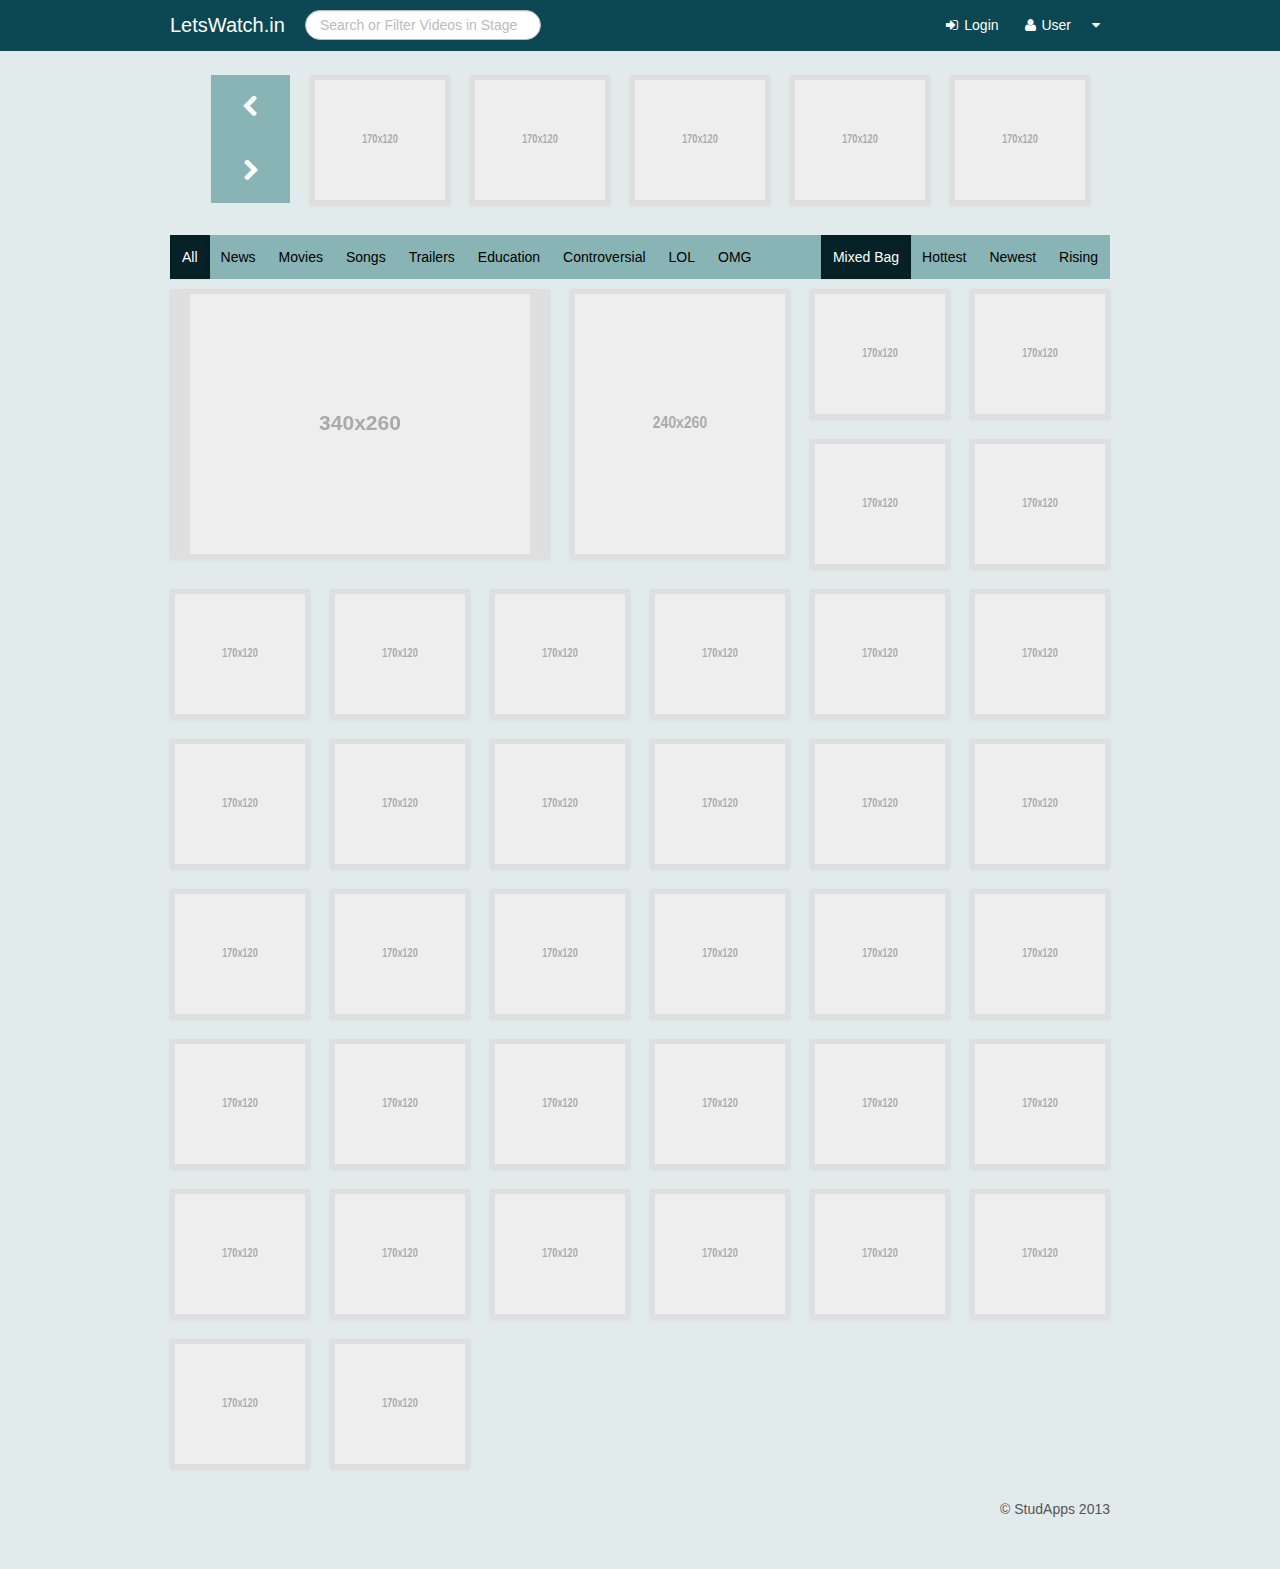
<file: letswatch-ui/index.html>
<!doctype html>
<html>
	<head>
		<meta http-equiv="Content-Type" content="text/html; charset=UTF-8">
  		<meta charset="utf-8">
  		<title>Letswatch.in - Let's Watch India!</title>
  		<meta name="viewport" content="width=device-width, initial-scale=1.0">
  		<meta name="description" content="">
  		<meta name="author" content="">

  		<!-- Le styles -->
    	<link href="css/bootstrap.min.css" rel="stylesheet">
    	<link href="css/jquery.mCustomScrollbar.css" rel="stylesheet">
    	<link rel="stylesheet" href="./css/font-awesome.min.css">
    	<style type="text/css">
      		body {
        		padding-top: 60px;
        		padding-bottom: 40px;
      		}	
    	</style>
    	<link href="css/bs-extend.css" rel="stylesheet">
    	<!-- <link href="css/bootstrap-responsive.css" rel="stylesheet"> -->
	  <!-- HTML5 shim, for IE6-8 support of HTML5 elements -->
	  <!--[if lt IE 9]>
	    <script src="http://html5shim.googlecode.com/svn/trunk/html5.js"></script>
	  <![endif]-->

	  <!-- Fav and touch icons -->
	  <link rel="apple-touch-icon-precomposed" sizes="144x144" href="http://twitter.github.com/bootstrap/assets/ico/apple-touch-icon-144-precomposed.png">
	  <link rel="apple-touch-icon-precomposed" sizes="114x114" href="http://twitter.github.com/bootstrap/assets/ico/apple-touch-icon-114-precomposed.png">
	  <link rel="apple-touch-icon-precomposed" sizes="72x72" href="http://twitter.github.com/bootstrap/assets/ico/apple-touch-icon-72-precomposed.png">
	  <link rel="apple-touch-icon-precomposed" href="http://twitter.github.com/bootstrap/assets/ico/apple-touch-icon-57-precomposed.png">
	  <link rel="shortcut icon" href="http://twitter.github.com/bootstrap/assets/ico/favicon.png">
	</head>
	<body>

		<!-- Navbar
    	================================================== -->

    	
	    <div class="navbar navbar-inverse navbar-fixed-top">
	      <div class="navbar-inner">
	        <div class="container">
	          <button type="button" class="btn btn-navbar" data-toggle="collapse" data-target=".nav-collapse">
	            <span class="icon-bar"></span>
	            <span class="icon-bar"></span>
	            <span class="icon-bar"></span>
	          </button>
	          <a class="brand" href="./index.html">LetsWatch.in</a>
	          <form class="navbar-form pull-left">
              <!-- <input class="span2" type="text" placeholder="Email">
              <input class="span2" type="password" placeholder="Password">
              <button type="submit" class="btn">Sign in</button> -->
              <input type="text" class="search-query" placeholder="Search or Filter Videos in Stage">
          	  </form>
	          <div class="btn-group  pull-right " >
			    <a class="btn btn-primary nav-btn" href="#"><i class="icon-user"></i> User</a>
			    <a class="btn btn-primary dropdown-toggle nav-btn" data-toggle="dropdown" href="#"><span class="icon-caret-down"></span></a>
			    <ul class="dropdown-menu">
			        <li><a href="#"><i class=" icon-edit"></i> Post Video</a></li>
			        <li><a href="#"><i class="icon-cog"></i> Settings</a></li>
			        <li class="divider"></li>
			        <li><a href="#"><i class="icon-signout"></i> Sign Out</a></li>
			    </ul>
			</div>

			<div class="btn-group  pull-right nav-btn">
			    <a class="btn btn-primary nav-btn" href="#"><i class="icon-signin"></i> Login</a>
			</div>


	        </div>
	      </div>
	    </div>
		

	    <!-- Container
    	================================================== -->
    	<div class="container ">
    		
    		<div class="row " id="newest">
    			<ul class="thumbnails" >
	                <div class="span2 ">
	                  <a class="btn btn-inverse btn-large pull-right"  href="#"><i class="icon-chevron-left icon-white icon-large"></i> </a>
	                  <a class="btn btn-inverse btn-large pull-right"   href="#"><i class="icon-chevron-right icon-white icon-large"></i> </a>
	                  
	                </div>
	                <li class="span2"  >
	                  <a href="#" class="thumbnail" >
	                    <img data-src="holder.js/170x120" alt="">
	                  </a>
	                </li>
	                <li class="span2" >
	                  <a href="#" class="thumbnail" >
	                    <img data-src="holder.js/170x120" alt="">
	                  </a>
	                </li>
	                <li class="span2" >
	                  <a href="#" class="thumbnail" >
	                    <img data-src="holder.js/170x120" alt="">
	                  </a>
	                </li>
	                <li class="span2" >
	                  <a href="#" class="thumbnail">
	                    <img data-src="holder.js/170x120" alt="">
	                  </a>
	                </li>
	                <li class="span2" >
	                  <a href="#" class="thumbnail">
	                    <img data-src="holder.js/170x120" alt="">
	                  </a>
	                </li>

		        </ul>
		    </div>
		    
	

    		
    		<div class="row " id="nav-stage-wrapper">
    			
    				<!-- <div class="tabbable "> -->
	            <div class="span12" id="nav-stage">

		            <div class="btn-group pull-left" rel="tooltip" title="Select Category" data-placement="right" data-toggle="buttons-radio">
					  <button type="button" class="btn btn-large btn-primary active" >All</button>
					  <button type="button" class="btn btn-large btn-primary">News</button>
					  <button type="button" class="btn btn-large btn-primary">Movies</button>
					  <button type="button" class="btn btn-large btn-primary">Songs</button>
					  <button type="button" class="btn btn-large btn-primary">Trailers</button>
					  <button type="button" class="btn btn-large btn-primary">Education</button>
					  <!-- <button type="button" class="btn btn-large btn-primary">Technology</button> -->
					  <button type="button" class="btn btn-large btn-primary">Controversial</button>
					  <button type="button" class="btn btn-large btn-primary">LOL</button>
					  <button type="button" class="btn btn-large btn-primary">OMG</button>
					</div>  

					<div class="btn-group pull-right" rel="tooltip" title="Filter Videos" data-placement="left" data-toggle="buttons-radio">
					  <button type="button" class="btn btn-large btn-primary active">Mixed Bag</button>		
					  <button type="button" class="btn btn-large btn-primary">Hottest</button>
					  <button type="button" class="btn btn-large btn-primary">Newest</button>
					  <button type="button" class="btn btn-large btn-primary">Rising</button>
					</div> 
				</div>
				
			</div> 
		              
		          	
			<div class="row " id= "stage">
				<div class="span12">
					<ul class="thumbnails">
				                <li class="span5" data-search="trains" >
				                  <a href="#" class="thumbnail" >
				                    <img data-src="holder.js/340x260" alt="">
				                  </a>
				                </li>
				                 <li class="span3" data-search="trains">
				                  <a href="#" class="thumbnail" >
				                    <img data-src="holder.js/240x260" alt="">
				                  </a>
				                </li>
				                 <li class="span2" data-search="trains">
				                  <a href="#" class="thumbnail" >
				                    <img data-src="holder.js/170x120" alt="">
				                  </a>
				                </li>
				                <li class="span2" data-search="trains">
				                  <a href="#" class="thumbnail" >
				                    <img data-src="holder.js/170x120" alt="">
				                  </a>
				                </li>
				                <li class="span2" data-search="trains">
				                  <a href="#" class="thumbnail" >
				                    <img data-src="holder.js/170x120" alt="">
				                  </a>
				                </li>
				                <li class="span2" data-search="trains">
				                  <a href="#" class="thumbnail" >
				                    <img data-src="holder.js/170x120" alt="">
				                  </a>
				                </li>
				                <li class="span2" data-search="trains">
				                  <a href="#" class="thumbnail" >
				                    <img data-src="holder.js/170x120" alt="">
				                  </a>
				                </li>

				                <li class="span2" data-search="spain" >
				                  <a href="#" class="thumbnail"  >
				                    <img data-src="holder.js/170x120" alt="">
				                  </a>
				                </li>
				                <li class="span2" data-search="spain">
				                  <a href="#" class="thumbnail" >
				                    <img data-src="holder.js/170x120" alt="">
				                  </a>
				                </li>
				                <li class="span2" data-search="spain">
				                  <a href="#" class="thumbnail" >
				                    <img data-src="holder.js/170x120" alt="">
				                  </a>
				                </li>
				                <li class="span2" data-search="spain">
				                  <a href="#" class="thumbnail" >
				                    <img data-src="holder.js/170x120" alt="">
				                  </a>
				                </li>
				                <li class="span2" data-search="spain">
				                  <a href="#" class="thumbnail" >
				                    <img data-src="holder.js/170x120" alt="">
				                  </a>
				                </li>
				                <li class="span2" data-search="spain">
				                  <a href="#" class="thumbnail" >
				                    <img data-src="holder.js/170x120" alt="">
				                  </a>
				                </li>
				                <li class="span2" data-search="spain">
				                  <a href="#" class="thumbnail" >
				                    <img data-src="holder.js/170x120" alt="">
				                  </a>
				                </li>
				                <li class="span2" data-search="spain">
				                  <a href="#" class="thumbnail" >
				                    <img data-src="holder.js/170x120" alt="">
				                  </a>
				                </li>
				                <li class="span2" data-search="spain">
				                  <a href="#" class="thumbnail" >
				                    <img data-src="holder.js/170x120" alt="">
				                  </a>
				                </li>
				                <li class="span2" data-search="spain">
				                  <a href="#" class="thumbnail" >
				                    <img data-src="holder.js/170x120" alt="">
				                  </a>
				                </li>
				                <li class="span2" data-search="spain">
				                  <a href="#" class="thumbnail" >
				                    <img data-src="holder.js/170x120" alt="">
				                  </a>
				                </li>
				                <li class="span2" data-search="spain">
				                  <a href="#" class="thumbnail" >
				                    <img data-src="holder.js/170x120" alt="">
				                  </a>
				                </li>
				                <li class="span2" data-search="spain">
				                  <a href="#" class="thumbnail" >
				                    <img data-src="holder.js/170x120" alt="">
				                  </a>
				                </li>
				                <li class="span2" data-search="spain">
				                  <a href="#" class="thumbnail" >
				                    <img data-src="holder.js/170x120" alt="">
				                  </a>
				                </li>
				                <li class="span2" data-search="spain">
				                  <a href="#" class="thumbnail" >
				                    <img data-src="holder.js/170x120" alt="">
				                  </a>
				                </li>
				                <li class="span2" data-search="spain">
				                  <a href="#" class="thumbnail" >
				                    <img data-src="holder.js/170x120" alt="">
				                  </a>
				                </li>
				                <li class="span2" data-search="spain">
				                  <a href="#" class="thumbnail" >
				                    <img data-src="holder.js/170x120" alt="">
				                  </a>
				                </li>
				                <li class="span2" data-search="spain">
				                  <a href="#" class="thumbnail" >
				                    <img data-src="holder.js/170x120" alt="">
				                  </a>
				                </li>
				                <li class="span2" data-search="spain">
				                  <a href="#" class="thumbnail" >
				                    <img data-src="holder.js/170x120" alt="">
				                  </a>
				                </li>
				                <li class="span2" data-search="spain">
				                  <a href="#" class="thumbnail" >
				                    <img data-src="holder.js/170x120" alt="">
				                  </a>
				                </li>
				                <li class="span2" data-search="spain">
				                  <a href="#" class="thumbnail" >
				                    <img data-src="holder.js/170x120" alt="">
				                  </a>
				                </li>
				                <li class="span2" data-search="spain">
				                  <a href="#" class="thumbnail" >
				                    <img data-src="holder.js/170x120" alt="">
				                  </a>
				                </li>
				                <li class="span2" data-search="spain">
				                  <a href="#" class="thumbnail" >
				                    <img data-src="holder.js/170x120" alt="">
				                  </a>
				                </li>
				                <li class="span2" data-search="spain">
				                  <a href="#" class="thumbnail" >
				                    <img data-src="holder.js/170x120" alt="">
				                  </a>
				                </li>
				                <li class="span2" data-search="spain">
				                  <a href="#" class="thumbnail" >
				                    <img data-src="holder.js/170x120" alt="">
				                  </a>
				                </li>
				                <li class="span2" data-search="spain">
				                  <a href="#" class="thumbnail" >
				                    <img data-src="holder.js/170x120" alt="">
				                  </a>
				                </li>
				                <li class="span2" data-search="spain">
				                  <a href="#" class="thumbnail" >
				                    <img data-src="holder.js/170x120" alt="">
				                  </a>
				                </li>
				                <li class="span2" data-search="spain">
				                  <a href="#" class="thumbnail" >
				                    <img data-src="holder.js/170x120" alt="">
				                  </a>
				                </li>
				                <li class="span2" data-search="spain">
				                  <a href="#" class="thumbnail" >
				                    <img data-src="holder.js/170x120" alt="">
				                  </a>
				                </li>
				                <li class="span2" data-search="spain">
				                  <a href="#" class="thumbnail" >
				                    <img data-src="holder.js/170x120" alt="">
				                  </a>
				                </li>
				                <li class="span2" data-search="spain">
				                  <a href="#" class="thumbnail" >
				                    <img data-src="holder.js/170x120" alt="">
				                  </a>
				                </li>
		            </ul>
				</div>
			</div>    		
    	
    	<footer class=" pull-right">
        	<p>© StudApps 2013</p>
      	</footer>

    	</div> <!-- Container ends -->
    			


		

		<script src="./js/jquery.js"></script>
	    <script src="./js/jquery-ui.min.js"></script>
	    <script src="./js/bootstrap-transition.js"></script>
	    <script src="./js/bootstrap-alert.js"></script>
	    <script src="./js/bootstrap-modal.js"></script>
	    <script src="./js/bootstrap-dropdown.js"></script>
	    <script src="./js/bootstrap-scrollspy.js"></script>
	    <script src="./js/bootstrap-tab.js"></script>
	    <script src="./js/bootstrap-tooltip.js"></script>
	    <script src="./js/bootstrap-popover.js"></script>
	    <script src="./js/bootstrap-button.js"></script>
	    <script src="./js/bootstrap-collapse.js"></script>
	    <script src="./js/bootstrap-carousel.js"></script>
	    <script src="./js/bootstrap-typeahead.js"></script>
	    <script src="./js/bootstrap-affix.js"></script>
	    <script src="./js/holder.js"></script>
	    <!-- mousewheel plugin -->
	    <script src="./js/jquery.mousewheel.min.js"></script>
	     <!-- custom scrollbars plugin -->
	     <script src="./js/jquery.mCustomScrollbar.js"></script>
	     <script>
		     (function($){
		         $(window).load(function(){
		            $(".tab-pane.active").mCustomScrollbar({
		  			   scrollEasing:"easeOutCirc", 
					   mouseWheel:"auto", 
					   autoDraggerLength:true, 
					   scrollButtons:{ 
					     enable:false, 
					     scrollType:"continuous", 
					     scrollSpeed:20, 
					     scrollAmount:40 
					   },
					   advanced:{
					     updateOnBrowserResize:true, 
					     updateOnContentResize:true, 
					     autoExpandHorizontalScroll:false, 
					     autoScrollOnFocus:true 
					   }
					 });
		         });
		     })(jQuery);
	     </script>
	      <script type="text/javascript">
	      	jQuery(document).ready(function($) {

	      		$('.btn-group').tooltip();	      		
			   //Identify the typing action
			    $('input.search-query').keyup(function(e){
			        e.preventDefault();
			        var $q = $(this);

			        if($q.val() == ''){
			            $('.thumbnails > li').fadeIn(100);
						}
					else{
						$('.thumbnails > li').fadeOut(100);
						$('li[data-search*="' + $q.val() + '"]').fadeIn(100);
					}
			    });
			    $("input.search-query").bind("paste",function(){
    				var $q = $(this);
			        if($q.val() == ''){
			            $('.thumbnails > li').fadeIn(100);
						}
					else{
						$('.thumbnails > li').fadeOut(100);
						$('li[data-search*="' + $q.val() + '"]').fadeIn(100);
					}
				});
			});

	     	(function ($) {
				$(function(){
					$('#nav-stage-wrapper').height($("#nav-stage").height());
					// fix sub nav on scroll
					var $win = $(window),
							$nav = $('#nav-stage'),
							navHeight = $('.navbar').first().height(),
							navTop = $('#nav-stage').length && $('#nav-stage').offset().top - navHeight,
							isFixed = 0;

					processScroll();
					$win.on('scroll', processScroll);
					function processScroll() {
						var i, scrollTop = $win.scrollTop();
						if (scrollTop >= navTop && !isFixed) {
							isFixed = 1;
							$nav.addClass('fixed');
						} else if (scrollTop <= navTop && isFixed) {
							isFixed = 0;
							$nav.removeClass('fixed');
						}
					}
				});
			})(window.jQuery);
		 </script>
	</body>
</html>
</file>
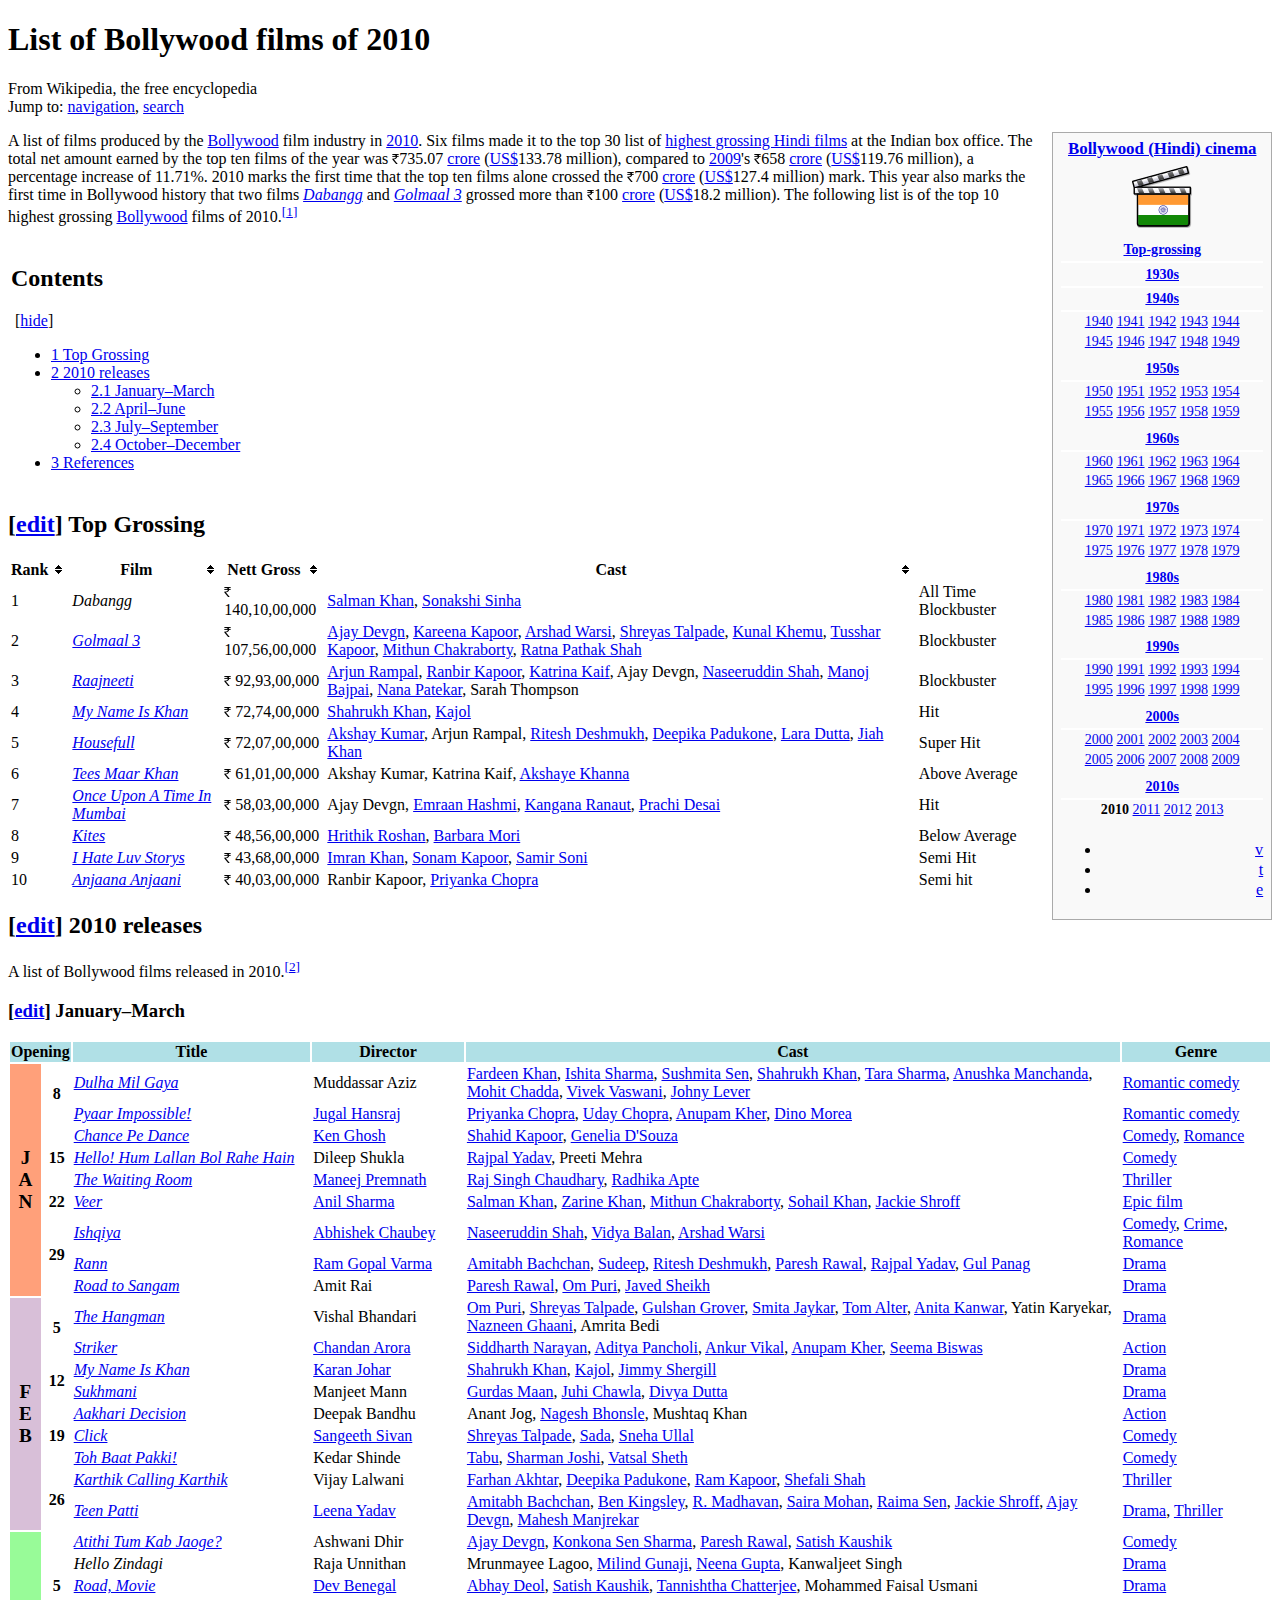
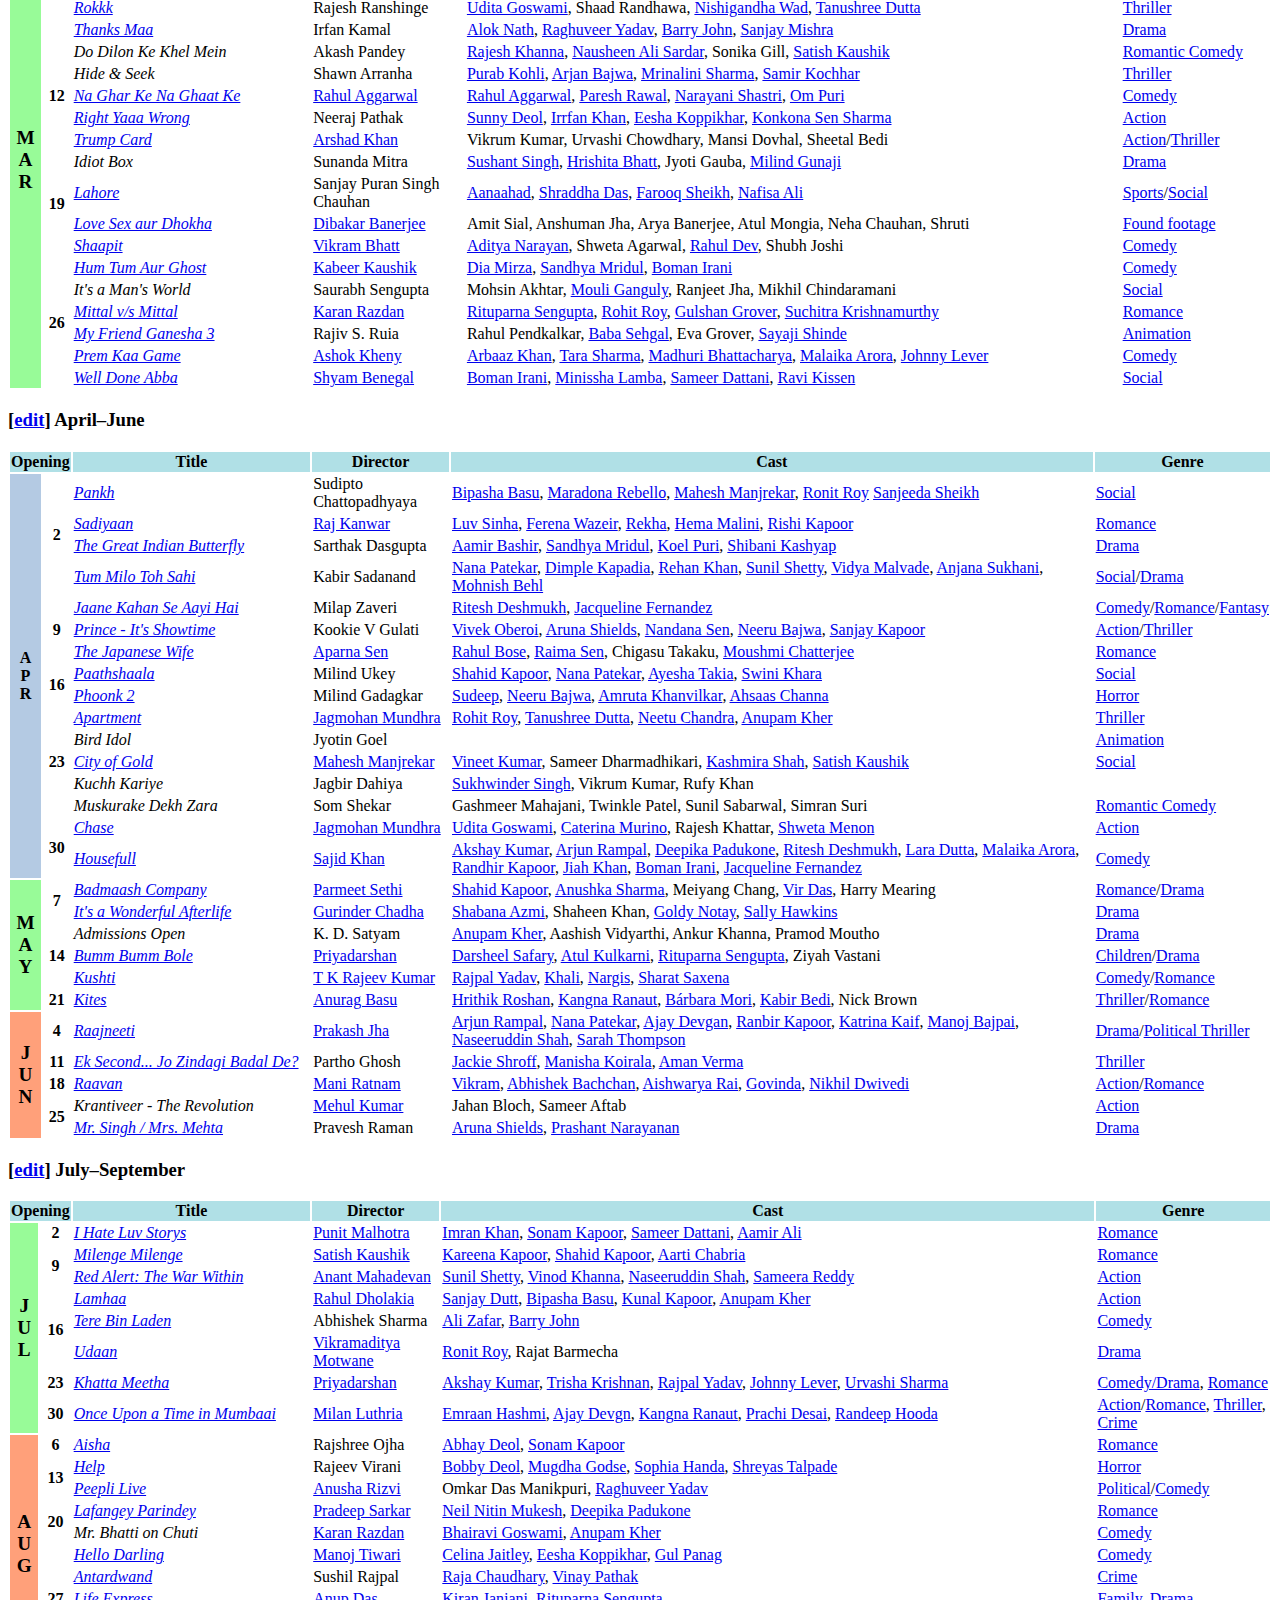
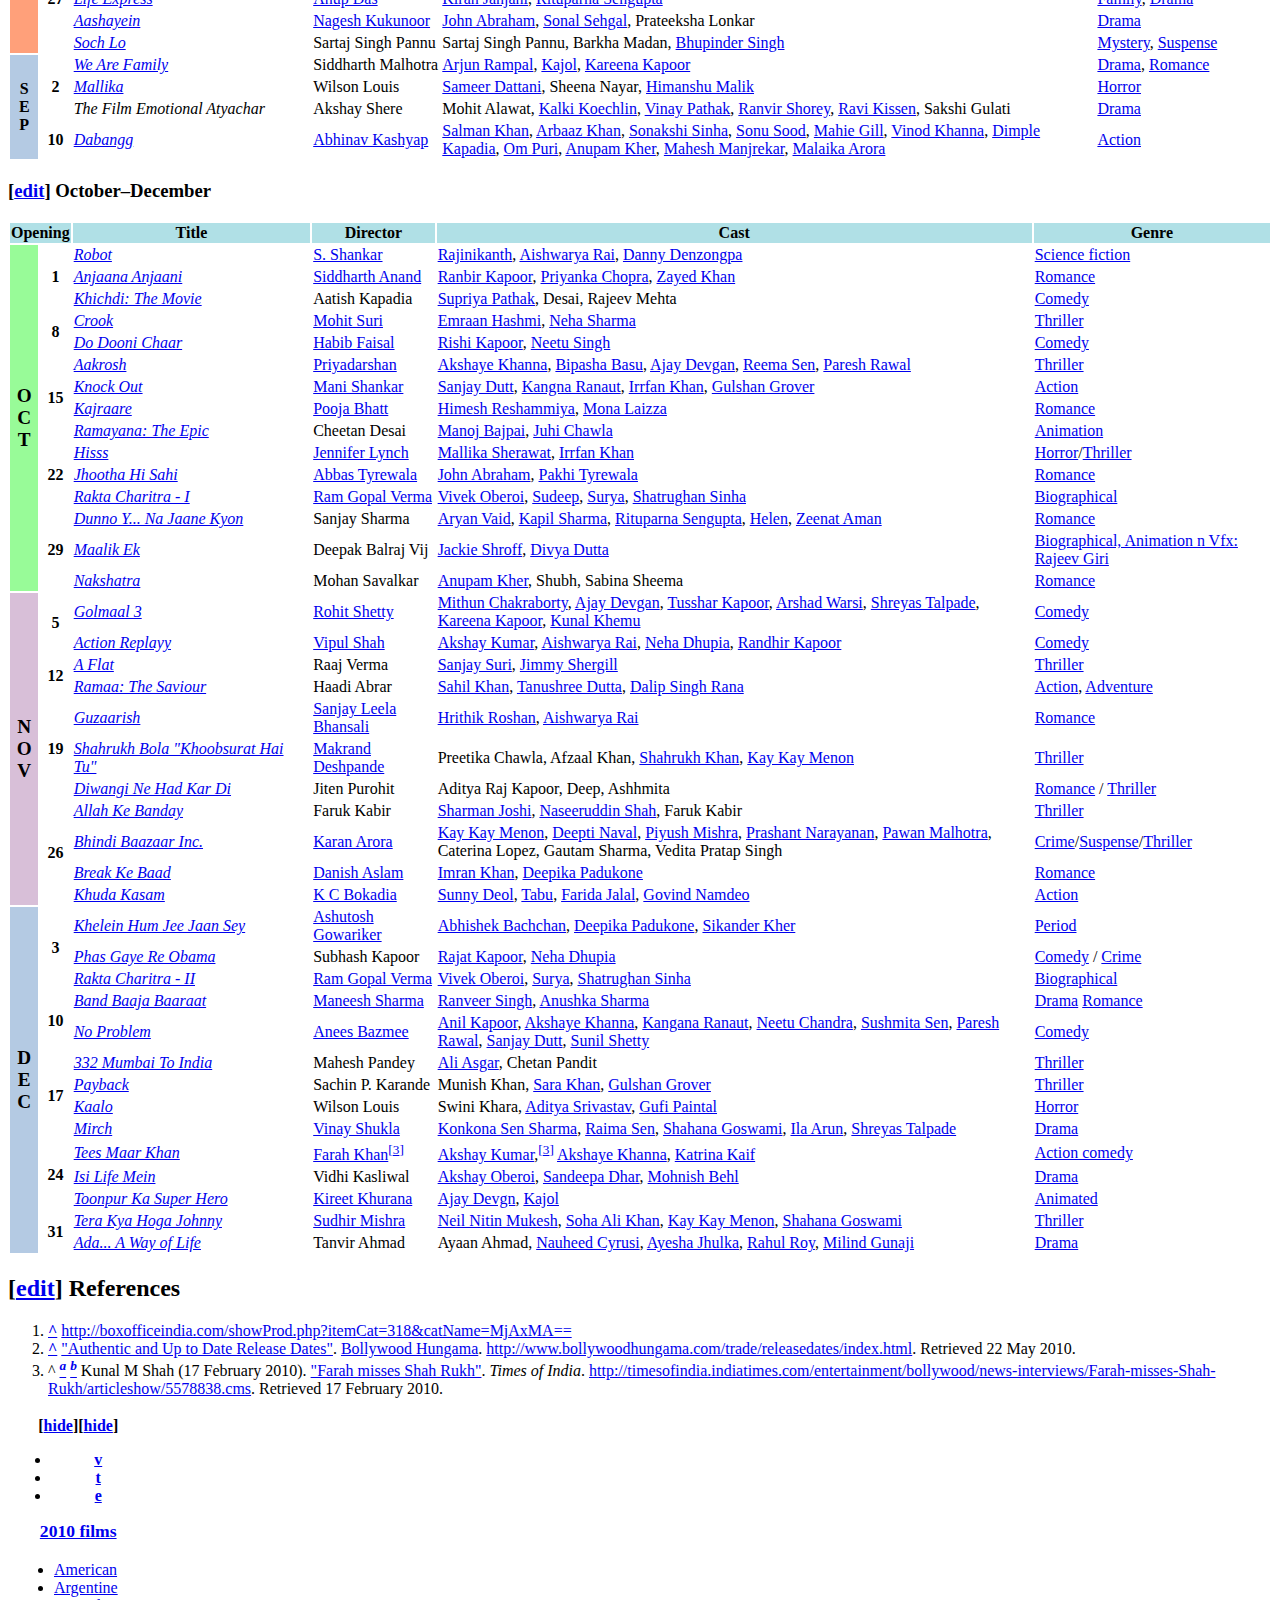
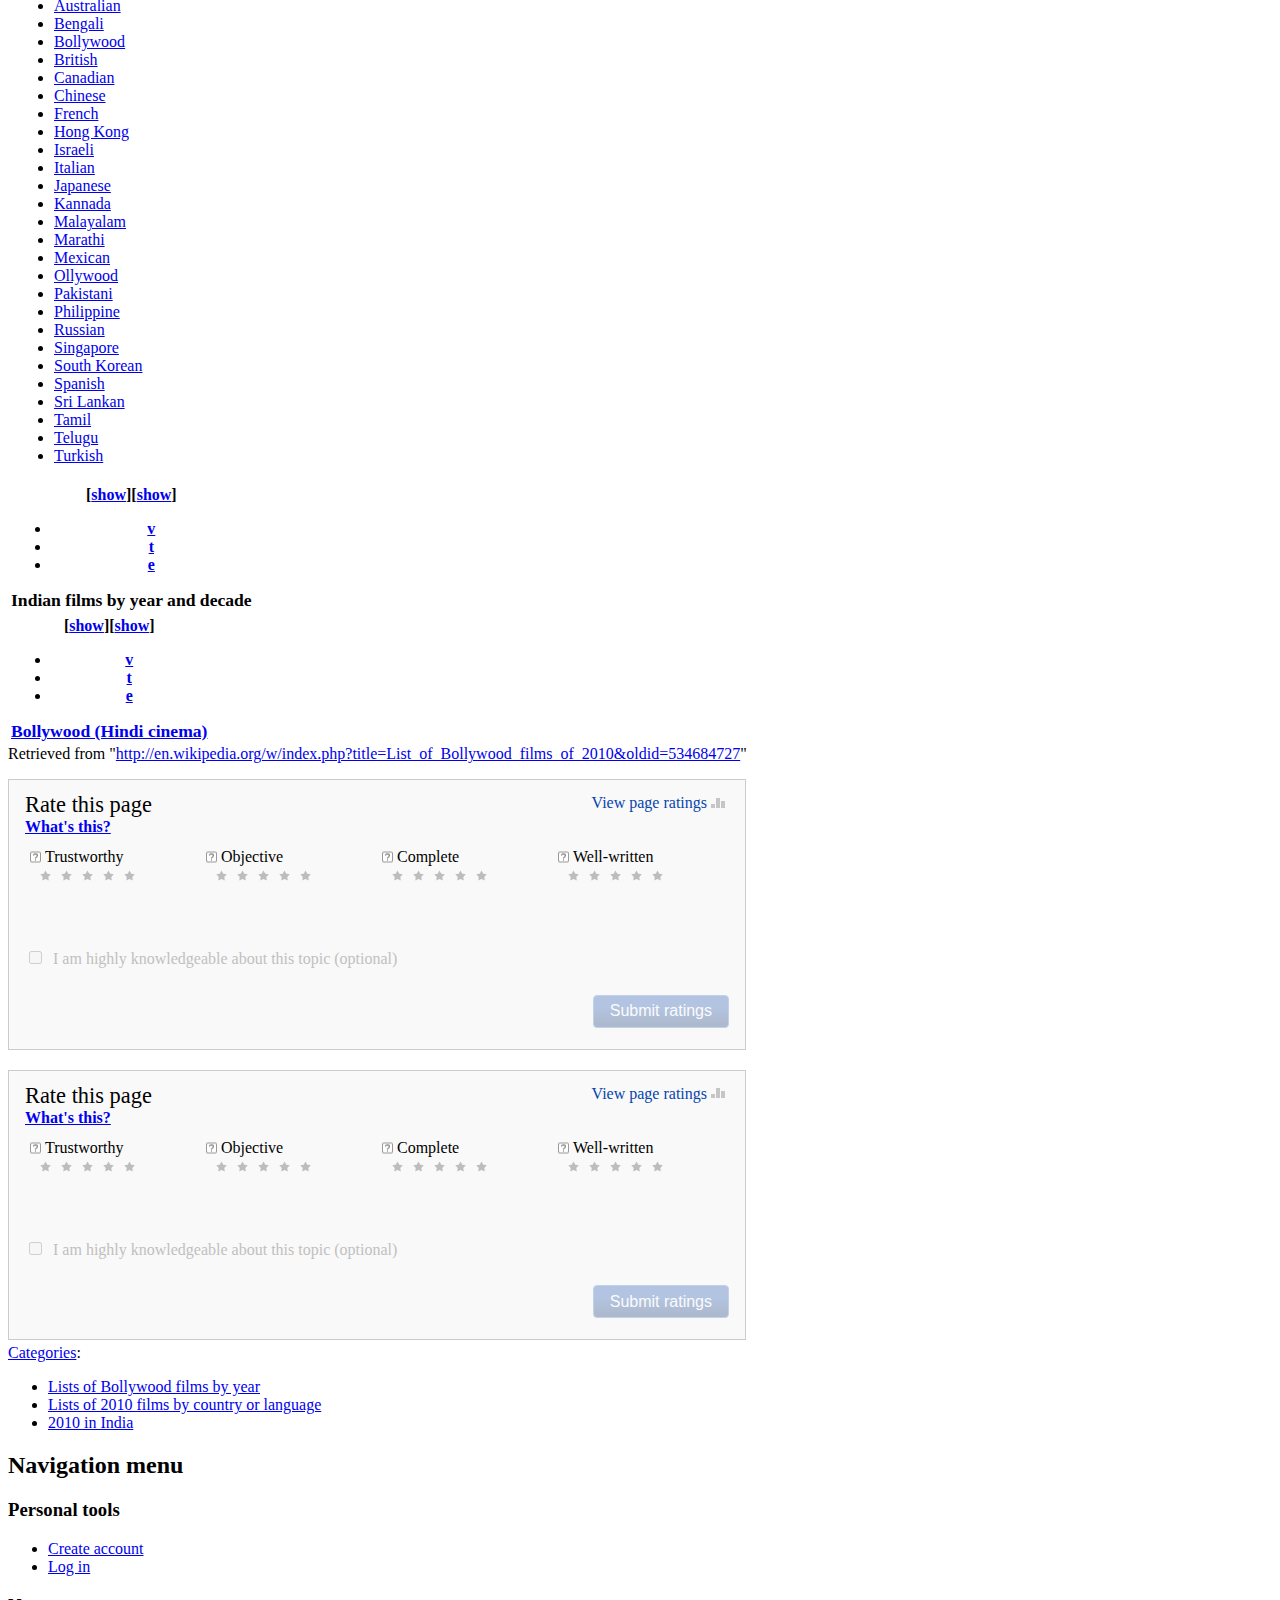
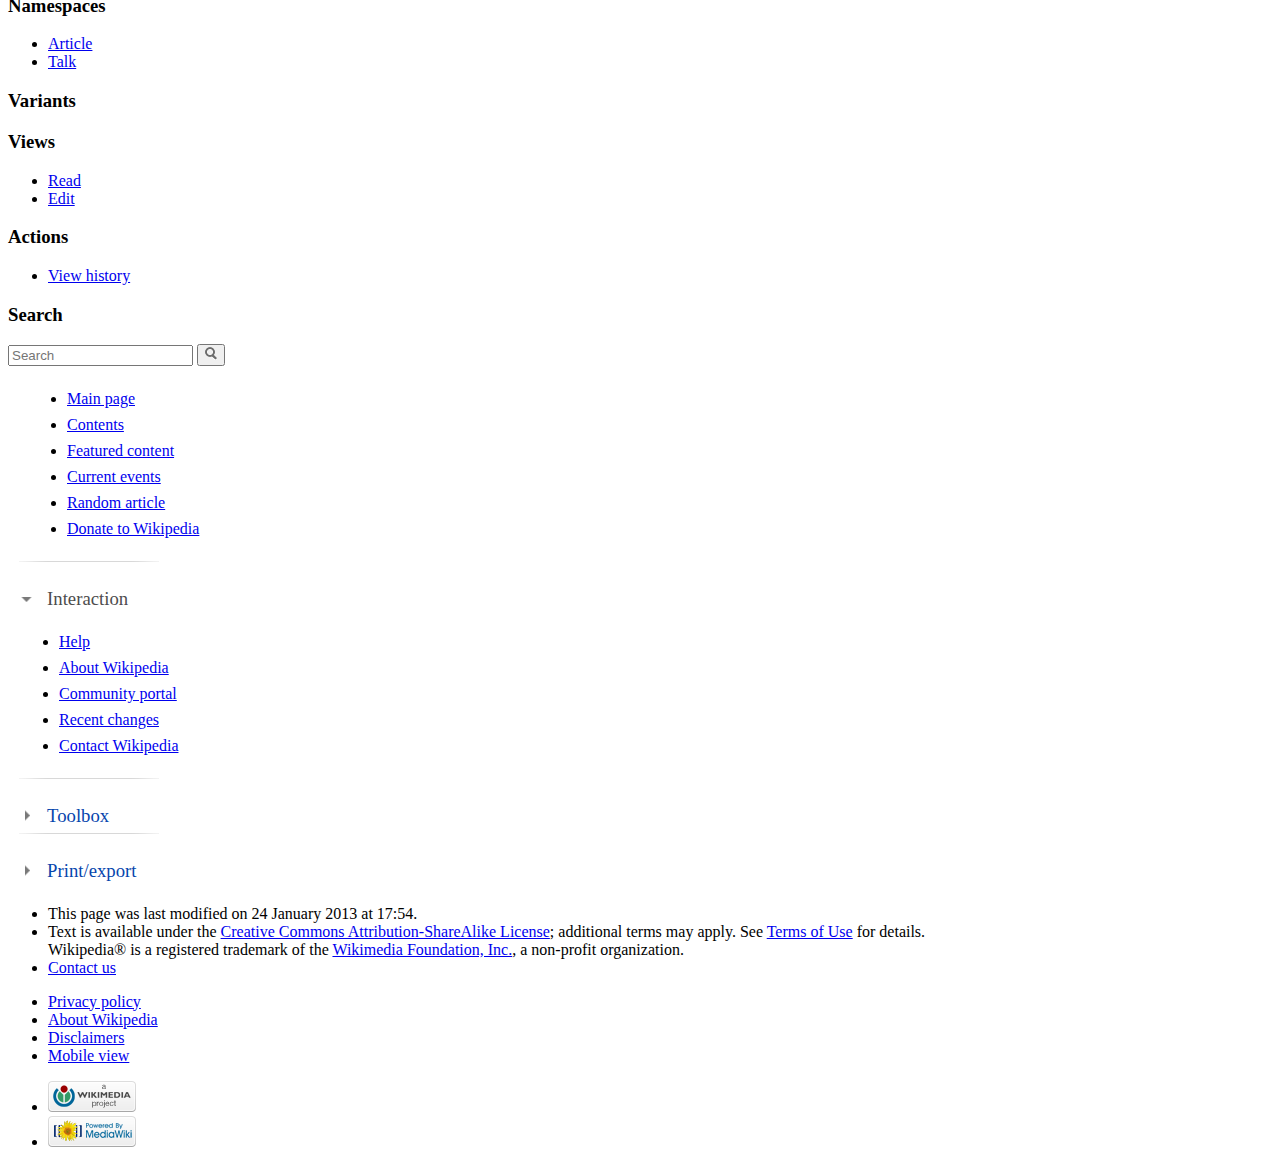
<file: 2010.html>
<!DOCTYPE html>
<!-- saved from url=(0060)http://en.wikipedia.org/wiki/List_of_Bollywood_films_of_2010 -->
<html lang="en" dir="ltr" class="client-js"><head><meta http-equiv="Content-Type" content="text/html; charset=UTF-8">
<title>List of Bollywood films of 2010 - Wikipedia, the free encyclopedia</title>
<meta charset="UTF-8">
<meta name="generator" content="MediaWiki 1.21wmf7">
<link rel="alternate" type="application/x-wiki" title="Edit this page" href="http://en.wikipedia.org/w/index.php?title=List_of_Bollywood_films_of_2010&action=edit">
<link rel="edit" title="Edit this page" href="http://en.wikipedia.org/w/index.php?title=List_of_Bollywood_films_of_2010&action=edit">
<link rel="apple-touch-icon" href="http://en.wikipedia.org/apple-touch-icon.png">
<link rel="shortcut icon" href="http://en.wikipedia.org/favicon.ico">
<link rel="search" type="application/opensearchdescription+xml" href="http://en.wikipedia.org/w/opensearch_desc.php" title="Wikipedia (en)">
<link rel="EditURI" type="application/rsd+xml" href="http://en.wikipedia.org/w/api.php?action=rsd">
<link rel="copyright" href="http://creativecommons.org/licenses/by-sa/3.0/">
<link rel="alternate" type="application/atom+xml" title="Wikipedia Atom feed" href="http://en.wikipedia.org/w/index.php?title=Special:RecentChanges&feed=atom">
<link rel="stylesheet" href="http://bits.wikimedia.org/en.wikipedia.org/load.php?debug=false&lang=en&modules=ext.gadget.DRN-wizard%2CReferenceTooltips%2Ccharinsert%2Cteahouse%7Cext.wikihiero%7Cmediawiki.legacy.commonPrint%2Cshared%7Cmw.PopUpMediaTransform%7Cskins.vector&only=styles&skin=vector&*">
<style>#wpTextbox1{margin:0;display:block}.editOptions{background-color:#F0F0F0;border:1px solid silver;border-top:none;padding:1em 1em 1.5em 1em;margin-bottom:2em}.collapsible-list{display:inline;cursor:pointer;min-width:400px}.collapsible-list > span{float:left;background:url([data-uri]);background:url(//bits.wikimedia.org/static-1.21wmf7/extensions/Vector/modules/./images/open.png?2013-01-02T19:40:00Z)!ie;background-repeat:no-repeat;background-position:50% 50%;display:block;height:16px;width:16px}.collapsible-list > span.collapsed{background:url([data-uri]);background:url(//bits.wikimedia.org/static-1.21wmf7/extensions/Vector/modules/./images/closed-ltr.png?2013-01-02T19:40:00Z)!ie;background-repeat:no-repeat;background-position:50% 50%}.hiddencats > ul,.templatesUsed > ul{margin:1em 2.5em}.editCheckboxes{margin-bottom:1em}.editCheckboxes input[type='checkbox']:first-child{margin-left:0}.cancelLink{margin:0 0.5em}.cancelLinkPipeSpace{display:inline-block;width:0.5em;height:0.5em}#editpage-copywarn{font-size:0.9em}input#wpSummary{display:block;margin-top:0;margin-bottom:0.5em}.editButtons > input[type='submit']:first-child{margin-left:.1em}
/* cache key: enwiki:resourceloader:filter:minify-css:7:7139ea9ce0afdd8f0db5d42a14fe7d2a */.mw-mah-wrapper a{cursor:pointer}.mw-mah-wrapper .mah-helpful-state{background:transparent url([data-uri]) no-repeat left center;background:transparent url(//bits.wikimedia.org/static-1.21wmf7/extensions/MarkAsHelpful/modules/ext.markAsHelpful/images/mah-helpful-dull.png?2013-01-02T19:38:20Z) no-repeat left center!ie;padding-left:18px}.mw-mah-wrapper .mah-helpful-state:hover{background:transparent url([data-uri]) no-repeat left center;background:transparent url(//bits.wikimedia.org/static-1.21wmf7/extensions/MarkAsHelpful/modules/ext.markAsHelpful/images/mah-helpful-hover.png?2013-01-02T19:38:20Z) no-repeat left center!ie}.mw-mah-wrapper .mah-helpful-marked-state{background:transparent url([data-uri]) no-repeat left center;background:transparent url(//bits.wikimedia.org/static-1.21wmf7/extensions/MarkAsHelpful/modules/ext.markAsHelpful/images/mah-helpful-marked.png?2013-01-02T19:38:20Z) no-repeat left center!ie;padding-left:18px}
/* cache key: enwiki:resourceloader:filter:minify-css:7:e540b97bc33a66fbbc8e4dfab0a607e8 */.referencetooltip{position:absolute;list-style:none;list-style-image:none;opacity:0;font-size:10px;margin:0;z-index:5;padding:0}.referencetooltip li{border:#080086 2px solid;max-width:260px;padding:10px 8px 13px 8px;margin:0px;background-color:#F7F7F7;box-shadow:2px 4px 2px rgba(0,0,0,0.3);-moz-box-shadow:2px 4px 2px rgba(0,0,0,0.3);-webkit-box-shadow:2px 4px 2px rgba(0,0,0,0.3)}.referencetooltip li+li{margin-left:7px;margin-top:-2px;border:0;padding:0;height:3px;width:0px;background-color:transparent;box-shadow:none;-moz-box-shadow:none;-webkit-box-shadow:none;border-top:12px #080086 solid;border-right:7px transparent solid;border-left:7px transparent solid}.referencetooltip>li+li::after{content:'';border-top:8px #F7F7F7 solid;border-right:5px transparent solid;border-left:5px transparent solid;margin-top:-12px;margin-left:-5px;z-index:1;height:0px;width:0px;display:block}.client-js .referencetooltip li ul li{border:none;box-shadow:none;-moz-box-shadow:none;-webkit-box-shadow:none;height:auto;width:auto;margin:auto;padding:0;position:static}.RTflipped{padding-top:13px}.referencetooltip.RTflipped li+li{position:absolute;top:2px;border-top:0;border-bottom:12px #080086 solid}.referencetooltip.RTflipped li+li::after{border-top:0;border-bottom:8px #F7F7F7 solid;position:absolute;margin-top:7px}.RTsettings{float:right;height:16px;width:16px;cursor:pointer;background-image:url(//upload.wikimedia.org/wikipedia/commons/e/ed/Cog.png);margin-top:-9px;margin-right:-7px;-webkit-transition:opacity 0.15s;-moz-transition:opacity 0.15s;-o-transition:opacity 0.15s;-ms-transition:opacity 0.15s;transition:opacity 0.15s;opacity:0.6;filter:alpha(opacity=60)}.RTsettings:hover{opacity:1;filter:alpha(opacity=100)}
/* cache key: enwiki:resourceloader:filter:minify-css:7:f043a32bb7f4917227bd98422c2a56ec */div#editpage-specialchars{display:block;margin-top:.5em;border:1px solid #c0c0c0;padding:.3em}
/* cache key: enwiki:resourceloader:filter:minify-css:7:29386c84f9c8f19dfb410df7e5be154b */.mw-collapsible-toggle{float:right} li .mw-collapsible-toggle{float:none} .mw-collapsible-toggle-li{list-style:none}
/* cache key: enwiki:resourceloader:filter:minify-css:7:4250852ed2349a0d4d0fc6509a3e7d4c */.suggestions{overflow:hidden;position:absolute;top:0;left:0;width:0;border:none;z-index:1099;padding:0;margin:-1px -1px 0 0} html > body .suggestions{margin:-1px 0 0 0}.suggestions-special{position:relative;background-color:white;cursor:pointer;border:solid 1px #aaaaaa;padding:0;margin:0;margin-top:-2px;display:none;padding:0.25em 0.25em;line-height:1.25em}.suggestions-results{background-color:white;cursor:pointer;border:solid 1px #aaaaaa;padding:0;margin:0}.suggestions-result{color:black;margin:0;line-height:1.5em;padding:0.01em 0.25em;text-align:left}.suggestions-result-current{background-color:#4C59A6;color:white}.suggestions-special .special-label{color:gray;text-align:left}.suggestions-special .special-query{color:black;font-style:italic;text-align:left}.suggestions-special .special-hover{background-color:silver}.suggestions-result-current .special-label,.suggestions-result-current .special-query{color:white}.autoellipsis-matched,.highlight{font-weight:bold}
/* cache key: enwiki:resourceloader:filter:minify-css:7:9780324491b653a3780e2d029bdc140c */#container{position:relative;min-height:100%}#container,video{width:100%;height:100%}#playerContainer{overflow:hidden;position:relative;height:100%;background:#000}#videoHolder{position:relative;overflow:hidden}.fullscreen #playerContainer{position:absolute !important;width:100% !important;height:100%! important;z-index:9999;min-height:100%;top:0;left:0;margin:0}.mwEmbedPlayer{width:100%;height:100%;overflow:hidden;position:absolute;top:0;left:0}.modal_editor{ left:10px;top:10px;right:10px;bottom:10px;position:fixed;z-index:100}.displayHTML a:visited{color:white}.loadingSpinner{width:32px;height:32px;display:block;padding:0px;background-image:url(//bits.wikimedia.org/static-1.21wmf7/extensions/MwEmbedSupport/MwEmbedModules/MwEmbedSupport/skins/common/images/loading_ani.gif?2013-01-02T19:38:20Z)}.mw-imported-resource{border:thin solid black}.kaltura-icon{background-image:url(//bits.wikimedia.org/static-1.21wmf7/extensions/MwEmbedSupport/MwEmbedModules/MwEmbedSupport/skins/common/images/kaltura_logo_sm_transparent.png?2013-01-02T19:38:20Z) !important;background-repeat:no-repeat;display:block;height:12px;width:12px;margin-top:2px !important;margin-left:3px !important}.mw-fullscreen-overlay{background:rgb(0,0,0) none repeat scroll 0% 0%;position:fixed;top:0pt;left:0pt;width:100%;height:100%;-moz-background-clip:border;-moz-background-origin:padding;-moz-background-inline-policy:continuous} .play-btn-large{width:70px;height:53px;background :url(//bits.wikimedia.org/static-1.21wmf7/extensions/MwEmbedSupport/MwEmbedModules/MwEmbedSupport/skins/common/images/player_big_play_button.png?2013-01-02T19:38:20Z);position :absolute;cursor :pointer;border :none !important;z-index :1}.play-btn-large:hover{background :url(//bits.wikimedia.org/static-1.21wmf7/extensions/MwEmbedSupport/MwEmbedModules/MwEmbedSupport/skins/common/images/player_big_play_button_hover.png?2013-01-02T19:38:20Z)}.carouselContainer{position :absolute;width :100%;z-index :2}.carouselVideoTitle{position :absolute;top :0px;left :0px;width :100%;background :rgba(0,0,0,0.8);color :white;font-size :small;font-weight :bold;z-index :2}.carouselVideoTitleText{display :block;padding :10px 10px 10px 20px}.carouselTitleDuration{position :absolute;top :0px;right :0px;padding :2px;background-color :#5A5A5A;color :#D9D9D9;font-size :smaller;z-index :2}.carouselImgTitle{position :absolute;width :100%;text-align :center;color :white;font-size :small;background :rgba(0,0,0,0.4)}.carouselImgDuration{position :absolute;top :2px;left :2px;background :rgba( 0,0,0,0.7 );color :white;padding :1px 6px;font-size :small}.carouselPrevButton,.carouselNextButton{display :block;position :absolute;bottom:23px}.carouselPrevButton{left :5px}.carouselNextButton{right:6px}.alert-container{-webkit-border-radius:3px;-moz-border-radius:3px;border-radius:3px;background-image:linear-gradient(bottom,rgb(215,215,215) 4%,rgb(230,230,230) 55%,rgb(255,255,255) 100%);background-image:-o-linear-gradient(bottom,rgb(215,215,215) 4%,rgb(230,230,230) 55%,rgb(255,255,255) 100%);background-image:-moz-linear-gradient(bottom,rgb(215,215,215) 4%,rgb(230,230,230) 55%,rgb(255,255,255) 100%);background-image:-webkit-linear-gradient(bottom,rgb(215,215,215) 4%,rgb(230,230,230) 55%,rgb(255,255,255) 100%);background-image:-ms-linear-gradient(bottom,rgb(215,215,215) 4%,rgb(230,230,230) 55%,rgb(255,255,255) 100%);background-image:-webkit-gradient(linear,left bottom,left top,color-stop(0.04,rgb(215,215,215)),color-stop(0.55,rgb(230,230,230)),color-stop(1,rgb(255,255,255)));margin:auto;position:absolute;top:0;left:0;right:0;bottom:0;max-width:80%;max-height:30%}.alert-title{background-color :#E6E6E6;padding :5px;border-bottom :1px solid #D1D1D1;font-weight :normal !important;font-size:14px !important;-webkit-border-top-left-radius:3px;-moz-border-radius-topleft:3px;border-top-left-radius:3px;-webkit-border-top-right-radius:3px;-moz-border-radius-topright:3px;border-top-right-radius:3px }.alert-message{padding :5px;font-weight :normal !important;text-align:center;font-size:14px !important}.alert-buttons-container{text-align:center;padding-bottom:5px}.alert-button{background-color:#474747;color:white;-webkit-border-radius:.5em;-moz-border-radius:.5em;border-radius:.5em;padding:2px 10px;background-image:linear-gradient(bottom,rgb(25,25,25) 4%,rgb(47,47,47) 55%,rgb(71,71,71) 68%);background-image:-o-linear-gradient(bottom,rgb(25,25,25) 4%,rgb(47,47,47) 55%,rgb(71,71,71) 68%);background-image:-moz-linear-gradient(bottom,rgb(25,25,25) 4%,rgb(47,47,47) 55%,rgb(71,71,71) 68%);background-image:-webkit-linear-gradient(bottom,rgb(25,25,25) 4%,rgb(47,47,47) 55%,rgb(71,71,71) 68%);background-image:-ms-linear-gradient(bottom,rgb(25,25,25) 4%,rgb(47,47,47) 55%,rgb(71,71,71) 68%);background-image:-webkit-gradient( linear,left bottom,left top,color-stop(0.04,rgb(25,25,25)),color-stop(0.55,rgb(47,47,47)),color-stop(0.68,rgb(71,71,71)) )}.alert-text{color :black !important}
/* cache key: enwiki:resourceloader:filter:minify-css:7:e8397ce2a428e11f37eed88f14fe9ba3 */#mw-panel.collapsible-nav .portal{background:url([data-uri]) left top no-repeat;background:url(//bits.wikimedia.org/static-1.21wmf7/extensions/Vector/modules/images/portal-break.png?2013-01-02T19:40:00Z) left top no-repeat!ie;padding:0.25em 0 !important;margin:-11px 9px 10px 11px}#mw-panel.collapsible-nav .portal h3,#mw-panel.collapsible-nav .portal h5{color:#4D4D4D;font-weight:normal;background:url([data-uri]) left center no-repeat;background:url(//bits.wikimedia.org/static-1.21wmf7/extensions/Vector/modules/images/open.png?2013-01-02T19:40:00Z) left center no-repeat!ie;padding:4px 0 3px 1.5em;margin-bottom:0}#mw-panel.collapsible-nav .portal h3:hover,#mw-panel.collapsible-nav .portal h5:hover{cursor:pointer;text-decoration:none}#mw-panel.collapsible-nav .portal h3 a,#mw-panel.collapsible-nav .portal h5 a{color:#4D4D4D;text-decoration:none}#mw-panel.collapsible-nav .portal .body{background:none !important;padding-top:0;display:none}#mw-panel.collapsible-nav .portal .body ul li{padding:0.25em 0} #mw-panel.collapsible-nav .portal.first h3,#mw-panel.collapsible-nav .portal.first h5{display:none}#mw-panel.collapsible-nav .portal.first{background-image:none;margin-top:0} #mw-panel.collapsible-nav .portal.persistent .body{display:block}#mw-panel.collapsible-nav .portal.persistent h3,#mw-panel.collapsible-nav .portal.persistent h5{background:none !important;padding-left:0.7em;cursor:default}#mw-panel.collapsible-nav .portal.persistent .body{margin-left:0.5em} #mw-panel.collapsible-nav .portal.collapsed h3,#mw-panel.collapsible-nav .portal.collapsed h5{color:#0645AD;background:url([data-uri]) left center no-repeat;background:url(//bits.wikimedia.org/static-1.21wmf7/extensions/Vector/modules/images/closed-ltr.png?2013-01-02T19:40:00Z) left center no-repeat!ie;margin-bottom:0}#mw-panel.collapsible-nav .portal.collapsed h3 a,#mw-panel.collapsible-nav .portal.collapsed h5 a{color:#0645AD}#mw-panel.collapsible-nav .portal.collapsed h3:hover,#mw-panel.collapsible-nav .portal.collapsed h5:hover{text-decoration:underline}
/* cache key: enwiki:resourceloader:filter:minify-css:7:43abf1bb9891ff21eb4862e713dd7e21 */.ui-helper-hidden{display:none}.ui-helper-hidden-accessible{position:absolute;left:-99999999px}.ui-helper-reset{margin:0;padding:0;border:0;outline:0;line-height:1.3;text-decoration:none;font-size:100%;list-style:none}.ui-helper-clearfix:after{content:".";display:block;height:0;clear:both;visibility:hidden}.ui-helper-clearfix{display:inline-block} * html .ui-helper-clearfix{height:1%}.ui-helper-clearfix{display:block} .ui-helper-zfix{width:100%;height:100%;top:0;left:0;position:absolute;opacity:0;filter:Alpha(Opacity=0)} .ui-state-disabled{cursor:default !important}  .ui-icon{display:block;text-indent:-99999px;overflow:hidden;background-repeat:no-repeat}  .ui-widget-overlay{position:absolute;top:0;left:0;width:100%;height:100%}  .ui-widget{font-family:sans-serif;font-size:0.8em}.ui-widget .ui-widget{font-size:1em}.ui-widget input,.ui-widget select,.ui-widget textarea,.ui-widget button{font-family:sans-serif;font-size:1em}.ui-widget-content{border:1px solid #cccccc;background:#f2f5f7 url([data-uri]) 50% top repeat-x;background:#f2f5f7 url(//bits.wikimedia.org/static-1.21wmf7/resources/jquery.ui/themes/vector/images/ui-bg_highlight-hard_100_f2f5f7_1x100.png?2013-01-02T16:11:40Z) 50% top repeat-x!ie;color:#362b36}.ui-widget-content a{color:#362b36}.ui-widget-header{border-bottom:1px solid #bbbbbb;line-height:1em;background:#ffffff url([data-uri]) 50% 50% repeat-x;background:#ffffff url(//bits.wikimedia.org/static-1.21wmf7/resources/jquery.ui/themes/vector/images/ui-bg_highlight-soft_100_ffffff_1x100.png?2013-01-02T16:11:40Z) 50% 50% repeat-x!ie;color:#222222;font-weight:bold}.ui-widget-header a{color:#222222} .ui-state-default,.ui-widget-content .ui-state-default,.ui-widget-header .ui-state-default{border:1px solid #aed0ea;background:#d7ebf9 url([data-uri]) 50% 50% repeat-x;background:#d7ebf9 url(//bits.wikimedia.org/static-1.21wmf7/resources/jquery.ui/themes/vector/images/ui-bg_highlight-hard_80_d7ebf9_1x100.png?2013-01-02T16:11:40Z) 50% 50% repeat-x!ie;font-weight:normal;color:#2779aa}.ui-state-default a,.ui-state-default a:link,.ui-state-default a:visited{color:#2779aa;text-decoration:none}.ui-state-hover,.ui-widget-content .ui-state-hover,.ui-widget-header .ui-state-hover,.ui-state-focus,.ui-widget-content .ui-state-focus,.ui-widget-header .ui-state-focus{border:1px solid #74b2e2;background:#e4f1fb url([data-uri]) 50% 50% repeat-x;background:#e4f1fb url(//bits.wikimedia.org/static-1.21wmf7/resources/jquery.ui/themes/vector/images/ui-bg_highlight-soft_100_e4f1fb_1x100.png?2013-01-02T16:11:40Z) 50% 50% repeat-x!ie;font-weight:normal;color:#0070a3}.ui-state-hover a,.ui-state-hover a:hover{color:#0070a3;text-decoration:none}.ui-state-active,.ui-widget-content .ui-state-active,.ui-widget-header .ui-state-active{border:1px solid #cccccc;background:#f0f0f0 url([data-uri]) 50% 50% repeat-x;url(//bits.wikimedia.org/static-1.21wmf7/resources/jquery.ui/themes/vector/images/ui-bg_inset-hard_100_f0f0f0_1x100.png?2013-01-02T16:11:40Z) 50% 50% repeat-x!ie;font-weight:normal;color:#000000}.ui-state-active a,.ui-state-active a:link,.ui-state-active a:visited{color:#000000;text-decoration:none}.ui-widget :active{outline:none} .ui-state-highlight,.ui-widget-content .ui-state-highlight,.ui-widget-header .ui-state-highlight{border:1px solid #f9dd34;background:#ffef8f url([data-uri]) 50% top repeat-x;url(//bits.wikimedia.org/static-1.21wmf7/resources/jquery.ui/themes/vector/images/ui-bg_highlight-soft_25_ffef8f_1x100.png?2013-01-02T16:11:40Z) 50% top repeat-x!ie;color:#363636}.ui-state-highlight a,.ui-widget-content .ui-state-highlight a,.ui-widget-header .ui-state-highlight a{color:#363636}.ui-state-error,.ui-widget-content .ui-state-error,.ui-widget-header .ui-state-error{border:1px solid #cd0a0a;background:#cd0a0a url([data-uri]) 50% 50% repeat-x;url(//bits.wikimedia.org/static-1.21wmf7/resources/jquery.ui/themes/vector/images/ui-bg_flat_15_cd0a0a_40x100.png?2013-01-02T16:11:40Z) 50% 50% repeat-x!ie;color:#ffffff}.ui-state-error a,.ui-widget-content .ui-state-error a,.ui-widget-header .ui-state-error a{color:#ffffff}.ui-state-error-text,.ui-widget-content .ui-state-error-text,.ui-widget-header .ui-state-error-text{color:#ffffff}.ui-priority-primary,.ui-widget-content .ui-priority-primary,.ui-widget-header .ui-priority-primary{font-weight:bold}.ui-priority-secondary,.ui-widget-content .ui-priority-secondary,.ui-widget-header .ui-priority-secondary{opacity:.7;filter:Alpha(Opacity=70);font-weight:normal}.ui-state-disabled,.ui-widget-content .ui-state-disabled,.ui-widget-header .ui-state-disabled{opacity:.35;filter:Alpha(Opacity=35);background-image:none}  .ui-icon{width:16px;height:16px}.ui-icon,.ui-widget-content .ui-icon,.ui-widget-header .ui-icon{background-image:url([data-uri]);background-image:url(//bits.wikimedia.org/static-1.21wmf7/resources/jquery.ui/themes/vector/images/ui-icons_72a7cf_256x240.png?2013-01-02T16:11:40Z)!ie}.ui-state-default .ui-icon{background-image:url([data-uri]);background-image:url(//bits.wikimedia.org/static-1.21wmf7/resources/jquery.ui/themes/vector/images/ui-icons_3d80b3_256x240.png?2013-01-02T16:11:40Z)!ie}.ui-state-hover .ui-icon,.ui-state-focus .ui-icon{background-image:url([data-uri]);background-image:url(//bits.wikimedia.org/static-1.21wmf7/resources/jquery.ui/themes/vector/images/ui-icons_2694e8_256x240.png?2013-01-02T16:11:40Z)!ie}.ui-state-active .ui-icon{background-image:url([data-uri]);background-image:url(//bits.wikimedia.org/static-1.21wmf7/resources/jquery.ui/themes/vector/images/ui-icons_666666_256x240.png?2013-01-02T16:11:40Z)!ie}.ui-state-highlight .ui-icon{background-image:url([data-uri]);background-image:url(//bits.wikimedia.org/static-1.21wmf7/resources/jquery.ui/themes/vector/images/ui-icons_2e83ff_256x240.png?2013-01-02T16:11:40Z)!ie}.ui-state-error .ui-icon,.ui-state-error-text .ui-icon{background-image:url([data-uri]);background-image:url(//bits.wikimedia.org/static-1.21wmf7/resources/jquery.ui/themes/vector/images/ui-icons_ffffff_256x240.png?2013-01-02T16:11:40Z)!ie} .ui-icon-carat-1-n{background-position:0 0}.ui-icon-carat-1-ne{background-position:-16px 0}.ui-icon-carat-1-e{background-position:-32px 0}.ui-icon-carat-1-se{background-position:-48px 0}.ui-icon-carat-1-s{background-position:-64px 0}.ui-icon-carat-1-sw{background-position:-80px 0}.ui-icon-carat-1-w{background-position:-96px 0}.ui-icon-carat-1-nw{background-position:-112px 0}.ui-icon-carat-2-n-s{background-position:-128px 0}.ui-icon-carat-2-e-w{background-position:-144px 0}.ui-icon-triangle-1-n{background-position:0 -16px}.ui-icon-triangle-1-ne{background-position:-16px -16px}.ui-icon-triangle-1-e{background-position:-32px -16px}.ui-icon-triangle-1-se{background-position:-48px -16px}.ui-icon-triangle-1-s{background-position:-64px -16px}.ui-icon-triangle-1-sw{background-position:-80px -16px}.ui-icon-triangle-1-w{background-position:-96px -16px}.ui-icon-triangle-1-nw{background-position:-112px -16px}.ui-icon-triangle-2-n-s{background-position:-128px -16px}.ui-icon-triangle-2-e-w{background-position:-144px -16px}.ui-icon-arrow-1-n{background-position:0 -32px}.ui-icon-arrow-1-ne{background-position:-16px -32px}.ui-icon-arrow-1-e{background-position:-32px -32px}.ui-icon-arrow-1-se{background-position:-48px -32px}.ui-icon-arrow-1-s{background-position:-64px -32px}.ui-icon-arrow-1-sw{background-position:-80px -32px}.ui-icon-arrow-1-w{background-position:-96px -32px}.ui-icon-arrow-1-nw{background-position:-112px -32px}.ui-icon-arrow-2-n-s{background-position:-128px -32px}.ui-icon-arrow-2-ne-sw{background-position:-144px -32px}.ui-icon-arrow-2-e-w{background-position:-160px -32px}.ui-icon-arrow-2-se-nw{background-position:-176px -32px}.ui-icon-arrowstop-1-n{background-position:-192px -32px}.ui-icon-arrowstop-1-e{background-position:-208px -32px}.ui-icon-arrowstop-1-s{background-position:-224px -32px}.ui-icon-arrowstop-1-w{background-position:-240px -32px}.ui-icon-arrowthick-1-n{background-position:0 -48px}.ui-icon-arrowthick-1-ne{background-position:-16px -48px}.ui-icon-arrowthick-1-e{background-position:-32px -48px}.ui-icon-arrowthick-1-se{background-position:-48px -48px}.ui-icon-arrowthick-1-s{background-position:-64px -48px}.ui-icon-arrowthick-1-sw{background-position:-80px -48px}.ui-icon-arrowthick-1-w{background-position:-96px -48px}.ui-icon-arrowthick-1-nw{background-position:-112px -48px}.ui-icon-arrowthick-2-n-s{background-position:-128px -48px}.ui-icon-arrowthick-2-ne-sw{background-position:-144px -48px}.ui-icon-arrowthick-2-e-w{background-position:-160px -48px}.ui-icon-arrowthick-2-se-nw{background-position:-176px -48px}.ui-icon-arrowthickstop-1-n{background-position:-192px -48px}.ui-icon-arrowthickstop-1-e{background-position:-208px -48px}.ui-icon-arrowthickstop-1-s{background-position:-224px -48px}.ui-icon-arrowthickstop-1-w{background-position:-240px -48px}.ui-icon-arrowreturnthick-1-w{background-position:0 -64px}.ui-icon-arrowreturnthick-1-n{background-position:-16px -64px}.ui-icon-arrowreturnthick-1-e{background-position:-32px -64px}.ui-icon-arrowreturnthick-1-s{background-position:-48px -64px}.ui-icon-arrowreturn-1-w{background-position:-64px -64px}.ui-icon-arrowreturn-1-n{background-position:-80px -64px}.ui-icon-arrowreturn-1-e{background-position:-96px -64px}.ui-icon-arrowreturn-1-s{background-position:-112px -64px}.ui-icon-arrowrefresh-1-w{background-position:-128px -64px}.ui-icon-arrowrefresh-1-n{background-position:-144px -64px}.ui-icon-arrowrefresh-1-e{background-position:-160px -64px}.ui-icon-arrowrefresh-1-s{background-position:-176px -64px}.ui-icon-arrow-4{background-position:0 -80px}.ui-icon-arrow-4-diag{background-position:-16px -80px}.ui-icon-extlink{background-position:-32px -80px}.ui-icon-newwin{background-position:-48px -80px}.ui-icon-refresh{background-position:-64px -80px}.ui-icon-shuffle{background-position:-80px -80px}.ui-icon-transfer-e-w{background-position:-96px -80px}.ui-icon-transferthick-e-w{background-position:-112px -80px}.ui-icon-folder-collapsed{background-position:0 -96px}.ui-icon-folder-open{background-position:-16px -96px}.ui-icon-document{background-position:-32px -96px}.ui-icon-document-b{background-position:-48px -96px}.ui-icon-note{background-position:-64px -96px}.ui-icon-mail-closed{background-position:-80px -96px}.ui-icon-mail-open{background-position:-96px -96px}.ui-icon-suitcase{background-position:-112px -96px}.ui-icon-comment{background-position:-128px -96px}.ui-icon-person{background-position:-144px -96px}.ui-icon-print{background-position:-160px -96px}.ui-icon-trash{background-position:-176px -96px}.ui-icon-locked{background-position:-192px -96px}.ui-icon-unlocked{background-position:-208px -96px}.ui-icon-bookmark{background-position:-224px -96px}.ui-icon-tag{background-position:-240px -96px}.ui-icon-home{background-position:0 -112px}.ui-icon-flag{background-position:-16px -112px}.ui-icon-calendar{background-position:-32px -112px}.ui-icon-cart{background-position:-48px -112px}.ui-icon-pencil{background-position:-64px -112px}.ui-icon-clock{background-position:-80px -112px}.ui-icon-disk{background-position:-96px -112px}.ui-icon-calculator{background-position:-112px -112px}.ui-icon-zoomin{background-position:-128px -112px}.ui-icon-zoomout{background-position:-144px -112px}.ui-icon-search{background-position:-160px -112px}.ui-icon-wrench{background-position:-176px -112px}.ui-icon-gear{background-position:-192px -112px}.ui-icon-heart{background-position:-208px -112px}.ui-icon-star{background-position:-224px -112px}.ui-icon-link{background-position:-240px -112px}.ui-icon-cancel{background-position:0 -128px}.ui-icon-plus{background-position:-16px -128px}.ui-icon-plusthick{background-position:-32px -128px}.ui-icon-minus{background-position:-48px -128px}.ui-icon-minusthick{background-position:-64px -128px}.ui-icon-close{background-position:-80px -128px}.ui-icon-closethick{background-position:-96px -128px}.ui-icon-key{background-position:-112px -128px}.ui-icon-lightbulb{background-position:-128px -128px}.ui-icon-scissors{background-position:-144px -128px}.ui-icon-clipboard{background-position:-160px -128px}.ui-icon-copy{background-position:-176px -128px}.ui-icon-contact{background-position:-192px -128px}.ui-icon-image{background-position:-208px -128px}.ui-icon-video{background-position:-224px -128px}.ui-icon-script{background-position:-240px -128px}.ui-icon-alert{background-position:0 -144px}.ui-icon-info{background-position:-16px -144px}.ui-icon-notice{background-position:-32px -144px}.ui-icon-help{background-position:-48px -144px}.ui-icon-check{background-position:-64px -144px}.ui-icon-bullet{background-position:-80px -144px}.ui-icon-radio-off{background-position:-96px -144px}.ui-icon-radio-on{background-position:-112px -144px}.ui-icon-pin-w{background-position:-128px -144px}.ui-icon-pin-s{background-position:-144px -144px}.ui-icon-play{background-position:0 -160px}.ui-icon-pause{background-position:-16px -160px}.ui-icon-seek-next{background-position:-32px -160px}.ui-icon-seek-prev{background-position:-48px -160px}.ui-icon-seek-end{background-position:-64px -160px}.ui-icon-seek-start{background-position:-80px -160px} .ui-icon-seek-first{background-position:-80px -160px}.ui-icon-stop{background-position:-96px -160px}.ui-icon-eject{background-position:-112px -160px}.ui-icon-volume-off{background-position:-128px -160px}.ui-icon-volume-on{background-position:-144px -160px}.ui-icon-power{background-position:0 -176px}.ui-icon-signal-diag{background-position:-16px -176px}.ui-icon-signal{background-position:-32px -176px}.ui-icon-battery-0{background-position:-48px -176px}.ui-icon-battery-1{background-position:-64px -176px}.ui-icon-battery-2{background-position:-80px -176px}.ui-icon-battery-3{background-position:-96px -176px}.ui-icon-circle-plus{background-position:0 -192px}.ui-icon-circle-minus{background-position:-16px -192px}.ui-icon-circle-close{background-position:-32px -192px}.ui-icon-circle-triangle-e{background-position:-48px -192px}.ui-icon-circle-triangle-s{background-position:-64px -192px}.ui-icon-circle-triangle-w{background-position:-80px -192px}.ui-icon-circle-triangle-n{background-position:-96px -192px}.ui-icon-circle-arrow-e{background-position:-112px -192px}.ui-icon-circle-arrow-s{background-position:-128px -192px}.ui-icon-circle-arrow-w{background-position:-144px -192px}.ui-icon-circle-arrow-n{background-position:-160px -192px}.ui-icon-circle-zoomin{background-position:-176px -192px}.ui-icon-circle-zoomout{background-position:-192px -192px}.ui-icon-circle-check{background-position:-208px -192px}.ui-icon-circlesmall-plus{background-position:0 -208px}.ui-icon-circlesmall-minus{background-position:-16px -208px}.ui-icon-circlesmall-close{background-position:-32px -208px}.ui-icon-squaresmall-plus{background-position:-48px -208px}.ui-icon-squaresmall-minus{background-position:-64px -208px}.ui-icon-squaresmall-close{background-position:-80px -208px}.ui-icon-grip-dotted-vertical{background-position:0 -224px}.ui-icon-grip-dotted-horizontal{background-position:-16px -224px}.ui-icon-grip-solid-vertical{background-position:-32px -224px}.ui-icon-grip-solid-horizontal{background-position:-48px -224px}.ui-icon-gripsmall-diagonal-se{background-position:-64px -224px}.ui-icon-grip-diagonal-se{background-position:-80px -224px}  .ui-corner-tl{-moz-border-radius-topleft:0;-webkit-border-top-left-radius:0}.ui-corner-tr{-moz-border-radius-topright:0;-webkit-border-top-right-radius:0}.ui-corner-bl{-moz-border-radius-bottomleft:0;-webkit-border-bottom-left-radius:0}.ui-corner-br{-moz-border-radius-bottomright:0;-webkit-border-bottom-right-radius:0}.ui-corner-top{-moz-border-radius-topleft:0;-webkit-border-top-left-radius:0;-moz-border-radius-topright:0;-webkit-border-top-right-radius:0}.ui-corner-bottom{-moz-border-radius-bottomleft:0;-webkit-border-bottom-left-radius:0;-moz-border-radius-bottomright:0;-webkit-border-bottom-right-radius:0}.ui-corner-right{-moz-border-radius-topright:0;-webkit-border-top-right-radius:0;-moz-border-radius-bottomright:0;-webkit-border-bottom-right-radius:0}.ui-corner-left{-moz-border-radius-topleft:0;-webkit-border-top-left-radius:0;-moz-border-radius-bottomleft:0;-webkit-border-bottom-left-radius:0}.ui-corner-all{-moz-border-radius:0;-webkit-border-radius:0} .ui-widget-overlay{background:#000000;opacity:.75;filter:Alpha(Opacity=75)}.ui-widget-shadow{margin:-7px 0 0 -7px;padding:7px;background:#000000 url([data-uri]) 50% 50% repeat-x;background:#000000 url(//bits.wikimedia.org/static-1.21wmf7/resources/jquery.ui/themes/vector/images/ui-bg_flat_70_000000_40x100.png?2013-01-02T16:11:40Z) 50% 50% repeat-x!ie;opacity:.20;filter:Alpha(Opacity=20);-moz-border-radius:8px;-webkit-border-radius:8px;border-radius:8px}
/* cache key: enwiki:resourceloader:filter:minify-css:7:d2fef9b89ab86a82417beda40afd080f */.ui-resizable{position:relative}.ui-resizable-handle{position:absolute;font-size:0.1px;z-index:99999;display:block}.ui-resizable-disabled .ui-resizable-handle,.ui-resizable-autohide .ui-resizable-handle{display:none}.ui-resizable-n{cursor:n-resize;height:7px;width:100%;top:-5px;left:0}.ui-resizable-s{cursor:s-resize;height:7px;width:100%;bottom:-5px;left:0} .ui-resizable-e{cursor:e-resize;width:7px;right:-5px;top:0;height:100%} .ui-resizable-w{cursor:w-resize;width:7px;left:-5px;top:0;height:100%} .ui-resizable-se{cursor:se-resize;width:12px;height:12px;right:1px;bottom:1px} .ui-resizable-sw{cursor:sw-resize;width:9px;height:9px;left:-5px;bottom:-5px} .ui-resizable-nw{cursor:nw-resize;width:9px;height:9px;left:-5px;top:-5px} .ui-resizable-ne{cursor:ne-resize;width:9px;height:9px;right:-5px;top:-5px}
/* cache key: enwiki:resourceloader:filter:minify-css:7:6edb0b5932c338be8f0957237aa57681 */.ui-button{display:inline-block;position:relative;padding:0;margin-right:.1em;text-decoration:none !important;cursor:pointer;text-align:center;zoom:1;overflow:visible} .ui-button-icon-only{width:2.2em} button.ui-button-icon-only{width:2.4em} .ui-button-icons-only{width:3.4em}button.ui-button-icons-only{width:3.7em} .ui-button .ui-button-text{display:block;line-height:1.4}.ui-button-text-only .ui-button-text{padding:0.3em 1em 0.25em 1em}.ui-button-icon-only .ui-button-text,.ui-button-icons-only .ui-button-text{padding:0.3em;text-indent:-9999999px}.ui-button-text-icon-primary .ui-button-text,.ui-button-text-icons .ui-button-text{padding:0.3em 1em 0.25em 2.1em}.ui-button-text-icon-secondary .ui-button-text,.ui-button-text-icons .ui-button-text{padding:0.3em 2.1em 0.25em 1em}.ui-button-text-icons .ui-button-text{padding-left:2.1em;padding-right:2.1em} input.ui-button{padding:0.3em 1em} .ui-button-icon-only .ui-icon,.ui-button-text-icon-primary .ui-icon,.ui-button-text-icon-secondary .ui-icon,.ui-button-text-icons .ui-icon,.ui-button-text-icon .ui-icon,.ui-button-icons-only .ui-icon{position:absolute;top:50%;margin-top:-9px}.ui-button-icon-only .ui-icon{left:50%;margin-left:-8px}.ui-button-text-icon-primary .ui-button-icon-primary,.ui-button-text-icon .ui-button-icon-primary,.ui-button-text-icons .ui-button-icon-primary,.ui-button-icons-only .ui-button-icon-primary{left:0.5em}.ui-button-text-icon-secondary .ui-button-icon-secondary,.ui-button-text-icon .ui-button-icon-secondary,.ui-button-text-icons .ui-button-icon-secondary,.ui-button-icons-only .ui-button-icon-secondary{right:0.5em} .ui-buttonset{margin-right:7px}.ui-buttonset .ui-button{margin-left:0;margin-right:-.3em} button.ui-button::-moz-focus-inner{border:0;padding:0} body .ui-button{margin:0.5em 0 0.5em 0.4em;border:1px solid #a6a6a6 !important;background:#f2f2f2 url([data-uri]) repeat-x scroll 50% 100% !important;background:#f2f2f2 url(//bits.wikimedia.org/static-1.21wmf7/resources/jquery.ui/themes/vector/images/button-off.png?2013-01-02T16:11:40Z) repeat-x scroll 50% 100% !important!ie;cursor:pointer;font-size:1em;line-height:1.4em;width:auto;overflow:visible}  .ui-button.ui-corner-all,.ui-button.ui-corner-top,.ui-button.ui-corner-left,.ui-button.ui-corner-tl{-moz-border-radius-topleft:4px;-webkit-border-top-left-radius:4px;border-top-left-radius:4px}.ui-button.ui-corner-all,.ui-button.ui-corner-top,.ui-button.ui-corner-right,.ui-button.ui-corner-tr{-moz-border-radius-topright:4px;-webkit-border-top-right-radius:4px;border-top-right-radius:4px}.ui-button.ui-corner-all,.ui-button.ui-corner-bottom,.ui-button.ui-corner-left,.ui-button.ui-corner-bl{-moz-border-radius-bottomleft:4px;-webkit-border-bottom-left-radius:4px;border-bottom-left-radius:4px}.ui-button.ui-corner-all,.ui-button.ui-corner-bottom,.ui-button.ui-corner-right,.ui-button.ui-corner-br{-moz-border-radius-bottomright:4px;-webkit-border-bottom-right-radius:4px;border-bottom-right-radius:4px}body .ui-button:hover{border-color:#6e7273;background:#e1e1e1 url([data-uri]) repeat-x scroll 50% 100% !important;background:#e1e1e1 url(//bits.wikimedia.org/static-1.21wmf7/resources/jquery.ui/themes/vector/images/button-over.png?2013-01-02T16:11:40Z) repeat-x scroll 50% 100% !important!ie}body .ui-button:active,body .ui-button:focus{border-color:#707271;background:#bfbfbf url([data-uri]) repeat-x scroll 50% 100% !important;background:#bfbfbf url(//bits.wikimedia.org/static-1.21wmf7/resources/jquery.ui/themes/vector/images/button-down.png?2013-01-02T16:11:40Z) repeat-x scroll 50% 100% !important!ie}body .ui-button.disabled{color:#7f7f7f;border-color:#cccccc;background:#f2f2f2 url([data-uri]) repeat-x scroll 50% 100% !important;background:#f2f2f2 url(//bits.wikimedia.org/static-1.21wmf7/resources/jquery.ui/themes/vector/images/button-disabled.png?2013-01-02T16:11:40Z) repeat-x scroll 50% 100% !important!ie} body button.ui-button::-moz-focus-inner{border:0} body .ui-button-large{padding:5px} .ui-button-green .ui-icon,.ui-button-blue .ui-icon,.ui-button-red .ui-icon,.ui-button-orange .ui-icon{background-image:url([data-uri]) !important;background-image:url(//bits.wikimedia.org/static-1.21wmf7/resources/jquery.ui/themes/vector/images/ui-icons_ffffff_256x240.png?2013-01-02T16:11:40Z) !important!ie} body .ui-button.ui-button-green{color:white !important;border-color:#97af7e !important;background:#3cb677 url([data-uri]) repeat-x scroll 50% 100% !important;background:#3cb677 url(//bits.wikimedia.org/static-1.21wmf7/resources/jquery.ui/themes/vector/images/button-green.png?2013-01-02T16:11:40Z) repeat-x scroll 50% 100% !important!ie}body .ui-button.ui-button-green:hover{border-color:#778e61 !important;background:#339b65 url([data-uri]) repeat-x scroll 50% 100% !important;background:#339b65 url(//bits.wikimedia.org/static-1.21wmf7/resources/jquery.ui/themes/vector/images/button-green-hover.png?2013-01-02T16:11:40Z) repeat-x scroll 50% 100% !important!ie}body .ui-button.ui-button-green.ui-button-large{background:#3cb677 url([data-uri]) repeat-x scroll 50% 100% !important;background:#3cb677 url(//bits.wikimedia.org/static-1.21wmf7/resources/jquery.ui/themes/vector/images/button-green-large.png?2013-01-02T16:11:40Z) repeat-x scroll 50% 100% !important!ie}body .ui-button.ui-button-green.ui-button-large:hover{background:#339b65 url([data-uri]) repeat-x scroll 50% 100% !important;background:#339b65 url(//bits.wikimedia.org/static-1.21wmf7/resources/jquery.ui/themes/vector/images/button-green-hover-large.png?2013-01-02T16:11:40Z) repeat-x scroll 50% 100% !important!ie}body .ui-button.ui-button-green.disabled{filter:alpha(opacity=50);-moz-opacity:0.50;-khtml-opacity:0.50;opacity:0.50} body .ui-button.ui-button-blue{color:white !important;border-color:#628acb !important;background:#3365ba url([data-uri]) repeat-x scroll 50% 100% !important;background:#3365ba url(//bits.wikimedia.org/static-1.21wmf7/resources/jquery.ui/themes/vector/images/button-blue.png?2013-01-02T16:11:40Z) repeat-x scroll 50% 100% !important!ie}body .ui-button.ui-button-blue:hover{border-color:#5375ad !important;background:#2b569e url([data-uri]) repeat-x scroll 50% 100% !important;background:#2b569e url(//bits.wikimedia.org/static-1.21wmf7/resources/jquery.ui/themes/vector/images/button-blue-hover.png?2013-01-02T16:11:40Z) repeat-x scroll 50% 100% !important!ie}body .ui-button.ui-button-blue.ui-button-large{background:#3365ba url([data-uri]) repeat-x scroll 50% 100% !important;background:#3365ba url(//bits.wikimedia.org/static-1.21wmf7/resources/jquery.ui/themes/vector/images/button-blue-large.png?2013-01-02T16:11:40Z) repeat-x scroll 50% 100% !important!ie}body .ui-button.ui-button-blue.ui-button-large:hover{background:#2b569e url([data-uri]) repeat-x scroll 50% 100% !important;background:#2b569e url(//bits.wikimedia.org/static-1.21wmf7/resources/jquery.ui/themes/vector/images/button-blue-hover-large.png?2013-01-02T16:11:40Z) repeat-x scroll 50% 100% !important!ie}body .ui-button.ui-button-blue.disabled{filter:alpha(opacity=50);-moz-opacity:0.50;-khtml-opacity:0.50;opacity:0.50} body .ui-button.ui-button-red{color:white !important;border-color:#af977e !important;background:#cb0000 url([data-uri]) repeat-x scroll 50% 100% !important;background:#cb0000 url(//bits.wikimedia.org/static-1.21wmf7/resources/jquery.ui/themes/vector/images/button-red.png?2013-01-02T16:11:40Z) repeat-x scroll 50% 100% !important!ie}body .ui-button.ui-button-red:hover{border-color:#8e7761 !important;background:#ad0000 url([data-uri]) repeat-x scroll 50% 100% !important;background:#ad0000 url(//bits.wikimedia.org/static-1.21wmf7/resources/jquery.ui/themes/vector/images/button-red-hover.png?2013-01-02T16:11:40Z) repeat-x scroll 50% 100% !important!ie}body .ui-button.ui-button-red.ui-button-large{background:#cb0000 url([data-uri]) repeat-x scroll 50% 100% !important;background:#cb0000 url(//bits.wikimedia.org/static-1.21wmf7/resources/jquery.ui/themes/vector/images/button-red.png?2013-01-02T16:11:40Z) repeat-x scroll 50% 100% !important!ie}body .ui-button.ui-button-red.ui-button-large:hover{background:#ad0000 url([data-uri]) repeat-x scroll 50% 100% !important;background:#ad0000 url(//bits.wikimedia.org/static-1.21wmf7/resources/jquery.ui/themes/vector/images/button-red-hover.png?2013-01-02T16:11:40Z) repeat-x scroll 50% 100% !important!ie}body .ui-button.ui-button-red.disabled{filter:alpha(opacity=50);-moz-opacity:0.50;-khtml-opacity:0.50;opacity:0.50} body .ui-button.ui-button-orange{color:white !important;border-color:#f3a863 !important;background:#f07f14 url([data-uri]) repeat-x scroll 50% 100% !important;background:#f07f14 url(//bits.wikimedia.org/static-1.21wmf7/resources/jquery.ui/themes/vector/images/button-orange.png?2013-01-02T16:11:40Z) repeat-x scroll 50% 100% !important!ie}body .ui-button.ui-button-orange:hover{border-color:#ce9055 !important;background:#cc6c11 url([data-uri]) repeat-x scroll 50% 100% !important;background:#cc6c11 url(//bits.wikimedia.org/static-1.21wmf7/resources/jquery.ui/themes/vector/images/button-orange-hover.png?2013-01-02T16:11:40Z) repeat-x scroll 50% 100% !important!ie}body .ui-button.ui-button-orange.ui-button-large{background:#f07f14 url([data-uri]) repeat-x scroll 50% 100% !important;background:#f07f14 url(//bits.wikimedia.org/static-1.21wmf7/resources/jquery.ui/themes/vector/images/button-orange-large.png?2013-01-02T16:11:40Z) repeat-x scroll 50% 100% !important!ie}body .ui-button.ui-button-orange.ui-button-large:hover{background:#cc6c11 url([data-uri]) repeat-x scroll 50% 100% !important;background:#cc6c11 url(//bits.wikimedia.org/static-1.21wmf7/resources/jquery.ui/themes/vector/images/button-orange-hover-large.png?2013-01-02T16:11:40Z) repeat-x scroll 50% 100% !important!ie}body .ui-button.ui-button-orange.disabled{filter:alpha(opacity=50);-moz-opacity:0.50;-khtml-opacity:0.50;opacity:0.50}
/* cache key: enwiki:resourceloader:filter:minify-css:7:9d8f7e3cdef4cd895bd8cfea2cfc79a8 */.ui-dialog{position:absolute;padding:0;width:300px}.ui-dialog .ui-dialog-titlebar{padding:.75em;position:relative}.ui-dialog .ui-dialog-title{float:left;margin:0}.ui-dialog .ui-dialog-titlebar-close{position:absolute;right:.75em;top:50%;width:19px;margin:-10px 0 0 0;padding:1px;height:18px}.ui-dialog .ui-dialog-titlebar-close span{display:block;margin:1px}.ui-dialog .ui-dialog-titlebar-close:hover,.ui-dialog .ui-dialog-titlebar-close:focus{padding:0}.ui-dialog .ui-dialog-content{border:0;padding:.5em 1em;background:none;overflow:auto;zoom:1}.ui-dialog .ui-dialog-buttonpane{text-align:left;border-width:1px 0 0 0;background-image:none;margin:.5em 0 0 0;padding:.3em 1em .5em .4em}.ui-dialog .ui-dialog-buttonpane .ui-dialog-buttonset{float:right}.ui-dialog .ui-resizable-se{width:14px;height:14px;right:3px;bottom:3px}.ui-draggable .ui-dialog-titlebar{cursor:move} body .ui-dialog .ui-dialog-titlebar-close:hover{text-decoration:none}body .ui-dialog .ui-dialog-content .status-invalid input{border:2px solid red;padding:2px 1px}body .ui-dialog .ui-dialog-titlebar{padding:0.9em 1.4em 0.6em !important}body .ui-dialog .ui-widget-header{background:#f0f0f0 url([data-uri]) repeat-x scroll 50% 100% !important;background:#f0f0f0 url(//bits.wikimedia.org/static-1.21wmf7/resources/jquery.ui/themes/vector/images/titlebar-fade.png?2013-01-02T16:11:40Z) repeat-x scroll 50% 100% !important!ie} body .ui-dialog .ui-icon-closethick{background:url([data-uri]) no-repeat 50% 50% !important;background:url(//bits.wikimedia.org/static-1.21wmf7/resources/jquery.ui/themes/vector/images/close.png?2013-01-02T16:11:40Z) no-repeat 50% 50% !important!ie}body .ui-dialog .ui-dialog-buttonpane{margin-top:0 !important;padding:0.3em 1.4em 0.5em 1.4em !important}
/* cache key: enwiki:resourceloader:filter:minify-css:7:eba770319cbc03663015cf58c11d8806 */.wp-teahouse-question-form{position:absolute;margin-left:auto;margin-right:auto;background-color:#f4f3f0;border:1px solid #a7d7f9;padding:1em}#wp-th-question-ask{float:right}.wp-teahouse-ask a.external{background-image:none !important}.wp-teahouse-respond-form{position:absolute;margin-left:auto;margin-right:auto;background-color:#f4f3f0;border:1px solid #a7d7f9;padding:1em}.wp-th-respond{float:right}.wp-teahouse-respond a.external{background-image:none !important}
/* cache key: enwiki:resourceloader:filter:minify-css:7:ba4e3603af357b5172e85672664d39a8 */.PopUpMediaTransform a .play-btn-large{position :absolute;top:50%;left :50%;width:70px;height:53px;margin-left:-35px;margin-top:-25px;background-image:url([data-uri]);background-image:url(//bits.wikimedia.org/static-1.21wmf7/extensions/TimedMediaHandler/resources/player_big_play_button.png?2013-01-02T19:40:00Z)!ie}.PopUpMediaTransform a .play-btn-large :hover{background-image:url([data-uri]);background-image:url(//bits.wikimedia.org/static-1.21wmf7/extensions/TimedMediaHandler/resources/player_big_play_button_hover.png?2013-01-02T19:40:00Z)!ie}.PopUpMediaTransform{position :relative;display:inline-block}li.gallerybox div.thumb div.PopUpMediaTransform{margin:0 auto}
/* cache key: enwiki:resourceloader:filter:minify-css:7:daf2e07626c3c28579f2d2b13af3df60 */.tipsy{padding:5px;position:absolute;z-index:100000;cursor:default}.tipsy-inner{padding:5px 8px 4px 8px; background-color:#ffffff;border:solid 1px #a7d7f9;color:black;max-width:15em;border-radius:4px;-moz-border-radius:4px;-webkit-border-radius:4px; }.tipsy-arrow{position:absolute;background:url([data-uri]) no-repeat top left;background:url(//bits.wikimedia.org/static-1.21wmf7/resources/jquery.tipsy/images/tipsy.png?2013-01-02T16:11:40Z) no-repeat top left!ie;width:11px;height:6px} .tipsy-n .tipsy-arrow{top:0px;left:50%;margin-left:-5px} .tipsy-nw .tipsy-arrow{top:1px;left:10px} .tipsy-ne .tipsy-arrow{top:1px;right:10px} .tipsy-s .tipsy-arrow{bottom:0px;left:50%;margin-left:-5px;background-position:bottom left} .tipsy-sw .tipsy-arrow{bottom:0px;left:10px;background-position:bottom left} .tipsy-se .tipsy-arrow{bottom:0px;right:10px;background-position:bottom left} .tipsy-e .tipsy-arrow{top:50%;margin-top:-5px;right:1px;width:5px;height:11px;background-position:top right} .tipsy-w .tipsy-arrow{top:50%;margin-top:-5px;left:0px;width:6px;height:11px}
/* cache key: enwiki:resourceloader:filter:minify-css:7:2dc36d38ffd3a1f2a40539893cbbd77a */.articleFeedback{position:relative;display:inline-block;margin-top:1em}@media print{.articleFeedback{display:none}}.articleFeedback-panel{background-color:#f9f9f9;border:1px solid #cccccc;padding-bottom:1px}.articleFeedback-error-message{padding:3em;text-align:center}.articleFeedback-error{display:none;position:absolute;top:0;bottom:0;left:0;right:0;background-color:#f9f9f9;border:1px solid #cccccc;padding-bottom:1px}.articleFeedback-lock{display:none;position:absolute;top:0;left:0;right:0}.articleFeedback-pitches{float:absolute;top:1;left:1;right:1;background-color:#f9f9f9}.articleFeedback-pitch{display:none}.articleFeedback-lock{background-color:transparent}.articleFeedback-pitch-or{margin-left:0.75em;margin-right:0.25em}.articleFeedback-reject{border:none;background-color:transparent;cursor:pointer;color:#0645AD;line-height:1.4em}.articleFeedback-reject:hover{text-decoration:underline}.articleFeedback-pitch .articleFeedback-buffer{padding:0.75em 1em}.articleFeedback-panel{float:left}.articleFeedback-panel .articleFeedback-buffer{padding:0.75em 1em}.articleFeedback-title{font-size:1.4em}.articleFeedback-pitch .articleFeedback-title{font-size:1em;padding-left:28px;line-height:32px;background-image:url([data-uri]);background-image:url(//bits.wikimedia.org/static-1.21wmf7/extensions/ArticleFeedback/modules/jquery.articleFeedback/images/success.png?2013-01-02T19:36:40Z)!ie;background-repeat:no-repeat;background-position:left center;margin-bottom:0.5em}.articleFeedback-pitch .articleFeedback-pop{padding:1em;margin:0;background-color:white;border:solid 1px silver; -webkit-border-radius:5px;-moz-border-radius:5px;border-radius:5px}.articleFeedback-message{margin:0.33em;font-size:1.5em}.articleFeedback-body{margin:0.5em;color:#333333}.articleFeedback-switch{cursor:pointer;color:#0645AD;float:right;line-height:1.4em;background-repeat:no-repeat;background-position:right center;padding-right:22px}.articleFeedback-switch:hover{text-decoration:underline}.articleFeedback-switch-form{background-image:url([data-uri]);background-image:url(//bits.wikimedia.org/static-1.21wmf7/extensions/ArticleFeedback/modules/jquery.articleFeedback/images/form.png?2013-01-02T19:36:40Z)!ie}.articleFeedback-switch-report{background-image:url([data-uri]);background-image:url(//bits.wikimedia.org/static-1.21wmf7/extensions/ArticleFeedback/modules/jquery.articleFeedback/images/report.png?2013-01-02T19:36:40Z)!ie}.articleFeedback-switch-form:hover{background-image:url([data-uri]);background-image:url(//bits.wikimedia.org/static-1.21wmf7/extensions/ArticleFeedback/modules/jquery.articleFeedback/images/form-hover.png?2013-01-02T19:36:40Z)!ie}.articleFeedback-switch-report:hover{background-image:url([data-uri]);background-image:url(//bits.wikimedia.org/static-1.21wmf7/extensions/ArticleFeedback/modules/jquery.articleFeedback/images/report-hover.png?2013-01-02T19:36:40Z)!ie}.articleFeedback-explanation,.articleFeedback-description{float:left;font-weight:bold;margin-bottom:0.75em}.articleFeedback-rating-labels{margin-left:10px}.articleFeedback-rating-label,.articleFeedback-rating-clear{float:left;height:21px;width:21px;background-repeat:no-repeat;background-position:center center;cursor:pointer}.articleFeedback-rating-label{background-image:url([data-uri]);background-image:url(//bits.wikimedia.org/static-1.21wmf7/extensions/ArticleFeedback/modules/jquery.articleFeedback/images/star-empty.png?2013-01-02T19:36:40Z)!ie}.articleFeedback-rating-clear{background-image:url([data-uri]);background-image:url(//bits.wikimedia.org/static-1.21wmf7/extensions/ArticleFeedback/modules/jquery.articleFeedback/images/trash.png?2013-01-02T19:36:40Z)!ie;display:none}.articleFeedback-rating-labels:hover .articleFeedback-rating-clear{background-image:url([data-uri]);background-image:url(//bits.wikimedia.org/static-1.21wmf7/extensions/ArticleFeedback/modules/jquery.articleFeedback/images/trash-hover.png?2013-01-02T19:36:40Z)!ie}.articleFeedback-rating-label.articleFeedback-rating-label-full{background-image:url([data-uri]);background-image:url(//bits.wikimedia.org/static-1.21wmf7/extensions/ArticleFeedback/modules/jquery.articleFeedback/images/star-full.png?2013-01-02T19:36:40Z)!ie}.articleFeedback-expired .articleFeedback-rating-label.articleFeedback-rating-label-full{background-image:url([data-uri]);background-image:url(//bits.wikimedia.org/static-1.21wmf7/extensions/ArticleFeedback/modules/jquery.articleFeedback/images/star-full-expired.png?2013-01-02T19:36:40Z)!ie}.articleFeedback-rating-new .articleFeedback-rating-label.articleFeedback-rating-label-full,.articleFeedback-rating .articleFeedback-rating-label.articleFeedback-rating-label-hover-tail{background-image:url([data-uri]);background-image:url(//bits.wikimedia.org/static-1.21wmf7/extensions/ArticleFeedback/modules/jquery.articleFeedback/images/star-new.png?2013-01-02T19:36:40Z)!ie}.articleFeedback-rating .articleFeedback-rating-label.articleFeedback-rating-label-hover-head{background-image:url([data-uri]);background-image:url(//bits.wikimedia.org/static-1.21wmf7/extensions/ArticleFeedback/modules/jquery.articleFeedback/images/star-new-hover.png?2013-01-02T19:36:40Z)!ie}.articleFeedback-rating-new .articleFeedback-rating-label.articleFeedback-rating-label-down{background-image:url([data-uri]);background-image:url(//bits.wikimedia.org/static-1.21wmf7/extensions/ArticleFeedback/modules/jquery.articleFeedback/images/star-new-down.png?2013-01-02T19:36:40Z)!ie}.articleFeedback-rating-tooltip{float:left;width:12em;margin-left:12px;color:#999999;font-size:0.9em;display:none}.articleFeedback-rating{float:left;width:11em;height:5em;margin-bottom:0.5em}.articleFeedback-rating-average{float:left;margin-right:0.5em;width:2em;text-align:right;font-size:0.8em;line-height:17px}.articleFeedback-rating-meter{float:left;height:17px;width:104px;border:solid 1px #cccccc;border-radius:3px;background-image:url([data-uri]);background-image:url(//bits.wikimedia.org/static-1.21wmf7/extensions/ArticleFeedback/modules/jquery.articleFeedback/images/segment-empty.png?2013-01-02T19:36:40Z)!ie;background-repeat:repeat-x;background-position:center left;overflow:hidden}.articleFeedback-rating-meter div{float:left;height:17px;background-image:url([data-uri]);background-image:url(//bits.wikimedia.org/static-1.21wmf7/extensions/ArticleFeedback/modules/jquery.articleFeedback/images/segment-full.png?2013-01-02T19:36:40Z)!ie;background-repeat:repeat-x;background-position:center left}.articleFeedback-rating-count{float:right;font-size:0.8em;color:#999999;cursor:default;margin-right:1em}.articleFeedback-label{cursor:pointer;padding-left:20px;background-image:url([data-uri]);background-image:url(//bits.wikimedia.org/static-1.21wmf7/extensions/ArticleFeedback/modules/jquery.articleFeedback/images/question.png?2013-01-02T19:36:40Z)!ie;background-repeat:no-repeat;background-position:center left}.articleFeedback-label:hover{background-image:url([data-uri]);background-image:url(//bits.wikimedia.org/static-1.21wmf7/extensions/ArticleFeedback/modules/jquery.articleFeedback/images/question-hover.png?2013-01-02T19:36:40Z)!ie}.articleFeedback-submit{float:right}.articleFeedback-expertise-disabled,.articleFeedback-helpimprove-disabled{color:silver}.articleFeedback-expertise{float:left;margin-bottom:0.5em;margin-top:0.75em}.articleFeedback-expertise input{float:left;margin-bottom:0.5em;clear:both;cursor:pointer}.articleFeedback-expertise label{margin-left:0.5em;margin-bottom:0.5em;float:left;line-height:1.4em;cursor:pointer}.articleFeedback-expertise-options{clear:both;display:none}.articleFeedback-expertise-options input{display:block;clear:both;margin-left:2em}.articleFeedback-expertise-options label{line-height:1.6em}.articleFeedback-expertise-options .articleFeedback-helpimprove-email{width:20em;margin-left:4em;margin-top:0.25em;cursor:text}.articleFeedback-helpimprove-note{margin-left:4em;font-size:0.8em;clear:both}.articleFeedback-helpimprove-email.valid{background-color:#C0FFC0}.articleFeedback-helpimprove-email.invalid{background-color:#FFC0C0}.articleFeedback-pending,.articleFeedback-success{float:right}.articleFeedback-pending span,.articleFeedback-success span{display:none;padding:12px 12px 12px 28px;font-size:0.8em;line-height:3.6em;background-repeat:no-repeat;background-position:center left;color:green}.articleFeedback-pending span{background-image:url([data-uri]);background-image:url(//bits.wikimedia.org/static-1.21wmf7/extensions/ArticleFeedback/modules/jquery.articleFeedback/images/attention.png?2013-01-02T19:36:40Z)!ie}.articleFeedback-success span{background-image:url([data-uri]);background-image:url(//bits.wikimedia.org/static-1.21wmf7/extensions/ArticleFeedback/modules/jquery.articleFeedback/images/success.png?2013-01-02T19:36:40Z)!ie}.articleFeedback-expiry{display:none;border:solid 1px orange;background-color:white;padding:0.5em}.articleFeedback-expiry-title{font-size:1.2em;padding-left:28px;background-image:url([data-uri]);background-image:url(//bits.wikimedia.org/static-1.21wmf7/extensions/ArticleFeedback/modules/jquery.articleFeedback/images/alert.png?2013-01-02T19:36:40Z)!ie;background-repeat:no-repeat;background-position:center left}.articleFeedback-expiry-message{padding-left:28px;color:#777777}
/* cache key: enwiki:resourceloader:filter:minify-css:7:ea1f9030541ae79ff4f75ff22064d8f1 */table.jquery-tablesorter th.headerSort{background-image:url([data-uri]);background-image:url(//bits.wikimedia.org/static-1.21wmf7/resources/jquery/images/sort_both.gif?2013-01-02T16:11:40Z)!ie;cursor:pointer;background-repeat:no-repeat;background-position:center right;padding-right:21px}table.jquery-tablesorter th.headerSortUp{background-image:url([data-uri]);background-image:url(//bits.wikimedia.org/static-1.21wmf7/resources/jquery/images/sort_up.gif?2013-01-02T16:11:40Z)!ie}table.jquery-tablesorter th.headerSortDown{background-image:url([data-uri]);background-image:url(//bits.wikimedia.org/static-1.21wmf7/resources/jquery/images/sort_down.gif?2013-01-02T16:11:40Z)!ie}
/* cache key: enwiki:resourceloader:filter:minify-css:7:7fbd0c1ca0c359c915daf2d91c119f14 */</style><meta name="ResourceLoaderDynamicStyles" content="">
<link rel="stylesheet" href="http://bits.wikimedia.org/en.wikipedia.org/load.php?debug=false&lang=en&modules=site&only=styles&skin=vector&*">
<style>a:lang(ar),a:lang(ckb),a:lang(fa),a:lang(kk-arab),a:lang(mzn),a:lang(ps),a:lang(ur){text-decoration:none}
/* cache key: enwiki:resourceloader:filter:minify-css:7:d11e4771671c2d6cdedf7c90d8131cd5 */</style>

<script src="./2010_files/load.php"></script><style type="text/css"></style><script src="./2010_files/load(1).php"></script><style title="spinjs"></style>
<script>if(window.mw){
mw.config.set({"wgCanonicalNamespace":"","wgCanonicalSpecialPageName":false,"wgNamespaceNumber":0,"wgPageName":"List_of_Bollywood_films_of_2010","wgTitle":"List of Bollywood films of 2010","wgCurRevisionId":534684727,"wgArticleId":25223871,"wgIsArticle":true,"wgAction":"view","wgUserName":null,"wgUserGroups":["*"],"wgCategories":["Lists of Bollywood films by year","Lists of 2010 films by country or language","2010 in India"],"wgBreakFrames":false,"wgPageContentLanguage":"en","wgSeparatorTransformTable":["",""],"wgDigitTransformTable":["",""],"wgDefaultDateFormat":"dmy","wgMonthNames":["","January","February","March","April","May","June","July","August","September","October","November","December"],"wgMonthNamesShort":["","Jan","Feb","Mar","Apr","May","Jun","Jul","Aug","Sep","Oct","Nov","Dec"],"wgRelevantPageName":"List_of_Bollywood_films_of_2010","wgRestrictionEdit":[],"wgRestrictionMove":[],"wgVectorEnabledModules":{"collapsiblenav":true,"collapsibletabs":true,"editwarning":true,"expandablesearch":false,"footercleanup":true,"sectioneditlinks":false,"experiments":true},"wgWikiEditorEnabledModules":{"toolbar":true,"dialogs":true,"hidesig":true,"templateEditor":false,"templates":false,"preview":false,"previewDialog":false,"publish":false,"toc":false},"wgTrackingToken":"bb24b977d9184bf02081b32c4f829bce","wgArticleFeedbackv5Permissions":{"aft-reader":true,"aft-member":false,"aft-editor":false,"aft-monitor":false,"aft-administrator":false,"aft-oversighter":false},"wgVisualEditor":{"isPageWatched":false,"enableSectionEditLinks":false},"wikilove-recipient":"","wikilove-anon":0,"mbEmailEnabled":true,"mbUserEmail":false,"mbIsEmailConfirmationPending":false,"wgFlaggedRevsParams":{"tags":{"status":{"levels":1,"quality":2,"pristine":3}}},"wgStableRevisionId":null,"wgCategoryTreePageCategoryOptions":"{\"mode\":0,\"hideprefix\":20,\"showcount\":true,\"namespaces\":false}","Geo":{"city":"","country":""},"wgNoticeProject":"wikipedia","aftv5Article":{"id":25223871,"title":"List of Bollywood films of 2010","namespace":0,"categories":["2010 in India","Lists of 2010 films by country or language","Lists of Bollywood films by year"],"permissionLevel":"aft-reader"}});
}</script><script>if(window.mw){
mw.loader.implement("user.options",function(){mw.user.options.set({"ccmeonemails":0,"cols":80,"date":"default","diffonly":0,"disablemail":0,"disablesuggest":0,"editfont":"default","editondblclick":0,"editsection":1,"editsectiononrightclick":0,"enotifminoredits":0,"enotifrevealaddr":0,"enotifusertalkpages":1,"enotifwatchlistpages":0,"extendwatchlist":0,"externaldiff":0,"externaleditor":0,"fancysig":0,"forceeditsummary":0,"gender":"unknown","hideminor":0,"hidepatrolled":0,"imagesize":2,"justify":0,"math":0,"minordefault":0,"newpageshidepatrolled":0,"nocache":0,"noconvertlink":0,"norollbackdiff":0,"numberheadings":0,"previewonfirst":0,"previewontop":1,"quickbar":5,"rcdays":7,"rclimit":50,"rememberpassword":0,"rows":25,"searchlimit":20,"showhiddencats":false,"showjumplinks":1,"shownumberswatching":1,"showtoc":1,"showtoolbar":1,"skin":"vector","stubthreshold":0,"thumbsize":4,"underline":2,"uselivepreview":0,"usenewrc":0,"watchcreations":1,"watchdefault":0,"watchdeletion":0,"watchlistdays":3
,"watchlisthideanons":0,"watchlisthidebots":0,"watchlisthideliu":0,"watchlisthideminor":0,"watchlisthideown":0,"watchlisthidepatrolled":0,"watchmoves":0,"wllimit":250,"flaggedrevssimpleui":1,"flaggedrevsstable":0,"flaggedrevseditdiffs":true,"flaggedrevsviewdiffs":false,"vector-simplesearch":1,"useeditwarning":1,"vector-collapsiblenav":1,"usebetatoolbar":1,"usebetatoolbar-cgd":1,"aftv5-last-filter":null,"wikilove-enabled":1,"echo-email-notificationspagetriage-mark-as-reviewed":true,"echo-email-notificationspagetriage-add-maintenance-tag":true,"echo-email-notificationspagetriage-add-deletion-tag":true,"ep_showtoplink":false,"ep_bulkdelorgs":false,"ep_bulkdelcourses":true,"ep_showdyk":true,"variant":"en","language":"en","searchNs0":true,"searchNs1":false,"searchNs2":false,"searchNs3":false,"searchNs4":false,"searchNs5":false,"searchNs6":false,"searchNs7":false,"searchNs8":false,"searchNs9":false,"searchNs10":false,"searchNs11":false,"searchNs12":false,"searchNs13":false,"searchNs14":false
,"searchNs15":false,"searchNs100":false,"searchNs101":false,"searchNs108":false,"searchNs109":false,"searchNs446":false,"searchNs447":false,"searchNs710":false,"searchNs711":false,"gadget-teahouse":1,"gadget-ReferenceTooltips":1,"gadget-HotCat":1,"gadget-DRN-wizard":1,"gadget-charinsert":1,"gadget-mySandbox":1});;},{},{});mw.loader.implement("user.tokens",function(){mw.user.tokens.set({"editToken":"+\\","patrolToken":false,"watchToken":false});;},{},{});
/* cache key: enwiki:resourceloader:filter:minify-js:7:19e64e7d3e84450cdd6aaeece6e56fab */
}</script>
<script>if(window.mw){
mw.loader.load(["mediawiki.page.startup","mediawiki.legacy.wikibits","mediawiki.legacy.ajax","ext.vector.footerCleanup","ext.wikimediaShopLink.core","ext.centralNotice.bannerController"]);
}</script><script src="./2010_files/load(2).php"></script><script src="./2010_files/load(3).php"></script>
<script src="./2010_files/geoiplookup"></script><link rel="dns-prefetch" href="http://meta.wikimedia.org/"><!--[if lt IE 7]><style type="text/css">body{behavior:url("/w/skins-1.21wmf7/vector/csshover.min.htc")}</style><![endif]--><script async="" src="./2010_files/load(4).php"></script><script async="" src="./2010_files/load(5).php"></script><script async="" src="./2010_files/load(6).php"></script><script async="" src="./2010_files/load(7).php"></script><script async="" src="./2010_files/load(8).php"></script></head>
<body class="mediawiki ltr sitedir-ltr ns-0 ns-subject page-List_of_Bollywood_films_of_2010 skin-vector action-view vector-animateLayout">
		<div id="mw-page-base" class="noprint"></div>
		<div id="mw-head-base" class="noprint"></div>
		<!-- content -->
		<div id="content" class="mw-body" role="main">
			<a id="top"></a>
			<div id="mw-js-message" style="display:none;"></div>
						<!-- sitenotice -->
			<div id="siteNotice"><div id="centralNotice"></div><!-- CentralNotice --><script>
	mw.loader.using( 'ext.centralNotice.bannerController', function() { mw.centralNotice.initialize(); } );
</script>
</div>
			<!-- /sitenotice -->
						<!-- firstHeading -->
			<h1 id="firstHeading" class="firstHeading" lang="en"><span dir="auto">List of Bollywood films of 2010</span></h1>
			<!-- /firstHeading -->
			<!-- bodyContent -->
			<div id="bodyContent">
								<!-- tagline -->
				<div id="siteSub">From Wikipedia, the free encyclopedia</div>
				<!-- /tagline -->
								<!-- subtitle -->
				<div id="contentSub"></div>
				<!-- /subtitle -->
																<!-- jumpto -->
				<div id="jump-to-nav" class="mw-jump">
					Jump to:					<a href="http://en.wikipedia.org/wiki/List_of_Bollywood_films_of_2010#mw-head">navigation</a>, 					<a href="http://en.wikipedia.org/wiki/List_of_Bollywood_films_of_2010#p-search">search</a>
				</div>
				<!-- /jumpto -->
								<!-- bodycontent -->
				<div id="mw-content-text" lang="en" dir="ltr" class="mw-content-ltr"><table class="vertical-navbox nowraplinks" cellspacing="5" cellpadding="0" style="float:right;clear:right;width:22.0em;margin:0 0 1.0em 1.0em;background:#f9f9f9;border:1px solid #aaa;padding:0.2em;border-spacing:0.4em 0;text-align:center;line-height:1.4em;font-size:88%;width: auto">
<tbody><tr>
<th class="navbox-title" style=";padding:0.2em 0.4em 0.2em;;font-size:145%;line-height:1.2em;font-size: 120%"><a href="http://en.wikipedia.org/wiki/Bollywood" title="Bollywood">Bollywood (Hindi) cinema</a></th>
</tr>
<tr>
<td class="" style="padding:0.2em 0 0.4em;"><a href="http://en.wikipedia.org/wiki/File:Indiafilm.svg" class="image"><img alt="Indiafilm.svg" src="./2010_files/60px-Indiafilm.svg.png" width="60" height="62" srcset="//upload.wikimedia.org/wikipedia/commons/thumb/1/1e/Indiafilm.svg/90px-Indiafilm.svg.png 1.5x, //upload.wikimedia.org/wikipedia/commons/thumb/1/1e/Indiafilm.svg/120px-Indiafilm.svg.png 2x"></a></td>
</tr>
<tr>
<th class="navbox-title" style="padding:0.1em;;border-bottom: 2px solid white;;"><a href="http://en.wikipedia.org/wiki/List_of_highest-grossing_Bollywood_films" title="List of highest-grossing Bollywood films">Top-grossing</a></th>
</tr>
<tr>
<th class="navbox-title" style="padding:0.1em;;border-bottom: 2px solid white;;"><a href="http://en.wikipedia.org/wiki/List_of_Bollywood_films_of_the_1930s" title="List of Bollywood films of the 1930s">1930s</a></th>
</tr>
<tr>
<th class="navbox-title" style="padding:0.1em;;border-bottom: 2px solid white;;"><a href="http://en.wikipedia.org/wiki/List_of_Bollywood_films_of_the_1940s" title="List of Bollywood films of the 1940s" class="mw-redirect">1940s</a></th>
</tr>
<tr>
<td class="" style="padding:0 0.1em 0.4em; ;"><a href="http://en.wikipedia.org/wiki/List_of_Bollywood_films_of_1940" title="List of Bollywood films of 1940">1940</a> <a href="http://en.wikipedia.org/wiki/List_of_Bollywood_films_of_1941" title="List of Bollywood films of 1941">1941</a> <a href="http://en.wikipedia.org/wiki/List_of_Bollywood_films_of_1942" title="List of Bollywood films of 1942">1942</a> <a href="http://en.wikipedia.org/wiki/List_of_Bollywood_films_of_1943" title="List of Bollywood films of 1943">1943</a> <a href="http://en.wikipedia.org/wiki/List_of_Bollywood_films_of_1944" title="List of Bollywood films of 1944">1944</a><br>
<a href="http://en.wikipedia.org/wiki/List_of_Bollywood_films_of_1945" title="List of Bollywood films of 1945">1945</a> <a href="http://en.wikipedia.org/wiki/List_of_Bollywood_films_of_1946" title="List of Bollywood films of 1946">1946</a> <a href="http://en.wikipedia.org/wiki/List_of_Bollywood_films_of_1947" title="List of Bollywood films of 1947">1947</a> <a href="http://en.wikipedia.org/wiki/List_of_Bollywood_films_of_1948" title="List of Bollywood films of 1948">1948</a> <a href="http://en.wikipedia.org/wiki/List_of_Bollywood_films_of_1949" title="List of Bollywood films of 1949">1949</a></td>
</tr>
<tr>
<th class="navbox-title" style="padding:0.1em;;border-bottom: 2px solid white;;"><a href="http://en.wikipedia.org/wiki/List_of_Bollywood_films_of_the_1950s" title="List of Bollywood films of the 1950s" class="mw-redirect">1950s</a></th>
</tr>
<tr>
<td class="" style="padding:0 0.1em 0.4em; ;"><a href="http://en.wikipedia.org/wiki/List_of_Bollywood_films_of_1950" title="List of Bollywood films of 1950">1950</a> <a href="http://en.wikipedia.org/wiki/List_of_Bollywood_films_of_1951" title="List of Bollywood films of 1951">1951</a> <a href="http://en.wikipedia.org/wiki/List_of_Bollywood_films_of_1952" title="List of Bollywood films of 1952">1952</a> <a href="http://en.wikipedia.org/wiki/List_of_Bollywood_films_of_1953" title="List of Bollywood films of 1953">1953</a> <a href="http://en.wikipedia.org/wiki/List_of_Bollywood_films_of_1954" title="List of Bollywood films of 1954">1954</a><br>
<a href="http://en.wikipedia.org/wiki/List_of_Bollywood_films_of_1955" title="List of Bollywood films of 1955">1955</a> <a href="http://en.wikipedia.org/wiki/List_of_Bollywood_films_of_1956" title="List of Bollywood films of 1956">1956</a> <a href="http://en.wikipedia.org/wiki/List_of_Bollywood_films_of_1957" title="List of Bollywood films of 1957">1957</a> <a href="http://en.wikipedia.org/wiki/List_of_Bollywood_films_of_1958" title="List of Bollywood films of 1958">1958</a> <a href="http://en.wikipedia.org/wiki/List_of_Bollywood_films_of_1959" title="List of Bollywood films of 1959">1959</a></td>
</tr>
<tr>
<th class="navbox-title" style="padding:0.1em;;border-bottom: 2px solid white;;"><a href="http://en.wikipedia.org/wiki/List_of_Bollywood_films_of_the_1960s" title="List of Bollywood films of the 1960s" class="mw-redirect">1960s</a></th>
</tr>
<tr>
<td class="" style="padding:0 0.1em 0.4em; ;"><a href="http://en.wikipedia.org/wiki/List_of_Bollywood_films_of_1960" title="List of Bollywood films of 1960">1960</a> <a href="http://en.wikipedia.org/wiki/List_of_Bollywood_films_of_1961" title="List of Bollywood films of 1961">1961</a> <a href="http://en.wikipedia.org/wiki/List_of_Bollywood_films_of_1962" title="List of Bollywood films of 1962">1962</a> <a href="http://en.wikipedia.org/wiki/List_of_Bollywood_films_of_1963" title="List of Bollywood films of 1963">1963</a> <a href="http://en.wikipedia.org/wiki/List_of_Bollywood_films_of_1964" title="List of Bollywood films of 1964">1964</a><br>
<a href="http://en.wikipedia.org/wiki/List_of_Bollywood_films_of_1965" title="List of Bollywood films of 1965">1965</a> <a href="http://en.wikipedia.org/wiki/List_of_Bollywood_films_of_1966" title="List of Bollywood films of 1966">1966</a> <a href="http://en.wikipedia.org/wiki/List_of_Bollywood_films_of_1967" title="List of Bollywood films of 1967">1967</a> <a href="http://en.wikipedia.org/wiki/List_of_Bollywood_films_of_1968" title="List of Bollywood films of 1968">1968</a> <a href="http://en.wikipedia.org/wiki/List_of_Bollywood_films_of_1969" title="List of Bollywood films of 1969">1969</a></td>
</tr>
<tr>
<th class="navbox-title" style="padding:0.1em;;border-bottom: 2px solid white;;"><a href="http://en.wikipedia.org/wiki/List_of_Bollywood_films_of_the_1970s" title="List of Bollywood films of the 1970s">1970s</a></th>
</tr>
<tr>
<td class="" style="padding:0 0.1em 0.4em; ;"><a href="http://en.wikipedia.org/wiki/List_of_Bollywood_films_of_1970" title="List of Bollywood films of 1970">1970</a> <a href="http://en.wikipedia.org/wiki/List_of_Bollywood_films_of_1971" title="List of Bollywood films of 1971">1971</a> <a href="http://en.wikipedia.org/wiki/List_of_Bollywood_films_of_1972" title="List of Bollywood films of 1972">1972</a> <a href="http://en.wikipedia.org/wiki/List_of_Bollywood_films_of_1973" title="List of Bollywood films of 1973">1973</a> <a href="http://en.wikipedia.org/wiki/List_of_Bollywood_films_of_1974" title="List of Bollywood films of 1974">1974</a><br>
<a href="http://en.wikipedia.org/wiki/List_of_Bollywood_films_of_1975" title="List of Bollywood films of 1975">1975</a> <a href="http://en.wikipedia.org/wiki/List_of_Bollywood_films_of_1976" title="List of Bollywood films of 1976">1976</a> <a href="http://en.wikipedia.org/wiki/List_of_Bollywood_films_of_1977" title="List of Bollywood films of 1977">1977</a> <a href="http://en.wikipedia.org/wiki/List_of_Bollywood_films_of_1978" title="List of Bollywood films of 1978">1978</a> <a href="http://en.wikipedia.org/wiki/List_of_Bollywood_films_of_1979" title="List of Bollywood films of 1979">1979</a></td>
</tr>
<tr>
<th class="navbox-title" style="padding:0.1em;;border-bottom: 2px solid white;;"><a href="http://en.wikipedia.org/wiki/List_of_Bollywood_films_of_the_1980s" title="List of Bollywood films of the 1980s">1980s</a></th>
</tr>
<tr>
<td class="" style="padding:0 0.1em 0.4em; ;"><a href="http://en.wikipedia.org/wiki/List_of_Bollywood_films_of_1980" title="List of Bollywood films of 1980">1980</a> <a href="http://en.wikipedia.org/wiki/List_of_Bollywood_films_of_1981" title="List of Bollywood films of 1981">1981</a> <a href="http://en.wikipedia.org/wiki/List_of_Bollywood_films_of_1982" title="List of Bollywood films of 1982">1982</a> <a href="http://en.wikipedia.org/wiki/List_of_Bollywood_films_of_1983" title="List of Bollywood films of 1983">1983</a> <a href="http://en.wikipedia.org/wiki/List_of_Bollywood_films_of_1984" title="List of Bollywood films of 1984">1984</a><br>
<a href="http://en.wikipedia.org/wiki/List_of_Bollywood_films_of_1985" title="List of Bollywood films of 1985">1985</a> <a href="http://en.wikipedia.org/wiki/List_of_Bollywood_films_of_1986" title="List of Bollywood films of 1986">1986</a> <a href="http://en.wikipedia.org/wiki/List_of_Bollywood_films_of_1987" title="List of Bollywood films of 1987">1987</a> <a href="http://en.wikipedia.org/wiki/List_of_Bollywood_films_of_1988" title="List of Bollywood films of 1988">1988</a> <a href="http://en.wikipedia.org/wiki/List_of_Bollywood_films_of_1989" title="List of Bollywood films of 1989">1989</a></td>
</tr>
<tr>
<th class="navbox-title" style="padding:0.1em;;border-bottom: 2px solid white;;"><a href="http://en.wikipedia.org/wiki/List_of_Bollywood_films_of_the_1990s" title="List of Bollywood films of the 1990s">1990s</a></th>
</tr>
<tr>
<td class="" style="padding:0 0.1em 0.4em; ;"><a href="http://en.wikipedia.org/wiki/List_of_Bollywood_films_of_1990" title="List of Bollywood films of 1990">1990</a> <a href="http://en.wikipedia.org/wiki/List_of_Bollywood_films_of_1991" title="List of Bollywood films of 1991">1991</a> <a href="http://en.wikipedia.org/wiki/List_of_Bollywood_films_of_1992" title="List of Bollywood films of 1992">1992</a> <a href="http://en.wikipedia.org/wiki/List_of_Bollywood_films_of_1993" title="List of Bollywood films of 1993">1993</a> <a href="http://en.wikipedia.org/wiki/List_of_Bollywood_films_of_1994" title="List of Bollywood films of 1994">1994</a><br>
<a href="http://en.wikipedia.org/wiki/List_of_Bollywood_films_of_1995" title="List of Bollywood films of 1995">1995</a> <a href="http://en.wikipedia.org/wiki/List_of_Bollywood_films_of_1996" title="List of Bollywood films of 1996">1996</a> <a href="http://en.wikipedia.org/wiki/List_of_Bollywood_films_of_1997" title="List of Bollywood films of 1997">1997</a> <a href="http://en.wikipedia.org/wiki/List_of_Bollywood_films_of_1998" title="List of Bollywood films of 1998">1998</a> <a href="http://en.wikipedia.org/wiki/List_of_Bollywood_films_of_1999" title="List of Bollywood films of 1999">1999</a></td>
</tr>
<tr>
<th class="navbox-title" style="padding:0.1em;;border-bottom: 2px solid white;;"><a href="http://en.wikipedia.org/wiki/List_of_Bollywood_films_of_the_2000s" title="List of Bollywood films of the 2000s" class="mw-redirect">2000s</a></th>
</tr>
<tr>
<td class="" style="padding:0 0.1em 0.4em; ;"><a href="http://en.wikipedia.org/wiki/List_of_Bollywood_films_of_2000" title="List of Bollywood films of 2000">2000</a> <a href="http://en.wikipedia.org/wiki/List_of_Bollywood_films_of_2001" title="List of Bollywood films of 2001">2001</a> <a href="http://en.wikipedia.org/wiki/List_of_Bollywood_films_of_2002" title="List of Bollywood films of 2002">2002</a> <a href="http://en.wikipedia.org/wiki/List_of_Bollywood_films_of_2003" title="List of Bollywood films of 2003">2003</a> <a href="http://en.wikipedia.org/wiki/List_of_Bollywood_films_of_2004" title="List of Bollywood films of 2004">2004</a><br>
<a href="http://en.wikipedia.org/wiki/List_of_Bollywood_films_of_2005" title="List of Bollywood films of 2005">2005</a> <a href="http://en.wikipedia.org/wiki/List_of_Bollywood_films_of_2006" title="List of Bollywood films of 2006">2006</a> <a href="http://en.wikipedia.org/wiki/List_of_Bollywood_films_of_2007" title="List of Bollywood films of 2007">2007</a> <a href="http://en.wikipedia.org/wiki/List_of_Bollywood_films_of_2008" title="List of Bollywood films of 2008">2008</a> <a href="http://en.wikipedia.org/wiki/List_of_Bollywood_films_of_2009" title="List of Bollywood films of 2009">2009</a></td>
</tr>
<tr>
<th class="navbox-title" style="padding:0.1em;;border-bottom: 2px solid white;;"><a href="http://en.wikipedia.org/wiki/List_of_Bollywood_films_of_the_2010s" title="List of Bollywood films of the 2010s" class="mw-redirect">2010s</a></th>
</tr>
<tr>
<td class="" style="padding:0 0.1em 0.4em; ;"><strong class="selflink">2010</strong> <a href="http://en.wikipedia.org/wiki/List_of_Bollywood_films_of_2011" title="List of Bollywood films of 2011">2011</a> <a href="http://en.wikipedia.org/wiki/List_of_Bollywood_films_of_2012" title="List of Bollywood films of 2012">2012</a> <a href="http://en.wikipedia.org/wiki/List_of_Bollywood_films_of_2013" title="List of Bollywood films of 2013">2013</a></td>
</tr>
<tr>
<td style="text-align:right;font-size:115%;">
<div class="noprint plainlinks hlist navbar mini" style="">
<ul>
<li class="nv-view"><a href="http://en.wikipedia.org/wiki/Template:Bollywood_films" title="Template:Bollywood films"><span title="View this template" style="">v</span></a></li>
<li class="nv-talk"><a href="http://en.wikipedia.org/wiki/Template_talk:Bollywood_films" title="Template talk:Bollywood films"><span title="Discuss this template" style="">t</span></a></li>
<li class="nv-edit"><a class="external text" href="http://en.wikipedia.org/w/index.php?title=Template:Bollywood_films&action=edit"><span title="Edit this template" style="">e</span></a></li>
</ul>
</div>
</td>
</tr>
</tbody></table>
<p>A list of films produced by the <a href="http://en.wikipedia.org/wiki/Bollywood" title="Bollywood">Bollywood</a> film industry in <a href="http://en.wikipedia.org/wiki/2010_in_film" title="2010 in film">2010</a>. Six films made it to the top 30 list of <a href="http://en.wikipedia.org/wiki/List_of_highest-grossing_Bollywood_films" title="List of highest-grossing Bollywood films">highest grossing Hindi films</a> at the Indian box office. The total net amount earned by the top ten films of the year was <span style="white-space:nowrap"><img alt="INR" src="./2010_files/7px-Indian_Rupee_symbol.svg.png" width="7" height="10" style="vertical-align: baseline" srcset="//upload.wikimedia.org/wikipedia/commons/thumb/e/ee/Indian_Rupee_symbol.svg/11px-Indian_Rupee_symbol.svg.png 1.5x, //upload.wikimedia.org/wikipedia/commons/thumb/e/ee/Indian_Rupee_symbol.svg/14px-Indian_Rupee_symbol.svg.png 2x">735.07 <a href="http://en.wikipedia.org/wiki/Crore" title="Crore">crore</a> (<a href="http://en.wikipedia.org/wiki/United_States_dollar" title="United States dollar">US$</a>133.78 million)</span>, compared to <a href="http://en.wikipedia.org/wiki/Bollywood_films_of_2009" title="Bollywood films of 2009" class="mw-redirect">2009</a>'s <span style="white-space:nowrap"><img alt="INR" src="./2010_files/7px-Indian_Rupee_symbol.svg.png" width="7" height="10" style="vertical-align: baseline" srcset="//upload.wikimedia.org/wikipedia/commons/thumb/e/ee/Indian_Rupee_symbol.svg/11px-Indian_Rupee_symbol.svg.png 1.5x, //upload.wikimedia.org/wikipedia/commons/thumb/e/ee/Indian_Rupee_symbol.svg/14px-Indian_Rupee_symbol.svg.png 2x">658 <a href="http://en.wikipedia.org/wiki/Crore" title="Crore">crore</a> (<a href="http://en.wikipedia.org/wiki/United_States_dollar" title="United States dollar">US$</a>119.76 million)</span>, a percentage increase of 11.71%. 2010 marks the first time that the top ten films alone crossed the <span style="white-space:nowrap"><img alt="INR" src="./2010_files/7px-Indian_Rupee_symbol.svg.png" width="7" height="10" style="vertical-align: baseline" srcset="//upload.wikimedia.org/wikipedia/commons/thumb/e/ee/Indian_Rupee_symbol.svg/11px-Indian_Rupee_symbol.svg.png 1.5x, //upload.wikimedia.org/wikipedia/commons/thumb/e/ee/Indian_Rupee_symbol.svg/14px-Indian_Rupee_symbol.svg.png 2x">700 <a href="http://en.wikipedia.org/wiki/Crore" title="Crore">crore</a> (<a href="http://en.wikipedia.org/wiki/United_States_dollar" title="United States dollar">US$</a>127.4 million)</span> mark. This year also marks the first time in Bollywood history that two films <i><a href="http://en.wikipedia.org/wiki/Dabangg" title="Dabangg">Dabangg</a></i> and <i><a href="http://en.wikipedia.org/wiki/Golmaal_3" title="Golmaal 3">Golmaal 3</a></i> grossed more than <span style="white-space:nowrap"><img alt="INR" src="./2010_files/7px-Indian_Rupee_symbol.svg.png" width="7" height="10" style="vertical-align: baseline" srcset="//upload.wikimedia.org/wikipedia/commons/thumb/e/ee/Indian_Rupee_symbol.svg/11px-Indian_Rupee_symbol.svg.png 1.5x, //upload.wikimedia.org/wikipedia/commons/thumb/e/ee/Indian_Rupee_symbol.svg/14px-Indian_Rupee_symbol.svg.png 2x">100 <a href="http://en.wikipedia.org/wiki/Crore" title="Crore">crore</a> (<a href="http://en.wikipedia.org/wiki/United_States_dollar" title="United States dollar">US$</a>18.2 million)</span>. The following list is of the top 10 highest grossing <a href="http://en.wikipedia.org/wiki/Bollywood" title="Bollywood">Bollywood</a> films of 2010.<sup id="cite_ref-1" class="reference"><a href="http://en.wikipedia.org/wiki/List_of_Bollywood_films_of_2010#cite_note-1"><span>[</span>1<span>]</span></a></sup></p>
<table id="toc" class="toc">
<tbody><tr>
<td>
<div id="toctitle">
<h2>Contents</h2>
<span class="toctoggle">&nbsp;[<a href="http://en.wikipedia.org/wiki/List_of_Bollywood_films_of_2010#" class="internal" id="togglelink">hide</a>]&nbsp;</span></div>
<ul>
<li class="toclevel-1 tocsection-1"><a href="http://en.wikipedia.org/wiki/List_of_Bollywood_films_of_2010#Top_Grossing"><span class="tocnumber">1</span> <span class="toctext">Top Grossing</span></a></li>
<li class="toclevel-1 tocsection-2"><a href="http://en.wikipedia.org/wiki/List_of_Bollywood_films_of_2010#2010_releases"><span class="tocnumber">2</span> <span class="toctext">2010 releases</span></a>
<ul>
<li class="toclevel-2 tocsection-3"><a href="http://en.wikipedia.org/wiki/List_of_Bollywood_films_of_2010#January.E2.80.93March"><span class="tocnumber">2.1</span> <span class="toctext">January–March</span></a></li>
<li class="toclevel-2 tocsection-4"><a href="http://en.wikipedia.org/wiki/List_of_Bollywood_films_of_2010#April.E2.80.93June"><span class="tocnumber">2.2</span> <span class="toctext">April–June</span></a></li>
<li class="toclevel-2 tocsection-5"><a href="http://en.wikipedia.org/wiki/List_of_Bollywood_films_of_2010#July.E2.80.93September"><span class="tocnumber">2.3</span> <span class="toctext">July–September</span></a></li>
<li class="toclevel-2 tocsection-6"><a href="http://en.wikipedia.org/wiki/List_of_Bollywood_films_of_2010#October.E2.80.93December"><span class="tocnumber">2.4</span> <span class="toctext">October–December</span></a></li>
</ul>
</li>
<li class="toclevel-1 tocsection-7"><a href="http://en.wikipedia.org/wiki/List_of_Bollywood_films_of_2010#References"><span class="tocnumber">3</span> <span class="toctext">References</span></a></li>
</ul>
</td>
</tr>
</tbody></table>
<h2><span class="editsection">[<a href="http://en.wikipedia.org/w/index.php?title=List_of_Bollywood_films_of_2010&action=edit&section=1" title="Edit section: Top Grossing">edit</a>]</span> <span class="mw-headline" id="Top_Grossing">Top Grossing</span></h2>
<table class="wikitable sortable jquery-tablesorter">
<thead><tr>
<th class="headerSort" title="Sort ascending"><b>Rank</b></th>
<th class="headerSort" title="Sort ascending"><b>Film</b></th>
<th class="headerSort" title="Sort ascending"><b>Nett Gross</b></th>
<th class="headerSort" title="Sort ascending"><b>Cast</b></th>
</tr></thead><tbody>
<tr>
<td>1</td>
<td><i>Dabangg</i></td>
<td><img alt="INR" src="./2010_files/7px-Indian_Rupee_symbol.svg.png" width="7" height="10" style="vertical-align: baseline" srcset="//upload.wikimedia.org/wikipedia/commons/thumb/e/ee/Indian_Rupee_symbol.svg/11px-Indian_Rupee_symbol.svg.png 1.5x, //upload.wikimedia.org/wikipedia/commons/thumb/e/ee/Indian_Rupee_symbol.svg/14px-Indian_Rupee_symbol.svg.png 2x"> 140,10,00,000</td>
<td><a href="http://en.wikipedia.org/wiki/Salman_Khan" title="Salman Khan">Salman Khan</a>, <a href="http://en.wikipedia.org/wiki/Sonakshi_Sinha" title="Sonakshi Sinha">Sonakshi Sinha</a></td>
<td>All Time Blockbuster</td>
</tr>
<tr>
<td>2</td>
<td><i><a href="http://en.wikipedia.org/wiki/Golmaal_3" title="Golmaal 3">Golmaal 3</a></i></td>
<td><img alt="INR" src="./2010_files/7px-Indian_Rupee_symbol.svg.png" width="7" height="10" style="vertical-align: baseline" srcset="//upload.wikimedia.org/wikipedia/commons/thumb/e/ee/Indian_Rupee_symbol.svg/11px-Indian_Rupee_symbol.svg.png 1.5x, //upload.wikimedia.org/wikipedia/commons/thumb/e/ee/Indian_Rupee_symbol.svg/14px-Indian_Rupee_symbol.svg.png 2x"> 107,56,00,000</td>
<td><a href="http://en.wikipedia.org/wiki/Ajay_Devgn" title="Ajay Devgn" class="mw-redirect">Ajay Devgn</a>, <a href="http://en.wikipedia.org/wiki/Kareena_Kapoor" title="Kareena Kapoor">Kareena Kapoor</a>, <a href="http://en.wikipedia.org/wiki/Arshad_Warsi" title="Arshad Warsi">Arshad Warsi</a>, <a href="http://en.wikipedia.org/wiki/Shreyas_Talpade" title="Shreyas Talpade">Shreyas Talpade</a>, <a href="http://en.wikipedia.org/wiki/Kunal_Khemu" title="Kunal Khemu">Kunal Khemu</a>, <a href="http://en.wikipedia.org/wiki/Tusshar_Kapoor" title="Tusshar Kapoor">Tusshar Kapoor</a>, <a href="http://en.wikipedia.org/wiki/Mithun_Chakraborty" title="Mithun Chakraborty">Mithun Chakraborty</a>, <a href="http://en.wikipedia.org/wiki/Ratna_Pathak_Shah" title="Ratna Pathak Shah" class="mw-redirect">Ratna Pathak Shah</a></td>
<td>Blockbuster</td>
</tr>
<tr>
<td>3</td>
<td><i><a href="http://en.wikipedia.org/wiki/Raajneeti" title="Raajneeti">Raajneeti</a></i></td>
<td><img alt="INR" src="./2010_files/7px-Indian_Rupee_symbol.svg.png" width="7" height="10" style="vertical-align: baseline" srcset="//upload.wikimedia.org/wikipedia/commons/thumb/e/ee/Indian_Rupee_symbol.svg/11px-Indian_Rupee_symbol.svg.png 1.5x, //upload.wikimedia.org/wikipedia/commons/thumb/e/ee/Indian_Rupee_symbol.svg/14px-Indian_Rupee_symbol.svg.png 2x"> 92,93,00,000</td>
<td><a href="http://en.wikipedia.org/wiki/Arjun_Rampal" title="Arjun Rampal">Arjun Rampal</a>, <a href="http://en.wikipedia.org/wiki/Ranbir_Kapoor" title="Ranbir Kapoor">Ranbir Kapoor</a>, <a href="http://en.wikipedia.org/wiki/Katrina_Kaif" title="Katrina Kaif">Katrina Kaif</a>, Ajay Devgn, <a href="http://en.wikipedia.org/wiki/Naseeruddin_Shah" title="Naseeruddin Shah">Naseeruddin Shah</a>, <a href="http://en.wikipedia.org/wiki/Manoj_Bajpai" title="Manoj Bajpai">Manoj Bajpai</a>, <a href="http://en.wikipedia.org/wiki/Nana_Patekar" title="Nana Patekar">Nana Patekar</a>, Sarah Thompson</td>
<td>Blockbuster</td>
</tr>
<tr>
<td>4</td>
<td><i><a href="http://en.wikipedia.org/wiki/My_Name_Is_Khan" title="My Name Is Khan">My Name Is Khan</a></i></td>
<td><img alt="INR" src="./2010_files/7px-Indian_Rupee_symbol.svg.png" width="7" height="10" style="vertical-align: baseline" srcset="//upload.wikimedia.org/wikipedia/commons/thumb/e/ee/Indian_Rupee_symbol.svg/11px-Indian_Rupee_symbol.svg.png 1.5x, //upload.wikimedia.org/wikipedia/commons/thumb/e/ee/Indian_Rupee_symbol.svg/14px-Indian_Rupee_symbol.svg.png 2x"> 72,74,00,000</td>
<td><a href="http://en.wikipedia.org/wiki/Shahrukh_Khan" title="Shahrukh Khan">Shahrukh Khan</a>, <a href="http://en.wikipedia.org/wiki/Kajol" title="Kajol">Kajol</a></td>
<td>Hit</td>
</tr>
<tr>
<td>5</td>
<td><i><a href="http://en.wikipedia.org/wiki/Housefull_(film)" title="Housefull (film)">Housefull</a></i></td>
<td><img alt="INR" src="./2010_files/7px-Indian_Rupee_symbol.svg.png" width="7" height="10" style="vertical-align: baseline" srcset="//upload.wikimedia.org/wikipedia/commons/thumb/e/ee/Indian_Rupee_symbol.svg/11px-Indian_Rupee_symbol.svg.png 1.5x, //upload.wikimedia.org/wikipedia/commons/thumb/e/ee/Indian_Rupee_symbol.svg/14px-Indian_Rupee_symbol.svg.png 2x"> 72,07,00,000</td>
<td><a href="http://en.wikipedia.org/wiki/Akshay_Kumar" title="Akshay Kumar">Akshay Kumar</a>, Arjun Rampal, <a href="http://en.wikipedia.org/wiki/Ritesh_Deshmukh" title="Ritesh Deshmukh" class="mw-redirect">Ritesh Deshmukh</a>, <a href="http://en.wikipedia.org/wiki/Deepika_Padukone" title="Deepika Padukone">Deepika Padukone</a>, <a href="http://en.wikipedia.org/wiki/Lara_Dutta" title="Lara Dutta">Lara Dutta</a>, <a href="http://en.wikipedia.org/wiki/Jiah_Khan" title="Jiah Khan">Jiah Khan</a></td>
<td>Super Hit</td>
</tr>
<tr>
<td>6</td>
<td><i><a href="http://en.wikipedia.org/wiki/Tees_Maar_Khan" title="Tees Maar Khan">Tees Maar Khan</a></i></td>
<td><img alt="INR" src="./2010_files/7px-Indian_Rupee_symbol.svg.png" width="7" height="10" style="vertical-align: baseline" srcset="//upload.wikimedia.org/wikipedia/commons/thumb/e/ee/Indian_Rupee_symbol.svg/11px-Indian_Rupee_symbol.svg.png 1.5x, //upload.wikimedia.org/wikipedia/commons/thumb/e/ee/Indian_Rupee_symbol.svg/14px-Indian_Rupee_symbol.svg.png 2x"> 61,01,00,000</td>
<td>Akshay Kumar, Katrina Kaif, <a href="http://en.wikipedia.org/wiki/Akshaye_Khanna" title="Akshaye Khanna">Akshaye Khanna</a></td>
<td>Above Average</td>
</tr>
<tr>
<td>7</td>
<td><i><a href="http://en.wikipedia.org/wiki/Once_Upon_A_Time_In_Mumbai" title="Once Upon A Time In Mumbai" class="mw-redirect">Once Upon A Time In Mumbai</a></i></td>
<td><img alt="INR" src="./2010_files/7px-Indian_Rupee_symbol.svg.png" width="7" height="10" style="vertical-align: baseline" srcset="//upload.wikimedia.org/wikipedia/commons/thumb/e/ee/Indian_Rupee_symbol.svg/11px-Indian_Rupee_symbol.svg.png 1.5x, //upload.wikimedia.org/wikipedia/commons/thumb/e/ee/Indian_Rupee_symbol.svg/14px-Indian_Rupee_symbol.svg.png 2x"> 58,03,00,000</td>
<td>Ajay Devgn, <a href="http://en.wikipedia.org/wiki/Emraan_Hashmi" title="Emraan Hashmi">Emraan Hashmi</a>, <a href="http://en.wikipedia.org/wiki/Kangana_Ranaut" title="Kangana Ranaut" class="mw-redirect">Kangana Ranaut</a>, <a href="http://en.wikipedia.org/wiki/Prachi_Desai" title="Prachi Desai">Prachi Desai</a></td>
<td>Hit</td>
</tr>
<tr>
<td>8</td>
<td><i><a href="http://en.wikipedia.org/wiki/Kites_(2010_film)" title="Kites (2010 film)" class="mw-redirect">Kites</a></i></td>
<td><img alt="INR" src="./2010_files/7px-Indian_Rupee_symbol.svg.png" width="7" height="10" style="vertical-align: baseline" srcset="//upload.wikimedia.org/wikipedia/commons/thumb/e/ee/Indian_Rupee_symbol.svg/11px-Indian_Rupee_symbol.svg.png 1.5x, //upload.wikimedia.org/wikipedia/commons/thumb/e/ee/Indian_Rupee_symbol.svg/14px-Indian_Rupee_symbol.svg.png 2x"> 48,56,00,000</td>
<td><a href="http://en.wikipedia.org/wiki/Hrithik_Roshan" title="Hrithik Roshan">Hrithik Roshan</a>, <a href="http://en.wikipedia.org/wiki/Barbara_Mori" title="Barbara Mori" class="mw-redirect">Barbara Mori</a></td>
<td>Below Average</td>
</tr>
<tr>
<td>9</td>
<td><i><a href="http://en.wikipedia.org/wiki/I_Hate_Luv_Storys" title="I Hate Luv Storys">I Hate Luv Storys</a></i></td>
<td><img alt="INR" src="./2010_files/7px-Indian_Rupee_symbol.svg.png" width="7" height="10" style="vertical-align: baseline" srcset="//upload.wikimedia.org/wikipedia/commons/thumb/e/ee/Indian_Rupee_symbol.svg/11px-Indian_Rupee_symbol.svg.png 1.5x, //upload.wikimedia.org/wikipedia/commons/thumb/e/ee/Indian_Rupee_symbol.svg/14px-Indian_Rupee_symbol.svg.png 2x"> 43,68,00,000</td>
<td><a href="http://en.wikipedia.org/wiki/Imran_Khan_(actor)" title="Imran Khan (actor)">Imran Khan</a>, <a href="http://en.wikipedia.org/wiki/Sonam_Kapoor" title="Sonam Kapoor">Sonam Kapoor</a>, <a href="http://en.wikipedia.org/wiki/Samir_Soni" title="Samir Soni">Samir Soni</a></td>
<td>Semi Hit</td>
</tr>
<tr>
<td>10</td>
<td><i><a href="http://en.wikipedia.org/wiki/Anjaana_Anjaani" title="Anjaana Anjaani">Anjaana Anjaani</a></i></td>
<td><img alt="INR" src="./2010_files/7px-Indian_Rupee_symbol.svg.png" width="7" height="10" style="vertical-align: baseline" srcset="//upload.wikimedia.org/wikipedia/commons/thumb/e/ee/Indian_Rupee_symbol.svg/11px-Indian_Rupee_symbol.svg.png 1.5x, //upload.wikimedia.org/wikipedia/commons/thumb/e/ee/Indian_Rupee_symbol.svg/14px-Indian_Rupee_symbol.svg.png 2x"> 40,03,00,000</td>
<td>Ranbir Kapoor, <a href="http://en.wikipedia.org/wiki/Priyanka_Chopra" title="Priyanka Chopra">Priyanka Chopra</a></td>
<td>Semi hit</td>
</tr>
</tbody><tfoot></tfoot></table>
<h2><span class="editsection">[<a href="http://en.wikipedia.org/w/index.php?title=List_of_Bollywood_films_of_2010&action=edit&section=2" title="Edit section: 2010 releases">edit</a>]</span> <span class="mw-headline" id="2010_releases">2010 releases</span></h2>
<p>A list of Bollywood films released in 2010.<sup id="cite_ref-2" class="reference"><a href="http://en.wikipedia.org/wiki/List_of_Bollywood_films_of_2010#cite_note-2"><span>[</span>2<span>]</span></a></sup></p>
<h3><span class="editsection">[<a href="http://en.wikipedia.org/w/index.php?title=List_of_Bollywood_films_of_2010&action=edit&section=3" title="Edit section: January–March">edit</a>]</span> <span class="mw-headline" id="January.E2.80.93March">January–March</span></h3>
<table class="wikitable">
<tbody><tr style="background:#b0e0e6; text-align:center;">
<th colspan="2"><b>Opening</b></th>
<th style="width:19%;"><b>Title</b></th>
<th><b>Director</b></th>
<th><b>Cast</b></th>
<th><b>Genre</b></th>
</tr>
<tr>
<td rowspan="9" style="text-align:center; background:#ffa07a; textcolor:#000;"><big><b>J<br>
A<br>
N</b></big></td>
<td rowspan="2" style="text-align:center;"><b>8</b></td>
<td><i><a href="http://en.wikipedia.org/wiki/Dulha_Mil_Gaya" title="Dulha Mil Gaya">Dulha Mil Gaya</a></i></td>
<td>Muddassar Aziz</td>
<td><a href="http://en.wikipedia.org/wiki/Fardeen_Khan" title="Fardeen Khan">Fardeen Khan</a>, <a href="http://en.wikipedia.org/wiki/Ishita_Sharma" title="Ishita Sharma">Ishita Sharma</a>, <a href="http://en.wikipedia.org/wiki/Sushmita_Sen" title="Sushmita Sen">Sushmita Sen</a>, <a href="http://en.wikipedia.org/wiki/Shahrukh_Khan" title="Shahrukh Khan">Shahrukh Khan</a>, <a href="http://en.wikipedia.org/wiki/Tara_Sharma" title="Tara Sharma">Tara Sharma</a>, <a href="http://en.wikipedia.org/wiki/Anushka_Manchanda" title="Anushka Manchanda">Anushka Manchanda</a>, <a href="http://en.wikipedia.org/wiki/Mohit_Chadda" title="Mohit Chadda">Mohit Chadda</a>, <a href="http://en.wikipedia.org/wiki/Vivek_Vaswani" title="Vivek Vaswani">Vivek Vaswani</a>, <a href="http://en.wikipedia.org/wiki/Johny_Lever" title="Johny Lever" class="mw-redirect">Johny Lever</a></td>
<td><a href="http://en.wikipedia.org/wiki/Romantic_comedy_film" title="Romantic comedy film">Romantic comedy</a></td>
</tr>
<tr>
<td><i><a href="http://en.wikipedia.org/wiki/Pyaar_Impossible!" title="Pyaar Impossible!">Pyaar Impossible!</a></i></td>
<td><a href="http://en.wikipedia.org/wiki/Jugal_Hansraj" title="Jugal Hansraj">Jugal Hansraj</a></td>
<td><a href="http://en.wikipedia.org/wiki/Priyanka_Chopra" title="Priyanka Chopra">Priyanka Chopra</a>, <a href="http://en.wikipedia.org/wiki/Uday_Chopra" title="Uday Chopra">Uday Chopra</a>, <a href="http://en.wikipedia.org/wiki/Anupam_Kher" title="Anupam Kher">Anupam Kher</a>, <a href="http://en.wikipedia.org/wiki/Dino_Morea" title="Dino Morea">Dino Morea</a></td>
<td><a href="http://en.wikipedia.org/wiki/Romantic_comedy_film" title="Romantic comedy film">Romantic comedy</a></td>
</tr>
<tr>
<td rowspan="3" style="text-align:center;"><b>15</b></td>
<td><i><a href="http://en.wikipedia.org/wiki/Chance_Pe_Dance" title="Chance Pe Dance">Chance Pe Dance</a></i></td>
<td><a href="http://en.wikipedia.org/wiki/Ken_Ghosh" title="Ken Ghosh">Ken Ghosh</a></td>
<td><a href="http://en.wikipedia.org/wiki/Shahid_Kapoor" title="Shahid Kapoor">Shahid Kapoor</a>, <a href="http://en.wikipedia.org/wiki/Genelia_D%27Souza" title="Genelia D&#39;Souza">Genelia D'Souza</a></td>
<td><a href="http://en.wikipedia.org/wiki/Comedy" title="Comedy">Comedy</a>, <a href="http://en.wikipedia.org/wiki/Romance_film" title="Romance film">Romance</a></td>
</tr>
<tr>
<td><i><a href="http://en.wikipedia.org/wiki/Hello!_Hum_Lallan_Bol_Rahe_Hain" title="Hello! Hum Lallan Bol Rahe Hain">Hello! Hum Lallan Bol Rahe Hain</a></i></td>
<td>Dileep Shukla</td>
<td><a href="http://en.wikipedia.org/wiki/Rajpal_Yadav" title="Rajpal Yadav">Rajpal Yadav</a>, Preeti Mehra</td>
<td><a href="http://en.wikipedia.org/wiki/Comedy_film" title="Comedy film">Comedy</a></td>
</tr>
<tr>
<td><i><a href="http://en.wikipedia.org/wiki/The_Waiting_Room_(2010_film)" title="The Waiting Room (2010 film)">The Waiting Room</a></i></td>
<td><a href="http://en.wikipedia.org/wiki/Maneej_Premnath" title="Maneej Premnath">Maneej Premnath</a></td>
<td><a href="http://en.wikipedia.org/wiki/Raj_Singh_Chaudhary" title="Raj Singh Chaudhary">Raj Singh Chaudhary</a>, <a href="http://en.wikipedia.org/wiki/Radhika_Apte" title="Radhika Apte">Radhika Apte</a></td>
<td><a href="http://en.wikipedia.org/wiki/Thriller_film" title="Thriller film" class="mw-redirect">Thriller</a></td>
</tr>
<tr>
<td style="text-align:center;"><b>22</b></td>
<td><i><a href="http://en.wikipedia.org/wiki/Veer_(film)" title="Veer (film)">Veer</a></i></td>
<td><a href="http://en.wikipedia.org/wiki/Anil_Sharma" title="Anil Sharma">Anil Sharma</a></td>
<td><a href="http://en.wikipedia.org/wiki/Salman_Khan" title="Salman Khan">Salman Khan</a>, <a href="http://en.wikipedia.org/wiki/Zarine_Khan" title="Zarine Khan">Zarine Khan</a>, <a href="http://en.wikipedia.org/wiki/Mithun_Chakraborty" title="Mithun Chakraborty">Mithun Chakraborty</a>, <a href="http://en.wikipedia.org/wiki/Sohail_Khan" title="Sohail Khan">Sohail Khan</a>, <a href="http://en.wikipedia.org/wiki/Jackie_Shroff" title="Jackie Shroff">Jackie Shroff</a></td>
<td><a href="http://en.wikipedia.org/wiki/Epic_film" title="Epic film">Epic film</a></td>
</tr>
<tr>
<td rowspan="3" style="text-align:center;"><b>29</b></td>
<td><i><a href="http://en.wikipedia.org/wiki/Ishqiya" title="Ishqiya">Ishqiya</a></i></td>
<td><a href="http://en.wikipedia.org/wiki/Abhishek_Chaubey" title="Abhishek Chaubey">Abhishek Chaubey</a></td>
<td><a href="http://en.wikipedia.org/wiki/Naseeruddin_Shah" title="Naseeruddin Shah">Naseeruddin Shah</a>, <a href="http://en.wikipedia.org/wiki/Vidya_Balan" title="Vidya Balan">Vidya Balan</a>, <a href="http://en.wikipedia.org/wiki/Arshad_Warsi" title="Arshad Warsi">Arshad Warsi</a></td>
<td><a href="http://en.wikipedia.org/wiki/Comedy" title="Comedy">Comedy</a>, <a href="http://en.wikipedia.org/wiki/Crime" title="Crime">Crime</a>, <a href="http://en.wikipedia.org/wiki/Romance_film" title="Romance film">Romance</a></td>
</tr>
<tr>
<td><i><a href="http://en.wikipedia.org/wiki/Rann_(film)" title="Rann (film)">Rann</a></i></td>
<td><a href="http://en.wikipedia.org/wiki/Ram_Gopal_Varma" title="Ram Gopal Varma">Ram Gopal Varma</a></td>
<td><a href="http://en.wikipedia.org/wiki/Amitabh_Bachchan" title="Amitabh Bachchan">Amitabh Bachchan</a>, <a href="http://en.wikipedia.org/wiki/Sudeep" title="Sudeep">Sudeep</a>, <a href="http://en.wikipedia.org/wiki/Ritesh_Deshmukh" title="Ritesh Deshmukh" class="mw-redirect">Ritesh Deshmukh</a>, <a href="http://en.wikipedia.org/wiki/Paresh_Rawal" title="Paresh Rawal">Paresh Rawal</a>, <a href="http://en.wikipedia.org/wiki/Rajpal_Yadav" title="Rajpal Yadav">Rajpal Yadav</a>, <a href="http://en.wikipedia.org/wiki/Gul_Panag" title="Gul Panag">Gul Panag</a></td>
<td><a href="http://en.wikipedia.org/wiki/Drama_film" title="Drama film">Drama</a></td>
</tr>
<tr>
<td><i><a href="http://en.wikipedia.org/wiki/Road_to_Sangam" title="Road to Sangam">Road to Sangam</a></i></td>
<td>Amit Rai</td>
<td><a href="http://en.wikipedia.org/wiki/Paresh_Rawal" title="Paresh Rawal">Paresh Rawal</a>, <a href="http://en.wikipedia.org/wiki/Om_Puri" title="Om Puri">Om Puri</a>, <a href="http://en.wikipedia.org/wiki/Javed_Sheikh" title="Javed Sheikh">Javed Sheikh</a></td>
<td><a href="http://en.wikipedia.org/wiki/Drama_film" title="Drama film">Drama</a></td>
</tr>
<tr>
<td rowspan="9" style="text-align:center; background:thistle; textcolor:#000;"><big><b>F<br>
E<br>
B</b></big></td>
<td rowspan="2" style="text-align:center;"><b>5</b></td>
<td><i><a href="http://en.wikipedia.org/wiki/The_Hangman_(2010_film)" title="The Hangman (2010 film)">The Hangman</a></i></td>
<td>Vishal Bhandari</td>
<td><a href="http://en.wikipedia.org/wiki/Om_Puri" title="Om Puri">Om Puri</a>, <a href="http://en.wikipedia.org/wiki/Shreyas_Talpade" title="Shreyas Talpade">Shreyas Talpade</a>, <a href="http://en.wikipedia.org/wiki/Gulshan_Grover" title="Gulshan Grover">Gulshan Grover</a>, <a href="http://en.wikipedia.org/wiki/Smita_Jaykar" title="Smita Jaykar">Smita Jaykar</a>, <a href="http://en.wikipedia.org/wiki/Tom_Alter" title="Tom Alter">Tom Alter</a>, <a href="http://en.wikipedia.org/wiki/Anita_Kanwar" title="Anita Kanwar">Anita Kanwar</a>, Yatin Karyekar, <a href="http://en.wikipedia.org/wiki/Nazneen_Ghaani" title="Nazneen Ghaani">Nazneen Ghaani</a>, Amrita Bedi</td>
<td><a href="http://en.wikipedia.org/wiki/Drama_film" title="Drama film">Drama</a></td>
</tr>
<tr>
<td><i><a href="http://en.wikipedia.org/wiki/Striker_(film)" title="Striker (film)">Striker</a></i></td>
<td><a href="http://en.wikipedia.org/wiki/Chandan_Arora" title="Chandan Arora">Chandan Arora</a></td>
<td><a href="http://en.wikipedia.org/wiki/Siddharth_Narayan" title="Siddharth Narayan" class="mw-redirect">Siddharth Narayan</a>, <a href="http://en.wikipedia.org/wiki/Aditya_Pancholi" title="Aditya Pancholi">Aditya Pancholi</a>, <a href="http://en.wikipedia.org/wiki/Ankur_Vikal" title="Ankur Vikal">Ankur Vikal</a>, <a href="http://en.wikipedia.org/wiki/Anupam_Kher" title="Anupam Kher">Anupam Kher</a>, <a href="http://en.wikipedia.org/wiki/Seema_Biswas" title="Seema Biswas">Seema Biswas</a></td>
<td><a href="http://en.wikipedia.org/wiki/Action_film" title="Action film">Action</a></td>
</tr>
<tr>
<td rowspan="2" style="text-align:center;"><b>12</b></td>
<td><i><a href="http://en.wikipedia.org/wiki/My_Name_Is_Khan" title="My Name Is Khan">My Name Is Khan</a></i></td>
<td><a href="http://en.wikipedia.org/wiki/Karan_Johar" title="Karan Johar">Karan Johar</a></td>
<td><a href="http://en.wikipedia.org/wiki/Shahrukh_Khan" title="Shahrukh Khan">Shahrukh Khan</a>, <a href="http://en.wikipedia.org/wiki/Kajol" title="Kajol">Kajol</a>, <a href="http://en.wikipedia.org/wiki/Jimmy_Shergill" title="Jimmy Shergill">Jimmy Shergill</a></td>
<td><a href="http://en.wikipedia.org/wiki/Drama_film" title="Drama film">Drama</a></td>
</tr>
<tr>
<td><i><a href="http://en.wikipedia.org/wiki/Sukhmani_%E2%80%93_Hope_for_Life" title="Sukhmani – Hope for Life" class="mw-redirect">Sukhmani</a></i></td>
<td>Manjeet Mann</td>
<td><a href="http://en.wikipedia.org/wiki/Gurdas_Maan" title="Gurdas Maan">Gurdas Maan</a>, <a href="http://en.wikipedia.org/wiki/Juhi_Chawla" title="Juhi Chawla">Juhi Chawla</a>, <a href="http://en.wikipedia.org/wiki/Divya_Dutta" title="Divya Dutta">Divya Dutta</a></td>
<td><a href="http://en.wikipedia.org/wiki/Drama_film" title="Drama film">Drama</a></td>
</tr>
<tr>
<td rowspan="3" style="text-align:center;"><b>19</b></td>
<td><i><a href="http://en.wikipedia.org/wiki/Aakhari_Decision" title="Aakhari Decision">Aakhari Decision</a></i></td>
<td>Deepak Bandhu</td>
<td>Anant Jog, <a href="http://en.wikipedia.org/wiki/Nagesh_Bhonsle" title="Nagesh Bhonsle">Nagesh Bhonsle</a>, Mushtaq Khan</td>
<td><a href="http://en.wikipedia.org/wiki/Action_film" title="Action film">Action</a></td>
</tr>
<tr>
<td><i><a href="http://en.wikipedia.org/wiki/Click_(2010_film)" title="Click (2010 film)">Click</a></i></td>
<td><a href="http://en.wikipedia.org/wiki/Sangeeth_Sivan" title="Sangeeth Sivan">Sangeeth Sivan</a></td>
<td><a href="http://en.wikipedia.org/wiki/Shreyas_Talpade" title="Shreyas Talpade">Shreyas Talpade</a>, <a href="http://en.wikipedia.org/wiki/Sadha" title="Sadha">Sada</a>, <a href="http://en.wikipedia.org/wiki/Sneha_Ullal" title="Sneha Ullal">Sneha Ullal</a></td>
<td><a href="http://en.wikipedia.org/wiki/Comedy_film" title="Comedy film">Comedy</a></td>
</tr>
<tr>
<td><i><a href="http://en.wikipedia.org/wiki/Toh_Baat_Pakki!" title="Toh Baat Pakki!">Toh Baat Pakki!</a></i></td>
<td>Kedar Shinde</td>
<td><a href="http://en.wikipedia.org/wiki/Tabu_(actress)" title="Tabu (actress)">Tabu</a>, <a href="http://en.wikipedia.org/wiki/Sharman_Joshi" title="Sharman Joshi">Sharman Joshi</a>, <a href="http://en.wikipedia.org/wiki/Vatsal_Sheth" title="Vatsal Sheth">Vatsal Sheth</a></td>
<td><a href="http://en.wikipedia.org/wiki/Comedy_film" title="Comedy film">Comedy</a></td>
</tr>
<tr>
<td rowspan="2" style="text-align:center;"><b>26</b></td>
<td><i><a href="http://en.wikipedia.org/wiki/Karthik_Calling_Karthik" title="Karthik Calling Karthik">Karthik Calling Karthik</a></i></td>
<td>Vijay Lalwani</td>
<td><a href="http://en.wikipedia.org/wiki/Farhan_Akhtar" title="Farhan Akhtar">Farhan Akhtar</a>, <a href="http://en.wikipedia.org/wiki/Deepika_Padukone" title="Deepika Padukone">Deepika Padukone</a>, <a href="http://en.wikipedia.org/wiki/Ram_Kapoor" title="Ram Kapoor">Ram Kapoor</a>, <a href="http://en.wikipedia.org/wiki/Shefali_Shah" title="Shefali Shah">Shefali Shah</a></td>
<td><a href="http://en.wikipedia.org/wiki/Thriller_(genre)" title="Thriller (genre)">Thriller</a></td>
</tr>
<tr>
<td><i><a href="http://en.wikipedia.org/wiki/Teen_Patti_(film)" title="Teen Patti (film)">Teen Patti</a></i></td>
<td><a href="http://en.wikipedia.org/wiki/Leena_Yadav" title="Leena Yadav">Leena Yadav</a></td>
<td><a href="http://en.wikipedia.org/wiki/Amitabh_Bachchan" title="Amitabh Bachchan">Amitabh Bachchan</a>, <a href="http://en.wikipedia.org/wiki/Ben_Kingsley" title="Ben Kingsley">Ben Kingsley</a>, <a href="http://en.wikipedia.org/wiki/R._Madhavan" title="R. Madhavan">R. Madhavan</a>, <a href="http://en.wikipedia.org/wiki/Saira_Mohan" title="Saira Mohan">Saira Mohan</a>, <a href="http://en.wikipedia.org/wiki/Raima_Sen" title="Raima Sen">Raima Sen</a>, <a href="http://en.wikipedia.org/wiki/Jackie_Shroff" title="Jackie Shroff">Jackie Shroff</a>, <a href="http://en.wikipedia.org/wiki/Ajay_Devgn" title="Ajay Devgn" class="mw-redirect">Ajay Devgn</a>, <a href="http://en.wikipedia.org/wiki/Mahesh_Manjrekar" title="Mahesh Manjrekar">Mahesh Manjrekar</a></td>
<td><a href="http://en.wikipedia.org/wiki/Drama" title="Drama">Drama</a>, <a href="http://en.wikipedia.org/wiki/Thriller_(genre)" title="Thriller (genre)">Thriller</a></td>
</tr>
<tr>
<td rowspan="21" style="text-align:center; background:#98fb98; textcolor:#000;"><big><b>M<br>
A<br>
R</b></big></td>
<td rowspan="5" style="text-align:center;"><b>5</b></td>
<td><i><a href="http://en.wikipedia.org/wiki/Atithi_Tum_Kab_Jaoge%3F" title="Atithi Tum Kab Jaoge?">Atithi Tum Kab Jaoge?</a></i></td>
<td>Ashwani Dhir</td>
<td><a href="http://en.wikipedia.org/wiki/Ajay_Devgn" title="Ajay Devgn" class="mw-redirect">Ajay Devgn</a>, <a href="http://en.wikipedia.org/wiki/Konkona_Sen_Sharma" title="Konkona Sen Sharma">Konkona Sen Sharma</a>, <a href="http://en.wikipedia.org/wiki/Paresh_Rawal" title="Paresh Rawal">Paresh Rawal</a>, <a href="http://en.wikipedia.org/wiki/Satish_Kaushik" title="Satish Kaushik">Satish Kaushik</a></td>
<td><a href="http://en.wikipedia.org/wiki/Comedy_film" title="Comedy film">Comedy</a></td>
</tr>
<tr>
<td><i>Hello Zindagi</i></td>
<td>Raja Unnithan</td>
<td>Mrunmayee Lagoo, <a href="http://en.wikipedia.org/wiki/Milind_Gunaji" title="Milind Gunaji">Milind Gunaji</a>, <a href="http://en.wikipedia.org/wiki/Neena_Gupta" title="Neena Gupta">Neena Gupta</a>, Kanwaljeet Singh</td>
<td><a href="http://en.wikipedia.org/wiki/Drama_film" title="Drama film">Drama</a></td>
</tr>
<tr>
<td><i><a href="http://en.wikipedia.org/wiki/Road,_Movie" title="Road, Movie">Road, Movie</a></i></td>
<td><a href="http://en.wikipedia.org/wiki/Dev_Benegal" title="Dev Benegal">Dev Benegal</a></td>
<td><a href="http://en.wikipedia.org/wiki/Abhay_Deol" title="Abhay Deol">Abhay Deol</a>, <a href="http://en.wikipedia.org/wiki/Satish_Kaushik" title="Satish Kaushik">Satish Kaushik</a>, <a href="http://en.wikipedia.org/wiki/Tannishtha_Chatterjee" title="Tannishtha Chatterjee">Tannishtha Chatterjee</a>, Mohammed Faisal Usmani</td>
<td><a href="http://en.wikipedia.org/wiki/Drama_film" title="Drama film">Drama</a></td>
</tr>
<tr>
<td><i><a href="http://en.wikipedia.org/wiki/Rokkk" title="Rokkk">Rokkk</a></i></td>
<td>Rajesh Ranshinge</td>
<td><a href="http://en.wikipedia.org/wiki/Udita_Goswami" title="Udita Goswami">Udita Goswami</a>, Shaad Randhawa, <a href="http://en.wikipedia.org/wiki/Nishigandha_Wad" title="Nishigandha Wad">Nishigandha Wad</a>, <a href="http://en.wikipedia.org/wiki/Tanushree_Dutta" title="Tanushree Dutta">Tanushree Dutta</a></td>
<td><a href="http://en.wikipedia.org/wiki/Thriller_(genre)" title="Thriller (genre)">Thriller</a></td>
</tr>
<tr>
<td><i><a href="http://en.wikipedia.org/wiki/Thanks_Maa" title="Thanks Maa">Thanks Maa</a></i></td>
<td>Irfan Kamal</td>
<td><a href="http://en.wikipedia.org/wiki/Alok_Nath" title="Alok Nath">Alok Nath</a>, <a href="http://en.wikipedia.org/wiki/Raghuveer_Yadav" title="Raghuveer Yadav" class="mw-redirect">Raghuveer Yadav</a>, <a href="http://en.wikipedia.org/wiki/Barry_John_(theatre_director)" title="Barry John (theatre director)">Barry John</a>, <a href="http://en.wikipedia.org/wiki/Sanjay_Mishra" title="Sanjay Mishra">Sanjay Mishra</a></td>
<td><a href="http://en.wikipedia.org/wiki/Drama_film" title="Drama film">Drama</a></td>
</tr>
<tr>
<td rowspan="5" style="text-align:center;"><b>12</b></td>
<td><i>Do Dilon Ke Khel Mein</i></td>
<td>Akash Pandey</td>
<td><a href="http://en.wikipedia.org/wiki/Rajesh_Khanna" title="Rajesh Khanna">Rajesh Khanna</a>, <a href="http://en.wikipedia.org/wiki/Nausheen_Ali_Sardar" title="Nausheen Ali Sardar" class="mw-redirect">Nausheen Ali Sardar</a>, Sonika Gill, <a href="http://en.wikipedia.org/wiki/Satish_Kaushik" title="Satish Kaushik">Satish Kaushik</a></td>
<td><a href="http://en.wikipedia.org/wiki/Romantic_comedy_film" title="Romantic comedy film">Romantic Comedy</a></td>
</tr>
<tr>
<td><i>Hide &amp; Seek</i></td>
<td>Shawn Arranha</td>
<td><a href="http://en.wikipedia.org/wiki/Purab_Kohli" title="Purab Kohli">Purab Kohli</a>, <a href="http://en.wikipedia.org/wiki/Arjan_Bajwa" title="Arjan Bajwa">Arjan Bajwa</a>, <a href="http://en.wikipedia.org/wiki/Mrinalini_Sharma" title="Mrinalini Sharma">Mrinalini Sharma</a>, <a href="http://en.wikipedia.org/wiki/Samir_Kochhar" title="Samir Kochhar" class="mw-redirect">Samir Kochhar</a></td>
<td><a href="http://en.wikipedia.org/wiki/Thriller_(genre)" title="Thriller (genre)">Thriller</a></td>
</tr>
<tr>
<td><i><a href="http://en.wikipedia.org/wiki/Na_Ghar_Ke_Na_Ghaat_Ke" title="Na Ghar Ke Na Ghaat Ke">Na Ghar Ke Na Ghaat Ke</a></i></td>
<td><a href="http://en.wikipedia.org/wiki/Rahul_Aggarwal" title="Rahul Aggarwal">Rahul Aggarwal</a></td>
<td><a href="http://en.wikipedia.org/wiki/Rahul_Aggarwal" title="Rahul Aggarwal">Rahul Aggarwal</a>, <a href="http://en.wikipedia.org/wiki/Paresh_Rawal" title="Paresh Rawal">Paresh Rawal</a>, <a href="http://en.wikipedia.org/wiki/Narayani_Shastri" title="Narayani Shastri">Narayani Shastri</a>, <a href="http://en.wikipedia.org/wiki/Om_Puri" title="Om Puri">Om Puri</a></td>
<td><a href="http://en.wikipedia.org/wiki/Comedy_film" title="Comedy film">Comedy</a></td>
</tr>
<tr>
<td><i><a href="http://en.wikipedia.org/wiki/Right_Yaaa_Wrong" title="Right Yaaa Wrong">Right Yaaa Wrong</a></i></td>
<td>Neeraj Pathak</td>
<td><a href="http://en.wikipedia.org/wiki/Sunny_Deol" title="Sunny Deol">Sunny Deol</a>, <a href="http://en.wikipedia.org/wiki/Irrfan_Khan" title="Irrfan Khan">Irrfan Khan</a>, <a href="http://en.wikipedia.org/wiki/Eesha_Koppikhar" title="Eesha Koppikhar">Eesha Koppikhar</a>, <a href="http://en.wikipedia.org/wiki/Konkona_Sen_Sharma" title="Konkona Sen Sharma">Konkona Sen Sharma</a></td>
<td><a href="http://en.wikipedia.org/wiki/Action_film" title="Action film">Action</a></td>
</tr>
<tr>
<td><i><a href="http://en.wikipedia.org/wiki/Trump_Card_(film)" title="Trump Card (film)">Trump Card</a></i></td>
<td><a href="http://en.wikipedia.org/wiki/Arshad_Khan" title="Arshad Khan">Arshad Khan</a></td>
<td>Vikrum Kumar, Urvashi Chowdhary, Mansi Dovhal, Sheetal Bedi</td>
<td><a href="http://en.wikipedia.org/wiki/Action_film" title="Action film">Action</a>/<a href="http://en.wikipedia.org/wiki/Thriller_(genre)" title="Thriller (genre)">Thriller</a></td>
</tr>
<tr>
<td rowspan="4" style="text-align:center;"><b>19</b></td>
<td><i>Idiot Box</i></td>
<td>Sunanda Mitra</td>
<td><a href="http://en.wikipedia.org/wiki/Sushant_Singh" title="Sushant Singh">Sushant Singh</a>, <a href="http://en.wikipedia.org/wiki/Hrishita_Bhatt" title="Hrishita Bhatt" class="mw-redirect">Hrishita Bhatt</a>, Jyoti Gauba, <a href="http://en.wikipedia.org/wiki/Milind_Gunaji" title="Milind Gunaji">Milind Gunaji</a></td>
<td><a href="http://en.wikipedia.org/wiki/Drama_film" title="Drama film">Drama</a></td>
</tr>
<tr>
<td><i><a href="http://en.wikipedia.org/wiki/Lahore_(film)" title="Lahore (film)">Lahore</a></i></td>
<td>Sanjay Puran Singh Chauhan</td>
<td><a href="http://en.wikipedia.org/wiki/Aanaahad" title="Aanaahad">Aanaahad</a>, <a href="http://en.wikipedia.org/wiki/Shraddha_Das" title="Shraddha Das">Shraddha Das</a>, <a href="http://en.wikipedia.org/wiki/Farooq_Sheikh" title="Farooq Sheikh">Farooq Sheikh</a>, <a href="http://en.wikipedia.org/wiki/Nafisa_Ali" title="Nafisa Ali">Nafisa Ali</a></td>
<td><a href="http://en.wikipedia.org/wiki/Sports" title="Sports" class="mw-redirect">Sports</a>/<a href="http://en.wikipedia.org/wiki/Social" title="Social">Social</a></td>
</tr>
<tr>
<td><i><a href="http://en.wikipedia.org/wiki/Love_Sex_aur_Dhokha" title="Love Sex aur Dhokha">Love Sex aur Dhokha</a></i></td>
<td><a href="http://en.wikipedia.org/wiki/Dibakar_Banerjee" title="Dibakar Banerjee">Dibakar Banerjee</a></td>
<td>Amit Sial, Anshuman Jha, Arya Banerjee, Atul Mongia, Neha Chauhan, Shruti</td>
<td><a href="http://en.wikipedia.org/wiki/Found_footage_(genre)" title="Found footage (genre)">Found footage</a></td>
</tr>
<tr>
<td><i><a href="http://en.wikipedia.org/wiki/Shaapit" title="Shaapit">Shaapit</a></i></td>
<td><a href="http://en.wikipedia.org/wiki/Vikram_Bhatt" title="Vikram Bhatt">Vikram Bhatt</a></td>
<td><a href="http://en.wikipedia.org/wiki/Aditya_Narayan" title="Aditya Narayan">Aditya Narayan</a>, Shweta Agarwal, <a href="http://en.wikipedia.org/wiki/Rahul_Dev" title="Rahul Dev">Rahul Dev</a>, Shubh Joshi</td>
<td><a href="http://en.wikipedia.org/wiki/Comedy_film" title="Comedy film">Comedy</a></td>
</tr>
<tr>
<td rowspan="6" style="text-align:center;"><b>26</b></td>
<td><i><a href="http://en.wikipedia.org/wiki/Hum_Tum_Aur_Ghost" title="Hum Tum Aur Ghost">Hum Tum Aur Ghost</a></i></td>
<td><a href="http://en.wikipedia.org/wiki/Kabeer_Kaushik" title="Kabeer Kaushik">Kabeer Kaushik</a></td>
<td><a href="http://en.wikipedia.org/wiki/Dia_Mirza" title="Dia Mirza">Dia Mirza</a>, <a href="http://en.wikipedia.org/wiki/Sandhya_Mridul" title="Sandhya Mridul">Sandhya Mridul</a>, <a href="http://en.wikipedia.org/wiki/Boman_Irani" title="Boman Irani">Boman Irani</a></td>
<td><a href="http://en.wikipedia.org/wiki/Comedy_film" title="Comedy film">Comedy</a></td>
</tr>
<tr>
<td><i>It's a Man's World</i></td>
<td>Saurabh Sengupta</td>
<td>Mohsin Akhtar, <a href="http://en.wikipedia.org/wiki/Mouli_Ganguly" title="Mouli Ganguly">Mouli Ganguly</a>, Ranjeet Jha, Mikhil Chindaramani</td>
<td><a href="http://en.wikipedia.org/wiki/Social_problem_film" title="Social problem film">Social</a></td>
</tr>
<tr>
<td><i><a href="http://en.wikipedia.org/wiki/Mittal_v/s_Mittal" title="Mittal v/s Mittal">Mittal v/s Mittal</a></i></td>
<td><a href="http://en.wikipedia.org/wiki/Karan_Razdan" title="Karan Razdan">Karan Razdan</a></td>
<td><a href="http://en.wikipedia.org/wiki/Rituparna_Sengupta" title="Rituparna Sengupta">Rituparna Sengupta</a>, <a href="http://en.wikipedia.org/wiki/Rohit_Roy" title="Rohit Roy">Rohit Roy</a>, <a href="http://en.wikipedia.org/wiki/Gulshan_Grover" title="Gulshan Grover">Gulshan Grover</a>, <a href="http://en.wikipedia.org/wiki/Suchitra_Krishnamurthy" title="Suchitra Krishnamurthy" class="mw-redirect">Suchitra Krishnamurthy</a></td>
<td><a href="http://en.wikipedia.org/wiki/Romance_film" title="Romance film">Romance</a></td>
</tr>
<tr>
<td><i><a href="http://en.wikipedia.org/wiki/My_Friend_Ganesha_3" title="My Friend Ganesha 3">My Friend Ganesha 3</a></i></td>
<td>Rajiv S. Ruia</td>
<td>Rahul Pendkalkar, <a href="http://en.wikipedia.org/wiki/Baba_Sehgal" title="Baba Sehgal">Baba Sehgal</a>, Eva Grover, <a href="http://en.wikipedia.org/wiki/Sayaji_Shinde" title="Sayaji Shinde">Sayaji Shinde</a></td>
<td><a href="http://en.wikipedia.org/wiki/Animation" title="Animation">Animation</a></td>
</tr>
<tr>
<td><i><a href="http://en.wikipedia.org/wiki/Prem_Kaa_Game" title="Prem Kaa Game">Prem Kaa Game</a></i></td>
<td><a href="http://en.wikipedia.org/wiki/Ashok_Kheny" title="Ashok Kheny">Ashok Kheny</a></td>
<td><a href="http://en.wikipedia.org/wiki/Arbaaz_Khan_(Indian_actor)" title="Arbaaz Khan (Indian actor)">Arbaaz Khan</a>, <a href="http://en.wikipedia.org/wiki/Tara_Sharma" title="Tara Sharma">Tara Sharma</a>, <a href="http://en.wikipedia.org/wiki/Madhuri_Bhattacharya" title="Madhuri Bhattacharya">Madhuri Bhattacharya</a>, <a href="http://en.wikipedia.org/wiki/Malaika_Arora" title="Malaika Arora" class="mw-redirect">Malaika Arora</a>, <a href="http://en.wikipedia.org/wiki/Johnny_Lever" title="Johnny Lever">Johnny Lever</a></td>
<td><a href="http://en.wikipedia.org/wiki/Comedy_film" title="Comedy film">Comedy</a></td>
</tr>
<tr>
<td><i><a href="http://en.wikipedia.org/wiki/Well_Done_Abba" title="Well Done Abba">Well Done Abba</a></i></td>
<td><a href="http://en.wikipedia.org/wiki/Shyam_Benegal" title="Shyam Benegal">Shyam Benegal</a></td>
<td><a href="http://en.wikipedia.org/wiki/Boman_Irani" title="Boman Irani">Boman Irani</a>, <a href="http://en.wikipedia.org/wiki/Minissha_Lamba" title="Minissha Lamba">Minissha Lamba</a>, <a href="http://en.wikipedia.org/wiki/Sameer_Dattani" title="Sameer Dattani">Sameer Dattani</a>, <a href="http://en.wikipedia.org/wiki/Ravi_Kissen" title="Ravi Kissen" class="mw-redirect">Ravi Kissen</a></td>
<td><a href="http://en.wikipedia.org/wiki/Social" title="Social">Social</a></td>
</tr>
</tbody></table>
<h3><span class="editsection">[<a href="http://en.wikipedia.org/w/index.php?title=List_of_Bollywood_films_of_2010&action=edit&section=4" title="Edit section: April–June">edit</a>]</span> <span class="mw-headline" id="April.E2.80.93June">April–June</span></h3>
<table class="wikitable">
<tbody><tr style="background:#b0e0e6; text-align:center;">
<th colspan="2"><b>Opening</b></th>
<th style="width:19%;"><b>Title</b></th>
<th><b>Director</b></th>
<th><b>Cast</b></th>
<th><b>Genre</b></th>
</tr>
<tr>
<td rowspan="16" style="text-align:center; background:#b4cae3;"><b>A<br>
P<br>
R</b></td>
<td rowspan="4" style="text-align:center;"><b>2</b></td>
<td><i><a href="http://en.wikipedia.org/wiki/Pankh_(film)" title="Pankh (film)" class="mw-redirect">Pankh</a></i></td>
<td>Sudipto Chattopadhyaya</td>
<td><a href="http://en.wikipedia.org/wiki/Bipasha_Basu" title="Bipasha Basu">Bipasha Basu</a>, <a href="http://en.wikipedia.org/wiki/Maradona_Rebello" title="Maradona Rebello">Maradona Rebello</a>, <a href="http://en.wikipedia.org/wiki/Mahesh_Manjrekar" title="Mahesh Manjrekar">Mahesh Manjrekar</a>, <a href="http://en.wikipedia.org/wiki/Ronit_Roy" title="Ronit Roy">Ronit Roy</a> <a href="http://en.wikipedia.org/wiki/Sanjeeda_Sheikh" title="Sanjeeda Sheikh">Sanjeeda Sheikh</a></td>
<td><a href="http://en.wikipedia.org/wiki/Social_problem_film" title="Social problem film">Social</a></td>
</tr>
<tr>
<td><i><a href="http://en.wikipedia.org/wiki/Sadiyaan" title="Sadiyaan">Sadiyaan</a></i></td>
<td><a href="http://en.wikipedia.org/wiki/Raj_Kanwar" title="Raj Kanwar">Raj Kanwar</a></td>
<td><a href="http://en.wikipedia.org/wiki/Luv_Sinha" title="Luv Sinha">Luv Sinha</a>, <a href="http://en.wikipedia.org/wiki/Ferena_Wazeir" title="Ferena Wazeir">Ferena Wazeir</a>, <a href="http://en.wikipedia.org/wiki/Rekha" title="Rekha">Rekha</a>, <a href="http://en.wikipedia.org/wiki/Hema_Malini" title="Hema Malini">Hema Malini</a>, <a href="http://en.wikipedia.org/wiki/Rishi_Kapoor" title="Rishi Kapoor">Rishi Kapoor</a></td>
<td><a href="http://en.wikipedia.org/wiki/Romance_film" title="Romance film">Romance</a></td>
</tr>
<tr>
<td><i><a href="http://en.wikipedia.org/wiki/The_Great_Indian_Butterfly" title="The Great Indian Butterfly">The Great Indian Butterfly</a></i></td>
<td>Sarthak Dasgupta</td>
<td><a href="http://en.wikipedia.org/wiki/Aamir_Bashir" title="Aamir Bashir">Aamir Bashir</a>, <a href="http://en.wikipedia.org/wiki/Sandhya_Mridul" title="Sandhya Mridul">Sandhya Mridul</a>, <a href="http://en.wikipedia.org/wiki/Koel_Puri" title="Koel Puri" class="mw-redirect">Koel Puri</a>, <a href="http://en.wikipedia.org/wiki/Shibani_Kashyap" title="Shibani Kashyap">Shibani Kashyap</a></td>
<td><a href="http://en.wikipedia.org/wiki/Drama_film" title="Drama film">Drama</a></td>
</tr>
<tr>
<td><i><a href="http://en.wikipedia.org/wiki/Tum_Milo_Toh_Sahi" title="Tum Milo Toh Sahi">Tum Milo Toh Sahi</a></i></td>
<td>Kabir Sadanand</td>
<td><a href="http://en.wikipedia.org/wiki/Nana_Patekar" title="Nana Patekar">Nana Patekar</a>, <a href="http://en.wikipedia.org/wiki/Dimple_Kapadia" title="Dimple Kapadia">Dimple Kapadia</a>, <a href="http://en.wikipedia.org/wiki/Rehan_Khan" title="Rehan Khan">Rehan Khan</a>, <a href="http://en.wikipedia.org/wiki/Sunil_Shetty" title="Sunil Shetty">Sunil Shetty</a>, <a href="http://en.wikipedia.org/wiki/Vidya_Malvade" title="Vidya Malvade">Vidya Malvade</a>, <a href="http://en.wikipedia.org/wiki/Anjana_Sukhani" title="Anjana Sukhani">Anjana Sukhani</a>, <a href="http://en.wikipedia.org/wiki/Mohnish_Behl" title="Mohnish Behl" class="mw-redirect">Mohnish Behl</a></td>
<td><a href="http://en.wikipedia.org/wiki/Social" title="Social">Social</a>/<a href="http://en.wikipedia.org/wiki/Drama_film" title="Drama film">Drama</a></td>
</tr>
<tr>
<td rowspan="3" style="text-align:center;"><b>9</b></td>
<td><i><a href="http://en.wikipedia.org/wiki/Jaane_Kahan_Se_Aayi_Hai" title="Jaane Kahan Se Aayi Hai">Jaane Kahan Se Aayi Hai</a></i></td>
<td>Milap Zaveri</td>
<td><a href="http://en.wikipedia.org/wiki/Ritesh_Deshmukh" title="Ritesh Deshmukh" class="mw-redirect">Ritesh Deshmukh</a>, <a href="http://en.wikipedia.org/wiki/Jacqueline_Fernandez" title="Jacqueline Fernandez">Jacqueline Fernandez</a></td>
<td><a href="http://en.wikipedia.org/wiki/Comedy_film" title="Comedy film">Comedy</a>/<a href="http://en.wikipedia.org/wiki/Romance_film" title="Romance film">Romance</a>/<a href="http://en.wikipedia.org/wiki/Fantasy" title="Fantasy">Fantasy</a></td>
</tr>
<tr>
<td><i><a href="http://en.wikipedia.org/wiki/Prince_-_It%27s_Showtime" title="Prince - It&#39;s Showtime" class="mw-redirect">Prince - It's Showtime</a></i></td>
<td>Kookie V Gulati</td>
<td><a href="http://en.wikipedia.org/wiki/Vivek_Oberoi" title="Vivek Oberoi">Vivek Oberoi</a>, <a href="http://en.wikipedia.org/wiki/Aruna_Shields" title="Aruna Shields">Aruna Shields</a>, <a href="http://en.wikipedia.org/wiki/Nandana_Sen" title="Nandana Sen">Nandana Sen</a>, <a href="http://en.wikipedia.org/wiki/Neeru_Bajwa" title="Neeru Bajwa">Neeru Bajwa</a>, <a href="http://en.wikipedia.org/wiki/Sanjay_Kapoor" title="Sanjay Kapoor">Sanjay Kapoor</a></td>
<td><a href="http://en.wikipedia.org/wiki/Action_film" title="Action film">Action</a>/<a href="http://en.wikipedia.org/wiki/Thriller_(genre)" title="Thriller (genre)">Thriller</a></td>
</tr>
<tr>
<td><i><a href="http://en.wikipedia.org/wiki/The_Japanese_Wife" title="The Japanese Wife">The Japanese Wife</a></i></td>
<td><a href="http://en.wikipedia.org/wiki/Aparna_Sen" title="Aparna Sen">Aparna Sen</a></td>
<td><a href="http://en.wikipedia.org/wiki/Rahul_Bose" title="Rahul Bose">Rahul Bose</a>, <a href="http://en.wikipedia.org/wiki/Raima_Sen" title="Raima Sen">Raima Sen</a>, Chigasu Takaku, <a href="http://en.wikipedia.org/wiki/Moushmi_Chatterjee" title="Moushmi Chatterjee" class="mw-redirect">Moushmi Chatterjee</a></td>
<td><a href="http://en.wikipedia.org/wiki/Romance_film" title="Romance film">Romance</a></td>
</tr>
<tr>
<td rowspan="2" style="text-align:center;"><b>16</b></td>
<td><i><a href="http://en.wikipedia.org/wiki/Paathshaala" title="Paathshaala">Paathshaala</a></i></td>
<td>Milind Ukey</td>
<td><a href="http://en.wikipedia.org/wiki/Shahid_Kapoor" title="Shahid Kapoor">Shahid Kapoor</a>, <a href="http://en.wikipedia.org/wiki/Nana_Patekar" title="Nana Patekar">Nana Patekar</a>, <a href="http://en.wikipedia.org/wiki/Ayesha_Takia" title="Ayesha Takia">Ayesha Takia</a>, <a href="http://en.wikipedia.org/wiki/Swini_Khara" title="Swini Khara">Swini Khara</a></td>
<td><a href="http://en.wikipedia.org/wiki/Social_problem_film" title="Social problem film">Social</a></td>
</tr>
<tr>
<td><i><a href="http://en.wikipedia.org/wiki/Phoonk_2" title="Phoonk 2">Phoonk 2</a></i></td>
<td>Milind Gadagkar</td>
<td><a href="http://en.wikipedia.org/wiki/Sudeep" title="Sudeep">Sudeep</a>, <a href="http://en.wikipedia.org/wiki/Neeru_Bajwa" title="Neeru Bajwa">Neeru Bajwa</a>, <a href="http://en.wikipedia.org/wiki/Amruta_Khanvilkar" title="Amruta Khanvilkar">Amruta Khanvilkar</a>, <a href="http://en.wikipedia.org/wiki/Ahsaas_Channa" title="Ahsaas Channa">Ahsaas Channa</a></td>
<td><a href="http://en.wikipedia.org/wiki/Horror_film" title="Horror film">Horror</a></td>
</tr>
<tr>
<td rowspan="5" style="text-align:center;"><b>23</b></td>
<td><i><a href="http://en.wikipedia.org/wiki/Apartment_(film)" title="Apartment (film)">Apartment</a></i></td>
<td><a href="http://en.wikipedia.org/wiki/Jagmohan_Mundhra" title="Jagmohan Mundhra" class="mw-redirect">Jagmohan Mundhra</a></td>
<td><a href="http://en.wikipedia.org/wiki/Rohit_Roy" title="Rohit Roy">Rohit Roy</a>, <a href="http://en.wikipedia.org/wiki/Tanushree_Dutta" title="Tanushree Dutta">Tanushree Dutta</a>, <a href="http://en.wikipedia.org/wiki/Neetu_Chandra" title="Neetu Chandra">Neetu Chandra</a>, <a href="http://en.wikipedia.org/wiki/Anupam_Kher" title="Anupam Kher">Anupam Kher</a></td>
<td><a href="http://en.wikipedia.org/wiki/Thriller_(genre)" title="Thriller (genre)">Thriller</a></td>
</tr>
<tr>
<td><i>Bird Idol</i></td>
<td>Jyotin Goel</td>
<td></td>
<td><a href="http://en.wikipedia.org/wiki/Animated_film" title="Animated film" class="mw-redirect">Animation</a></td>
</tr>
<tr>
<td><i><a href="http://en.wikipedia.org/wiki/City_of_Gold_(2010_film)" title="City of Gold (2010 film)">City of Gold</a></i></td>
<td><a href="http://en.wikipedia.org/wiki/Mahesh_Manjrekar" title="Mahesh Manjrekar">Mahesh Manjrekar</a></td>
<td><a href="http://en.wikipedia.org/wiki/Vineet_Kumar" title="Vineet Kumar">Vineet Kumar</a>, Sameer Dharmadhikari, <a href="http://en.wikipedia.org/wiki/Kashmira_Shah" title="Kashmira Shah">Kashmira Shah</a>, <a href="http://en.wikipedia.org/wiki/Satish_Kaushik" title="Satish Kaushik">Satish Kaushik</a></td>
<td><a href="http://en.wikipedia.org/wiki/Social_problem_film" title="Social problem film">Social</a></td>
</tr>
<tr>
<td><i>Kuchh Kariye</i></td>
<td>Jagbir Dahiya</td>
<td><a href="http://en.wikipedia.org/wiki/Sukhwinder_Singh" title="Sukhwinder Singh">Sukhwinder Singh</a>, Vikrum Kumar, Rufy Khan</td>
<td></td>
</tr>
<tr>
<td><i>Muskurake Dekh Zara</i></td>
<td>Som Shekar</td>
<td>Gashmeer Mahajani, Twinkle Patel, Sunil Sabarwal, Simran Suri</td>
<td><a href="http://en.wikipedia.org/wiki/Romantic_comedy_film" title="Romantic comedy film">Romantic Comedy</a></td>
</tr>
<tr>
<td rowspan="2" style="text-align:center;"><b>30</b></td>
<td><i><a href="http://en.wikipedia.org/wiki/Chase_(film)" title="Chase (film)">Chase</a></i></td>
<td><a href="http://en.wikipedia.org/wiki/Jagmohan_Mundhra" title="Jagmohan Mundhra" class="mw-redirect">Jagmohan Mundhra</a></td>
<td><a href="http://en.wikipedia.org/wiki/Udita_Goswami" title="Udita Goswami">Udita Goswami</a>, <a href="http://en.wikipedia.org/wiki/Caterina_Murino" title="Caterina Murino">Caterina Murino</a>, Rajesh Khattar, <a href="http://en.wikipedia.org/wiki/Shweta_Menon" title="Shweta Menon">Shweta Menon</a></td>
<td><a href="http://en.wikipedia.org/wiki/Action_film" title="Action film">Action</a></td>
</tr>
<tr>
<td><i><a href="http://en.wikipedia.org/wiki/Housefull_(film)" title="Housefull (film)">Housefull</a></i></td>
<td><a href="http://en.wikipedia.org/wiki/Sajid_Khan" title="Sajid Khan">Sajid Khan</a></td>
<td><a href="http://en.wikipedia.org/wiki/Akshay_Kumar" title="Akshay Kumar">Akshay Kumar</a>, <a href="http://en.wikipedia.org/wiki/Arjun_Rampal" title="Arjun Rampal">Arjun Rampal</a>, <a href="http://en.wikipedia.org/wiki/Deepika_Padukone" title="Deepika Padukone">Deepika Padukone</a>, <a href="http://en.wikipedia.org/wiki/Ritesh_Deshmukh" title="Ritesh Deshmukh" class="mw-redirect">Ritesh Deshmukh</a>, <a href="http://en.wikipedia.org/wiki/Lara_Dutta" title="Lara Dutta">Lara Dutta</a>, <a href="http://en.wikipedia.org/wiki/Malaika_Arora" title="Malaika Arora" class="mw-redirect">Malaika Arora</a>, <a href="http://en.wikipedia.org/wiki/Randhir_Kapoor" title="Randhir Kapoor">Randhir Kapoor</a>, <a href="http://en.wikipedia.org/wiki/Jiah_Khan" title="Jiah Khan">Jiah Khan</a>, <a href="http://en.wikipedia.org/wiki/Boman_Irani" title="Boman Irani">Boman Irani</a>, <a href="http://en.wikipedia.org/wiki/Jacqueline_Fernandez" title="Jacqueline Fernandez">Jacqueline Fernandez</a></td>
<td><a href="http://en.wikipedia.org/wiki/Comedy_film" title="Comedy film">Comedy</a></td>
</tr>
<tr>
<td rowspan="6" style="text-align:center; background:#98fb98; textcolor:#000;"><big><b>M<br>
A<br>
Y</b></big></td>
<td rowspan="2" style="text-align:center;"><b>7</b></td>
<td><i><a href="http://en.wikipedia.org/wiki/Badmaash_Company" title="Badmaash Company">Badmaash Company</a></i></td>
<td><a href="http://en.wikipedia.org/wiki/Parmeet_Sethi" title="Parmeet Sethi">Parmeet Sethi</a></td>
<td><a href="http://en.wikipedia.org/wiki/Shahid_Kapoor" title="Shahid Kapoor">Shahid Kapoor</a>, <a href="http://en.wikipedia.org/wiki/Anushka_Sharma" title="Anushka Sharma">Anushka Sharma</a>, Meiyang Chang, <a href="http://en.wikipedia.org/wiki/Vir_Das" title="Vir Das">Vir Das</a>, Harry Mearing</td>
<td><a href="http://en.wikipedia.org/wiki/Romance_film" title="Romance film">Romance</a>/<a href="http://en.wikipedia.org/wiki/Drama_film" title="Drama film">Drama</a></td>
</tr>
<tr>
<td><i><a href="http://en.wikipedia.org/wiki/It%27s_a_Wonderful_Afterlife" title="It&#39;s a Wonderful Afterlife">It's a Wonderful Afterlife</a></i></td>
<td><a href="http://en.wikipedia.org/wiki/Gurinder_Chadha" title="Gurinder Chadha">Gurinder Chadha</a></td>
<td><a href="http://en.wikipedia.org/wiki/Shabana_Azmi" title="Shabana Azmi">Shabana Azmi</a>, Shaheen Khan, <a href="http://en.wikipedia.org/wiki/Goldy_Notay" title="Goldy Notay">Goldy Notay</a>, <a href="http://en.wikipedia.org/wiki/Sally_Hawkins" title="Sally Hawkins">Sally Hawkins</a></td>
<td><a href="http://en.wikipedia.org/wiki/Drama_film" title="Drama film">Drama</a></td>
</tr>
<tr>
<td rowspan="3" style="text-align:center;"><b>14</b></td>
<td><i>Admissions Open</i></td>
<td>K. D. Satyam</td>
<td><a href="http://en.wikipedia.org/wiki/Anupam_Kher" title="Anupam Kher">Anupam Kher</a>, Aashish Vidyarthi, Ankur Khanna, Pramod Moutho</td>
<td><a href="http://en.wikipedia.org/wiki/Drama_film" title="Drama film">Drama</a></td>
</tr>
<tr>
<td><i><a href="http://en.wikipedia.org/wiki/Bumm_Bumm_Bole" title="Bumm Bumm Bole">Bumm Bumm Bole</a></i></td>
<td><a href="http://en.wikipedia.org/wiki/Priyadarshan" title="Priyadarshan">Priyadarshan</a></td>
<td><a href="http://en.wikipedia.org/wiki/Darsheel_Safary" title="Darsheel Safary">Darsheel Safary</a>, <a href="http://en.wikipedia.org/wiki/Atul_Kulkarni" title="Atul Kulkarni">Atul Kulkarni</a>, <a href="http://en.wikipedia.org/wiki/Rituparna_Sengupta" title="Rituparna Sengupta">Rituparna Sengupta</a>, Ziyah Vastani</td>
<td><a href="http://en.wikipedia.org/wiki/Children%27s_film" title="Children&#39;s film">Children</a>/<a href="http://en.wikipedia.org/wiki/Drama_film" title="Drama film">Drama</a></td>
</tr>
<tr>
<td><i><a href="http://en.wikipedia.org/wiki/Kushti_(film)" title="Kushti (film)">Kushti</a></i></td>
<td><a href="http://en.wikipedia.org/wiki/T_K_Rajeev_Kumar" title="T K Rajeev Kumar" class="mw-redirect">T K Rajeev Kumar</a></td>
<td><a href="http://en.wikipedia.org/wiki/Rajpal_Yadav" title="Rajpal Yadav">Rajpal Yadav</a>, <a href="http://en.wikipedia.org/wiki/The_Great_Khali" title="The Great Khali">Khali</a>, <a href="http://en.wikipedia.org/wiki/Nargis" title="Nargis">Nargis</a>, <a href="http://en.wikipedia.org/wiki/Sharat_Saxena" title="Sharat Saxena">Sharat Saxena</a></td>
<td><a href="http://en.wikipedia.org/wiki/Comedy_film" title="Comedy film">Comedy</a>/<a href="http://en.wikipedia.org/wiki/Romance_film" title="Romance film">Romance</a></td>
</tr>
<tr>
<td style="text-align:center;"><b>21</b></td>
<td><i><a href="http://en.wikipedia.org/wiki/Kites_(film)" title="Kites (film)">Kites</a></i></td>
<td><a href="http://en.wikipedia.org/wiki/Anurag_Basu" title="Anurag Basu">Anurag Basu</a></td>
<td><a href="http://en.wikipedia.org/wiki/Hrithik_Roshan" title="Hrithik Roshan">Hrithik Roshan</a>, <a href="http://en.wikipedia.org/wiki/Kangna_Ranaut" title="Kangna Ranaut">Kangna Ranaut</a>, <a href="http://en.wikipedia.org/wiki/B%C3%A1rbara_Mori" title="Bárbara Mori">Bárbara Mori</a>, <a href="http://en.wikipedia.org/wiki/Kabir_Bedi" title="Kabir Bedi">Kabir Bedi</a>, Nick Brown</td>
<td><a href="http://en.wikipedia.org/wiki/Thriller_(genre)" title="Thriller (genre)">Thriller</a>/<a href="http://en.wikipedia.org/wiki/Romance_film" title="Romance film">Romance</a></td>
</tr>
<tr>
<td rowspan="6" style="text-align:center; background:#ffa07a; textcolor:#000;"><big><b>J<br>
U<br>
N</b></big></td>
<td style="text-align:center;"><b>4</b></td>
<td><i><a href="http://en.wikipedia.org/wiki/Raajneeti" title="Raajneeti">Raajneeti</a></i></td>
<td><a href="http://en.wikipedia.org/wiki/Prakash_Jha" title="Prakash Jha">Prakash Jha</a></td>
<td><a href="http://en.wikipedia.org/wiki/Arjun_Rampal" title="Arjun Rampal">Arjun Rampal</a>, <a href="http://en.wikipedia.org/wiki/Nana_Patekar" title="Nana Patekar">Nana Patekar</a>, <a href="http://en.wikipedia.org/wiki/Ajay_Devgan" title="Ajay Devgan">Ajay Devgan</a>, <a href="http://en.wikipedia.org/wiki/Ranbir_Kapoor" title="Ranbir Kapoor">Ranbir Kapoor</a>, <a href="http://en.wikipedia.org/wiki/Katrina_Kaif" title="Katrina Kaif">Katrina Kaif</a>, <a href="http://en.wikipedia.org/wiki/Manoj_Bajpai" title="Manoj Bajpai">Manoj Bajpai</a>, <a href="http://en.wikipedia.org/wiki/Naseeruddin_Shah" title="Naseeruddin Shah">Naseeruddin Shah</a>, <a href="http://en.wikipedia.org/wiki/Sarah_Thompson_(actress)" title="Sarah Thompson (actress)">Sarah Thompson</a></td>
<td><a href="http://en.wikipedia.org/wiki/Drama_film" title="Drama film">Drama</a>/<a href="http://en.wikipedia.org/wiki/Political_Thriller" title="Political Thriller" class="mw-redirect">Political Thriller</a></td>
</tr>
<tr>
<td style="text-align:center;"><b>11</b></td>
<td><i><a href="http://en.wikipedia.org/wiki/Ek_Second..._Jo_Zindagi_Badal_De%3F" title="Ek Second... Jo Zindagi Badal De?">Ek Second... Jo Zindagi Badal De?</a></i></td>
<td>Partho Ghosh</td>
<td><a href="http://en.wikipedia.org/wiki/Jackie_Shroff" title="Jackie Shroff">Jackie Shroff</a>, <a href="http://en.wikipedia.org/wiki/Manisha_Koirala" title="Manisha Koirala">Manisha Koirala</a>, <a href="http://en.wikipedia.org/wiki/Aman_Verma" title="Aman Verma">Aman Verma</a></td>
<td><a href="http://en.wikipedia.org/wiki/Thriller_(genre)" title="Thriller (genre)">Thriller</a></td>
</tr>
<tr>
<td style="text-align:center;"><b>18</b></td>
<td><i><a href="http://en.wikipedia.org/wiki/Raavan" title="Raavan">Raavan</a></i></td>
<td><a href="http://en.wikipedia.org/wiki/Mani_Ratnam" title="Mani Ratnam">Mani Ratnam</a></td>
<td><a href="http://en.wikipedia.org/wiki/Vikram_Kennedy" title="Vikram Kennedy" class="mw-redirect">Vikram</a>, <a href="http://en.wikipedia.org/wiki/Abhishek_Bachchan" title="Abhishek Bachchan">Abhishek Bachchan</a>, <a href="http://en.wikipedia.org/wiki/Aishwarya_Rai" title="Aishwarya Rai">Aishwarya Rai</a>, <a href="http://en.wikipedia.org/wiki/Govinda_(actor)" title="Govinda (actor)">Govinda</a>, <a href="http://en.wikipedia.org/wiki/Nikhil_Dwivedi" title="Nikhil Dwivedi">Nikhil Dwivedi</a></td>
<td><a href="http://en.wikipedia.org/wiki/Action_film" title="Action film">Action</a>/<a href="http://en.wikipedia.org/wiki/Romance_film" title="Romance film">Romance</a></td>
</tr>
<tr>
<td rowspan="2" style="text-align:center;"><b>25</b></td>
<td><i>Krantiveer - The Revolution</i></td>
<td><a href="http://en.wikipedia.org/wiki/Mehul_Kumar" title="Mehul Kumar">Mehul Kumar</a></td>
<td>Jahan Bloch, Sameer Aftab</td>
<td><a href="http://en.wikipedia.org/wiki/Action_film" title="Action film">Action</a></td>
</tr>
<tr>
<td><i><a href="http://en.wikipedia.org/wiki/Mr._Singh_/_Mrs._Mehta" title="Mr. Singh / Mrs. Mehta">Mr. Singh / Mrs. Mehta</a></i></td>
<td>Pravesh Raman</td>
<td><a href="http://en.wikipedia.org/wiki/Aruna_Shields" title="Aruna Shields">Aruna Shields</a>, <a href="http://en.wikipedia.org/wiki/Prashant_Narayanan" title="Prashant Narayanan">Prashant Narayanan</a></td>
<td><a href="http://en.wikipedia.org/wiki/Drama_film" title="Drama film">Drama</a></td>
</tr>
</tbody></table>
<h3><span class="editsection">[<a href="http://en.wikipedia.org/w/index.php?title=List_of_Bollywood_films_of_2010&action=edit&section=5" title="Edit section: July–September">edit</a>]</span> <span class="mw-headline" id="July.E2.80.93September">July–September</span></h3>
<table class="wikitable">
<tbody><tr style="background:#b0e0e6; text-align:center;">
<th colspan="2"><b>Opening</b></th>
<th style="width:19%;"><b>Title</b></th>
<th><b>Director</b></th>
<th><b>Cast</b></th>
<th><b>Genre</b></th>
</tr>
<tr>
<td rowspan="8" style="text-align:center; background:#98fb98; textcolor:#000;"><big><b>J<br>
U<br>
L</b></big></td>
<td style="text-align:center;"><b>2</b></td>
<td><i><a href="http://en.wikipedia.org/wiki/I_Hate_Luv_Storys" title="I Hate Luv Storys">I Hate Luv Storys</a></i></td>
<td><a href="http://en.wikipedia.org/wiki/Punit_Malhotra" title="Punit Malhotra">Punit Malhotra</a></td>
<td><a href="http://en.wikipedia.org/wiki/Imran_Khan_(actor)" title="Imran Khan (actor)">Imran Khan</a>, <a href="http://en.wikipedia.org/wiki/Sonam_Kapoor" title="Sonam Kapoor">Sonam Kapoor</a>, <a href="http://en.wikipedia.org/wiki/Sameer_Dattani" title="Sameer Dattani">Sameer Dattani</a>, <a href="http://en.wikipedia.org/wiki/Aamir_Ali" title="Aamir Ali">Aamir Ali</a></td>
<td><a href="http://en.wikipedia.org/wiki/Romance_film" title="Romance film">Romance</a></td>
</tr>
<tr>
<td rowspan="2" style="text-align:center;"><b>9</b></td>
<td><i><a href="http://en.wikipedia.org/wiki/Milenge_Milenge" title="Milenge Milenge">Milenge Milenge</a></i></td>
<td><a href="http://en.wikipedia.org/wiki/Satish_Kaushik" title="Satish Kaushik">Satish Kaushik</a></td>
<td><a href="http://en.wikipedia.org/wiki/Kareena_Kapoor" title="Kareena Kapoor">Kareena Kapoor</a>, <a href="http://en.wikipedia.org/wiki/Shahid_Kapoor" title="Shahid Kapoor">Shahid Kapoor</a>, <a href="http://en.wikipedia.org/wiki/Aarti_Chabria" title="Aarti Chabria" class="mw-redirect">Aarti Chabria</a></td>
<td><a href="http://en.wikipedia.org/wiki/Romance_film" title="Romance film">Romance</a></td>
</tr>
<tr>
<td><i><a href="http://en.wikipedia.org/wiki/Red_Alert:_The_War_Within" title="Red Alert: The War Within">Red Alert: The War Within</a></i></td>
<td><a href="http://en.wikipedia.org/wiki/Anant_Mahadevan" title="Anant Mahadevan">Anant Mahadevan</a></td>
<td><a href="http://en.wikipedia.org/wiki/Sunil_Shetty" title="Sunil Shetty">Sunil Shetty</a>, <a href="http://en.wikipedia.org/wiki/Vinod_Khanna" title="Vinod Khanna">Vinod Khanna</a>, <a href="http://en.wikipedia.org/wiki/Naseeruddin_Shah" title="Naseeruddin Shah">Naseeruddin Shah</a>, <a href="http://en.wikipedia.org/wiki/Sameera_Reddy" title="Sameera Reddy">Sameera Reddy</a></td>
<td><a href="http://en.wikipedia.org/wiki/Action_film" title="Action film">Action</a></td>
</tr>
<tr>
<td rowspan="3" style="text-align:center;"><b>16</b></td>
<td><i><a href="http://en.wikipedia.org/wiki/Lamhaa" title="Lamhaa">Lamhaa</a></i></td>
<td><a href="http://en.wikipedia.org/wiki/Rahul_Dholakia" title="Rahul Dholakia">Rahul Dholakia</a></td>
<td><a href="http://en.wikipedia.org/wiki/Sanjay_Dutt" title="Sanjay Dutt">Sanjay Dutt</a>, <a href="http://en.wikipedia.org/wiki/Bipasha_Basu" title="Bipasha Basu">Bipasha Basu</a>, <a href="http://en.wikipedia.org/wiki/Kunal_Kapoor" title="Kunal Kapoor">Kunal Kapoor</a>, <a href="http://en.wikipedia.org/wiki/Anupam_Kher" title="Anupam Kher">Anupam Kher</a></td>
<td><a href="http://en.wikipedia.org/wiki/Action_film" title="Action film">Action</a></td>
</tr>
<tr>
<td><i><a href="http://en.wikipedia.org/wiki/Tere_Bin_Laden" title="Tere Bin Laden">Tere Bin Laden</a></i></td>
<td>Abhishek Sharma</td>
<td><a href="http://en.wikipedia.org/wiki/Ali_Zafar" title="Ali Zafar">Ali Zafar</a>, <a href="http://en.wikipedia.org/wiki/Barry_John_(theatre_director)" title="Barry John (theatre director)">Barry John</a></td>
<td><a href="http://en.wikipedia.org/wiki/Comedy" title="Comedy">Comedy</a></td>
</tr>
<tr>
<td><i><a href="http://en.wikipedia.org/wiki/Udaan_(2010_film)" title="Udaan (2010 film)">Udaan</a></i></td>
<td><a href="http://en.wikipedia.org/wiki/Vikramaditya_Motwane" title="Vikramaditya Motwane">Vikramaditya Motwane</a></td>
<td><a href="http://en.wikipedia.org/wiki/Ronit_Roy" title="Ronit Roy">Ronit Roy</a>, Rajat Barmecha</td>
<td><a href="http://en.wikipedia.org/wiki/Drama_film" title="Drama film">Drama</a></td>
</tr>
<tr>
<td style="text-align:center;"><b>23</b></td>
<td><i><a href="http://en.wikipedia.org/wiki/Khatta_Meetha_(2010_film)" title="Khatta Meetha (2010 film)">Khatta Meetha</a></i></td>
<td><a href="http://en.wikipedia.org/wiki/Priyadarshan" title="Priyadarshan">Priyadarshan</a></td>
<td><a href="http://en.wikipedia.org/wiki/Akshay_Kumar" title="Akshay Kumar">Akshay Kumar</a>, <a href="http://en.wikipedia.org/wiki/Trisha_Krishnan" title="Trisha Krishnan">Trisha Krishnan</a>, <a href="http://en.wikipedia.org/wiki/Rajpal_Yadav" title="Rajpal Yadav">Rajpal Yadav</a>, <a href="http://en.wikipedia.org/wiki/Johnny_Lever" title="Johnny Lever">Johnny Lever</a>, <a href="http://en.wikipedia.org/wiki/Urvashi_Sharma" title="Urvashi Sharma">Urvashi Sharma</a></td>
<td><a href="http://en.wikipedia.org/wiki/Comedy_film" title="Comedy film">Comedy/Drama</a>, <a href="http://en.wikipedia.org/wiki/Romance_film" title="Romance film">Romance</a></td>
</tr>
<tr>
<td style="text-align:center;"><b>30</b></td>
<td><i><a href="http://en.wikipedia.org/wiki/Once_Upon_a_Time_in_Mumbaai" title="Once Upon a Time in Mumbaai">Once Upon a Time in Mumbaai</a></i></td><td> <a href="http://en.wikipedia.org/wiki/Milan_Luthria" title="Milan Luthria">Milan Luthria</a></td>
<td><a href="http://en.wikipedia.org/wiki/Emraan_Hashmi" title="Emraan Hashmi">Emraan Hashmi</a>, <a href="http://en.wikipedia.org/wiki/Ajay_Devgn" title="Ajay Devgn" class="mw-redirect">Ajay Devgn</a>, <a href="http://en.wikipedia.org/wiki/Kangna_Ranaut" title="Kangna Ranaut">Kangna Ranaut</a>, <a href="http://en.wikipedia.org/wiki/Prachi_Desai" title="Prachi Desai">Prachi Desai</a>, <a href="http://en.wikipedia.org/wiki/Randeep_Hooda" title="Randeep Hooda">Randeep Hooda</a></td>
<td><a href="http://en.wikipedia.org/wiki/Action_film" title="Action film">Action</a>/<a href="http://en.wikipedia.org/wiki/Romance_film" title="Romance film">Romance</a>, <a href="http://en.wikipedia.org/wiki/Thriller_(genre)" title="Thriller (genre)">Thriller</a>,  <a href="http://en.wikipedia.org/wiki/Crime" title="Crime">Crime</a></td>
</tr>
<tr>
<td rowspan="10" style="text-align:center; background:#ffa07a; textcolor:#000;"><big><b>A<br>
U<br>
G</b></big></td>
<td style="text-align:center;"><b>6</b></td>
<td><i><a href="http://en.wikipedia.org/wiki/Aisha_(film)" title="Aisha (film)">Aisha</a></i></td>
<td>Rajshree Ojha</td>
<td><a href="http://en.wikipedia.org/wiki/Abhay_Deol" title="Abhay Deol">Abhay Deol</a>, <a href="http://en.wikipedia.org/wiki/Sonam_Kapoor" title="Sonam Kapoor">Sonam Kapoor</a></td>
<td><a href="http://en.wikipedia.org/wiki/Romance_film" title="Romance film">Romance</a></td>
</tr>
<tr>
<td rowspan="2" style="text-align:center;"><b>13</b></td>
<td><i><a href="http://en.wikipedia.org/wiki/Help_(film)" title="Help (film)">Help</a></i></td>
<td>Rajeev Virani</td>
<td><a href="http://en.wikipedia.org/wiki/Bobby_Deol" title="Bobby Deol">Bobby Deol</a>, <a href="http://en.wikipedia.org/wiki/Mugdha_Godse" title="Mugdha Godse">Mugdha Godse</a>, <a href="http://en.wikipedia.org/wiki/Sophia_Handa" title="Sophia Handa">Sophia Handa</a>, <a href="http://en.wikipedia.org/wiki/Shreyas_Talpade" title="Shreyas Talpade">Shreyas Talpade</a></td>
<td><a href="http://en.wikipedia.org/wiki/Horror_film" title="Horror film">Horror</a></td>
</tr>
<tr>
<td><i><a href="http://en.wikipedia.org/wiki/Peepli_Live" title="Peepli Live">Peepli Live</a></i></td>
<td><a href="http://en.wikipedia.org/wiki/Anusha_Rizvi" title="Anusha Rizvi">Anusha Rizvi</a></td>
<td>Omkar Das Manikpuri, <a href="http://en.wikipedia.org/wiki/Raghuveer_Yadav" title="Raghuveer Yadav" class="mw-redirect">Raghuveer Yadav</a></td>
<td><a href="http://en.wikipedia.org/wiki/Political_cinema" title="Political cinema">Political</a>/<a href="http://en.wikipedia.org/wiki/Comedy" title="Comedy">Comedy</a></td>
</tr>
<tr>
<td rowspan="2" style="text-align:center;"><b>20</b></td>
<td><i><a href="http://en.wikipedia.org/wiki/Lafangey_Parindey" title="Lafangey Parindey">Lafangey Parindey</a></i></td>
<td><a href="http://en.wikipedia.org/wiki/Pradeep_Sarkar" title="Pradeep Sarkar">Pradeep Sarkar</a></td>
<td><a href="http://en.wikipedia.org/wiki/Neil_Nitin_Mukesh" title="Neil Nitin Mukesh">Neil Nitin Mukesh</a>, <a href="http://en.wikipedia.org/wiki/Deepika_Padukone" title="Deepika Padukone">Deepika Padukone</a></td>
<td><a href="http://en.wikipedia.org/wiki/Romance_film" title="Romance film">Romance</a></td>
</tr>
<tr>
<td><i>Mr. Bhatti on Chuti</i></td>
<td><a href="http://en.wikipedia.org/wiki/Karan_Razdan" title="Karan Razdan">Karan Razdan</a></td>
<td><a href="http://en.wikipedia.org/wiki/Bhairavi_Goswami" title="Bhairavi Goswami">Bhairavi Goswami</a>, <a href="http://en.wikipedia.org/wiki/Anupam_Kher" title="Anupam Kher">Anupam Kher</a></td>
<td><a href="http://en.wikipedia.org/wiki/Comedy_film" title="Comedy film">Comedy</a></td>
</tr>
<tr>
<td rowspan="5" style="text-align:center;"><b>27</b></td>
<td><i><a href="http://en.wikipedia.org/wiki/Hello_Darling" title="Hello Darling">Hello Darling</a></i></td>
<td><a href="http://en.wikipedia.org/wiki/Manoj_Tiwari" title="Manoj Tiwari">Manoj Tiwari</a></td>
<td><a href="http://en.wikipedia.org/wiki/Celina_Jaitley" title="Celina Jaitley" class="mw-redirect">Celina Jaitley</a>, <a href="http://en.wikipedia.org/wiki/Eesha_Koppikhar" title="Eesha Koppikhar">Eesha Koppikhar</a>, <a href="http://en.wikipedia.org/wiki/Gul_Panag" title="Gul Panag">Gul Panag</a></td>
<td><a href="http://en.wikipedia.org/wiki/Comedy_film" title="Comedy film">Comedy</a></td>
</tr>
<tr>
<td><i><a href="http://en.wikipedia.org/wiki/Antardwand" title="Antardwand">Antardwand</a></i></td>
<td>Sushil Rajpal</td>
<td><a href="http://en.wikipedia.org/wiki/Raja_Chaudhary" title="Raja Chaudhary">Raja Chaudhary</a>, <a href="http://en.wikipedia.org/wiki/Vinay_Pathak" title="Vinay Pathak">Vinay Pathak</a></td>
<td><a href="http://en.wikipedia.org/wiki/Crime_film" title="Crime film">Crime</a></td>
</tr>
<tr>
<td><i><a href="http://en.wikipedia.org/wiki/Life_Express_(2010_film)" title="Life Express (2010 film)">Life Express</a></i></td>
<td><a href="http://en.wikipedia.org/w/index.php?title=Anup_Das&action=edit&redlink=1" class="new" title="Anup Das (page does not exist)">Anup Das</a></td>
<td><a href="http://en.wikipedia.org/wiki/Kiran_Janjani" title="Kiran Janjani">Kiran Janjani</a>, <a href="http://en.wikipedia.org/wiki/Rituparna_Sengupta" title="Rituparna Sengupta">Rituparna Sengupta</a></td>
<td><a href="http://en.wikipedia.org/wiki/Family_film" title="Family film">Family</a>, <a href="http://en.wikipedia.org/wiki/Drama_film" title="Drama film">Drama</a></td>
</tr>
<tr>
<td><i><a href="http://en.wikipedia.org/wiki/Aashayein" title="Aashayein">Aashayein</a></i></td>
<td><a href="http://en.wikipedia.org/wiki/Nagesh_Kukunoor" title="Nagesh Kukunoor">Nagesh Kukunoor</a></td>
<td><a href="http://en.wikipedia.org/wiki/John_Abraham_(actor)" title="John Abraham (actor)">John Abraham</a>, <a href="http://en.wikipedia.org/wiki/Sonal_Sehgal" title="Sonal Sehgal">Sonal Sehgal</a>, Prateeksha Lonkar</td>
<td><a href="http://en.wikipedia.org/wiki/Drama_film" title="Drama film">Drama</a></td>
</tr>
<tr>
<td><i><a href="http://en.wikipedia.org/wiki/Soch_Lo" title="Soch Lo">Soch Lo</a></i></td>
<td>Sartaj Singh Pannu</td>
<td>Sartaj Singh Pannu, Barkha Madan, <a href="http://en.wikipedia.org/wiki/Bhupinder_Singh_(actor)" title="Bhupinder Singh (actor)">Bhupinder Singh</a></td>
<td><a href="http://en.wikipedia.org/wiki/Mystery_film" title="Mystery film">Mystery</a>, <a href="http://en.wikipedia.org/wiki/Suspense_film" title="Suspense film" class="mw-redirect">Suspense</a></td>
</tr>
<tr>
<td rowspan="4" style="text-align:center; background:#b4cae3;"><b>S<br>
E<br>
P</b></td>
<td rowspan="3" style="text-align:center;"><b>2</b></td>
<td><i><a href="http://en.wikipedia.org/wiki/We_Are_Family_(2010_film)" title="We Are Family (2010 film)" class="mw-redirect">We Are Family</a></i></td>
<td>Siddharth Malhotra</td>
<td><a href="http://en.wikipedia.org/wiki/Arjun_Rampal" title="Arjun Rampal">Arjun Rampal</a>, <a href="http://en.wikipedia.org/wiki/Kajol" title="Kajol">Kajol</a>, <a href="http://en.wikipedia.org/wiki/Kareena_Kapoor" title="Kareena Kapoor">Kareena Kapoor</a></td>
<td><a href="http://en.wikipedia.org/wiki/Drama_film" title="Drama film">Drama</a>, <a href="http://en.wikipedia.org/wiki/Romance_film" title="Romance film">Romance</a></td>
</tr>
<tr>
<td><i><a href="http://en.wikipedia.org/wiki/Mallika_(2010_film)" title="Mallika (2010 film)">Mallika</a></i></td>
<td>Wilson Louis</td>
<td><a href="http://en.wikipedia.org/wiki/Sameer_Dattani" title="Sameer Dattani">Sameer Dattani</a>, Sheena Nayar, <a href="http://en.wikipedia.org/wiki/Himanshu_Malik" title="Himanshu Malik">Himanshu Malik</a></td>
<td><a href="http://en.wikipedia.org/wiki/Horror_film" title="Horror film">Horror</a></td>
</tr>
<tr>
<td><i>The Film Emotional Atyachar</i></td>
<td>Akshay Shere</td>
<td>Mohit Alawat, <a href="http://en.wikipedia.org/wiki/Kalki_Koechlin" title="Kalki Koechlin">Kalki Koechlin</a>, <a href="http://en.wikipedia.org/wiki/Vinay_Pathak" title="Vinay Pathak">Vinay Pathak</a>, <a href="http://en.wikipedia.org/wiki/Ranvir_Shorey" title="Ranvir Shorey">Ranvir Shorey</a>, <a href="http://en.wikipedia.org/wiki/Ravi_Kissen" title="Ravi Kissen" class="mw-redirect">Ravi Kissen</a>, Sakshi Gulati</td>
<td><a href="http://en.wikipedia.org/wiki/Drama_film" title="Drama film">Drama</a></td>
</tr>
<tr>
<td rowspan="1" style="text-align:center;"><b>10</b></td>
<td><i><a href="http://en.wikipedia.org/wiki/Dabangg" title="Dabangg">Dabangg</a></i></td>
<td><a href="http://en.wikipedia.org/wiki/Abhinav_Kashyap" title="Abhinav Kashyap">Abhinav Kashyap</a></td>
<td><a href="http://en.wikipedia.org/wiki/Salman_Khan" title="Salman Khan">Salman Khan</a>, <a href="http://en.wikipedia.org/wiki/Arbaaz_Khan_(Indian_actor)" title="Arbaaz Khan (Indian actor)">Arbaaz Khan</a>, <a href="http://en.wikipedia.org/wiki/Sonakshi_Sinha" title="Sonakshi Sinha">Sonakshi Sinha</a>, <a href="http://en.wikipedia.org/wiki/Sonu_Sood" title="Sonu Sood">Sonu Sood</a>, <a href="http://en.wikipedia.org/wiki/Mahie_Gill" title="Mahie Gill" class="mw-redirect">Mahie Gill</a>, <a href="http://en.wikipedia.org/wiki/Vinod_Khanna" title="Vinod Khanna">Vinod Khanna</a>, <a href="http://en.wikipedia.org/wiki/Dimple_Kapadia" title="Dimple Kapadia">Dimple Kapadia</a>, <a href="http://en.wikipedia.org/wiki/Om_Puri" title="Om Puri">Om Puri</a>, <a href="http://en.wikipedia.org/wiki/Anupam_Kher" title="Anupam Kher">Anupam Kher</a>, <a href="http://en.wikipedia.org/wiki/Mahesh_Manjrekar" title="Mahesh Manjrekar">Mahesh Manjrekar</a>, <a href="http://en.wikipedia.org/wiki/Malaika_Arora" title="Malaika Arora" class="mw-redirect">Malaika Arora</a></td>
<td><a href="http://en.wikipedia.org/wiki/Action_film" title="Action film">Action</a></td>
</tr>
</tbody></table>
<h3><span class="editsection">[<a href="http://en.wikipedia.org/w/index.php?title=List_of_Bollywood_films_of_2010&action=edit&section=6" title="Edit section: October–December">edit</a>]</span> <span class="mw-headline" id="October.E2.80.93December">October–December</span></h3>
<table class="wikitable">
<tbody><tr style="background:#b0e0e6; text-align:center;">
<th colspan="2"><b>Opening</b></th>
<th style="width:19%;"><b>Title</b></th>
<th><b>Director</b></th>
<th><b>Cast</b></th>
<th><b>Genre</b></th>
</tr>
<tr>
<td rowspan="15" style="text-align:center; background:#98fb98; textcolor:#000;"><big><b>O<br>
C<br>
T</b></big></td>
<td rowspan="3" style="text-align:center;"><b>1</b></td>
<td><i><a href="http://en.wikipedia.org/wiki/Enthiran" title="Enthiran">Robot</a></i></td>
<td><a href="http://en.wikipedia.org/wiki/S._Shankar" title="S. Shankar" class="mw-redirect">S. Shankar</a></td>
<td><a href="http://en.wikipedia.org/wiki/Rajinikanth" title="Rajinikanth">Rajinikanth</a>, <a href="http://en.wikipedia.org/wiki/Aishwarya_Rai" title="Aishwarya Rai">Aishwarya Rai</a>, <a href="http://en.wikipedia.org/wiki/Danny_Denzongpa" title="Danny Denzongpa">Danny Denzongpa</a></td>
<td><a href="http://en.wikipedia.org/wiki/Science_fiction_film" title="Science fiction film">Science fiction</a></td>
</tr>
<tr>
<td><i><a href="http://en.wikipedia.org/wiki/Anjaana_Anjaani" title="Anjaana Anjaani">Anjaana Anjaani</a></i></td>
<td><a href="http://en.wikipedia.org/wiki/Siddharth_Anand" title="Siddharth Anand">Siddharth Anand</a></td>
<td><a href="http://en.wikipedia.org/wiki/Ranbir_Kapoor" title="Ranbir Kapoor">Ranbir Kapoor</a>, <a href="http://en.wikipedia.org/wiki/Priyanka_Chopra" title="Priyanka Chopra">Priyanka Chopra</a>, <a href="http://en.wikipedia.org/wiki/Zayed_Khan" title="Zayed Khan">Zayed Khan</a></td>
<td><a href="http://en.wikipedia.org/wiki/Romance_film" title="Romance film">Romance</a></td>
</tr>
<tr>
<td><i><a href="http://en.wikipedia.org/wiki/Khichdi:_The_Movie" title="Khichdi: The Movie">Khichdi: The Movie</a></i></td>
<td>Aatish Kapadia</td>
<td><a href="http://en.wikipedia.org/wiki/Supriya_Pathak" title="Supriya Pathak">Supriya Pathak</a>, Desai, Rajeev Mehta</td>
<td><a href="http://en.wikipedia.org/wiki/Comedy_film" title="Comedy film">Comedy</a></td>
</tr>
<tr>
<td rowspan="2" style="text-align:center;"><b>8</b></td>
<td><i><a href="http://en.wikipedia.org/wiki/Crook_(film)" title="Crook (film)">Crook</a></i></td>
<td><a href="http://en.wikipedia.org/wiki/Mohit_Suri" title="Mohit Suri">Mohit Suri</a></td>
<td><a href="http://en.wikipedia.org/wiki/Emraan_Hashmi" title="Emraan Hashmi">Emraan Hashmi</a>, <a href="http://en.wikipedia.org/wiki/Neha_Sharma" title="Neha Sharma">Neha Sharma</a></td>
<td><a href="http://en.wikipedia.org/wiki/Thriller_film" title="Thriller film" class="mw-redirect">Thriller</a></td>
</tr>
<tr>
<td><i><a href="http://en.wikipedia.org/wiki/Do_Dooni_Chaar" title="Do Dooni Chaar">Do Dooni Chaar</a></i></td>
<td><a href="http://en.wikipedia.org/wiki/Habib_Faisal" title="Habib Faisal">Habib Faisal</a></td>
<td><a href="http://en.wikipedia.org/wiki/Rishi_Kapoor" title="Rishi Kapoor">Rishi Kapoor</a>, <a href="http://en.wikipedia.org/wiki/Neetu_Singh" title="Neetu Singh">Neetu Singh</a></td>
<td><a href="http://en.wikipedia.org/wiki/Comedy_film" title="Comedy film">Comedy</a></td>
</tr>
<tr>
<td rowspan="4" style="text-align:center;"><b>15</b></td>
<td><i><a href="http://en.wikipedia.org/wiki/Aakrosh_(2010_film)" title="Aakrosh (2010 film)">Aakrosh</a></i></td>
<td><a href="http://en.wikipedia.org/wiki/Priyadarshan" title="Priyadarshan">Priyadarshan</a></td>
<td><a href="http://en.wikipedia.org/wiki/Akshaye_Khanna" title="Akshaye Khanna">Akshaye Khanna</a>, <a href="http://en.wikipedia.org/wiki/Bipasha_Basu" title="Bipasha Basu">Bipasha Basu</a>, <a href="http://en.wikipedia.org/wiki/Ajay_Devgan" title="Ajay Devgan">Ajay Devgan</a>, <a href="http://en.wikipedia.org/wiki/Reema_Sen" title="Reema Sen" class="mw-redirect">Reema Sen</a>, <a href="http://en.wikipedia.org/wiki/Paresh_Rawal" title="Paresh Rawal">Paresh Rawal</a></td>
<td><a href="http://en.wikipedia.org/wiki/Action_film" title="Action film">Thriller</a></td>
</tr>
<tr>
<td><i><a href="http://en.wikipedia.org/wiki/Knock_Out_(2010_film)" title="Knock Out (2010 film)">Knock Out</a></i></td>
<td><a href="http://en.wikipedia.org/wiki/Mani_Shankar" title="Mani Shankar">Mani Shankar</a></td>
<td><a href="http://en.wikipedia.org/wiki/Sanjay_Dutt" title="Sanjay Dutt">Sanjay Dutt</a>, <a href="http://en.wikipedia.org/wiki/Kangna_Ranaut" title="Kangna Ranaut">Kangna Ranaut</a>, <a href="http://en.wikipedia.org/wiki/Irrfan_Khan" title="Irrfan Khan">Irrfan Khan</a>, <a href="http://en.wikipedia.org/wiki/Gulshan_Grover" title="Gulshan Grover">Gulshan Grover</a></td>
<td><a href="http://en.wikipedia.org/wiki/Action_film" title="Action film">Action</a></td>
</tr>
<tr>
<td><i><a href="http://en.wikipedia.org/wiki/Kajraare" title="Kajraare">Kajraare</a></i></td>
<td><a href="http://en.wikipedia.org/wiki/Pooja_Bhatt" title="Pooja Bhatt">Pooja Bhatt</a></td>
<td><a href="http://en.wikipedia.org/wiki/Himesh_Reshammiya" title="Himesh Reshammiya">Himesh Reshammiya</a>, <a href="http://en.wikipedia.org/wiki/Mona_Laizza" title="Mona Laizza" class="mw-redirect">Mona Laizza</a></td>
<td><a href="http://en.wikipedia.org/wiki/Romance_film" title="Romance film">Romance</a></td>
</tr>
<tr>
<td><i><a href="http://en.wikipedia.org/wiki/Ramayana:_The_Epic" title="Ramayana: The Epic">Ramayana: The Epic</a></i></td>
<td>Cheetan Desai</td>
<td><a href="http://en.wikipedia.org/wiki/Manoj_Bajpai" title="Manoj Bajpai">Manoj Bajpai</a>, <a href="http://en.wikipedia.org/wiki/Juhi_Chawla" title="Juhi Chawla">Juhi Chawla</a></td>
<td><a href="http://en.wikipedia.org/wiki/Animated_film" title="Animated film" class="mw-redirect">Animation</a></td>
</tr>
<tr>
<td rowspan="3" style="text-align:center;"><b>22</b></td>
<td><i><a href="http://en.wikipedia.org/wiki/Hisss" title="Hisss">Hisss</a></i></td>
<td><a href="http://en.wikipedia.org/wiki/Jennifer_Lynch" title="Jennifer Lynch">Jennifer Lynch</a></td>
<td><a href="http://en.wikipedia.org/wiki/Mallika_Sherawat" title="Mallika Sherawat">Mallika Sherawat</a>, <a href="http://en.wikipedia.org/wiki/Irrfan_Khan" title="Irrfan Khan">Irrfan Khan</a></td>
<td><a href="http://en.wikipedia.org/wiki/Horror_film" title="Horror film">Horror</a>/<a href="http://en.wikipedia.org/wiki/Thriller_film" title="Thriller film" class="mw-redirect">Thriller</a></td>
</tr>
<tr>
<td><i><a href="http://en.wikipedia.org/wiki/Jhootha_Hi_Sahi" title="Jhootha Hi Sahi">Jhootha Hi Sahi</a></i></td>
<td><a href="http://en.wikipedia.org/wiki/Abbas_Tyrewala" title="Abbas Tyrewala">Abbas Tyrewala</a></td>
<td><a href="http://en.wikipedia.org/wiki/John_Abraham_(actor)" title="John Abraham (actor)">John Abraham</a>, <a href="http://en.wikipedia.org/wiki/Pakhi_Tyrewala" title="Pakhi Tyrewala">Pakhi Tyrewala</a></td>
<td><a href="http://en.wikipedia.org/wiki/Romance_film" title="Romance film">Romance</a></td>
</tr>
<tr>
<td><i><a href="http://en.wikipedia.org/wiki/Rakht_Charitra" title="Rakht Charitra" class="mw-redirect">Rakta Charitra - I</a></i></td>
<td><a href="http://en.wikipedia.org/wiki/Ram_Gopal_Verma" title="Ram Gopal Verma" class="mw-redirect">Ram Gopal Verma</a></td>
<td><a href="http://en.wikipedia.org/wiki/Vivek_Oberoi" title="Vivek Oberoi">Vivek Oberoi</a>, <a href="http://en.wikipedia.org/w/index.php?title=Kichha_Sudeep&action=edit&redlink=1" class="new" title="Kichha Sudeep (page does not exist)">Sudeep</a>, <a href="http://en.wikipedia.org/wiki/Surya_Sivakumar" title="Surya Sivakumar" class="mw-redirect">Surya</a>, <a href="http://en.wikipedia.org/wiki/Shatrughan_Sinha" title="Shatrughan Sinha">Shatrughan Sinha</a></td>
<td><a href="http://en.wikipedia.org/wiki/Biographical_film" title="Biographical film">Biographical</a></td>
</tr>
<tr>
<td rowspan="3" style="text-align:center;"><b>29</b></td>
<td><i><a href="http://en.wikipedia.org/wiki/Dunno_Y..._Na_Jaane_Kyon" title="Dunno Y... Na Jaane Kyon">Dunno Y... Na Jaane Kyon</a></i></td>
<td>Sanjay Sharma</td>
<td><a href="http://en.wikipedia.org/wiki/Aryan_Vaid" title="Aryan Vaid">Aryan Vaid</a>, <a href="http://en.wikipedia.org/wiki/Kapil_Sharma" title="Kapil Sharma">Kapil Sharma</a>, <a href="http://en.wikipedia.org/wiki/Rituparna_Sengupta" title="Rituparna Sengupta">Rituparna Sengupta</a>, <a href="http://en.wikipedia.org/wiki/Helen_Jairag_Richardson" title="Helen Jairag Richardson" class="mw-redirect">Helen</a>, <a href="http://en.wikipedia.org/wiki/Zeenat_Aman" title="Zeenat Aman">Zeenat Aman</a></td>
<td><a href="http://en.wikipedia.org/wiki/Romance_film" title="Romance film">Romance</a></td>
</tr>
<tr>
<td><i><a href="http://en.wikipedia.org/wiki/Malik_Ek" title="Malik Ek">Maalik Ek</a></i></td>
<td>Deepak Balraj Vij</td>
<td><a href="http://en.wikipedia.org/wiki/Jackie_Shroff" title="Jackie Shroff">Jackie Shroff</a>, <a href="http://en.wikipedia.org/wiki/Divya_Dutta" title="Divya Dutta">Divya Dutta</a></td>
<td><a href="http://en.wikipedia.org/wiki/Biographical_film" title="Biographical film">Biographical, Animation n Vfx: Rajeev Giri</a></td>
</tr>
<tr>
<td><i><a href="http://en.wikipedia.org/wiki/Nakshatra" title="Nakshatra">Nakshatra</a></i></td>
<td>Mohan Savalkar</td>
<td><a href="http://en.wikipedia.org/wiki/Anupam_Kher" title="Anupam Kher">Anupam Kher</a>, Shubh, Sabina Sheema</td>
<td><a href="http://en.wikipedia.org/wiki/Romance_film" title="Romance film">Romance</a></td>
</tr>
<tr>
<td rowspan="11" style="text-align:center; background:thistle; textcolor:#000;"><big><b>N<br>
O<br>
V</b></big></td>
<td rowspan="2" style="text-align:center;"><b>5</b></td>
<td><i><a href="http://en.wikipedia.org/wiki/Golmaal_3" title="Golmaal 3">Golmaal 3</a></i></td>
<td><a href="http://en.wikipedia.org/wiki/Rohit_Shetty" title="Rohit Shetty">Rohit Shetty</a></td>
<td><a href="http://en.wikipedia.org/wiki/Mithun_Chakraborty" title="Mithun Chakraborty">Mithun Chakraborty</a>, <a href="http://en.wikipedia.org/wiki/Ajay_Devgan" title="Ajay Devgan">Ajay Devgan</a>, <a href="http://en.wikipedia.org/wiki/Tusshar_Kapoor" title="Tusshar Kapoor">Tusshar Kapoor</a>, <a href="http://en.wikipedia.org/wiki/Arshad_Warsi" title="Arshad Warsi">Arshad Warsi</a>, <a href="http://en.wikipedia.org/wiki/Shreyas_Talpade" title="Shreyas Talpade">Shreyas Talpade</a>, <a href="http://en.wikipedia.org/wiki/Kareena_Kapoor" title="Kareena Kapoor">Kareena Kapoor</a>, <a href="http://en.wikipedia.org/wiki/Kunal_Khemu" title="Kunal Khemu">Kunal Khemu</a></td>
<td><a href="http://en.wikipedia.org/wiki/Comedy_film" title="Comedy film">Comedy</a></td>
</tr>
<tr>
<td><i><a href="http://en.wikipedia.org/wiki/Action_Replayy" title="Action Replayy">Action Replayy</a></i></td>
<td><a href="http://en.wikipedia.org/wiki/Vipul_Shah" title="Vipul Shah" class="mw-redirect">Vipul Shah</a></td>
<td><a href="http://en.wikipedia.org/wiki/Akshay_Kumar" title="Akshay Kumar">Akshay Kumar</a>, <a href="http://en.wikipedia.org/wiki/Aishwarya_Rai" title="Aishwarya Rai">Aishwarya Rai</a>, <a href="http://en.wikipedia.org/wiki/Neha_Dhupia" title="Neha Dhupia">Neha Dhupia</a>, <a href="http://en.wikipedia.org/wiki/Randhir_Kapoor" title="Randhir Kapoor">Randhir Kapoor</a></td>
<td><a href="http://en.wikipedia.org/wiki/Comedy_film" title="Comedy film">Comedy</a></td>
</tr>
<tr>
<td rowspan="2" style="text-align:center;"><b>12</b></td>
<td><i><a href="http://en.wikipedia.org/wiki/A_Flat_(film)" title="A Flat (film)">A Flat</a></i></td>
<td>Raaj Verma</td>
<td><a href="http://en.wikipedia.org/wiki/Sanjay_Suri" title="Sanjay Suri">Sanjay Suri</a>, <a href="http://en.wikipedia.org/wiki/Jimmy_Shergill" title="Jimmy Shergill">Jimmy Shergill</a></td>
<td><a href="http://en.wikipedia.org/wiki/Thriller_film" title="Thriller film" class="mw-redirect">Thriller</a></td>
</tr>
<tr>
<td><i><a href="http://en.wikipedia.org/wiki/Ramaa:_The_Saviour" title="Ramaa: The Saviour">Ramaa: The Saviour</a></i></td>
<td>Haadi Abrar</td>
<td><a href="http://en.wikipedia.org/wiki/Sahil_Khan" title="Sahil Khan">Sahil Khan</a>, <a href="http://en.wikipedia.org/wiki/Tanushree_Dutta" title="Tanushree Dutta">Tanushree Dutta</a>, <a href="http://en.wikipedia.org/wiki/Dalip_Singh_Rana" title="Dalip Singh Rana" class="mw-redirect">Dalip Singh Rana</a></td>
<td><a href="http://en.wikipedia.org/wiki/Action_film" title="Action film">Action</a>, <a href="http://en.wikipedia.org/wiki/Adventure_film" title="Adventure film">Adventure</a></td>
</tr>
<tr>
<td rowspan="3" style="text-align:center;"><b>19</b></td>
<td><i><a href="http://en.wikipedia.org/wiki/Guzaarish" title="Guzaarish">Guzaarish</a></i></td>
<td><a href="http://en.wikipedia.org/wiki/Sanjay_Leela_Bhansali" title="Sanjay Leela Bhansali">Sanjay Leela Bhansali</a></td>
<td><a href="http://en.wikipedia.org/wiki/Hrithik_Roshan" title="Hrithik Roshan">Hrithik Roshan</a>, <a href="http://en.wikipedia.org/wiki/Aishwarya_Rai" title="Aishwarya Rai">Aishwarya Rai</a></td>
<td><a href="http://en.wikipedia.org/wiki/Romance_film" title="Romance film">Romance</a></td>
</tr>
<tr>
<td><i><a href="http://en.wikipedia.org/wiki/Shahrukh_Bola_%22Khoobsurat_Hai_Tu%22" title="Shahrukh Bola &quot;Khoobsurat Hai Tu&quot;">Shahrukh Bola "Khoobsurat Hai Tu"</a></i></td>
<td><a href="http://en.wikipedia.org/wiki/Makrand_Deshpande" title="Makrand Deshpande" class="mw-redirect">Makrand Deshpande</a></td>
<td>Preetika Chawla, Afzaal Khan, <a href="http://en.wikipedia.org/wiki/Shahrukh_Khan" title="Shahrukh Khan">Shahrukh Khan</a>, <a href="http://en.wikipedia.org/wiki/Kay_Kay_Menon" title="Kay Kay Menon">Kay Kay Menon</a></td>
<td><a href="http://en.wikipedia.org/wiki/Romance_film" title="Romance film">Thriller</a></td>
</tr>
<tr>
<td><i><a href="http://en.wikipedia.org/wiki/Diwangi_Ne_Had_Kar_Di" title="Diwangi Ne Had Kar Di">Diwangi Ne Had Kar Di</a></i></td>
<td>Jiten Purohit</td>
<td>Aditya Raj Kapoor, Deep, Ashhmita</td>
<td><a href="http://en.wikipedia.org/wiki/Romance_film" title="Romance film">Romance</a> / <a href="http://en.wikipedia.org/wiki/Thriller_film" title="Thriller film" class="mw-redirect">Thriller</a></td>
</tr>
<tr>
<td rowspan="4" style="text-align:center;"><b>26</b></td>
<td><i><a href="http://en.wikipedia.org/wiki/Allah_Ke_Banday" title="Allah Ke Banday">Allah Ke Banday</a></i></td>
<td>Faruk Kabir</td>
<td><a href="http://en.wikipedia.org/wiki/Sharman_Joshi" title="Sharman Joshi">Sharman Joshi</a>, <a href="http://en.wikipedia.org/wiki/Naseeruddin_Shah" title="Naseeruddin Shah">Naseeruddin Shah</a>, Faruk Kabir</td>
<td><a href="http://en.wikipedia.org/wiki/Thriller_film" title="Thriller film" class="mw-redirect">Thriller</a></td>
</tr>
<tr>
<td><i><a href="http://en.wikipedia.org/wiki/Bhindi_Baazaar_Inc." title="Bhindi Baazaar Inc.">Bhindi Baazaar Inc.</a></i></td>
<td><a href="http://en.wikipedia.org/wiki/Karan_Arora" title="Karan Arora">Karan Arora</a></td>
<td><a href="http://en.wikipedia.org/wiki/Kay_Kay_Menon" title="Kay Kay Menon">Kay Kay Menon</a>, <a href="http://en.wikipedia.org/wiki/Deepti_Naval" title="Deepti Naval">Deepti Naval</a>, <a href="http://en.wikipedia.org/wiki/Piyush_Mishra" title="Piyush Mishra">Piyush Mishra</a>, <a href="http://en.wikipedia.org/wiki/Prashant_Narayanan" title="Prashant Narayanan">Prashant Narayanan</a>, <a href="http://en.wikipedia.org/wiki/Pawan_Malhotra" title="Pawan Malhotra" class="mw-redirect">Pawan Malhotra</a>, Caterina Lopez, Gautam Sharma, Vedita Pratap Singh</td>
<td><a href="http://en.wikipedia.org/wiki/Crime_film" title="Crime film">Crime</a>/<a href="http://en.wikipedia.org/wiki/Suspense_film" title="Suspense film" class="mw-redirect">Suspense</a>/<a href="http://en.wikipedia.org/wiki/Thriller_film" title="Thriller film" class="mw-redirect">Thriller</a></td>
</tr>
<tr>
<td><i><a href="http://en.wikipedia.org/wiki/Break_Ke_Baad" title="Break Ke Baad">Break Ke Baad</a></i></td>
<td><a href="http://en.wikipedia.org/wiki/Danish_Aslam" title="Danish Aslam">Danish Aslam</a></td>
<td><a href="http://en.wikipedia.org/wiki/Imran_Khan_(actor)" title="Imran Khan (actor)">Imran Khan</a>, <a href="http://en.wikipedia.org/wiki/Deepika_Padukone" title="Deepika Padukone">Deepika Padukone</a></td>
<td><a href="http://en.wikipedia.org/wiki/Romance_film" title="Romance film">Romance</a></td>
</tr>
<tr>
<td><i><a href="http://en.wikipedia.org/wiki/Khuda_Kasam" title="Khuda Kasam">Khuda Kasam</a></i></td>
<td><a href="http://en.wikipedia.org/wiki/K._C._Bokadia" title="K. C. Bokadia">K C Bokadia</a></td>
<td><a href="http://en.wikipedia.org/wiki/Sunny_Deol" title="Sunny Deol">Sunny Deol</a>, <a href="http://en.wikipedia.org/wiki/Tabu_(actress)" title="Tabu (actress)">Tabu</a>, <a href="http://en.wikipedia.org/wiki/Farida_Jalal" title="Farida Jalal">Farida Jalal</a>, <a href="http://en.wikipedia.org/wiki/Govind_Namdeo" title="Govind Namdeo">Govind Namdeo</a></td>
<td><a href="http://en.wikipedia.org/wiki/Action_film" title="Action film">Action</a></td>
</tr>
<tr>
<td rowspan="16" style="text-align:center; background:#b4cae3; textcolor:#000;"><big><b>D<br>
E<br>
C</b></big></td>
<td rowspan="3" style="text-align:center;"><b>3</b></td>
<td><i><a href="http://en.wikipedia.org/wiki/Khelein_Hum_Jee_Jaan_Sey" title="Khelein Hum Jee Jaan Sey">Khelein Hum Jee Jaan Sey</a></i></td>
<td><a href="http://en.wikipedia.org/wiki/Ashutosh_Gowariker" title="Ashutosh Gowariker">Ashutosh Gowariker</a></td>
<td><a href="http://en.wikipedia.org/wiki/Abhishek_Bachchan" title="Abhishek Bachchan">Abhishek Bachchan</a>, <a href="http://en.wikipedia.org/wiki/Deepika_Padukone" title="Deepika Padukone">Deepika Padukone</a>, <a href="http://en.wikipedia.org/wiki/Sikander_Kher" title="Sikander Kher" class="mw-redirect">Sikander Kher</a></td>
<td><a href="http://en.wikipedia.org/wiki/Period_piece" title="Period piece">Period</a></td>
</tr>
<tr>
<td><i><a href="http://en.wikipedia.org/wiki/Phas_Gaye_Re_Obama" title="Phas Gaye Re Obama">Phas Gaye Re Obama</a></i></td>
<td>Subhash Kapoor</td>
<td><a href="http://en.wikipedia.org/wiki/Rajat_Kapoor" title="Rajat Kapoor">Rajat Kapoor</a>, <a href="http://en.wikipedia.org/wiki/Neha_Dhupia" title="Neha Dhupia">Neha Dhupia</a></td>
<td><a href="http://en.wikipedia.org/wiki/Comedy_film" title="Comedy film">Comedy</a> / <a href="http://en.wikipedia.org/wiki/Crime_film" title="Crime film">Crime</a></td>
</tr>
<tr>
<td><i><a href="http://en.wikipedia.org/wiki/Rakht_Charitra" title="Rakht Charitra" class="mw-redirect">Rakta Charitra - II</a></i></td>
<td><a href="http://en.wikipedia.org/wiki/Ram_Gopal_Verma" title="Ram Gopal Verma" class="mw-redirect">Ram Gopal Verma</a></td>
<td><a href="http://en.wikipedia.org/wiki/Vivek_Oberoi" title="Vivek Oberoi">Vivek Oberoi</a>, <a href="http://en.wikipedia.org/wiki/Surya_Sivakumar" title="Surya Sivakumar" class="mw-redirect">Surya</a>, <a href="http://en.wikipedia.org/wiki/Shatrughan_Sinha" title="Shatrughan Sinha">Shatrughan Sinha</a></td>
<td><a href="http://en.wikipedia.org/wiki/Biographical_film" title="Biographical film">Biographical</a></td>
</tr>
<tr>
<td rowspan="2" style="text-align:center;"><b>10</b></td>
<td><i><a href="http://en.wikipedia.org/wiki/Band_Baaja_Baaraat" title="Band Baaja Baaraat">Band Baaja Baaraat</a></i></td>
<td><a href="http://en.wikipedia.org/wiki/Maneesh_Sharma" title="Maneesh Sharma">Maneesh Sharma</a></td>
<td><a href="http://en.wikipedia.org/wiki/Ranveer_Singh" title="Ranveer Singh">Ranveer Singh</a>, <a href="http://en.wikipedia.org/wiki/Anushka_Sharma" title="Anushka Sharma">Anushka Sharma</a></td>
<td><a href="http://en.wikipedia.org/wiki/Drama_film" title="Drama film">Drama</a> <a href="http://en.wikipedia.org/wiki/Romance_film" title="Romance film">Romance</a></td>
</tr>
<tr>
<td><i><a href="http://en.wikipedia.org/wiki/No_Problem_(film)" title="No Problem (film)">No Problem</a></i></td>
<td><a href="http://en.wikipedia.org/wiki/Anees_Bazmee" title="Anees Bazmee">Anees Bazmee</a></td>
<td><a href="http://en.wikipedia.org/wiki/Anil_Kapoor" title="Anil Kapoor">Anil Kapoor</a>, <a href="http://en.wikipedia.org/wiki/Akshaye_Khanna" title="Akshaye Khanna">Akshaye Khanna</a>, <a href="http://en.wikipedia.org/wiki/Kangana_Ranaut" title="Kangana Ranaut" class="mw-redirect">Kangana Ranaut</a>, <a href="http://en.wikipedia.org/wiki/Neetu_Chandra" title="Neetu Chandra">Neetu Chandra</a>, <a href="http://en.wikipedia.org/wiki/Sushmita_Sen" title="Sushmita Sen">Sushmita Sen</a>, <a href="http://en.wikipedia.org/wiki/Paresh_Rawal" title="Paresh Rawal">Paresh Rawal</a>, <a href="http://en.wikipedia.org/wiki/Sanjay_Dutt" title="Sanjay Dutt">Sanjay Dutt</a>, <a href="http://en.wikipedia.org/wiki/Sunil_Shetty" title="Sunil Shetty">Sunil Shetty</a></td>
<td><a href="http://en.wikipedia.org/wiki/Comedy_film" title="Comedy film">Comedy</a></td>
</tr>
<tr>
<td rowspan="4" style="text-align:center;"><b>17</b></td>
<td><i><a href="http://en.wikipedia.org/wiki/332_Mumbai_To_India" title="332 Mumbai To India">332 Mumbai To India</a></i></td>
<td>Mahesh Pandey</td>
<td><a href="http://en.wikipedia.org/wiki/Ali_Asgar_(comedian)" title="Ali Asgar (comedian)" class="mw-redirect">Ali Asgar</a>, Chetan Pandit</td>
<td><a href="http://en.wikipedia.org/wiki/Thriller_film" title="Thriller film" class="mw-redirect">Thriller</a></td>
</tr>
<tr>
<td><i><a href="http://en.wikipedia.org/wiki/Payback_(2010_film)" title="Payback (2010 film)">Payback</a></i></td>
<td>Sachin P. Karande</td>
<td>Munish Khan, <a href="http://en.wikipedia.org/wiki/Sara_Khan" title="Sara Khan">Sara Khan</a>, <a href="http://en.wikipedia.org/wiki/Gulshan_Grover" title="Gulshan Grover">Gulshan Grover</a></td>
<td><a href="http://en.wikipedia.org/wiki/Thriller_film" title="Thriller film" class="mw-redirect">Thriller</a></td>
</tr>
<tr>
<td><i><a href="http://en.wikipedia.org/wiki/Kaalo" title="Kaalo">Kaalo</a></i></td>
<td>Wilson Louis</td>
<td>Swini Khara, <a href="http://en.wikipedia.org/wiki/Aditya_Srivastav" title="Aditya Srivastav" class="mw-redirect">Aditya Srivastav</a>, <a href="http://en.wikipedia.org/wiki/Gufi_Paintal" title="Gufi Paintal">Gufi Paintal</a></td>
<td><a href="http://en.wikipedia.org/wiki/Horror_film" title="Horror film">Horror</a></td>
</tr>
<tr>
<td><i><a href="http://en.wikipedia.org/wiki/Mirch" title="Mirch">Mirch</a></i></td>
<td><a href="http://en.wikipedia.org/wiki/Vinay_Shukla" title="Vinay Shukla">Vinay Shukla</a></td>
<td><a href="http://en.wikipedia.org/wiki/Konkona_Sen_Sharma" title="Konkona Sen Sharma">Konkona Sen Sharma</a>, <a href="http://en.wikipedia.org/wiki/Raima_Sen" title="Raima Sen">Raima Sen</a>, <a href="http://en.wikipedia.org/wiki/Shahana_Goswami" title="Shahana Goswami">Shahana Goswami</a>, <a href="http://en.wikipedia.org/wiki/Ila_Arun" title="Ila Arun">Ila Arun</a>, <a href="http://en.wikipedia.org/wiki/Shreyas_Talpade" title="Shreyas Talpade">Shreyas Talpade</a></td>
<td><a href="http://en.wikipedia.org/wiki/Drama_film" title="Drama film">Drama</a></td>
</tr>
<tr>
<td rowspan="3" style="text-align:center;"><b>24</b></td>
<td><i><a href="http://en.wikipedia.org/wiki/Tees_Maar_Khan" title="Tees Maar Khan">Tees Maar Khan</a></i></td>
<td><a href="http://en.wikipedia.org/wiki/Farah_Khan" title="Farah Khan">Farah Khan</a><sup id="cite_ref-times_3-0" class="reference"><a href="http://en.wikipedia.org/wiki/List_of_Bollywood_films_of_2010#cite_note-times-3"><span>[</span>3<span>]</span></a></sup></td>
<td><a href="http://en.wikipedia.org/wiki/Akshay_Kumar" title="Akshay Kumar">Akshay Kumar</a>,<sup id="cite_ref-times_3-1" class="reference"><a href="http://en.wikipedia.org/wiki/List_of_Bollywood_films_of_2010#cite_note-times-3"><span>[</span>3<span>]</span></a></sup> <a href="http://en.wikipedia.org/wiki/Akshaye_Khanna" title="Akshaye Khanna">Akshaye Khanna</a>, <a href="http://en.wikipedia.org/wiki/Katrina_Kaif" title="Katrina Kaif">Katrina Kaif</a></td>
<td><a href="http://en.wikipedia.org/wiki/Action_comedy_film" title="Action comedy film" class="mw-redirect">Action comedy</a></td>
</tr>
<tr>
<td><i><a href="http://en.wikipedia.org/wiki/Isi_Life_Mein" title="Isi Life Mein">Isi Life Mein</a></i></td>
<td>Vidhi Kasliwal</td>
<td><a href="http://en.wikipedia.org/wiki/Akshay_Oberoi" title="Akshay Oberoi">Akshay Oberoi</a>, <a href="http://en.wikipedia.org/wiki/Sandeepa_Dhar" title="Sandeepa Dhar">Sandeepa Dhar</a>, <a href="http://en.wikipedia.org/wiki/Mohnish_Behl" title="Mohnish Behl" class="mw-redirect">Mohnish Behl</a></td>
<td><a href="http://en.wikipedia.org/wiki/Drama_film" title="Drama film">Drama</a></td>
</tr>
<tr>
<td><i><a href="http://en.wikipedia.org/wiki/Toonpur_Ka_Super_Hero" title="Toonpur Ka Super Hero">Toonpur Ka Super Hero</a></i></td>
<td><a href="http://en.wikipedia.org/wiki/Kireet_Khurana" title="Kireet Khurana">Kireet Khurana</a></td>
<td><a href="http://en.wikipedia.org/wiki/Ajay_Devgn" title="Ajay Devgn" class="mw-redirect">Ajay Devgn</a>, <a href="http://en.wikipedia.org/wiki/Kajol" title="Kajol">Kajol</a></td>
<td><a href="http://en.wikipedia.org/wiki/Animated_film" title="Animated film" class="mw-redirect">Animated</a></td>
</tr>
<tr>
<td rowspan="2" style="text-align:center;"><b>31</b></td>
<td><i><a href="http://en.wikipedia.org/wiki/Tera_Kya_Hoga_Johnny" title="Tera Kya Hoga Johnny">Tera Kya Hoga Johnny</a></i></td>
<td><a href="http://en.wikipedia.org/wiki/Sudhir_Mishra" title="Sudhir Mishra">Sudhir Mishra</a></td>
<td><a href="http://en.wikipedia.org/wiki/Neil_Nitin_Mukesh" title="Neil Nitin Mukesh">Neil Nitin Mukesh</a>, <a href="http://en.wikipedia.org/wiki/Soha_Ali_Khan" title="Soha Ali Khan">Soha Ali Khan</a>, <a href="http://en.wikipedia.org/wiki/Kay_Kay_Menon" title="Kay Kay Menon">Kay Kay Menon</a>, <a href="http://en.wikipedia.org/wiki/Shahana_Goswami" title="Shahana Goswami">Shahana Goswami</a></td>
<td><a href="http://en.wikipedia.org/wiki/Thriller_film" title="Thriller film" class="mw-redirect">Thriller</a></td>
</tr>
<tr>
<td><i><a href="http://en.wikipedia.org/wiki/Ada..._A_Way_of_Life" title="Ada... A Way of Life">Ada... A Way of Life</a></i></td>
<td>Tanvir Ahmad</td>
<td>Ayaan Ahmad, <a href="http://en.wikipedia.org/wiki/Nauheed_Cyrusi" title="Nauheed Cyrusi">Nauheed Cyrusi</a>, <a href="http://en.wikipedia.org/wiki/Ayesha_Jhulka" title="Ayesha Jhulka">Ayesha Jhulka</a>, <a href="http://en.wikipedia.org/wiki/Rahul_Roy" title="Rahul Roy">Rahul Roy</a>, <a href="http://en.wikipedia.org/wiki/Milind_Gunaji" title="Milind Gunaji">Milind Gunaji</a></td>
<td><a href="http://en.wikipedia.org/wiki/Drama_film" title="Drama film">Drama</a></td>
</tr>
</tbody></table>
<h2><span class="editsection">[<a href="http://en.wikipedia.org/w/index.php?title=List_of_Bollywood_films_of_2010&action=edit&section=7" title="Edit section: References">edit</a>]</span> <span class="mw-headline" id="References">References</span></h2>
<div class="reflist" style="list-style-type: decimal;">
<ol class="references">
<li id="cite_note-1"><span class="mw-cite-backlink"><b><a href="http://en.wikipedia.org/wiki/List_of_Bollywood_films_of_2010#cite_ref-1">^</a></b></span> <span class="reference-text"><a rel="nofollow" class="external free" href="http://boxofficeindia.com/showProd.php?itemCat=318&catName=MjAxMA==">http://boxofficeindia.com/showProd.php?itemCat=318&amp;catName=MjAxMA==</a></span></li>
<li id="cite_note-2"><span class="mw-cite-backlink"><b><a href="http://en.wikipedia.org/wiki/List_of_Bollywood_films_of_2010#cite_ref-2">^</a></b></span> <span class="reference-text"><span class="citation web"><a rel="nofollow" class="external text" href="http://www.bollywoodhungama.com/trade/releasedates/index.html">"Authentic and Up to Date Release Dates"</a>. <a href="http://en.wikipedia.org/wiki/Bollywood_Hungama" title="Bollywood Hungama">Bollywood Hungama</a><span class="printonly">. <a rel="nofollow" class="external free" href="http://www.bollywoodhungama.com/trade/releasedates/index.html">http://www.bollywoodhungama.com/trade/releasedates/index.html</a></span><span class="reference-accessdate">. Retrieved 22 May 2010</span>.</span></span></li>
<li id="cite_note-times-3"><span class="mw-cite-backlink">^ <a href="http://en.wikipedia.org/wiki/List_of_Bollywood_films_of_2010#cite_ref-times_3-0"><sup><i><b>a</b></i></sup></a> <a href="http://en.wikipedia.org/wiki/List_of_Bollywood_films_of_2010#cite_ref-times_3-1"><sup><i><b>b</b></i></sup></a></span> <span class="reference-text"><span class="citation web">Kunal M Shah (17 February 2010). <a rel="nofollow" class="external text" href="http://timesofindia.indiatimes.com/entertainment/bollywood/news-interviews/Farah-misses-Shah-Rukh/articleshow/5578838.cms">"Farah misses Shah Rukh"</a>. <i>Times of India</i><span class="printonly">. <a rel="nofollow" class="external free" href="http://timesofindia.indiatimes.com/entertainment/bollywood/news-interviews/Farah-misses-Shah-Rukh/articleshow/5578838.cms">http://timesofindia.indiatimes.com/entertainment/bollywood/news-interviews/Farah-misses-Shah-Rukh/articleshow/5578838.cms</a></span><span class="reference-accessdate">. Retrieved 17 February 2010</span>.</span></span></li>
</ol>
</div>
<table cellspacing="0" class="navbox" style="border-spacing:0;;">
<tbody><tr>
<td style="padding:2px;">
<table cellspacing="0" class="nowraplinks collapsible open navbox-inner" style="border-spacing:0;background:transparent;color:inherit;;" id="collapsibleTable0">
<tbody><tr>
<th scope="col" style=";" class="navbox-title" colspan="2"><span class="collapseButton">[<a style="" id="collapseButton0" href="http://en.wikipedia.org/wiki/List_of_Bollywood_films_of_2010#">hide</a>]</span>
<div class="noprint plainlinks hlist navbar mini" style="">
<ul>
<li class="nv-view"><a href="http://en.wikipedia.org/wiki/Template:2010_films" title="Template:2010 films"><span title="View this template" style=";;background:none transparent;border:none;">v</span></a></li>
<li class="nv-talk"><a href="http://en.wikipedia.org/wiki/Template_talk:2010_films" title="Template talk:2010 films"><span title="Discuss this template" style=";;background:none transparent;border:none;">t</span></a></li>
<li class="nv-edit"><a class="external text" href="http://en.wikipedia.org/w/index.php?title=Template:2010_films&action=edit"><span title="Edit this template" style=";;background:none transparent;border:none;">e</span></a></li>
</ul>
</div>
<div class="" style="font-size:110%;"><a href="http://en.wikipedia.org/wiki/2010_in_film" title="2010 in film">2010 films</a></div>
</th>
</tr>
<tr style="height:2px;">
<td></td>
</tr>
<tr>
<td colspan="2" style="width:100%;padding:0px;;;" class="navbox-list navbox-odd hlist">
<div style="padding:0em 0.25em">
<ul>
<li><a href="http://en.wikipedia.org/wiki/List_of_American_films_of_2010" title="List of American films of 2010">American</a></li>
<li><a href="http://en.wikipedia.org/wiki/List_of_Argentine_films_of_2010" title="List of Argentine films of 2010">Argentine</a></li>
<li><a href="http://en.wikipedia.org/wiki/Australian_films_of_2010" title="Australian films of 2010" class="mw-redirect">Australian</a></li>
<li><a href="http://en.wikipedia.org/wiki/Bengali_films_of_2010" title="Bengali films of 2010" class="mw-redirect">Bengali</a></li>
<li><a href="http://en.wikipedia.org/wiki/Bollywood_films_of_2010" title="Bollywood films of 2010" class="mw-redirect">Bollywood</a></li>
<li><a href="http://en.wikipedia.org/wiki/List_of_British_films_of_2010" title="List of British films of 2010">British</a></li>
<li><a href="http://en.wikipedia.org/wiki/List_of_Canadian_films_of_2010" title="List of Canadian films of 2010">Canadian</a></li>
<li><a href="http://en.wikipedia.org/wiki/Chinese_films_of_2010" title="Chinese films of 2010" class="mw-redirect">Chinese</a></li>
<li><a href="http://en.wikipedia.org/wiki/French_films_of_2010" title="French films of 2010" class="mw-redirect">French</a></li>
<li><a href="http://en.wikipedia.org/wiki/Hong_Kong_films_of_2010" title="Hong Kong films of 2010" class="mw-redirect">Hong Kong</a></li>
<li><a href="http://en.wikipedia.org/wiki/2010_in_Israeli_film" title="2010 in Israeli film">Israeli</a></li>
<li><a href="http://en.wikipedia.org/wiki/Italian_films_of_2010" title="Italian films of 2010" class="mw-redirect">Italian</a></li>
<li><a href="http://en.wikipedia.org/wiki/Japanese_films_of_2010" title="Japanese films of 2010" class="mw-redirect">Japanese</a></li>
<li><a href="http://en.wikipedia.org/wiki/Kannada_films_of_2010" title="Kannada films of 2010" class="mw-redirect">Kannada</a></li>
<li><a href="http://en.wikipedia.org/wiki/Malayalam_films_of_2010" title="Malayalam films of 2010" class="mw-redirect">Malayalam</a></li>
<li><a href="http://en.wikipedia.org/wiki/Marathi_films_of_2010" title="Marathi films of 2010" class="mw-redirect">Marathi</a></li>
<li><a href="http://en.wikipedia.org/wiki/Mexican_films_of_2010" title="Mexican films of 2010" class="mw-redirect">Mexican</a></li>
<li><a href="http://en.wikipedia.org/wiki/Ollywood_films_of_2010" title="Ollywood films of 2010" class="mw-redirect">Ollywood</a></li>
<li><a href="http://en.wikipedia.org/wiki/Pakistani_films_of_2010" title="Pakistani films of 2010" class="mw-redirect">Pakistani</a></li>
<li><a href="http://en.wikipedia.org/wiki/Philippine_films_of_the_2010s" title="Philippine films of the 2010s" class="mw-redirect">Philippine</a></li>
<li><a href="http://en.wikipedia.org/wiki/Russian_films_of_2010" title="Russian films of 2010" class="mw-redirect">Russian</a></li>
<li><a href="http://en.wikipedia.org/wiki/Singaporean_films_of_2010" title="Singaporean films of 2010" class="mw-redirect">Singapore</a></li>
<li><a href="http://en.wikipedia.org/wiki/List_of_South_Korean_films_of_2010" title="List of South Korean films of 2010">South Korean</a></li>
<li><a href="http://en.wikipedia.org/wiki/Spanish_films_of_2010" title="Spanish films of 2010" class="mw-redirect">Spanish</a></li>
<li><a href="http://en.wikipedia.org/wiki/Sri_Lankan_films_of_the_2010s" title="Sri Lankan films of the 2010s" class="mw-redirect">Sri Lankan</a></li>
<li><a href="http://en.wikipedia.org/wiki/Tamil_films_of_2010" title="Tamil films of 2010" class="mw-redirect">Tamil</a></li>
<li><a href="http://en.wikipedia.org/wiki/Telugu_films_of_2010" title="Telugu films of 2010" class="mw-redirect">Telugu</a></li>
<li><a href="http://en.wikipedia.org/wiki/Turkish_films_of_2010" title="Turkish films of 2010" class="mw-redirect">Turkish</a></li>
</ul>
</div>
</td>
</tr>
</tbody></table>
</td>
</tr>
</tbody></table>
<table cellspacing="0" class="navbox" style="border-spacing:0;;">
<tbody><tr>
<td style="padding:2px;">
<table cellspacing="0" class="nowraplinks collapsible autocollapse navbox-inner" style="border-spacing:0;background:transparent;color:inherit;;" id="collapsibleTable1">
<tbody><tr>
<th scope="col" style=";" class="navbox-title" colspan="2"><span class="collapseButton">[<a style="" id="collapseButton1" href="http://en.wikipedia.org/wiki/List_of_Bollywood_films_of_2010#">show</a>]</span>
<div class="noprint plainlinks hlist navbar mini" style="">
<ul>
<li class="nv-view"><a href="http://en.wikipedia.org/wiki/Template:Indian_film_list" title="Template:Indian film list"><span title="View this template" style=";;background:none transparent;border:none;">v</span></a></li>
<li class="nv-talk"><a href="http://en.wikipedia.org/wiki/Template_talk:Indian_film_list" title="Template talk:Indian film list"><span title="Discuss this template" style=";;background:none transparent;border:none;">t</span></a></li>
<li class="nv-edit"><a class="external text" href="http://en.wikipedia.org/w/index.php?title=Template:Indian_film_list&action=edit"><span title="Edit this template" style=";;background:none transparent;border:none;">e</span></a></li>
</ul>
</div>
<div class="" style="font-size:110%;">Indian films by year and decade</div>
</th>
</tr>
<tr style="height: 2px; display: none;">
<td></td>
</tr>
<tr style="display: none;">
<th scope="row" class="navbox-group" style=";;"><a href="http://en.wikipedia.org/wiki/Cinema_of_Bengal" title="Cinema of Bengal">Bengali</a></th>
<td style="text-align:left;border-left-width:2px;border-left-style:solid;width:100%;padding:0px;;;" class="navbox-list navbox-odd hlist">
<div style="padding:0em 0.25em">
<ul>
<li><a href="http://en.wikipedia.org/wiki/List_of_Bengali_films#1930s" title="List of Bengali films">1930s</a></li>
<li><a href="http://en.wikipedia.org/wiki/List_of_Bengali_films#1940s" title="List of Bengali films">1940s</a></li>
<li><a href="http://en.wikipedia.org/wiki/List_of_Bengali_films#1950s" title="List of Bengali films">1950s</a></li>
<li><a href="http://en.wikipedia.org/wiki/List_of_Bengali_films#1960s" title="List of Bengali films">1960s</a></li>
<li><a href="http://en.wikipedia.org/wiki/List_of_Bengali_films#1970s" title="List of Bengali films">1970s</a></li>
<li><a href="http://en.wikipedia.org/wiki/List_of_Bengali_films_of_1980" title="List of Bengali films of 1980">1980</a></li>
<li><a href="http://en.wikipedia.org/w/index.php?title=List_of_Bengali_films_of_1981&action=edit&redlink=1" class="new" title="List of Bengali films of 1981 (page does not exist)">1981</a></li>
<li><a href="http://en.wikipedia.org/wiki/List_of_Bengali_films_of_1982" title="List of Bengali films of 1982">1982</a></li>
<li><a href="http://en.wikipedia.org/wiki/List_of_Bengali_films_of_1983" title="List of Bengali films of 1983">1983</a></li>
<li><a href="http://en.wikipedia.org/wiki/List_of_Bengali_films_of_1984" title="List of Bengali films of 1984">1984</a></li>
<li><a href="http://en.wikipedia.org/wiki/List_of_Bengali_films_of_1985" title="List of Bengali films of 1985">1985</a></li>
<li><a href="http://en.wikipedia.org/wiki/List_of_Bengali_films_of_1986" title="List of Bengali films of 1986">1986</a></li>
<li><a href="http://en.wikipedia.org/wiki/List_of_Bengali_films_of_1987" title="List of Bengali films of 1987">1987</a></li>
<li><a href="http://en.wikipedia.org/wiki/List_of_Bengali_films_of_1988" title="List of Bengali films of 1988">1988</a></li>
<li><a href="http://en.wikipedia.org/wiki/List_of_Bengali_films_of_1989" title="List of Bengali films of 1989">1989</a></li>
<li><a href="http://en.wikipedia.org/wiki/List_of_Bengali_films_of_1990" title="List of Bengali films of 1990">1990</a></li>
<li><a href="http://en.wikipedia.org/wiki/List_of_Bengali_films_of_1991" title="List of Bengali films of 1991">1991</a></li>
<li><a href="http://en.wikipedia.org/wiki/List_of_Bengali_films_of_1992" title="List of Bengali films of 1992">1992</a></li>
<li><a href="http://en.wikipedia.org/wiki/List_of_Bengali_films_of_1993" title="List of Bengali films of 1993">1993</a></li>
<li><a href="http://en.wikipedia.org/wiki/List_of_Bengali_films_of_1994" title="List of Bengali films of 1994">1994</a></li>
<li><a href="http://en.wikipedia.org/wiki/List_of_Bengali_films_of_1995" title="List of Bengali films of 1995">1995</a></li>
<li><a href="http://en.wikipedia.org/wiki/List_of_Bengali_films_of_1996" title="List of Bengali films of 1996">1996</a></li>
<li><a href="http://en.wikipedia.org/wiki/List_of_Bengali_films_of_1997" title="List of Bengali films of 1997">1997</a></li>
<li><a href="http://en.wikipedia.org/wiki/List_of_Bengali_films_of_1998" title="List of Bengali films of 1998">1998</a></li>
<li><a href="http://en.wikipedia.org/wiki/List_of_Bengali_films_of_1999" title="List of Bengali films of 1999">1999</a></li>
<li><a href="http://en.wikipedia.org/wiki/List_of_Bengali_films_of_2000" title="List of Bengali films of 2000">2000</a></li>
<li><a href="http://en.wikipedia.org/wiki/List_of_Bengali_films_of_2001" title="List of Bengali films of 2001">2001</a></li>
<li><a href="http://en.wikipedia.org/wiki/List_of_Bengali_films_of_2002" title="List of Bengali films of 2002">2002</a></li>
<li><a href="http://en.wikipedia.org/wiki/List_of_Bengali_films_of_2003" title="List of Bengali films of 2003">2003</a></li>
<li><a href="http://en.wikipedia.org/wiki/List_of_Bengali_films_of_2004" title="List of Bengali films of 2004">2004</a></li>
<li><a href="http://en.wikipedia.org/wiki/List_of_Bengali_films_of_2005" title="List of Bengali films of 2005">2005</a></li>
<li><a href="http://en.wikipedia.org/wiki/List_of_Bengali_films_of_2006" title="List of Bengali films of 2006">2006</a></li>
<li><a href="http://en.wikipedia.org/wiki/List_of_Bengali_films_of_2007" title="List of Bengali films of 2007">2007</a></li>
<li><a href="http://en.wikipedia.org/wiki/List_of_Bengali_films_of_2008" title="List of Bengali films of 2008">2008</a></li>
<li><a href="http://en.wikipedia.org/wiki/List_of_Bengali_films_of_2009" title="List of Bengali films of 2009">2009</a></li>
<li><a href="http://en.wikipedia.org/wiki/List_of_Bengali_films_of_2010" title="List of Bengali films of 2010">2010</a></li>
<li><a href="http://en.wikipedia.org/wiki/List_of_Bengali_films_of_2011" title="List of Bengali films of 2011">2011</a></li>
<li><a href="http://en.wikipedia.org/wiki/List_of_Bengali_films_of_2012" title="List of Bengali films of 2012">2012</a></li>
<li><a href="http://en.wikipedia.org/wiki/List_of_Bengali_films_of_2013" title="List of Bengali films of 2013">2013</a></li>
</ul>
</div>
</td>
</tr>
<tr style="height: 2px; display: none;">
<td></td>
</tr>
<tr style="display: none;">
<th scope="row" class="navbox-group" style=";;"><a href="http://en.wikipedia.org/wiki/Bollywood" title="Bollywood">Bollywood</a><br>
(<a href="http://en.wikipedia.org/wiki/Standard_Hindi" title="Standard Hindi" class="mw-redirect">Hindi</a>)</th>
<td style="text-align:left;border-left-width:2px;border-left-style:solid;width:100%;padding:0px;;;" class="navbox-list navbox-even hlist">
<div style="padding:0em 0.25em">
<ul>
<li><a href="http://en.wikipedia.org/wiki/List_of_highest-grossing_Bollywood_films" title="List of highest-grossing Bollywood films">Top-grossing Bollywood films</a></li>
<li><a href="http://en.wikipedia.org/wiki/List_of_Bollywood_films_of_the_1930s" title="List of Bollywood films of the 1930s">1930s</a></li>
<li><a href="http://en.wikipedia.org/wiki/List_of_Bollywood_films_of_1940" title="List of Bollywood films of 1940">1940</a></li>
<li><a href="http://en.wikipedia.org/wiki/List_of_Bollywood_films_of_1941" title="List of Bollywood films of 1941">1941</a></li>
<li><a href="http://en.wikipedia.org/wiki/List_of_Bollywood_films_of_1942" title="List of Bollywood films of 1942">1942</a></li>
<li><a href="http://en.wikipedia.org/wiki/List_of_Bollywood_films_of_1943" title="List of Bollywood films of 1943">1943</a></li>
<li><a href="http://en.wikipedia.org/wiki/List_of_Bollywood_films_of_1944" title="List of Bollywood films of 1944">1944</a></li>
<li><a href="http://en.wikipedia.org/wiki/List_of_Bollywood_films_of_1945" title="List of Bollywood films of 1945">1945</a></li>
<li><a href="http://en.wikipedia.org/wiki/List_of_Bollywood_films_of_1946" title="List of Bollywood films of 1946">1946</a></li>
<li><a href="http://en.wikipedia.org/wiki/List_of_Bollywood_films_of_1947" title="List of Bollywood films of 1947">1947</a></li>
<li><a href="http://en.wikipedia.org/wiki/List_of_Bollywood_films_of_1948" title="List of Bollywood films of 1948">1948</a></li>
<li><a href="http://en.wikipedia.org/wiki/List_of_Bollywood_films_of_1949" title="List of Bollywood films of 1949">1949</a></li>
<li><a href="http://en.wikipedia.org/wiki/List_of_Bollywood_films_of_1950" title="List of Bollywood films of 1950">1950</a></li>
<li><a href="http://en.wikipedia.org/wiki/List_of_Bollywood_films_of_1951" title="List of Bollywood films of 1951">1951</a></li>
<li><a href="http://en.wikipedia.org/wiki/List_of_Bollywood_films_of_1952" title="List of Bollywood films of 1952">1952</a></li>
<li><a href="http://en.wikipedia.org/wiki/List_of_Bollywood_films_of_1953" title="List of Bollywood films of 1953">1953</a></li>
<li><a href="http://en.wikipedia.org/wiki/List_of_Bollywood_films_of_1954" title="List of Bollywood films of 1954">1954</a></li>
<li><a href="http://en.wikipedia.org/wiki/List_of_Bollywood_films_of_1955" title="List of Bollywood films of 1955">1955</a></li>
<li><a href="http://en.wikipedia.org/wiki/List_of_Bollywood_films_of_1956" title="List of Bollywood films of 1956">1956</a></li>
<li><a href="http://en.wikipedia.org/wiki/List_of_Bollywood_films_of_1957" title="List of Bollywood films of 1957">1957</a></li>
<li><a href="http://en.wikipedia.org/wiki/List_of_Bollywood_films_of_1958" title="List of Bollywood films of 1958">1958</a></li>
<li><a href="http://en.wikipedia.org/wiki/List_of_Bollywood_films_of_1959" title="List of Bollywood films of 1959">1959</a></li>
<li><a href="http://en.wikipedia.org/wiki/List_of_Bollywood_films_of_1960" title="List of Bollywood films of 1960">1960</a></li>
<li><a href="http://en.wikipedia.org/wiki/List_of_Bollywood_films_of_1961" title="List of Bollywood films of 1961">1961</a></li>
<li><a href="http://en.wikipedia.org/wiki/List_of_Bollywood_films_of_1962" title="List of Bollywood films of 1962">1962</a></li>
<li><a href="http://en.wikipedia.org/wiki/List_of_Bollywood_films_of_1963" title="List of Bollywood films of 1963">1963</a></li>
<li><a href="http://en.wikipedia.org/wiki/List_of_Bollywood_films_of_1964" title="List of Bollywood films of 1964">1964</a></li>
<li><a href="http://en.wikipedia.org/wiki/List_of_Bollywood_films_of_1965" title="List of Bollywood films of 1965">1965</a></li>
<li><a href="http://en.wikipedia.org/wiki/List_of_Bollywood_films_of_1966" title="List of Bollywood films of 1966">1966</a></li>
<li><a href="http://en.wikipedia.org/wiki/List_of_Bollywood_films_of_1967" title="List of Bollywood films of 1967">1967</a></li>
<li><a href="http://en.wikipedia.org/wiki/List_of_Bollywood_films_of_1968" title="List of Bollywood films of 1968">1968</a></li>
<li><a href="http://en.wikipedia.org/wiki/List_of_Bollywood_films_of_1969" title="List of Bollywood films of 1969">1969</a></li>
<li><a href="http://en.wikipedia.org/wiki/List_of_Bollywood_films_of_1970" title="List of Bollywood films of 1970">1970</a></li>
<li><a href="http://en.wikipedia.org/wiki/List_of_Bollywood_films_of_1971" title="List of Bollywood films of 1971">1971</a></li>
<li><a href="http://en.wikipedia.org/wiki/List_of_Bollywood_films_of_1972" title="List of Bollywood films of 1972">1972</a></li>
<li><a href="http://en.wikipedia.org/wiki/List_of_Bollywood_films_of_1973" title="List of Bollywood films of 1973">1973</a></li>
<li><a href="http://en.wikipedia.org/wiki/List_of_Bollywood_films_of_1974" title="List of Bollywood films of 1974">1974</a></li>
<li><a href="http://en.wikipedia.org/wiki/List_of_Bollywood_films_of_1975" title="List of Bollywood films of 1975">1975</a></li>
<li><a href="http://en.wikipedia.org/wiki/List_of_Bollywood_films_of_1976" title="List of Bollywood films of 1976">1976</a></li>
<li><a href="http://en.wikipedia.org/wiki/List_of_Bollywood_films_of_1977" title="List of Bollywood films of 1977">1977</a></li>
<li><a href="http://en.wikipedia.org/wiki/List_of_Bollywood_films_of_1978" title="List of Bollywood films of 1978">1978</a></li>
<li><a href="http://en.wikipedia.org/wiki/List_of_Bollywood_films_of_1979" title="List of Bollywood films of 1979">1979</a></li>
<li><a href="http://en.wikipedia.org/wiki/List_of_Bollywood_films_of_1980" title="List of Bollywood films of 1980">1980</a></li>
<li><a href="http://en.wikipedia.org/wiki/List_of_Bollywood_films_of_1981" title="List of Bollywood films of 1981">1981</a></li>
<li><a href="http://en.wikipedia.org/wiki/List_of_Bollywood_films_of_1982" title="List of Bollywood films of 1982">1982</a></li>
<li><a href="http://en.wikipedia.org/wiki/List_of_Bollywood_films_of_1983" title="List of Bollywood films of 1983">1983</a></li>
<li><a href="http://en.wikipedia.org/wiki/List_of_Bollywood_films_of_1984" title="List of Bollywood films of 1984">1984</a></li>
<li><a href="http://en.wikipedia.org/wiki/List_of_Bollywood_films_of_1985" title="List of Bollywood films of 1985">1985</a></li>
<li><a href="http://en.wikipedia.org/wiki/List_of_Bollywood_films_of_1986" title="List of Bollywood films of 1986">1986</a></li>
<li><a href="http://en.wikipedia.org/wiki/List_of_Bollywood_films_of_1987" title="List of Bollywood films of 1987">1987</a></li>
<li><a href="http://en.wikipedia.org/wiki/List_of_Bollywood_films_of_1988" title="List of Bollywood films of 1988">1988</a></li>
<li><a href="http://en.wikipedia.org/wiki/List_of_Bollywood_films_of_1989" title="List of Bollywood films of 1989">1989</a></li>
<li><a href="http://en.wikipedia.org/wiki/List_of_Bollywood_films_of_1990" title="List of Bollywood films of 1990">1990</a></li>
<li><a href="http://en.wikipedia.org/wiki/List_of_Bollywood_films_of_1991" title="List of Bollywood films of 1991">1991</a></li>
<li><a href="http://en.wikipedia.org/wiki/List_of_Bollywood_films_of_1992" title="List of Bollywood films of 1992">1992</a></li>
<li><a href="http://en.wikipedia.org/wiki/List_of_Bollywood_films_of_1993" title="List of Bollywood films of 1993">1993</a></li>
<li><a href="http://en.wikipedia.org/wiki/List_of_Bollywood_films_of_1994" title="List of Bollywood films of 1994">1994</a></li>
<li><a href="http://en.wikipedia.org/wiki/List_of_Bollywood_films_of_1995" title="List of Bollywood films of 1995">1995</a></li>
<li><a href="http://en.wikipedia.org/wiki/List_of_Bollywood_films_of_1996" title="List of Bollywood films of 1996">1996</a></li>
<li><a href="http://en.wikipedia.org/wiki/List_of_Bollywood_films_of_1997" title="List of Bollywood films of 1997">1997</a></li>
<li><a href="http://en.wikipedia.org/wiki/List_of_Bollywood_films_of_1998" title="List of Bollywood films of 1998">1998</a></li>
<li><a href="http://en.wikipedia.org/wiki/List_of_Bollywood_films_of_1999" title="List of Bollywood films of 1999">1999</a></li>
<li><a href="http://en.wikipedia.org/wiki/List_of_Bollywood_films_of_2000" title="List of Bollywood films of 2000">2000</a></li>
<li><a href="http://en.wikipedia.org/wiki/List_of_Bollywood_films_of_2001" title="List of Bollywood films of 2001">2001</a></li>
<li><a href="http://en.wikipedia.org/wiki/List_of_Bollywood_films_of_2002" title="List of Bollywood films of 2002">2002</a></li>
<li><a href="http://en.wikipedia.org/wiki/List_of_Bollywood_films_of_2003" title="List of Bollywood films of 2003">2003</a></li>
<li><a href="http://en.wikipedia.org/wiki/List_of_Bollywood_films_of_2004" title="List of Bollywood films of 2004">2004</a></li>
<li><a href="http://en.wikipedia.org/wiki/List_of_Bollywood_films_of_2005" title="List of Bollywood films of 2005">2005</a></li>
<li><a href="http://en.wikipedia.org/wiki/List_of_Bollywood_films_of_2006" title="List of Bollywood films of 2006">2006</a></li>
<li><a href="http://en.wikipedia.org/wiki/List_of_Bollywood_films_of_2007" title="List of Bollywood films of 2007">2007</a></li>
<li><a href="http://en.wikipedia.org/wiki/List_of_Bollywood_films_of_2008" title="List of Bollywood films of 2008">2008</a></li>
<li><a href="http://en.wikipedia.org/wiki/List_of_Bollywood_films_of_2009" title="List of Bollywood films of 2009">2009</a></li>
<li><strong class="selflink">2010</strong></li>
<li><a href="http://en.wikipedia.org/wiki/List_of_Bollywood_films_of_2011" title="List of Bollywood films of 2011">2011</a></li>
<li><a href="http://en.wikipedia.org/wiki/List_of_Bollywood_films_of_2012" title="List of Bollywood films of 2012">2012</a></li>
<li><a href="http://en.wikipedia.org/wiki/List_of_Bollywood_films_of_2013" title="List of Bollywood films of 2013">2013</a></li>
</ul>
</div>
</td>
</tr>
<tr style="height: 2px; display: none;">
<td></td>
</tr>
<tr style="display: none;">
<th scope="row" class="navbox-group" style=";;"><a href="http://en.wikipedia.org/wiki/Cinema_of_Karnataka" title="Cinema of Karnataka">Kannada</a></th>
<td style="text-align:left;border-left-width:2px;border-left-style:solid;width:100%;padding:0px;;;" class="navbox-list navbox-odd hlist">
<div style="padding:0em 0.25em">
<ul>
<li><a href="http://en.wikipedia.org/wiki/List_of_Kannada_films_of_the_1930s" title="List of Kannada films of the 1930s">1930s</a></li>
<li><a href="http://en.wikipedia.org/wiki/List_of_Kannada_films_of_the_1940s" title="List of Kannada films of the 1940s">1940s</a></li>
<li><a href="http://en.wikipedia.org/wiki/List_of_Kannada_films_of_the_1950s" title="List of Kannada films of the 1950s">1950s</a></li>
<li><a href="http://en.wikipedia.org/wiki/List_of_Kannada_films_of_the_1960s" title="List of Kannada films of the 1960s">1960s</a></li>
<li><a href="http://en.wikipedia.org/wiki/List_of_Kannada_films_of_the_1970s" title="List of Kannada films of the 1970s">1970s</a></li>
<li><a href="http://en.wikipedia.org/wiki/List_of_Kannada_films_of_the_1980s" title="List of Kannada films of the 1980s">1980s</a></li>
<li><a href="http://en.wikipedia.org/wiki/List_of_Kannada_films_of_1990" title="List of Kannada films of 1990">1990</a></li>
<li><a href="http://en.wikipedia.org/wiki/List_of_Kannada_films_of_1991" title="List of Kannada films of 1991">1991</a></li>
<li><a href="http://en.wikipedia.org/wiki/List_of_Kannada_films_of_1992" title="List of Kannada films of 1992">1992</a></li>
<li><a href="http://en.wikipedia.org/wiki/List_of_Kannada_films_of_1993" title="List of Kannada films of 1993">1993</a></li>
<li><a href="http://en.wikipedia.org/wiki/List_of_Kannada_films_of_1994" title="List of Kannada films of 1994">1994</a></li>
<li><a href="http://en.wikipedia.org/wiki/List_of_Kannada_films_of_1995" title="List of Kannada films of 1995">1995</a></li>
<li><a href="http://en.wikipedia.org/wiki/List_of_Kannada_films_of_1996" title="List of Kannada films of 1996">1996</a></li>
<li><a href="http://en.wikipedia.org/wiki/List_of_Kannada_films_of_1997" title="List of Kannada films of 1997">1997</a></li>
<li><a href="http://en.wikipedia.org/wiki/List_of_Kannada_films_of_1998" title="List of Kannada films of 1998">1998</a></li>
<li><a href="http://en.wikipedia.org/wiki/List_of_Kannada_films_of_1999" title="List of Kannada films of 1999">1999</a></li>
<li><a href="http://en.wikipedia.org/wiki/List_of_Kannada_films_of_2000" title="List of Kannada films of 2000">2000</a></li>
<li><a href="http://en.wikipedia.org/wiki/List_of_Kannada_films_of_2000" title="List of Kannada films of 2000">2001</a></li>
<li><a href="http://en.wikipedia.org/wiki/List_of_Kannada_films_of_2000" title="List of Kannada films of 2000">2002</a></li>
<li><a href="http://en.wikipedia.org/wiki/List_of_Kannada_films_of_2000" title="List of Kannada films of 2000">2003</a></li>
<li><a href="http://en.wikipedia.org/wiki/List_of_Kannada_films_of_2000" title="List of Kannada films of 2000">2004</a></li>
<li><a href="http://en.wikipedia.org/wiki/List_of_Kannada_films_of_2000" title="List of Kannada films of 2000">2005</a></li>
<li><a href="http://en.wikipedia.org/wiki/List_of_Kannada_films_of_2006" title="List of Kannada films of 2006">2006</a></li>
<li><a href="http://en.wikipedia.org/wiki/List_of_Kannada_films_of_2007" title="List of Kannada films of 2007">2007</a></li>
<li><a href="http://en.wikipedia.org/wiki/List_of_Kannada_films_of_2008" title="List of Kannada films of 2008">2008</a></li>
<li><a href="http://en.wikipedia.org/wiki/List_of_Kannada_films_of_2009" title="List of Kannada films of 2009">2009</a></li>
<li><a href="http://en.wikipedia.org/wiki/List_of_Kannada_films_of_2010" title="List of Kannada films of 2010">2010</a></li>
<li><a href="http://en.wikipedia.org/wiki/List_of_Kannada_films_of_2011" title="List of Kannada films of 2011">2011</a></li>
<li><a href="http://en.wikipedia.org/wiki/List_of_Kannada_films_of_2012" title="List of Kannada films of 2012">2012</a></li>
<li><a href="http://en.wikipedia.org/wiki/List_of_Kannada_films_of_2013" title="List of Kannada films of 2013">2013</a></li>
</ul>
</div>
</td>
</tr>
<tr style="height: 2px; display: none;">
<td></td>
</tr>
<tr style="display: none;">
<th scope="row" class="navbox-group" style=";;"><a href="http://en.wikipedia.org/wiki/Malayalam_cinema" title="Malayalam cinema">Malayalam</a></th>
<td style="text-align:left;border-left-width:2px;border-left-style:solid;width:100%;padding:0px;;;" class="navbox-list navbox-even hlist">
<div style="padding:0em 0.25em">
<ul>
<li><a href="http://en.wikipedia.org/w/index.php?title=List_of_top_grossing_Malayalam_films&action=edit&redlink=1" class="new" title="List of top grossing Malayalam films (page does not exist)">Top-grossing Malayalam films</a></li>
<li><a href="http://en.wikipedia.org/wiki/List_of_Malayalam_films_before_1960" title="List of Malayalam films before 1960">1928–1959</a></li>
<li><a href="http://en.wikipedia.org/wiki/List_of_Malayalam_films_of_the_1960s" title="List of Malayalam films of the 1960s">1960s</a></li>
<li><a href="http://en.wikipedia.org/w/index.php?title=List_of_Malayalam_films_of_1970&action=edit&redlink=1" class="new" title="List of Malayalam films of 1970 (page does not exist)">1970</a></li>
<li><a href="http://en.wikipedia.org/wiki/List_of_Malayalam_films_of_1971" title="List of Malayalam films of 1971">1971</a></li>
<li><a href="http://en.wikipedia.org/wiki/List_of_Malayalam_films_of_1972" title="List of Malayalam films of 1972">1972</a></li>
<li><a href="http://en.wikipedia.org/wiki/List_of_Malayalam_films_of_1973" title="List of Malayalam films of 1973">1973</a></li>
<li><a href="http://en.wikipedia.org/wiki/List_of_Malayalam_films_of_1974" title="List of Malayalam films of 1974">1974</a></li>
<li><a href="http://en.wikipedia.org/wiki/List_of_Malayalam_films_of_1975" title="List of Malayalam films of 1975">1975</a></li>
<li><a href="http://en.wikipedia.org/wiki/List_of_Malayalam_films_of_1976" title="List of Malayalam films of 1976">1976</a></li>
<li><a href="http://en.wikipedia.org/wiki/List_of_Malayalam_films_of_1977" title="List of Malayalam films of 1977">1977</a></li>
<li><a href="http://en.wikipedia.org/wiki/List_of_Malayalam_films_of_1978" title="List of Malayalam films of 1978">1978</a></li>
<li><a href="http://en.wikipedia.org/wiki/List_of_Malayalam_films_of_1979" title="List of Malayalam films of 1979">1979</a></li>
<li><a href="http://en.wikipedia.org/wiki/List_of_Malayalam_films_of_1980" title="List of Malayalam films of 1980">1980</a></li>
<li><a href="http://en.wikipedia.org/wiki/List_of_Malayalam_films_of_1981" title="List of Malayalam films of 1981">1981</a></li>
<li><a href="http://en.wikipedia.org/wiki/List_of_Malayalam_films_of_1982" title="List of Malayalam films of 1982">1982</a></li>
<li><a href="http://en.wikipedia.org/wiki/List_of_Malayalam_films_of_1983" title="List of Malayalam films of 1983">1983</a></li>
<li><a href="http://en.wikipedia.org/wiki/List_of_Malayalam_films_of_1984" title="List of Malayalam films of 1984">1984</a></li>
<li><a href="http://en.wikipedia.org/wiki/List_of_Malayalam_films_of_1985" title="List of Malayalam films of 1985">1985</a></li>
<li><a href="http://en.wikipedia.org/wiki/List_of_Malayalam_films_of_1986" title="List of Malayalam films of 1986">1986</a></li>
<li><a href="http://en.wikipedia.org/wiki/List_of_Malayalam_films_of_1987" title="List of Malayalam films of 1987">1987</a></li>
<li><a href="http://en.wikipedia.org/wiki/List_of_Malayalam_films_of_1988" title="List of Malayalam films of 1988">1988</a></li>
<li><a href="http://en.wikipedia.org/wiki/List_of_Malayalam_films_of_1989" title="List of Malayalam films of 1989">1989</a></li>
<li><a href="http://en.wikipedia.org/wiki/List_of_Malayalam_films_of_1990" title="List of Malayalam films of 1990">1990</a></li>
<li><a href="http://en.wikipedia.org/wiki/List_of_Malayalam_films_of_1991" title="List of Malayalam films of 1991">1991</a></li>
<li><a href="http://en.wikipedia.org/wiki/List_of_Malayalam_films_of_1992" title="List of Malayalam films of 1992">1992</a></li>
<li><a href="http://en.wikipedia.org/wiki/List_of_Malayalam_films_of_1993" title="List of Malayalam films of 1993">1993</a></li>
<li><a href="http://en.wikipedia.org/wiki/List_of_Malayalam_films_of_1994" title="List of Malayalam films of 1994">1994</a></li>
<li><a href="http://en.wikipedia.org/wiki/List_of_Malayalam_films_of_1995" title="List of Malayalam films of 1995">1995</a></li>
<li><a href="http://en.wikipedia.org/wiki/List_of_Malayalam_films_of_1996" title="List of Malayalam films of 1996">1996</a></li>
<li><a href="http://en.wikipedia.org/wiki/List_of_Malayalam_films_of_1997" title="List of Malayalam films of 1997">1997</a></li>
<li><a href="http://en.wikipedia.org/wiki/List_of_Malayalam_films_of_1998" title="List of Malayalam films of 1998">1998</a></li>
<li><a href="http://en.wikipedia.org/wiki/List_of_Malayalam_films_of_1999" title="List of Malayalam films of 1999">1999</a></li>
<li><a href="http://en.wikipedia.org/wiki/List_of_Malayalam_films_of_2000" title="List of Malayalam films of 2000">2000</a></li>
<li><a href="http://en.wikipedia.org/wiki/List_of_Malayalam_films_of_2001" title="List of Malayalam films of 2001">2001</a></li>
<li><a href="http://en.wikipedia.org/wiki/List_of_Malayalam_films_of_2002" title="List of Malayalam films of 2002">2002</a></li>
<li><a href="http://en.wikipedia.org/wiki/List_of_Malayalam_films_of_2003" title="List of Malayalam films of 2003">2003</a></li>
<li><a href="http://en.wikipedia.org/wiki/List_of_Malayalam_films_of_2004" title="List of Malayalam films of 2004">2004</a></li>
<li><a href="http://en.wikipedia.org/wiki/List_of_Malayalam_films_of_2005" title="List of Malayalam films of 2005">2005</a></li>
<li><a href="http://en.wikipedia.org/wiki/List_of_Malayalam_films_of_2006" title="List of Malayalam films of 2006">2006</a></li>
<li><a href="http://en.wikipedia.org/wiki/List_of_Malayalam_films_of_2007" title="List of Malayalam films of 2007">2007</a></li>
<li><a href="http://en.wikipedia.org/wiki/List_of_Malayalam_films_of_2008" title="List of Malayalam films of 2008">2008</a></li>
<li><a href="http://en.wikipedia.org/wiki/List_of_Malayalam_films_of_2009" title="List of Malayalam films of 2009">2009</a></li>
<li><a href="http://en.wikipedia.org/wiki/List_of_Malayalam_films_of_2010" title="List of Malayalam films of 2010">2010</a></li>
<li><a href="http://en.wikipedia.org/wiki/List_of_Malayalam_films_of_2011" title="List of Malayalam films of 2011">2011</a></li>
<li><a href="http://en.wikipedia.org/wiki/List_of_Malayalam_films_of_2012" title="List of Malayalam films of 2012">2012</a></li>
<li><a href="http://en.wikipedia.org/wiki/List_of_Malayalam_films_of_2013" title="List of Malayalam films of 2013">2013</a></li>
</ul>
</div>
</td>
</tr>
<tr style="height: 2px; display: none;">
<td></td>
</tr>
<tr style="display: none;">
<th scope="row" class="navbox-group" style=";;"><a href="http://en.wikipedia.org/wiki/Marathi_cinema" title="Marathi cinema">Marathi</a></th>
<td style="text-align:left;border-left-width:2px;border-left-style:solid;width:100%;padding:0px;;;" class="navbox-list navbox-odd hlist">
<div style="padding:0em 0.25em">
<ul>
<li><a href="http://en.wikipedia.org/wiki/List_of_Marathi_films_of_2010" title="List of Marathi films of 2010">2010</a></li>
<li><a href="http://en.wikipedia.org/wiki/List_of_Marathi_films_of_2011" title="List of Marathi films of 2011">2011</a></li>
<li><a href="http://en.wikipedia.org/wiki/List_of_Marathi_films_of_2012" title="List of Marathi films of 2012">2012</a></li>
<li><a href="http://en.wikipedia.org/wiki/List_of_Marathi_films_of_2013" title="List of Marathi films of 2013">2013</a></li>
</ul>
</div>
</td>
</tr>
<tr style="height: 2px; display: none;">
<td></td>
</tr>
<tr style="display: none;">
<th scope="row" class="navbox-group" style=";;"><a href="http://en.wikipedia.org/wiki/Cinema_of_Orissa" title="Cinema of Orissa">Oriya</a></th>
<td style="text-align:left;border-left-width:2px;border-left-style:solid;width:100%;padding:0px;;;" class="navbox-list navbox-even hlist">
<div style="padding:0em 0.25em">
<ul>
<li><a href="http://en.wikipedia.org/wiki/List_of_Ollywood_films_of_1936" title="List of Ollywood films of 1936">1936</a></li>
<li><a href="http://en.wikipedia.org/wiki/List_of_Ollywood_films_of_1949" title="List of Ollywood films of 1949">1949</a></li>
<li><a href="http://en.wikipedia.org/wiki/List_of_Ollywood_films_of_1950" title="List of Ollywood films of 1950">1950</a></li>
<li><a href="http://en.wikipedia.org/wiki/List_of_Ollywood_films_of_1951" title="List of Ollywood films of 1951">1951</a></li>
<li><a href="http://en.wikipedia.org/wiki/List_of_Ollywood_films_of_1953" title="List of Ollywood films of 1953">1953</a></li>
<li><a href="http://en.wikipedia.org/wiki/List_of_Ollywood_films_of_1954" title="List of Ollywood films of 1954">1954</a></li>
<li><a href="http://en.wikipedia.org/wiki/List_of_Ollywood_films_of_1956" title="List of Ollywood films of 1956">1956</a></li>
<li><a href="http://en.wikipedia.org/wiki/List_of_Ollywood_films_of_1959" title="List of Ollywood films of 1959">1959</a></li>
<li><a href="http://en.wikipedia.org/wiki/List_of_Ollywood_films_of_1960" title="List of Ollywood films of 1960">1960</a></li>
<li><a href="http://en.wikipedia.org/wiki/List_of_Ollywood_films_of_1961" title="List of Ollywood films of 1961">1961</a></li>
<li><a href="http://en.wikipedia.org/wiki/List_of_Ollywood_films_of_1962" title="List of Ollywood films of 1962">1962</a></li>
<li><a href="http://en.wikipedia.org/wiki/List_of_Ollywood_films_of_1963" title="List of Ollywood films of 1963">1963</a></li>
<li><a href="http://en.wikipedia.org/wiki/List_of_Ollywood_films_of_1964" title="List of Ollywood films of 1964">1964</a></li>
<li><a href="http://en.wikipedia.org/wiki/List_of_Ollywood_films_of_1965" title="List of Ollywood films of 1965">1965</a></li>
<li><a href="http://en.wikipedia.org/wiki/List_of_Ollywood_films_of_1966" title="List of Ollywood films of 1966">1966</a></li>
<li><a href="http://en.wikipedia.org/wiki/List_of_Ollywood_films_of_1967" title="List of Ollywood films of 1967">1967</a></li>
<li><a href="http://en.wikipedia.org/wiki/List_of_Ollywood_films_of_1968" title="List of Ollywood films of 1968">1968</a></li>
<li><a href="http://en.wikipedia.org/wiki/List_of_Ollywood_films_of_1969" title="List of Ollywood films of 1969">1969</a></li>
<li><a href="http://en.wikipedia.org/wiki/List_of_Ollywood_films_of_1971" title="List of Ollywood films of 1971">1971</a></li>
<li><a href="http://en.wikipedia.org/wiki/List_of_Ollywood_films_of_1973" title="List of Ollywood films of 1973">1973</a></li>
<li><a href="http://en.wikipedia.org/wiki/List_of_Ollywood_films_of_1974" title="List of Ollywood films of 1974">1974</a></li>
<li><a href="http://en.wikipedia.org/wiki/List_of_Ollywood_films_of_1975" title="List of Ollywood films of 1975">1975</a></li>
<li><a href="http://en.wikipedia.org/wiki/List_of_Ollywood_films_of_1976" title="List of Ollywood films of 1976">1976</a></li>
<li><a href="http://en.wikipedia.org/wiki/List_of_Ollywood_films_of_1977" title="List of Ollywood films of 1977">1977</a></li>
<li><a href="http://en.wikipedia.org/wiki/List_of_Ollywood_films_of_1978" title="List of Ollywood films of 1978">1978</a></li>
<li><a href="http://en.wikipedia.org/wiki/List_of_Ollywood_films_of_1979" title="List of Ollywood films of 1979">1979</a></li>
<li><a href="http://en.wikipedia.org/wiki/List_of_Ollywood_films_of_1980" title="List of Ollywood films of 1980">1980</a></li>
<li><a href="http://en.wikipedia.org/wiki/List_of_Ollywood_films_of_1981" title="List of Ollywood films of 1981">1981</a></li>
<li><a href="http://en.wikipedia.org/wiki/List_of_Ollywood_films_of_1982" title="List of Ollywood films of 1982">1982</a></li>
<li><a href="http://en.wikipedia.org/wiki/List_of_Ollywood_films_of_1983" title="List of Ollywood films of 1983">1983</a></li>
<li><a href="http://en.wikipedia.org/wiki/List_of_Ollywood_films_of_1984" title="List of Ollywood films of 1984">1984</a></li>
<li><a href="http://en.wikipedia.org/wiki/List_of_Ollywood_films_of_1985" title="List of Ollywood films of 1985">1985</a></li>
<li><a href="http://en.wikipedia.org/wiki/List_of_Ollywood_films_of_1986" title="List of Ollywood films of 1986">1986</a></li>
<li><a href="http://en.wikipedia.org/wiki/List_of_Ollywood_films_of_1987" title="List of Ollywood films of 1987">1987</a></li>
<li><a href="http://en.wikipedia.org/wiki/List_of_Ollywood_films_of_1988" title="List of Ollywood films of 1988">1988</a></li>
<li><a href="http://en.wikipedia.org/wiki/List_of_Ollywood_films_of_1989" title="List of Ollywood films of 1989">1989</a></li>
<li><a href="http://en.wikipedia.org/wiki/List_of_Ollywood_films_of_1990" title="List of Ollywood films of 1990">1990</a></li>
<li><a href="http://en.wikipedia.org/wiki/List_of_Ollywood_films_of_1991" title="List of Ollywood films of 1991">1991</a></li>
<li><a href="http://en.wikipedia.org/wiki/List_of_Ollywood_films_of_1992" title="List of Ollywood films of 1992">1992</a></li>
<li><a href="http://en.wikipedia.org/wiki/List_of_Ollywood_films_of_1993" title="List of Ollywood films of 1993">1993</a></li>
<li><a href="http://en.wikipedia.org/wiki/List_of_Ollywood_films_of_1994" title="List of Ollywood films of 1994">1994</a></li>
<li><a href="http://en.wikipedia.org/wiki/List_of_Ollywood_films_of_1995" title="List of Ollywood films of 1995">1995</a></li>
<li><a href="http://en.wikipedia.org/wiki/List_of_Ollywood_films_of_1996" title="List of Ollywood films of 1996">1996</a></li>
<li><a href="http://en.wikipedia.org/wiki/List_of_Ollywood_films_of_1997" title="List of Ollywood films of 1997">1997</a></li>
<li><a href="http://en.wikipedia.org/wiki/List_of_Ollywood_films_of_1998" title="List of Ollywood films of 1998">1998</a></li>
<li><a href="http://en.wikipedia.org/wiki/List_of_Ollywood_films_of_1999" title="List of Ollywood films of 1999">1999</a></li>
<li><a href="http://en.wikipedia.org/wiki/List_of_Ollywood_films_of_2000" title="List of Ollywood films of 2000">2000</a></li>
<li><a href="http://en.wikipedia.org/wiki/List_of_Ollywood_films_of_2001" title="List of Ollywood films of 2001">2001</a></li>
<li><a href="http://en.wikipedia.org/wiki/List_of_Ollywood_films_of_2002" title="List of Ollywood films of 2002">2002</a></li>
<li><a href="http://en.wikipedia.org/wiki/List_of_Ollywood_films_of_2003" title="List of Ollywood films of 2003">2003</a></li>
<li><a href="http://en.wikipedia.org/wiki/List_of_Ollywood_films_of_2004" title="List of Ollywood films of 2004">2004</a></li>
<li><a href="http://en.wikipedia.org/wiki/List_of_Ollywood_films_of_2005" title="List of Ollywood films of 2005">2005</a></li>
<li><a href="http://en.wikipedia.org/wiki/List_of_Ollywood_films_of_2006" title="List of Ollywood films of 2006">2006</a></li>
<li><a href="http://en.wikipedia.org/wiki/List_of_Ollywood_films_of_2007" title="List of Ollywood films of 2007">2007</a></li>
<li><a href="http://en.wikipedia.org/wiki/List_of_Ollywood_films_of_2008" title="List of Ollywood films of 2008">2008</a></li>
<li><a href="http://en.wikipedia.org/wiki/List_of_Ollywood_films_of_2009" title="List of Ollywood films of 2009">2009</a></li>
<li><a href="http://en.wikipedia.org/wiki/List_of_Ollywood_films_of_2010" title="List of Ollywood films of 2010">2010</a></li>
<li><a href="http://en.wikipedia.org/wiki/List_of_Ollywood_films_of_2011" title="List of Ollywood films of 2011">2011</a></li>
<li><a href="http://en.wikipedia.org/wiki/List_of_Ollywood_films_of_2012" title="List of Ollywood films of 2012">2012</a></li>
<li><a href="http://en.wikipedia.org/w/index.php?title=List_of_Ollywood_films_of_2013&action=edit&redlink=1" class="new" title="List of Ollywood films of 2013 (page does not exist)">2013</a></li>
</ul>
</div>
</td>
</tr>
<tr style="height: 2px; display: none;">
<td></td>
</tr>
<tr style="display: none;">
<th scope="row" class="navbox-group" style=";;"><a href="http://en.wikipedia.org/wiki/Tamil_cinema" title="Tamil cinema">Tamil</a></th>
<td style="text-align:left;border-left-width:2px;border-left-style:solid;width:100%;padding:0px;;;" class="navbox-list navbox-odd hlist">
<div style="padding:0em 0.25em">
<ul>
<li><a href="http://en.wikipedia.org/wiki/Tamil_films_of_the_1930s" title="Tamil films of the 1930s" class="mw-redirect">1930s</a></li>
<li><a href="http://en.wikipedia.org/wiki/List_of_Tamil_films_of_1940" title="List of Tamil films of 1940">1940</a></li>
<li><a href="http://en.wikipedia.org/wiki/List_of_Tamil_films_of_1941" title="List of Tamil films of 1941">1941</a></li>
<li><a href="http://en.wikipedia.org/wiki/List_of_Tamil_films_of_1942" title="List of Tamil films of 1942">1942</a></li>
<li><a href="http://en.wikipedia.org/wiki/List_of_Tamil_films_of_1943" title="List of Tamil films of 1943">1943</a></li>
<li><a href="http://en.wikipedia.org/wiki/List_of_Tamil_films_of_1944" title="List of Tamil films of 1944">1944</a></li>
<li><a href="http://en.wikipedia.org/wiki/List_of_Tamil_films_of_1945" title="List of Tamil films of 1945">1945</a></li>
<li><a href="http://en.wikipedia.org/wiki/List_of_Tamil_films_of_1946" title="List of Tamil films of 1946">1946</a></li>
<li><a href="http://en.wikipedia.org/wiki/List_of_Tamil_films_of_1947" title="List of Tamil films of 1947">1947</a></li>
<li><a href="http://en.wikipedia.org/wiki/List_of_Tamil_films_of_1948" title="List of Tamil films of 1948">1948</a></li>
<li><a href="http://en.wikipedia.org/wiki/List_of_Tamil_films_of_1949" title="List of Tamil films of 1949">1949</a></li>
<li><a href="http://en.wikipedia.org/wiki/List_of_Tamil_films_of_1950" title="List of Tamil films of 1950">1950</a></li>
<li><a href="http://en.wikipedia.org/wiki/List_of_Tamil_films_of_1951" title="List of Tamil films of 1951">1951</a></li>
<li><a href="http://en.wikipedia.org/wiki/List_of_Tamil_films_of_1952" title="List of Tamil films of 1952">1952</a></li>
<li><a href="http://en.wikipedia.org/wiki/List_of_Tamil_films_of_1953" title="List of Tamil films of 1953">1953</a></li>
<li><a href="http://en.wikipedia.org/wiki/List_of_Tamil_films_of_1954" title="List of Tamil films of 1954">1954</a></li>
<li><a href="http://en.wikipedia.org/wiki/List_of_Tamil_films_of_1955" title="List of Tamil films of 1955">1955</a></li>
<li><a href="http://en.wikipedia.org/wiki/List_of_Tamil_films_of_1956" title="List of Tamil films of 1956">1956</a></li>
<li><a href="http://en.wikipedia.org/wiki/List_of_Tamil_films_of_1957" title="List of Tamil films of 1957">1957</a></li>
<li><a href="http://en.wikipedia.org/wiki/List_of_Tamil_films_of_1958" title="List of Tamil films of 1958">1958</a></li>
<li><a href="http://en.wikipedia.org/wiki/List_of_Tamil_films_of_1959" title="List of Tamil films of 1959">1959</a></li>
<li><a href="http://en.wikipedia.org/wiki/List_of_Tamil_films_of_1960" title="List of Tamil films of 1960">1960</a></li>
<li><a href="http://en.wikipedia.org/wiki/List_of_Tamil_films_of_1961" title="List of Tamil films of 1961">1961</a></li>
<li><a href="http://en.wikipedia.org/wiki/List_of_Tamil_films_of_1962" title="List of Tamil films of 1962">1962</a></li>
<li><a href="http://en.wikipedia.org/wiki/List_of_Tamil_films_of_1963" title="List of Tamil films of 1963">1963</a></li>
<li><a href="http://en.wikipedia.org/wiki/List_of_Tamil_films_of_1964" title="List of Tamil films of 1964">1964</a></li>
<li><a href="http://en.wikipedia.org/wiki/List_of_Tamil_films_of_1965" title="List of Tamil films of 1965">1965</a></li>
<li><a href="http://en.wikipedia.org/wiki/List_of_Tamil_films_of_1966" title="List of Tamil films of 1966">1966</a></li>
<li><a href="http://en.wikipedia.org/wiki/List_of_Tamil_films_of_1967" title="List of Tamil films of 1967">1967</a></li>
<li><a href="http://en.wikipedia.org/wiki/List_of_Tamil_films_of_1968" title="List of Tamil films of 1968">1968</a></li>
<li><a href="http://en.wikipedia.org/wiki/List_of_Tamil_films_of_1969" title="List of Tamil films of 1969">1969</a></li>
<li><a href="http://en.wikipedia.org/wiki/List_of_Tamil_films_of_1970" title="List of Tamil films of 1970">1970</a></li>
<li><a href="http://en.wikipedia.org/wiki/List_of_Tamil_films_of_1971" title="List of Tamil films of 1971">1971</a></li>
<li><a href="http://en.wikipedia.org/wiki/List_of_Tamil_films_of_1972" title="List of Tamil films of 1972">1972</a></li>
<li><a href="http://en.wikipedia.org/wiki/List_of_Tamil_films_of_1973" title="List of Tamil films of 1973">1973</a></li>
<li><a href="http://en.wikipedia.org/wiki/List_of_Tamil_films_of_1974" title="List of Tamil films of 1974">1974</a></li>
<li><a href="http://en.wikipedia.org/wiki/List_of_Tamil_films_of_1975" title="List of Tamil films of 1975">1975</a></li>
<li><a href="http://en.wikipedia.org/wiki/List_of_Tamil_films_of_1976" title="List of Tamil films of 1976">1976</a></li>
<li><a href="http://en.wikipedia.org/wiki/List_of_Tamil_films_of_1977" title="List of Tamil films of 1977">1977</a></li>
<li><a href="http://en.wikipedia.org/wiki/List_of_Tamil_films_of_1978" title="List of Tamil films of 1978">1978</a></li>
<li><a href="http://en.wikipedia.org/wiki/List_of_Tamil_films_of_1979" title="List of Tamil films of 1979">1979</a></li>
<li><a href="http://en.wikipedia.org/wiki/List_of_Tamil_films_of_1980" title="List of Tamil films of 1980">1980</a></li>
<li><a href="http://en.wikipedia.org/wiki/List_of_Tamil_films_of_1981" title="List of Tamil films of 1981">1981</a></li>
<li><a href="http://en.wikipedia.org/wiki/List_of_Tamil_films_of_1982" title="List of Tamil films of 1982">1982</a></li>
<li><a href="http://en.wikipedia.org/wiki/List_of_Tamil_films_of_1983" title="List of Tamil films of 1983">1983</a></li>
<li><a href="http://en.wikipedia.org/wiki/List_of_Tamil_films_of_1984" title="List of Tamil films of 1984">1984</a></li>
<li><a href="http://en.wikipedia.org/wiki/List_of_Tamil_films_of_1985" title="List of Tamil films of 1985">1985</a></li>
<li><a href="http://en.wikipedia.org/wiki/List_of_Tamil_films_of_1986" title="List of Tamil films of 1986">1986</a></li>
<li><a href="http://en.wikipedia.org/wiki/List_of_Tamil_films_of_1987" title="List of Tamil films of 1987">1987</a></li>
<li><a href="http://en.wikipedia.org/wiki/List_of_Tamil_films_of_1988" title="List of Tamil films of 1988">1988</a></li>
<li><a href="http://en.wikipedia.org/wiki/List_of_Tamil_films_of_1989" title="List of Tamil films of 1989">1989</a></li>
<li><a href="http://en.wikipedia.org/wiki/List_of_Tamil_films_of_1990" title="List of Tamil films of 1990">1990</a></li>
<li><a href="http://en.wikipedia.org/wiki/List_of_Tamil_films_of_1991" title="List of Tamil films of 1991">1991</a></li>
<li><a href="http://en.wikipedia.org/wiki/List_of_Tamil_films_of_1992" title="List of Tamil films of 1992">1992</a></li>
<li><a href="http://en.wikipedia.org/wiki/List_of_Tamil_films_of_1993" title="List of Tamil films of 1993">1993</a></li>
<li><a href="http://en.wikipedia.org/wiki/List_of_Tamil_films_of_1994" title="List of Tamil films of 1994">1994</a></li>
<li><a href="http://en.wikipedia.org/wiki/List_of_Tamil_films_of_1995" title="List of Tamil films of 1995">1995</a></li>
<li><a href="http://en.wikipedia.org/wiki/List_of_Tamil_films_of_1996" title="List of Tamil films of 1996">1996</a></li>
<li><a href="http://en.wikipedia.org/wiki/List_of_Tamil_films_of_1997" title="List of Tamil films of 1997">1997</a></li>
<li><a href="http://en.wikipedia.org/wiki/List_of_Tamil_films_of_1998" title="List of Tamil films of 1998">1998</a></li>
<li><a href="http://en.wikipedia.org/wiki/List_of_Tamil_films_of_1999" title="List of Tamil films of 1999">1999</a></li>
<li><a href="http://en.wikipedia.org/wiki/List_of_Tamil_films_of_2000" title="List of Tamil films of 2000">2000</a></li>
<li><a href="http://en.wikipedia.org/wiki/List_of_Tamil_films_of_2001" title="List of Tamil films of 2001">2001</a></li>
<li><a href="http://en.wikipedia.org/wiki/List_of_Tamil_films_of_2002" title="List of Tamil films of 2002">2002</a></li>
<li><a href="http://en.wikipedia.org/wiki/List_of_Tamil_films_of_2003" title="List of Tamil films of 2003">2003</a></li>
<li><a href="http://en.wikipedia.org/wiki/List_of_Tamil_films_of_2004" title="List of Tamil films of 2004">2004</a></li>
<li><a href="http://en.wikipedia.org/wiki/List_of_Tamil_films_of_2005" title="List of Tamil films of 2005">2005</a></li>
<li><a href="http://en.wikipedia.org/wiki/List_of_Tamil_films_of_2006" title="List of Tamil films of 2006">2006</a></li>
<li><a href="http://en.wikipedia.org/wiki/List_of_Tamil_films_of_2007" title="List of Tamil films of 2007">2007</a></li>
<li><a href="http://en.wikipedia.org/wiki/List_of_Tamil_films_of_2008" title="List of Tamil films of 2008">2008</a></li>
<li><a href="http://en.wikipedia.org/wiki/List_of_Tamil_films_of_2009" title="List of Tamil films of 2009">2009</a></li>
<li><a href="http://en.wikipedia.org/wiki/List_of_Tamil_films_of_2010" title="List of Tamil films of 2010">2010</a></li>
<li><a href="http://en.wikipedia.org/wiki/List_of_Tamil_films_of_2011" title="List of Tamil films of 2011">2011</a></li>
<li><a href="http://en.wikipedia.org/wiki/List_of_Tamil_films_of_2012" title="List of Tamil films of 2012">2012</a></li>
<li><a href="http://en.wikipedia.org/wiki/List_of_Tamil_films_of_2013" title="List of Tamil films of 2013">2013</a></li>
</ul>
</div>
</td>
</tr>
<tr style="height: 2px; display: none;">
<td></td>
</tr>
<tr style="display: none;">
<th scope="row" class="navbox-group" style=";;"><a href="http://en.wikipedia.org/wiki/Cinema_of_Andhra_Pradesh" title="Cinema of Andhra Pradesh">Telugu</a></th>
<td style="text-align:left;border-left-width:2px;border-left-style:solid;width:100%;padding:0px;;;" class="navbox-list navbox-even hlist">
<div style="padding:0em 0.25em">
<ul>
<li><a href="http://en.wikipedia.org/wiki/Telugu_films_of_the_1930s" title="Telugu films of the 1930s" class="mw-redirect">1930s</a></li>
<li><a href="http://en.wikipedia.org/wiki/Telugu_films_of_the_1940s" title="Telugu films of the 1940s" class="mw-redirect">1940s</a></li>
<li><a href="http://en.wikipedia.org/wiki/Telugu_films_of_the_1950s" title="Telugu films of the 1950s" class="mw-redirect">1950s</a></li>
<li><a href="http://en.wikipedia.org/wiki/Telugu_films_of_the_1960s" title="Telugu films of the 1960s" class="mw-redirect">1960s</a></li>
<li><a href="http://en.wikipedia.org/wiki/List_of_Telugu_films_of_the_1970s" title="List of Telugu films of the 1970s">1970s</a></li>
<li><a href="http://en.wikipedia.org/wiki/List_of_Telugu_films_of_the_1980s" title="List of Telugu films of the 1980s">1980s</a></li>
<li><a href="http://en.wikipedia.org/wiki/List_of_Telugu_films_of_the_1990s" title="List of Telugu films of the 1990s">1990s</a></li>
<li><a href="http://en.wikipedia.org/wiki/List_of_Telugu_films_of_2000" title="List of Telugu films of 2000">2000</a></li>
<li><a href="http://en.wikipedia.org/wiki/List_of_Telugu_films_of_2001" title="List of Telugu films of 2001">2001</a></li>
<li><a href="http://en.wikipedia.org/wiki/List_of_Telugu_films_of_2002" title="List of Telugu films of 2002">2002</a></li>
<li><a href="http://en.wikipedia.org/wiki/List_of_Telugu_films_of_2003" title="List of Telugu films of 2003">2003</a></li>
<li><a href="http://en.wikipedia.org/wiki/List_of_Telugu_films_of_2004" title="List of Telugu films of 2004">2004</a></li>
<li><a href="http://en.wikipedia.org/wiki/List_of_Telugu_films_of_2005" title="List of Telugu films of 2005">2005</a></li>
<li><a href="http://en.wikipedia.org/wiki/List_of_Telugu_films_of_2006" title="List of Telugu films of 2006">2006</a></li>
<li><a href="http://en.wikipedia.org/wiki/List_of_Telugu_films_of_2007" title="List of Telugu films of 2007">2007</a></li>
<li><a href="http://en.wikipedia.org/wiki/List_of_Telugu_films_of_2008" title="List of Telugu films of 2008">2008</a></li>
<li><a href="http://en.wikipedia.org/wiki/List_of_Telugu_films_of_2009" title="List of Telugu films of 2009">2009</a></li>
<li><a href="http://en.wikipedia.org/wiki/List_of_Telugu_films_of_2010" title="List of Telugu films of 2010">2010</a></li>
<li><a href="http://en.wikipedia.org/wiki/List_of_Telugu_films_of_2011" title="List of Telugu films of 2011">2011</a></li>
<li><a href="http://en.wikipedia.org/wiki/List_of_Telugu_films_of_2012" title="List of Telugu films of 2012">2012</a></li>
<li><a href="http://en.wikipedia.org/wiki/List_of_Telugu_films_of_2013" title="List of Telugu films of 2013">2013</a></li>
</ul>
</div>
</td>
</tr>
<tr style="height: 2px; display: none;">
<td></td>
</tr>
<tr style="display: none;">
<th scope="row" class="navbox-group" style=";;">Other</th>
<td style="text-align:left;border-left-width:2px;border-left-style:solid;width:100%;padding:0px;;;" class="navbox-list navbox-odd hlist">
<div style="padding:0em 0.25em">
<ul>
<li><a href="http://en.wikipedia.org/wiki/Cinema_of_Assam#Assamese_films" title="Cinema of Assam">Assamese</a></li>
<li><a href="http://en.wikipedia.org/wiki/Cinema_of_Punjab" title="Cinema of Punjab">Punjabi</a></li>
</ul>
</div>
</td>
</tr>
<tr style="height: 2px; display: none;">
<td></td>
</tr>
<tr style="display: none;">
<th scope="row" class="navbox-group" style=";;">Related</th>
<td style="text-align:left;border-left-width:2px;border-left-style:solid;width:100%;padding:0px;;;" class="navbox-list navbox-even hlist">
<div style="padding:0em 0.25em">
<ul>
<li><a href="http://en.wikipedia.org/wiki/List_of_silent_films_from_South_India" title="List of silent films from South India">Silent films of South India</a></li>
</ul>
</div>
</td>
</tr>
</tbody></table>
</td>
</tr>
</tbody></table>
<table cellspacing="0" class="navbox" style="border-spacing:0;;">
<tbody><tr>
<td style="padding:2px;">
<table cellspacing="0" class="nowraplinks hlist collapsible autocollapse navbox-inner" style="border-spacing:0;background:transparent;color:inherit;;" id="collapsibleTable2">
<tbody><tr>
<th scope="col" style=";" class="navbox-title" colspan="3"><span class="collapseButton">[<a style="" id="collapseButton2" href="http://en.wikipedia.org/wiki/List_of_Bollywood_films_of_2010#">show</a>]</span>
<div class="noprint plainlinks hlist navbar mini" style="">
<ul>
<li class="nv-view"><a href="http://en.wikipedia.org/wiki/Template:Bollywood" title="Template:Bollywood"><span title="View this template" style=";;background:none transparent;border:none;">v</span></a></li>
<li class="nv-talk"><a href="http://en.wikipedia.org/wiki/Template_talk:Bollywood" title="Template talk:Bollywood"><span title="Discuss this template" style=";;background:none transparent;border:none;">t</span></a></li>
<li class="nv-edit"><a class="external text" href="http://en.wikipedia.org/w/index.php?title=Template:Bollywood&action=edit"><span title="Edit this template" style=";;background:none transparent;border:none;">e</span></a></li>
</ul>
</div>
<div class="" style="font-size:110%;"><a href="http://en.wikipedia.org/wiki/Bollywood" title="Bollywood">Bollywood (Hindi cinema)</a></div>
</th>
</tr>
<tr style="height: 2px; display: none;">
<td></td>
</tr>
<tr style="display: none;">
<td class="navbox-abovebelow" style=";" colspan="3">
<div>
<ul>
<li><a href="http://en.wikipedia.org/wiki/Category:Hindi-language_film_directors" title="Category:Hindi-language film directors">Directors</a></li>
<li><a href="http://en.wikipedia.org/wiki/Category:Hindi_film_producers" title="Category:Hindi film producers">Producers</a></li>
<li><a href="http://en.wikipedia.org/wiki/Category:Hindi_film_actors" title="Category:Hindi film actors">Actors</a></li>
<li><a href="http://en.wikipedia.org/wiki/Category:Bollywood_playback_singers" title="Category:Bollywood playback singers">Playback singers</a></li>
<li><a href="http://en.wikipedia.org/wiki/Category:Hindi_film_score_composers" title="Category:Hindi film score composers">Music directors</a></li>
<li><a href="http://en.wikipedia.org/wiki/Bollywood_songs" title="Bollywood songs" class="mw-redirect">Songs</a></li>
<li><a href="http://en.wikipedia.org/wiki/Bibliography_of_Hindi_cinema" title="Bibliography of Hindi cinema">Bibliography</a></li>
</ul>
</div>
</td>
</tr>
<tr style="height: 2px; display: none;">
<td></td>
</tr>
<tr style="display: none;">
<td class="navbox-image" style="width:0%;padding:0px 2px 0px 0px;" rowspan="1">
<div><a href="http://en.wikipedia.org/wiki/File:Indiafilm.svg" class="image"><img alt="Indiafilm.svg" src="./2010_files/40px-Indiafilm.svg.png" width="40" height="41" srcset="//upload.wikimedia.org/wikipedia/commons/thumb/1/1e/Indiafilm.svg/60px-Indiafilm.svg.png 1.5x, //upload.wikimedia.org/wikipedia/commons/thumb/1/1e/Indiafilm.svg/80px-Indiafilm.svg.png 2x"></a></div>
</td>
<td colspan="2" style="width:100%;padding:0px;;;" class="navbox-list navbox-odd">
<div style="padding:0em 0.25em">
<dl>
<dt>Films by year</dt>
<dd><a href="http://en.wikipedia.org/wiki/Bollywood_films_of_the_1930s" title="Bollywood films of the 1930s" class="mw-redirect">1930s</a></dd>
<dd><a href="http://en.wikipedia.org/wiki/Bollywood_films_of_1940" title="Bollywood films of 1940" class="mw-redirect">1940</a></dd>
<dd><a href="http://en.wikipedia.org/wiki/Bollywood_films_of_1941" title="Bollywood films of 1941" class="mw-redirect">1941</a></dd>
<dd><a href="http://en.wikipedia.org/wiki/Bollywood_films_of_1942" title="Bollywood films of 1942" class="mw-redirect">1942</a></dd>
<dd><a href="http://en.wikipedia.org/wiki/Bollywood_films_of_1943" title="Bollywood films of 1943" class="mw-redirect">1943</a></dd>
<dd><a href="http://en.wikipedia.org/wiki/Bollywood_films_of_1944" title="Bollywood films of 1944" class="mw-redirect">1944</a></dd>
<dd><a href="http://en.wikipedia.org/wiki/Bollywood_films_of_1945" title="Bollywood films of 1945" class="mw-redirect">1945</a></dd>
<dd><a href="http://en.wikipedia.org/wiki/Bollywood_films_of_1946" title="Bollywood films of 1946" class="mw-redirect">1946</a></dd>
<dd><a href="http://en.wikipedia.org/wiki/Bollywood_films_of_1947" title="Bollywood films of 1947" class="mw-redirect">1947</a></dd>
<dd><a href="http://en.wikipedia.org/wiki/Bollywood_films_of_1948" title="Bollywood films of 1948" class="mw-redirect">1948</a></dd>
<dd><a href="http://en.wikipedia.org/wiki/Bollywood_films_of_1949" title="Bollywood films of 1949" class="mw-redirect">1949</a></dd>
<dd><a href="http://en.wikipedia.org/wiki/Bollywood_films_of_1950" title="Bollywood films of 1950" class="mw-redirect">1950</a></dd>
<dd><a href="http://en.wikipedia.org/wiki/Bollywood_films_of_1951" title="Bollywood films of 1951" class="mw-redirect">1951</a></dd>
<dd><a href="http://en.wikipedia.org/wiki/Bollywood_films_of_1952" title="Bollywood films of 1952" class="mw-redirect">1952</a></dd>
<dd><a href="http://en.wikipedia.org/wiki/Bollywood_films_of_1953" title="Bollywood films of 1953" class="mw-redirect">1953</a></dd>
<dd><a href="http://en.wikipedia.org/wiki/Bollywood_films_of_1954" title="Bollywood films of 1954" class="mw-redirect">1954</a></dd>
<dd><a href="http://en.wikipedia.org/wiki/Bollywood_films_of_1955" title="Bollywood films of 1955" class="mw-redirect">1955</a></dd>
<dd><a href="http://en.wikipedia.org/wiki/Bollywood_films_of_1956" title="Bollywood films of 1956" class="mw-redirect">1956</a></dd>
<dd><a href="http://en.wikipedia.org/wiki/Bollywood_films_of_1957" title="Bollywood films of 1957" class="mw-redirect">1957</a></dd>
<dd><a href="http://en.wikipedia.org/wiki/Bollywood_films_of_1958" title="Bollywood films of 1958" class="mw-redirect">1958</a></dd>
<dd><a href="http://en.wikipedia.org/wiki/Bollywood_films_of_1959" title="Bollywood films of 1959" class="mw-redirect">1959</a></dd>
<dd><a href="http://en.wikipedia.org/wiki/Bollywood_films_of_1960" title="Bollywood films of 1960" class="mw-redirect">1960</a></dd>
<dd><a href="http://en.wikipedia.org/wiki/Bollywood_films_of_1961" title="Bollywood films of 1961" class="mw-redirect">1961</a></dd>
<dd><a href="http://en.wikipedia.org/wiki/Bollywood_films_of_1962" title="Bollywood films of 1962" class="mw-redirect">1962</a></dd>
<dd><a href="http://en.wikipedia.org/wiki/Bollywood_films_of_1963" title="Bollywood films of 1963" class="mw-redirect">1963</a></dd>
<dd><a href="http://en.wikipedia.org/wiki/Bollywood_films_of_1964" title="Bollywood films of 1964" class="mw-redirect">1964</a></dd>
<dd><a href="http://en.wikipedia.org/wiki/Bollywood_films_of_1965" title="Bollywood films of 1965" class="mw-redirect">1965</a></dd>
<dd><a href="http://en.wikipedia.org/wiki/Bollywood_films_of_1966" title="Bollywood films of 1966" class="mw-redirect">1966</a></dd>
<dd><a href="http://en.wikipedia.org/wiki/Bollywood_films_of_1967" title="Bollywood films of 1967" class="mw-redirect">1967</a></dd>
<dd><a href="http://en.wikipedia.org/wiki/Bollywood_films_of_1968" title="Bollywood films of 1968" class="mw-redirect">1968</a></dd>
<dd><a href="http://en.wikipedia.org/wiki/Bollywood_films_of_1969" title="Bollywood films of 1969" class="mw-redirect">1969</a></dd>
<dd><a href="http://en.wikipedia.org/wiki/Bollywood_films_of_1970" title="Bollywood films of 1970" class="mw-redirect">1970</a></dd>
<dd><a href="http://en.wikipedia.org/wiki/Bollywood_films_of_1971" title="Bollywood films of 1971" class="mw-redirect">1971</a></dd>
<dd><a href="http://en.wikipedia.org/wiki/Bollywood_films_of_1972" title="Bollywood films of 1972" class="mw-redirect">1972</a></dd>
<dd><a href="http://en.wikipedia.org/wiki/Bollywood_films_of_1973" title="Bollywood films of 1973" class="mw-redirect">1973</a></dd>
<dd><a href="http://en.wikipedia.org/wiki/Bollywood_films_of_1974" title="Bollywood films of 1974" class="mw-redirect">1974</a></dd>
<dd><a href="http://en.wikipedia.org/wiki/Bollywood_films_of_1975" title="Bollywood films of 1975" class="mw-redirect">1975</a></dd>
<dd><a href="http://en.wikipedia.org/wiki/Bollywood_films_of_1976" title="Bollywood films of 1976" class="mw-redirect">1976</a></dd>
<dd><a href="http://en.wikipedia.org/wiki/Bollywood_films_of_1977" title="Bollywood films of 1977" class="mw-redirect">1977</a></dd>
<dd><a href="http://en.wikipedia.org/wiki/Bollywood_films_of_1978" title="Bollywood films of 1978" class="mw-redirect">1978</a></dd>
<dd><a href="http://en.wikipedia.org/wiki/Bollywood_films_of_1979" title="Bollywood films of 1979" class="mw-redirect">1979</a></dd>
<dd><a href="http://en.wikipedia.org/wiki/Bollywood_films_of_1980" title="Bollywood films of 1980" class="mw-redirect">1980</a></dd>
<dd><a href="http://en.wikipedia.org/wiki/Bollywood_films_of_1981" title="Bollywood films of 1981" class="mw-redirect">1981</a></dd>
<dd><a href="http://en.wikipedia.org/wiki/Bollywood_films_of_1982" title="Bollywood films of 1982" class="mw-redirect">1982</a></dd>
<dd><a href="http://en.wikipedia.org/wiki/Bollywood_films_of_1983" title="Bollywood films of 1983" class="mw-redirect">1983</a></dd>
<dd><a href="http://en.wikipedia.org/wiki/Bollywood_films_of_1984" title="Bollywood films of 1984" class="mw-redirect">1984</a></dd>
<dd><a href="http://en.wikipedia.org/wiki/Bollywood_films_of_1985" title="Bollywood films of 1985" class="mw-redirect">1985</a></dd>
<dd><a href="http://en.wikipedia.org/wiki/Bollywood_films_of_1986" title="Bollywood films of 1986" class="mw-redirect">1986</a></dd>
<dd><a href="http://en.wikipedia.org/wiki/Bollywood_films_of_1987" title="Bollywood films of 1987" class="mw-redirect">1987</a></dd>
<dd><a href="http://en.wikipedia.org/wiki/Bollywood_films_of_1988" title="Bollywood films of 1988" class="mw-redirect">1988</a></dd>
<dd><a href="http://en.wikipedia.org/wiki/Bollywood_films_of_1989" title="Bollywood films of 1989" class="mw-redirect">1989</a></dd>
<dd><a href="http://en.wikipedia.org/wiki/Bollywood_films_of_1990" title="Bollywood films of 1990" class="mw-redirect">1990</a></dd>
<dd><a href="http://en.wikipedia.org/wiki/Bollywood_films_of_1991" title="Bollywood films of 1991" class="mw-redirect">1991</a></dd>
<dd><a href="http://en.wikipedia.org/wiki/Bollywood_films_of_1992" title="Bollywood films of 1992" class="mw-redirect">1992</a></dd>
<dd><a href="http://en.wikipedia.org/wiki/Bollywood_films_of_1993" title="Bollywood films of 1993" class="mw-redirect">1993</a></dd>
<dd><a href="http://en.wikipedia.org/wiki/Bollywood_films_of_1994" title="Bollywood films of 1994" class="mw-redirect">1994</a></dd>
<dd><a href="http://en.wikipedia.org/wiki/Bollywood_films_of_1995" title="Bollywood films of 1995" class="mw-redirect">1995</a></dd>
<dd><a href="http://en.wikipedia.org/wiki/Bollywood_films_of_1996" title="Bollywood films of 1996" class="mw-redirect">1996</a></dd>
<dd><a href="http://en.wikipedia.org/wiki/Bollywood_films_of_1997" title="Bollywood films of 1997" class="mw-redirect">1997</a></dd>
<dd><a href="http://en.wikipedia.org/wiki/Bollywood_films_of_1998" title="Bollywood films of 1998" class="mw-redirect">1998</a></dd>
<dd><a href="http://en.wikipedia.org/wiki/Bollywood_films_of_1999" title="Bollywood films of 1999" class="mw-redirect">1999</a></dd>
<dd><a href="http://en.wikipedia.org/wiki/Bollywood_films_of_2000" title="Bollywood films of 2000" class="mw-redirect">2000</a></dd>
<dd><a href="http://en.wikipedia.org/wiki/Bollywood_films_of_2001" title="Bollywood films of 2001" class="mw-redirect">2001</a></dd>
<dd><a href="http://en.wikipedia.org/wiki/Bollywood_films_of_2002" title="Bollywood films of 2002" class="mw-redirect">2002</a></dd>
<dd><a href="http://en.wikipedia.org/wiki/Bollywood_films_of_2003" title="Bollywood films of 2003" class="mw-redirect">2003</a></dd>
<dd><a href="http://en.wikipedia.org/wiki/Bollywood_films_of_2004" title="Bollywood films of 2004" class="mw-redirect">2004</a></dd>
<dd><a href="http://en.wikipedia.org/wiki/Bollywood_films_of_2005" title="Bollywood films of 2005" class="mw-redirect">2005</a></dd>
<dd><a href="http://en.wikipedia.org/wiki/Bollywood_films_of_2006" title="Bollywood films of 2006" class="mw-redirect">2006</a></dd>
<dd><a href="http://en.wikipedia.org/wiki/Bollywood_films_of_2007" title="Bollywood films of 2007" class="mw-redirect">2007</a></dd>
<dd><a href="http://en.wikipedia.org/wiki/Bollywood_films_of_2008" title="Bollywood films of 2008" class="mw-redirect">2008</a></dd>
<dd><a href="http://en.wikipedia.org/wiki/Bollywood_films_of_2009" title="Bollywood films of 2009" class="mw-redirect">2009</a></dd>
<dd><a href="http://en.wikipedia.org/wiki/Bollywood_films_of_2010" title="Bollywood films of 2010" class="mw-redirect">2010</a></dd>
<dd><a href="http://en.wikipedia.org/wiki/Bollywood_films_of_2011" title="Bollywood films of 2011" class="mw-redirect">2011</a></dd>
<dd><a href="http://en.wikipedia.org/wiki/Bollywood_films_of_2012" title="Bollywood films of 2012" class="mw-redirect">2012</a></dd>
<dd><a href="http://en.wikipedia.org/wiki/Bollywood_films_of_2013" title="Bollywood films of 2013" class="mw-redirect">2013</a></dd>
</dl>
</div>
</td>
</tr>
<tr style="height: 2px; display: none;">
<td></td>
</tr>
<tr style="display: none;">
<td class="navbox-abovebelow" style=";" colspan="3">
<div>
<ul>
<li><a href="http://en.wikipedia.org/wiki/Category:Hindi-language_films" title="Category:Hindi-language films">Hindi films A–Z</a></li>
<li><a href="http://en.wikipedia.org/wiki/List_of_highest-grossing_Bollywood_films" title="List of highest-grossing Bollywood films">Highest-grossing</a></li>
</ul>
</div>
</td>
</tr>
</tbody></table>
</td>
</tr>
</tbody></table>


<!-- 
NewPP limit report
Preprocessor visited node count: 3055/1000000
Preprocessor generated node count: 25006/1500000
Post-expand include size: 113443/2048000 bytes
Template argument size: 60615/2048000 bytes
Highest expansion depth: 13/40
Expensive parser function count: 0/500
-->

<!-- Saved in parser cache with key enwiki:pcache:idhash:25223871-0!*!0!!en!4!* and timestamp 20130124175412 -->
</div>				<!-- /bodycontent -->
								<!-- printfooter -->
				<div class="printfooter">
				Retrieved from "<a href="http://en.wikipedia.org/w/index.php?title=List_of_Bollywood_films_of_2010&oldid=534684727">http://en.wikipedia.org/w/index.php?title=List_of_Bollywood_films_of_2010&amp;oldid=534684727</a>"				</div>
				<!-- /printfooter -->
												<!-- catlinks -->
				<div id="mw-articlefeedback" class="articleFeedback"><div class="articleFeedback-panel">	<div class="articleFeedback-buffer articleFeedback-ui">		<div class="articleFeedback-switch articleFeedback-switch-report articleFeedback-visibleWith-form" rel="report">View page ratings</div>		<div class="articleFeedback-switch articleFeedback-switch-form articleFeedback-visibleWith-report" rel="form" style="display: none;">Rate this page</div>		<div class="articleFeedback-title articleFeedback-visibleWith-form">Rate this page</div>		<div class="articleFeedback-title articleFeedback-visibleWith-report" style="display: none;">Page ratings</div>		<div class="articleFeedback-explanation articleFeedback-visibleWith-form"><a class="articleFeedback-explanation-link" href="http://en.wikipedia.org/wiki/Wikipedia:Article%20Feedback%20Tool">What's this?</a></div>		<div class="articleFeedback-description articleFeedback-visibleWith-report" style="display: none;">Current average ratings.</div>		<div style="clear:both;"></div>		<div class="articleFeedback-ratings"><div class="articleFeedback-rating" rel="trustworthy">	<div class="articleFeedback-label" original-title="Do you feel this page has sufficient citations and that those citations come from trustworthy sources?">Trustworthy</div>	<input type="hidden" name="r1">	<div class="articleFeedback-rating-labels articleFeedback-visibleWith-form">		<div class="articleFeedback-rating-label" rel="1"></div>		<div class="articleFeedback-rating-label" rel="2"></div>		<div class="articleFeedback-rating-label" rel="3"></div>		<div class="articleFeedback-rating-label" rel="4"></div>		<div class="articleFeedback-rating-label" rel="5"></div>		<div class="articleFeedback-rating-clear" original-title="Remove this rating"></div>	</div>	<div class="articleFeedback-visibleWith-form">		<div class="articleFeedback-rating-tooltip"></div>	</div>	<div class="articleFeedback-rating-average articleFeedback-visibleWith-report" style="display: none;"></div>	<div class="articleFeedback-rating-meter articleFeedback-visibleWith-report" style="display: none;"><div></div></div>	<div class="articleFeedback-rating-count articleFeedback-visibleWith-report" style="display: none;"></div>	<div style="clear:both;"></div></div><div class="articleFeedback-rating" rel="objective">	<div class="articleFeedback-label" original-title="Do you feel that this page shows a fair representation of all perspectives on the issue?">Objective</div>	<input type="hidden" name="r2">	<div class="articleFeedback-rating-labels articleFeedback-visibleWith-form">		<div class="articleFeedback-rating-label" rel="1"></div>		<div class="articleFeedback-rating-label" rel="2"></div>		<div class="articleFeedback-rating-label" rel="3"></div>		<div class="articleFeedback-rating-label" rel="4"></div>		<div class="articleFeedback-rating-label" rel="5"></div>		<div class="articleFeedback-rating-clear" original-title="Remove this rating"></div>	</div>	<div class="articleFeedback-visibleWith-form">		<div class="articleFeedback-rating-tooltip"></div>	</div>	<div class="articleFeedback-rating-average articleFeedback-visibleWith-report" style="display: none;"></div>	<div class="articleFeedback-rating-meter articleFeedback-visibleWith-report" style="display: none;"><div></div></div>	<div class="articleFeedback-rating-count articleFeedback-visibleWith-report" style="display: none;"></div>	<div style="clear:both;"></div></div><div class="articleFeedback-rating" rel="complete">	<div class="articleFeedback-label" original-title="Do you feel that this page covers the essential topic areas that it should?">Complete</div>	<input type="hidden" name="r3">	<div class="articleFeedback-rating-labels articleFeedback-visibleWith-form">		<div class="articleFeedback-rating-label" rel="1"></div>		<div class="articleFeedback-rating-label" rel="2"></div>		<div class="articleFeedback-rating-label" rel="3"></div>		<div class="articleFeedback-rating-label" rel="4"></div>		<div class="articleFeedback-rating-label" rel="5"></div>		<div class="articleFeedback-rating-clear" original-title="Remove this rating"></div>	</div>	<div class="articleFeedback-visibleWith-form">		<div class="articleFeedback-rating-tooltip"></div>	</div>	<div class="articleFeedback-rating-average articleFeedback-visibleWith-report" style="display: none;"></div>	<div class="articleFeedback-rating-meter articleFeedback-visibleWith-report" style="display: none;"><div></div></div>	<div class="articleFeedback-rating-count articleFeedback-visibleWith-report" style="display: none;"></div>	<div style="clear:both;"></div></div><div class="articleFeedback-rating" rel="wellwritten">	<div class="articleFeedback-label" original-title="Do you feel that this page is well-organized and well-written?">Well-written</div>	<input type="hidden" name="r4">	<div class="articleFeedback-rating-labels articleFeedback-visibleWith-form">		<div class="articleFeedback-rating-label" rel="1"></div>		<div class="articleFeedback-rating-label" rel="2"></div>		<div class="articleFeedback-rating-label" rel="3"></div>		<div class="articleFeedback-rating-label" rel="4"></div>		<div class="articleFeedback-rating-label" rel="5"></div>		<div class="articleFeedback-rating-clear" original-title="Remove this rating"></div>	</div>	<div class="articleFeedback-visibleWith-form">		<div class="articleFeedback-rating-tooltip"></div>	</div>	<div class="articleFeedback-rating-average articleFeedback-visibleWith-report" style="display: none;"></div>	<div class="articleFeedback-rating-meter articleFeedback-visibleWith-report" style="display: none;"><div></div></div>	<div class="articleFeedback-rating-count articleFeedback-visibleWith-report" style="display: none;"></div>	<div style="clear:both;"></div></div></div>		<div style="clear:both;"></div>		<div class="articleFeedback-options">			<div class="articleFeedback-expertise articleFeedback-visibleWith-form">				<input type="checkbox" value="general" disabled="disabled" id="articleFeedback-expertise-general"><label class="articleFeedback-expertise-disabled" for="articleFeedback-expertise-general">I am highly knowledgeable about this topic (optional)</label>				<div class="articleFeedback-expertise-options">					<div><input type="checkbox" value="studies" id="articleFeedback-expertise-studies"><label for="articleFeedback-expertise-studies">I have a relevant college/university degree</label></div>					<div><input type="checkbox" value="profession" id="articleFeedback-expertise-profession"><label for="articleFeedback-expertise-profession">It is part of my profession</label></div>					<div><input type="checkbox" value="hobby" id="articleFeedback-expertise-hobby"><label for="articleFeedback-expertise-hobby">It is a deep personal passion</label></div>					<div><input type="checkbox" value="other" id="articleFeedback-expertise-other"><label for="articleFeedback-expertise-other">The source of my knowledge is not listed here</label></div>					<div class="articleFeedback-helpimprove">						<input type="checkbox" value="helpimprove-email" id="articleFeedback-expertise-helpimprove-email">						<label for="articleFeedback-expertise-helpimprove-email">I would like to help improve Wikipedia, send me an e-mail (optional)</label>						<input type="text" placeholder="email@example.org" class="articleFeedback-helpimprove-email">						<div class="articleFeedback-helpimprove-note">We will send you a confirmation e-mail. We will not share your e-mail address with outside parties as per our <a href="http://wikimediafoundation.org/wiki/Feedback_privacy_statement">feedback privacy statement</a>.</div>					</div>				</div>			</div>			<div style="clear:both;"></div>		</div>		<button class="articleFeedback-submit articleFeedback-visibleWith-form ui-button ui-widget ui-state-default ui-corner-all ui-button-disabled ui-state-disabled ui-button-text-only ui-button-blue" type="submit" disabled="" role="button" aria-disabled="true"><span class="ui-button-text">Submit ratings</span></button>		<div class="articleFeedback-success articleFeedback-visibleWith-form"><span>Saved successfully</span></div>		<div class="articleFeedback-pending articleFeedback-visibleWith-form"><span>Your ratings have not been submitted yet</span></div>		<div style="clear:both;"></div>		<div class="articleFeedback-notices articleFeedback-visibleWith-form">			<div class="articleFeedback-expiry">				<div class="articleFeedback-expiry-title">Your ratings have expired</div>				<div class="articleFeedback-expiry-message">Please reevaluate this page and submit new ratings.</div>			</div>		</div>	</div>	<div class="articleFeedback-error"><div class="articleFeedback-error-message">An error has occurred. Please try again later.</div></div>	<div class="articleFeedback-pitches"><div class="articleFeedback-pitch" rel="join">	<div class="articleFeedback-buffer">		<div class="articleFeedback-title">Thanks! Your ratings have been saved.</div>		<div class="articleFeedback-pop">			<div class="articleFeedback-message">Do you want to create an account?</div>			<div class="articleFeedback-body">An account will help you track your edits, get involved in discussions, and be a part of the community.</div>			<button class="articleFeedback-accept ui-button ui-widget ui-state-default ui-corner-all ui-button-text-only ui-button-green" role="button" aria-disabled="false"><span class="ui-button-text">Create an account</span></button><span class="articleFeedback-pitch-or">or</span><button class="articleFeedback-altAccept ui-button ui-widget ui-state-default ui-corner-all ui-button-text-only ui-button-green" role="button" aria-disabled="false"><span class="ui-button-text">Log in</span></button>			<button class="articleFeedback-reject">Maybe later</button>		</div>	</div></div><div class="articleFeedback-pitch" rel="edit">	<div class="articleFeedback-buffer">		<div class="articleFeedback-title">Thanks! Your ratings have been saved.</div>		<div class="articleFeedback-pop">			<div class="articleFeedback-message">Did you know that you can edit this page?</div>			<div class="articleFeedback-body"></div>			<button class="articleFeedback-accept ui-button ui-widget ui-state-default ui-corner-all ui-button-text-only ui-button-green" role="button" aria-disabled="false"><span class="ui-button-text">Edit this page</span></button>			<button class="articleFeedback-reject">Maybe later</button>		</div>	</div></div></div>	<div style="clear:both;"></div></div><div class="articleFeedback-lock"></div>		</div><div id="catlinks" class="catlinks"><div id="mw-normal-catlinks" class="mw-normal-catlinks"><a href="http://en.wikipedia.org/wiki/Help:Categories" title="Help:Categories">Categories</a>: <ul><li><a href="http://en.wikipedia.org/wiki/Category:Lists_of_Bollywood_films_by_year" title="Category:Lists of Bollywood films by year">Lists of Bollywood films by year</a></li><li><a href="http://en.wikipedia.org/wiki/Category:Lists_of_2010_films_by_country_or_language" title="Category:Lists of 2010 films by country or language">Lists of 2010 films by country or language</a></li><li><a href="http://en.wikipedia.org/wiki/Category:2010_in_India" title="Category:2010 in India">2010 in India</a></li></ul></div></div>				<!-- /catlinks -->
												<div class="visualClear"></div>
				<!-- debughtml -->
								<!-- /debughtml -->
			</div>
			<!-- /bodyContent -->
		</div>
		<!-- /content -->
		<div id="mw-navigation">
			<h2>Navigation menu</h2>
			<!-- header -->
			<div id="mw-head" class="noprint">
				
<!-- 0 -->
<div id="p-personal" role="navigation" class="">
	<h3>Personal tools</h3>
	<ul>
<li id="pt-createaccount"><a href="http://en.wikipedia.org/w/index.php?title=Special:UserLogin&returnto=List+of+Bollywood+films+of+2010&type=signup">Create account</a></li><li id="pt-login"><a href="http://en.wikipedia.org/w/index.php?title=Special:UserLogin&returnto=List+of+Bollywood+films+of+2010" title="You are encouraged to log in; however, it is not mandatory. [alt-shift-o]" accesskey="o">Log in</a></li>	</ul>
</div>

<!-- /0 -->
				<div id="left-navigation">
					
<!-- 0 -->
<div id="p-namespaces" role="navigation" class="vectorTabs">
	<h3>Namespaces</h3>
	<ul>
					<li id="ca-nstab-main" class="selected"><span><a href="./2010_files/2010.html" title="View the content page [alt-shift-c]" accesskey="c">Article</a></span></li>
					<li id="ca-talk"><span><a href="http://en.wikipedia.org/wiki/Talk:List_of_Bollywood_films_of_2010" title="Discussion about the content page [alt-shift-t]" accesskey="t">Talk</a></span></li>
			</ul>
</div>

<!-- /0 -->

<!-- 1 -->
<div id="p-variants" role="navigation" class="vectorMenu emptyPortlet">
	<h3 id="mw-vector-current-variant">
		</h3>
	<h3><span>Variants</span><a href="http://en.wikipedia.org/wiki/List_of_Bollywood_films_of_2010#"></a></h3>
	<div class="menu">
		<ul>
					</ul>
	</div>
</div>

<!-- /1 -->
				</div>
				<div id="right-navigation">
					
<!-- 0 -->
<div id="p-views" role="navigation" class="vectorTabs">
	<h3>Views</h3>
	<ul>
					<li id="ca-view" class="selected"><span><a href="./2010_files/2010.html">Read</a></span></li>
					<li id="ca-edit"><span><a href="http://en.wikipedia.org/w/index.php?title=List_of_Bollywood_films_of_2010&action=edit" title="You can edit this page. 
Please use the preview button before saving. [alt-shift-e]" accesskey="e">Edit</a></span></li>
					<li id="ca-history" class="collapsible"><span><a href="http://en.wikipedia.org/w/index.php?title=List_of_Bollywood_films_of_2010&action=history" title="Past versions of this page [alt-shift-h]" accesskey="h">View history</a></span></li>
			</ul>
</div>

<!-- /0 -->

<!-- 1 -->
<div id="p-cactions" role="navigation" class="vectorMenu emptyPortlet">
	<h3><span>Actions</span><a href="http://en.wikipedia.org/wiki/List_of_Bollywood_films_of_2010#"></a></h3>
	<div class="menu">
		<ul>
					</ul>
	</div>
</div>

<!-- /1 -->

<!-- 2 -->
<div id="p-search" role="search">
	<h3><label for="searchInput">Search</label></h3>
	<form action="http://en.wikipedia.org/w/index.php" id="searchform">
				<div id="simpleSearch">
						<input name="search" title="Search Wikipedia [alt-shift-f]" accesskey="f" id="searchInput" autocomplete="off" placeholder="Search" tabindex="1">						<button type="submit" name="button" title="Search Wikipedia for this text" id="searchButton"><img src="./2010_files/search-ltr.png" alt="Search" width="12" height="13"></button>								<input type="hidden" name="title" value="Special:Search">
		</div>
	</form>
</div>

<!-- /2 -->
				</div>
			</div>
			<!-- /header -->
			<!-- panel -->
			<div id="mw-panel" class="noprint collapsible-nav">
				<!-- logo -->
					<div id="p-logo" role="banner"><a style="background-image: url(//upload.wikimedia.org/wikipedia/en/b/bc/Wiki.png);" href="http://en.wikipedia.org/wiki/Main_Page" title="Visit the main page"></a></div>
				<!-- /logo -->
				
<!-- navigation -->
<div class="portal first persistent" role="navigation" id="p-navigation">
	<h3>Navigation</h3>
	<div class="body">
		<ul>
			<li id="n-mainpage-description"><a href="http://en.wikipedia.org/wiki/Main_Page" title="Visit the main page [alt-shift-z]" accesskey="z">Main page</a></li>
			<li id="n-contents"><a href="http://en.wikipedia.org/wiki/Portal:Contents" title="Guides to browsing Wikipedia">Contents</a></li>
			<li id="n-featuredcontent"><a href="http://en.wikipedia.org/wiki/Portal:Featured_content" title="Featured content – the best of Wikipedia">Featured content</a></li>
			<li id="n-currentevents"><a href="http://en.wikipedia.org/wiki/Portal:Current_events" title="Find background information on current events">Current events</a></li>
			<li id="n-randompage"><a href="http://en.wikipedia.org/wiki/Special:Random" title="Load a random article [alt-shift-x]" accesskey="x">Random article</a></li>
			<li id="n-sitesupport"><a href="http://donate.wikimedia.org/wiki/Special:FundraiserRedirector?utm_source=donate&utm_medium=sidebar&utm_campaign=C12_en.wikipedia.org&uselang=en" title="Support us">Donate to Wikipedia</a></li>
		</ul>
	</div>
</div>

<!-- /navigation -->

<!-- SEARCH -->

<!-- /SEARCH -->

<!-- interaction -->
<div class="portal expanded" role="navigation" id="p-interaction">
	<h3 tabindex="2"><a href="http://en.wikipedia.org/wiki/List_of_Bollywood_films_of_2010#">Interaction</a></h3>
	<div class="body" style="display: block;">
		<ul>
			<li id="n-help"><a href="http://en.wikipedia.org/wiki/Help:Contents" title="Guidance on how to use and edit Wikipedia">Help</a></li>
			<li id="n-aboutsite"><a href="http://en.wikipedia.org/wiki/Wikipedia:About" title="Find out about Wikipedia">About Wikipedia</a></li>
			<li id="n-portal"><a href="http://en.wikipedia.org/wiki/Wikipedia:Community_portal" title="About the project, what you can do, where to find things">Community portal</a></li>
			<li id="n-recentchanges"><a href="http://en.wikipedia.org/wiki/Special:RecentChanges" title="A list of recent changes in the wiki [alt-shift-r]" accesskey="r">Recent changes</a></li>
			<li id="n-contact"><a href="http://en.wikipedia.org/wiki/Wikipedia:Contact_us" title="How to contact Wikipedia">Contact Wikipedia</a></li>
		</ul>
	</div>
</div>

<!-- /interaction -->

<!-- TOOLBOX -->
<div class="portal collapsed" role="navigation" id="p-tb">
	<h3 tabindex="3"><a href="http://en.wikipedia.org/wiki/List_of_Bollywood_films_of_2010#">Toolbox</a></h3>
	<div class="body">
		<ul>
			<li id="t-whatlinkshere"><a href="http://en.wikipedia.org/wiki/Special:WhatLinksHere/List_of_Bollywood_films_of_2010" title="List of all English Wikipedia pages containing links to this page [alt-shift-j]" accesskey="j">What links here</a></li>
			<li id="t-recentchangeslinked"><a href="http://en.wikipedia.org/wiki/Special:RecentChangesLinked/List_of_Bollywood_films_of_2010" title="Recent changes in pages linked from this page [alt-shift-k]" accesskey="k">Related changes</a></li>
			<li id="t-upload"><a href="http://en.wikipedia.org/wiki/Wikipedia:File_Upload_Wizard" title="Upload files [alt-shift-u]" accesskey="u">Upload file</a></li>
			<li id="t-specialpages"><a href="http://en.wikipedia.org/wiki/Special:SpecialPages" title="A list of all special pages [alt-shift-q]" accesskey="q">Special pages</a></li>
			<li id="t-permalink"><a href="http://en.wikipedia.org/w/index.php?title=List_of_Bollywood_films_of_2010&oldid=534684727" title="Permanent link to this revision of the page">Permanent link</a></li>
			<li id="t-info"><a href="http://en.wikipedia.org/w/index.php?title=List_of_Bollywood_films_of_2010&action=info">Page information</a></li>
<li id="t-cite"><a href="http://en.wikipedia.org/w/index.php?title=Special:Cite&page=List_of_Bollywood_films_of_2010&id=534684727" title="Information on how to cite this page">Cite this page</a></li>		<li id="t-articlefeedback"><a href="http://en.wikipedia.org/wiki/List_of_Bollywood_films_of_2010#mw-articlefeedback">Rate this page</a></li></ul>
	</div>
</div>

<!-- /TOOLBOX -->

<!-- coll-print_export -->
<div class="portal collapsed" role="navigation" id="p-coll-print_export">
	<h3 tabindex="4"><a href="http://en.wikipedia.org/wiki/List_of_Bollywood_films_of_2010#">Print/export</a></h3>
	<div class="body">
		<ul id="collectionPortletList"><li id="coll-create_a_book"><a href="http://en.wikipedia.org/w/index.php?title=Special:Book&bookcmd=book_creator&referer=List+of+Bollywood+films+of+2010" title="Create a book or page collection" rel="nofollow">Create a book</a></li><li id="coll-download-as-rl"><a href="http://en.wikipedia.org/w/index.php?title=Special:Book&bookcmd=render_article&arttitle=List+of+Bollywood+films+of+2010&oldid=534684727&writer=rl" title="Download a PDF version of this wiki page" rel="nofollow">Download as PDF</a></li><li id="t-print"><a href="http://en.wikipedia.org/w/index.php?title=List_of_Bollywood_films_of_2010&printable=yes" title="Printable version of this page [alt-shift-p]" accesskey="p">Printable version</a></li></ul>	</div>
</div>

<!-- /coll-print_export -->

<!-- LANGUAGES -->

<!-- /LANGUAGES -->
			</div>
			<!-- /panel -->
		</div>
		<!-- footer -->
		<div id="footer" role="contentinfo">
							<ul id="footer-info">
											<li id="footer-info-lastmod"> This page was last modified on 24 January 2013 at 17:54.<br></li>
											<li id="footer-info-copyright">Text is available under the <a rel="license" href="http://en.wikipedia.org/wiki/Wikipedia:Text_of_Creative_Commons_Attribution-ShareAlike_3.0_Unported_License">Creative Commons Attribution-ShareAlike License</a><a rel="license" href="http://creativecommons.org/licenses/by-sa/3.0/" style="display:none;"></a>;
additional terms may apply.
See <a href="http://wikimediafoundation.org/wiki/Terms_of_Use">Terms of Use</a> for details.<br>
Wikipedia® is a registered trademark of the <a href="http://www.wikimediafoundation.org/">Wikimedia Foundation, Inc.</a>, a non-profit organization.<br></li><li class="noprint"><a class="internal" href="http://en.wikipedia.org/wiki/Wikipedia:Contact_us">Contact us</a></li>
									</ul>
							<ul id="footer-places">
											<li id="footer-places-privacy"><a href="http://wikimediafoundation.org/wiki/Privacy_policy" title="wikimedia:Privacy policy">Privacy policy</a></li>
											<li id="footer-places-about"><a href="http://en.wikipedia.org/wiki/Wikipedia:About" title="Wikipedia:About">About Wikipedia</a></li>
											<li id="footer-places-disclaimer"><a href="http://en.wikipedia.org/wiki/Wikipedia:General_disclaimer" title="Wikipedia:General disclaimer">Disclaimers</a></li>
											<li id="footer-places-mobileview"><a href="http://en.m.wikipedia.org/wiki/List_of_Bollywood_films_of_2010" class="noprint stopMobileRedirectToggle">Mobile view</a></li>
									</ul>
										<ul id="footer-icons" class="noprint">
					<li id="footer-copyrightico">
						<a href="http://wikimediafoundation.org/"><img src="./2010_files/wikimedia-button.png" width="88" height="31" alt="Wikimedia Foundation"></a>
					</li>
					<li id="footer-poweredbyico">
						<a href="http://www.mediawiki.org/"><img src="./2010_files/poweredby_mediawiki_88x31.png" alt="Powered by MediaWiki" width="88" height="31"></a>
					</li>
				</ul>
						<div style="clear:both"></div>
		</div>
		<!-- /footer -->
		<script>if(window.mw){
mw.loader.state({"site":"loading","user":"ready","user.groups":"ready"});
}</script>
<script src="./2010_files/load(9).php"></script>
<script>if(window.mw){
mw.loader.load(["mobile.desktop","mediawiki.user","mediawiki.page.ready","mediawiki.searchSuggest","mediawiki.hidpi","ext.gadget.teahouse","ext.gadget.ReferenceTooltips","ext.gadget.DRN-wizard","ext.gadget.charinsert","mw.MwEmbedSupport.style","ext.vector.collapsibleNav","ext.vector.collapsibleTabs","ext.vector.editWarning","ext.UserBuckets","ext.articleFeedback.startup","ext.articleFeedbackv5.startup","ext.markAsHelpful","mw.PopUpMediaTransform"], null, true);
}</script>
<script src="./2010_files/index.php"></script>
<script src="./2010_files/load(10).php"></script>
<!-- Served by mw1035 in 0.108 secs. -->
	

<div style="display: none; font-size: 13px;" class="suggestions"><div class="suggestions-results"></div><div class="suggestions-special"></div></div></body></html>
</file>
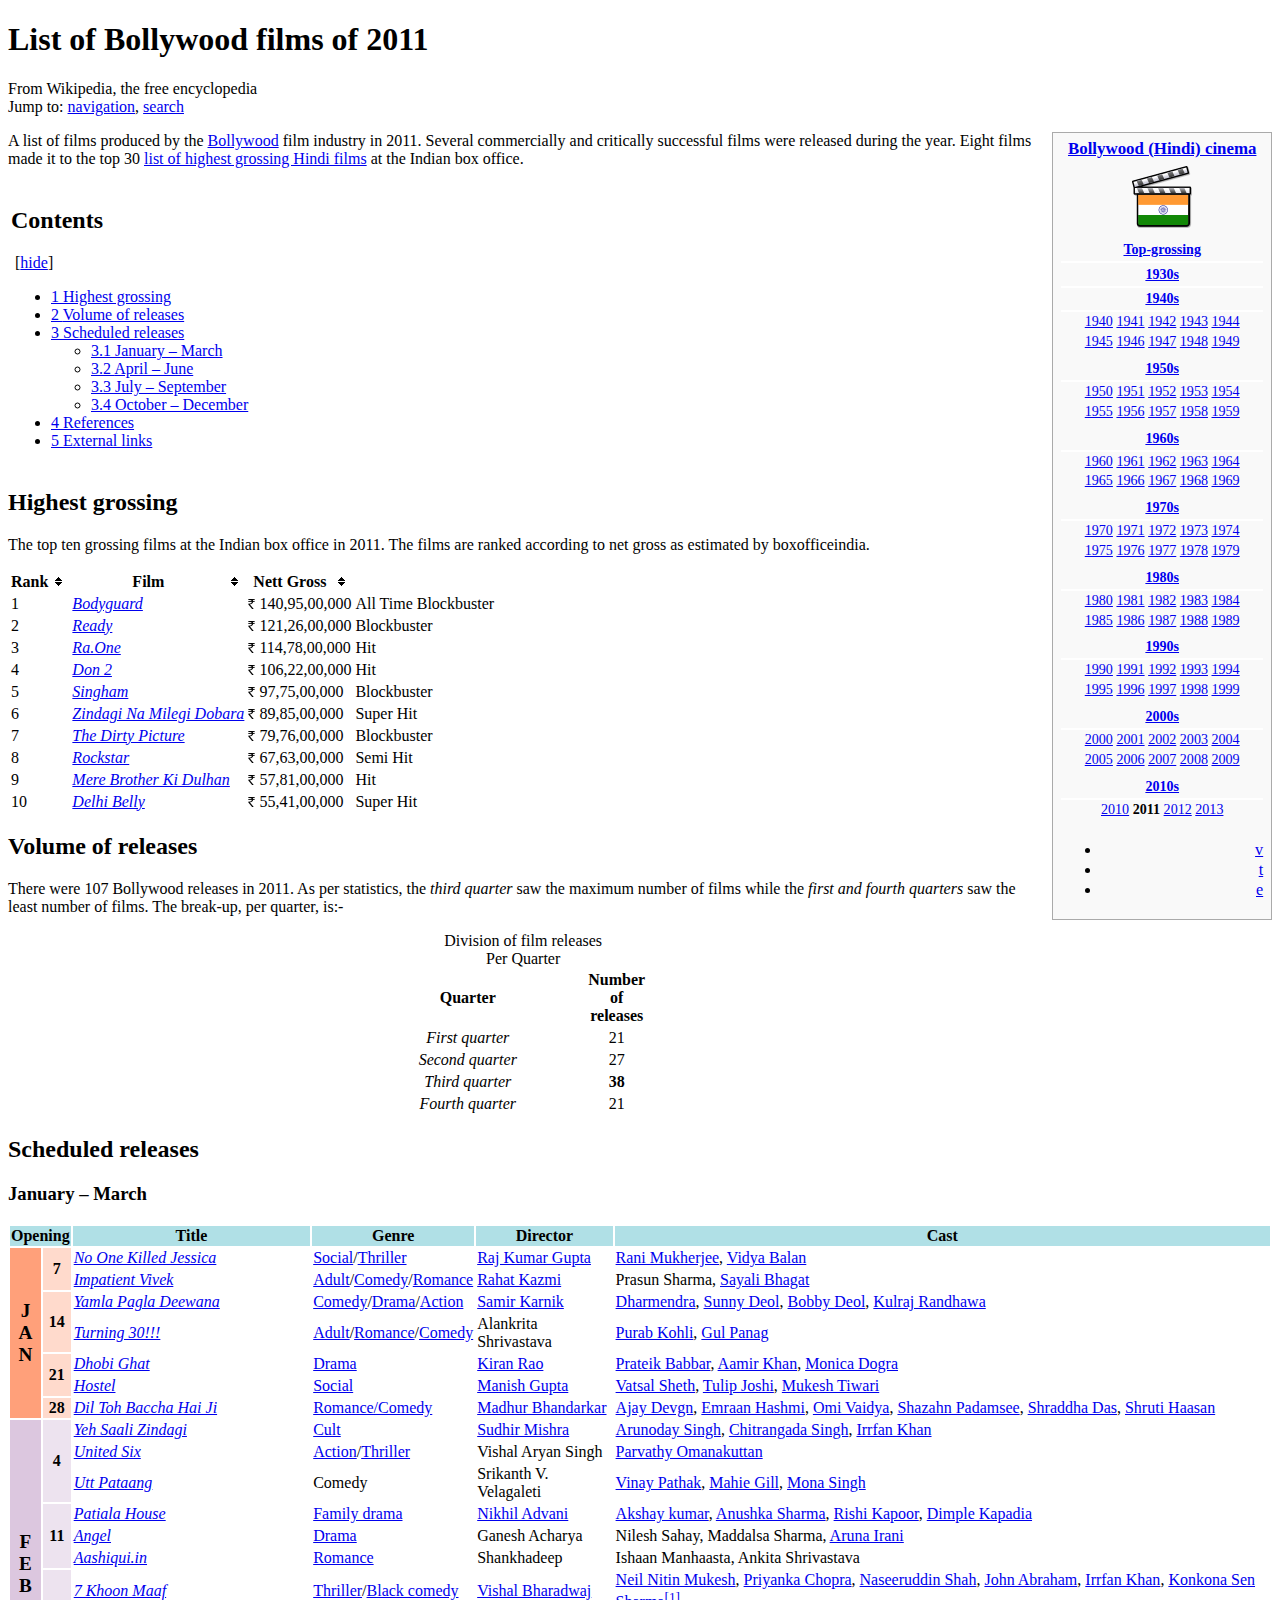
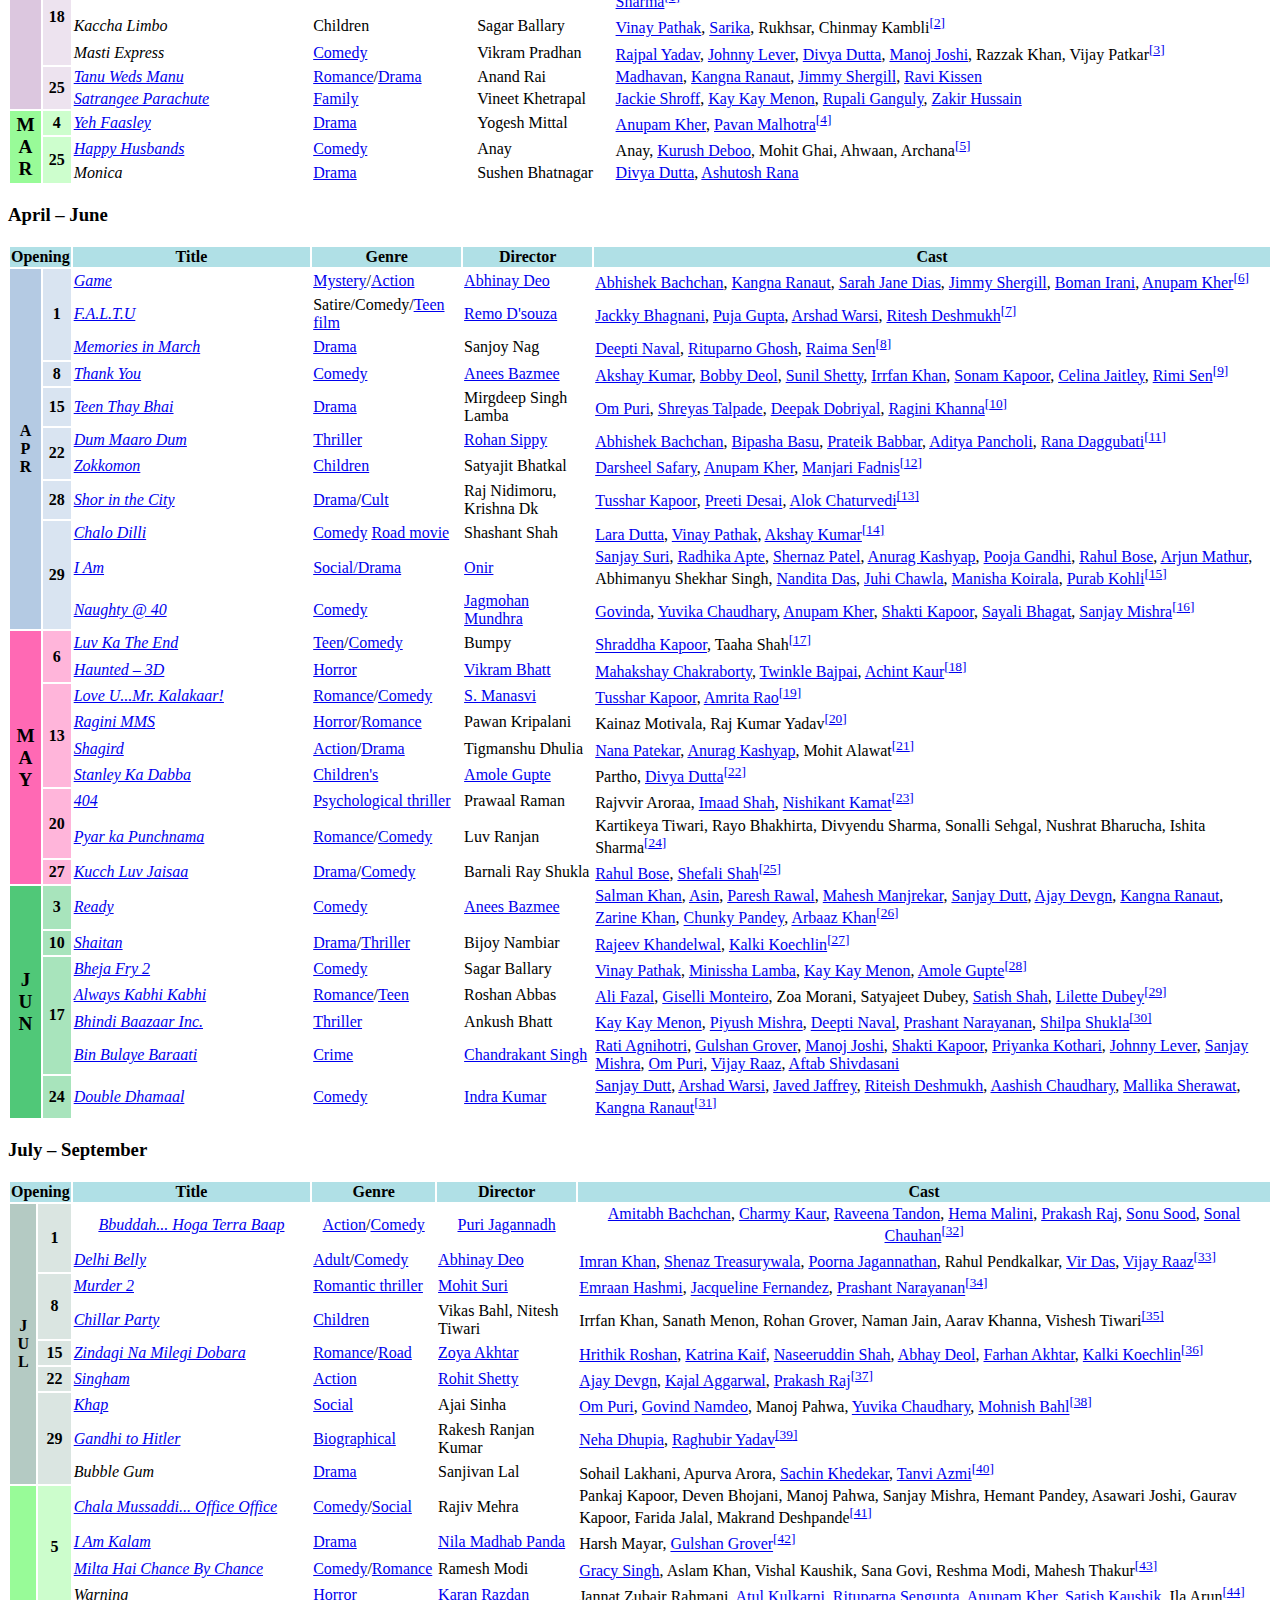
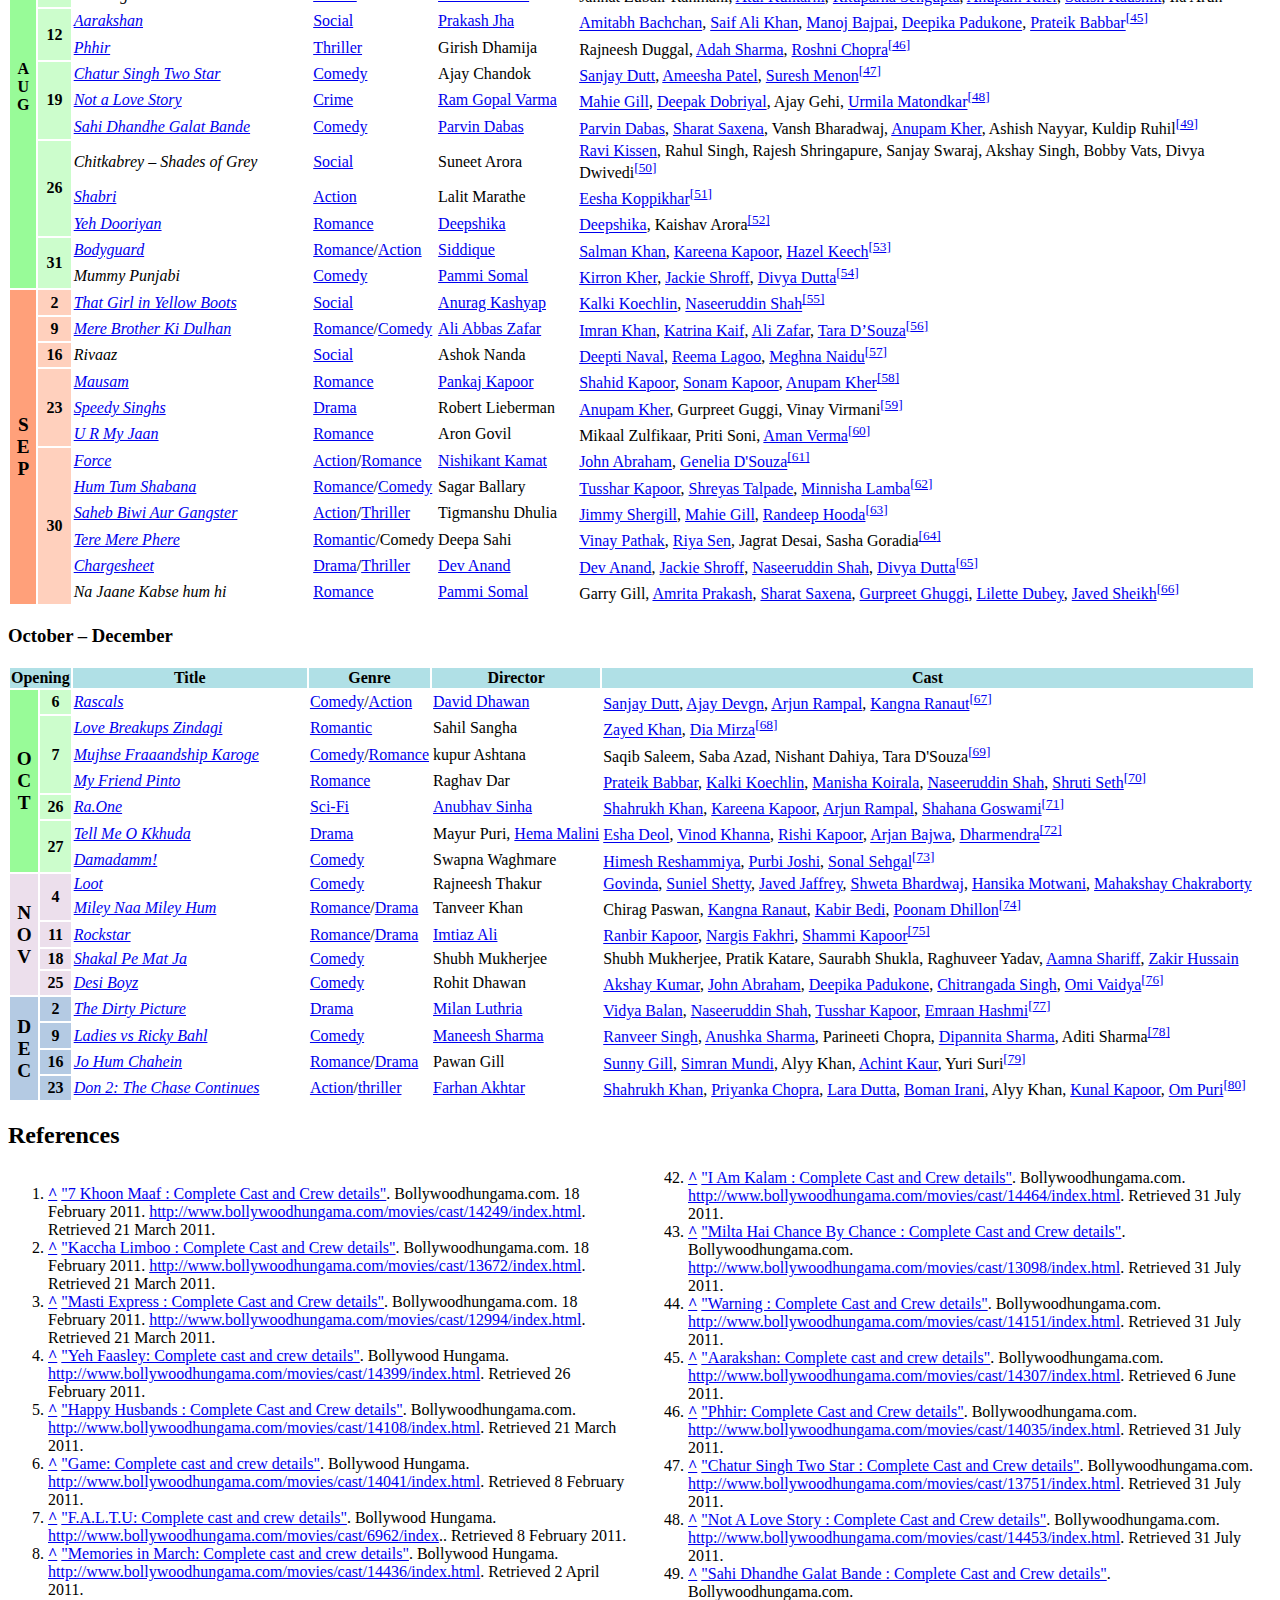
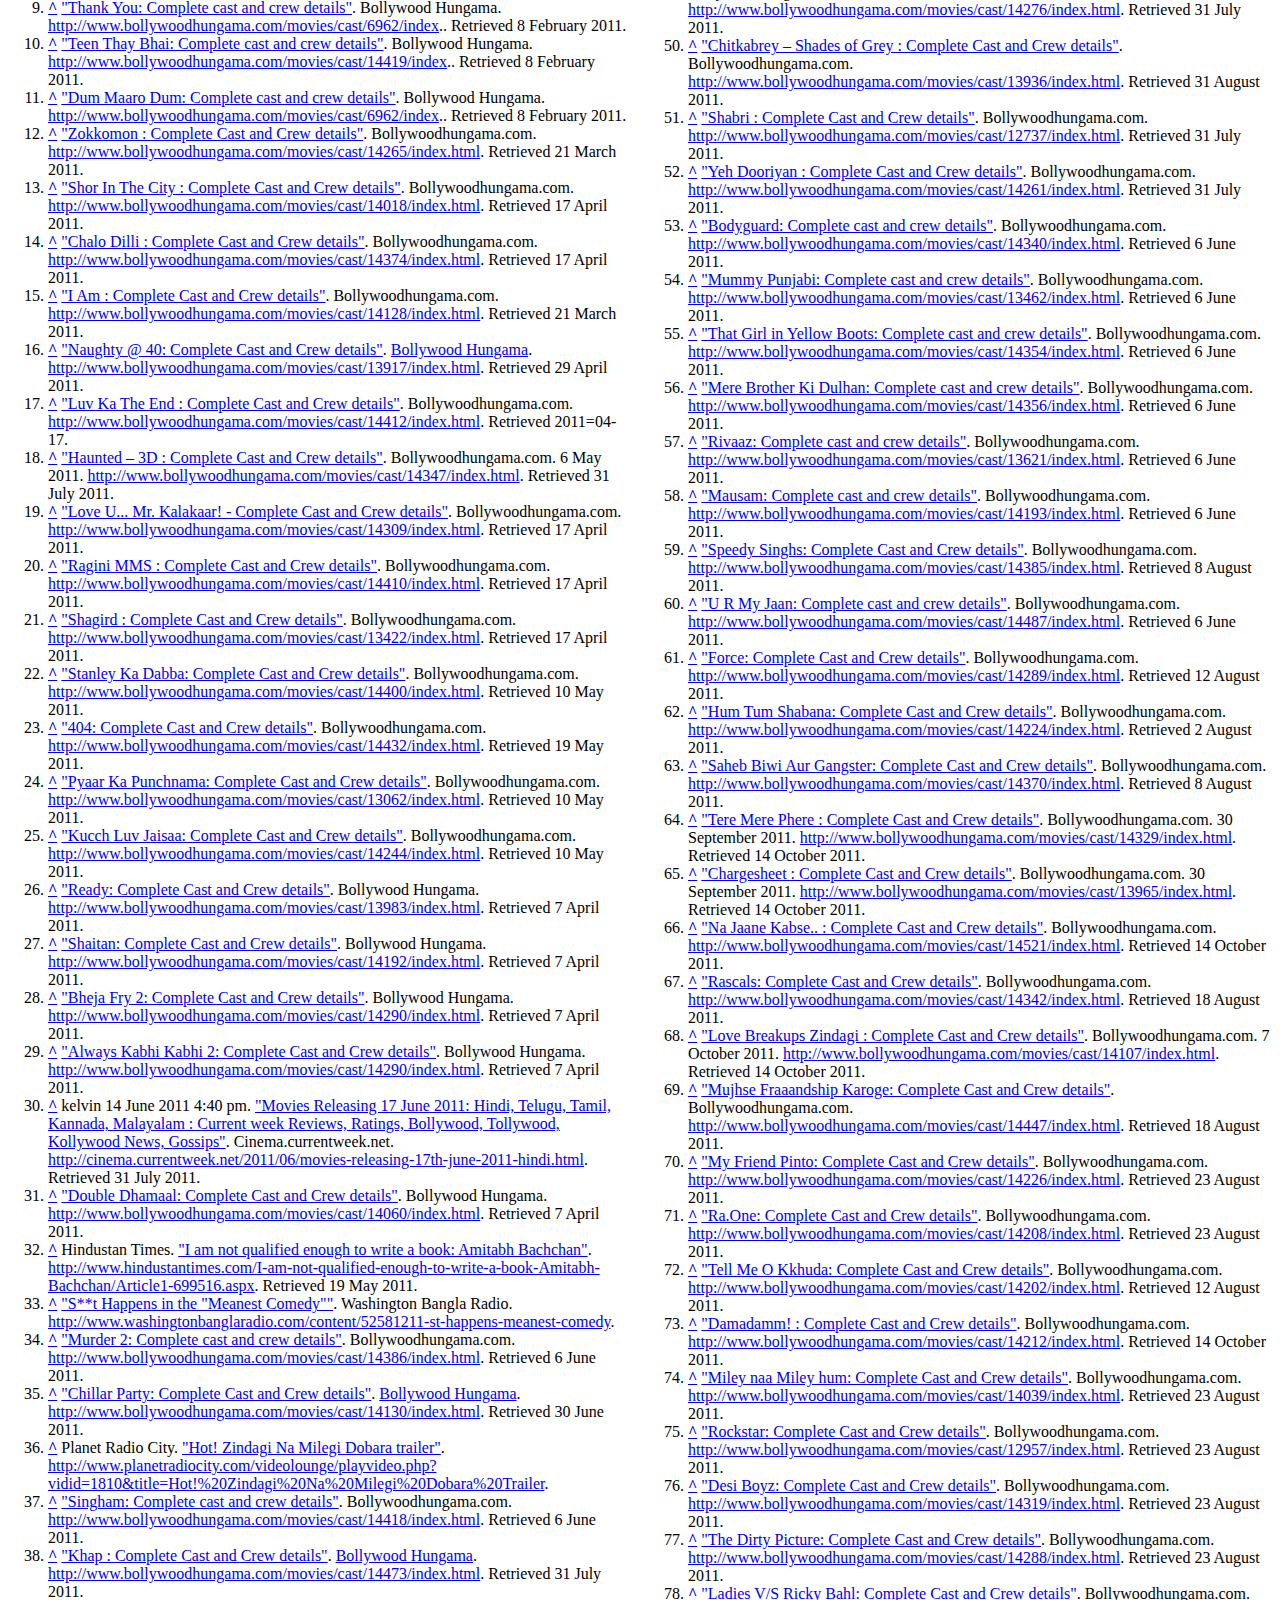
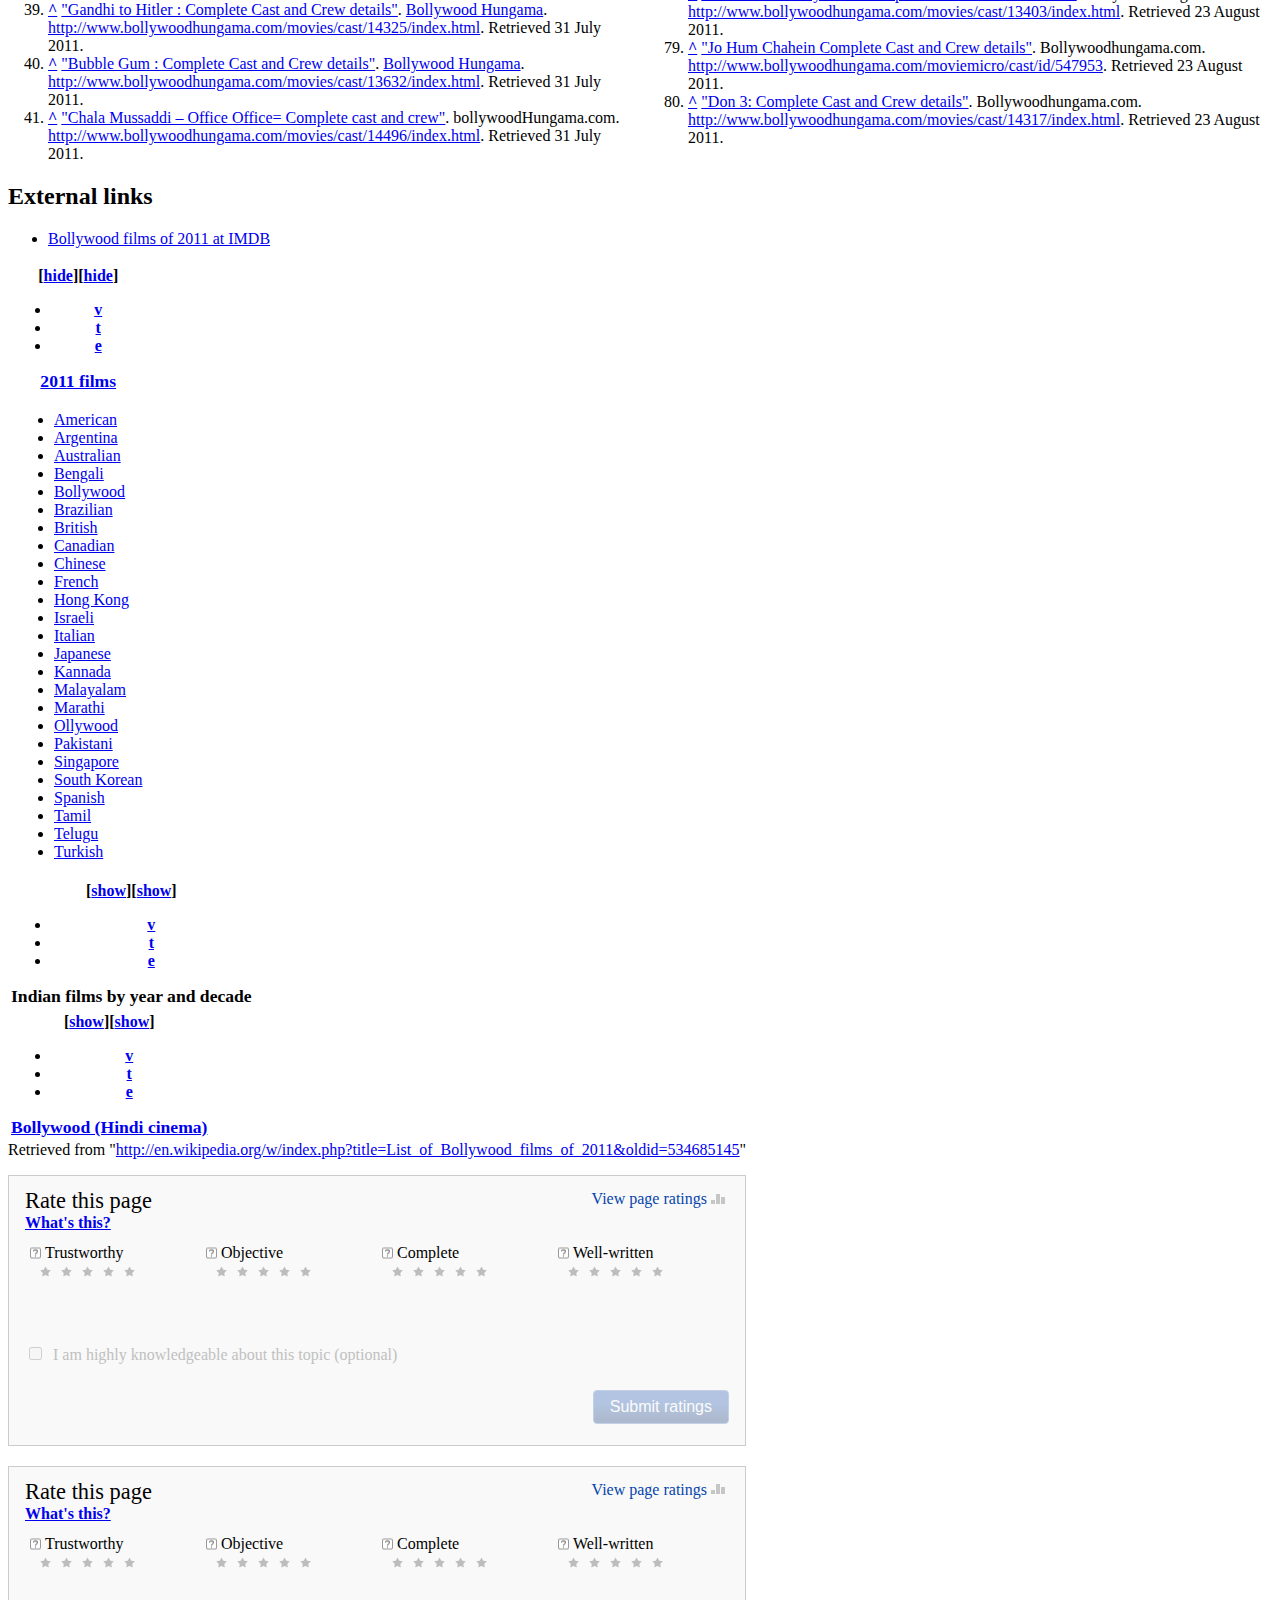
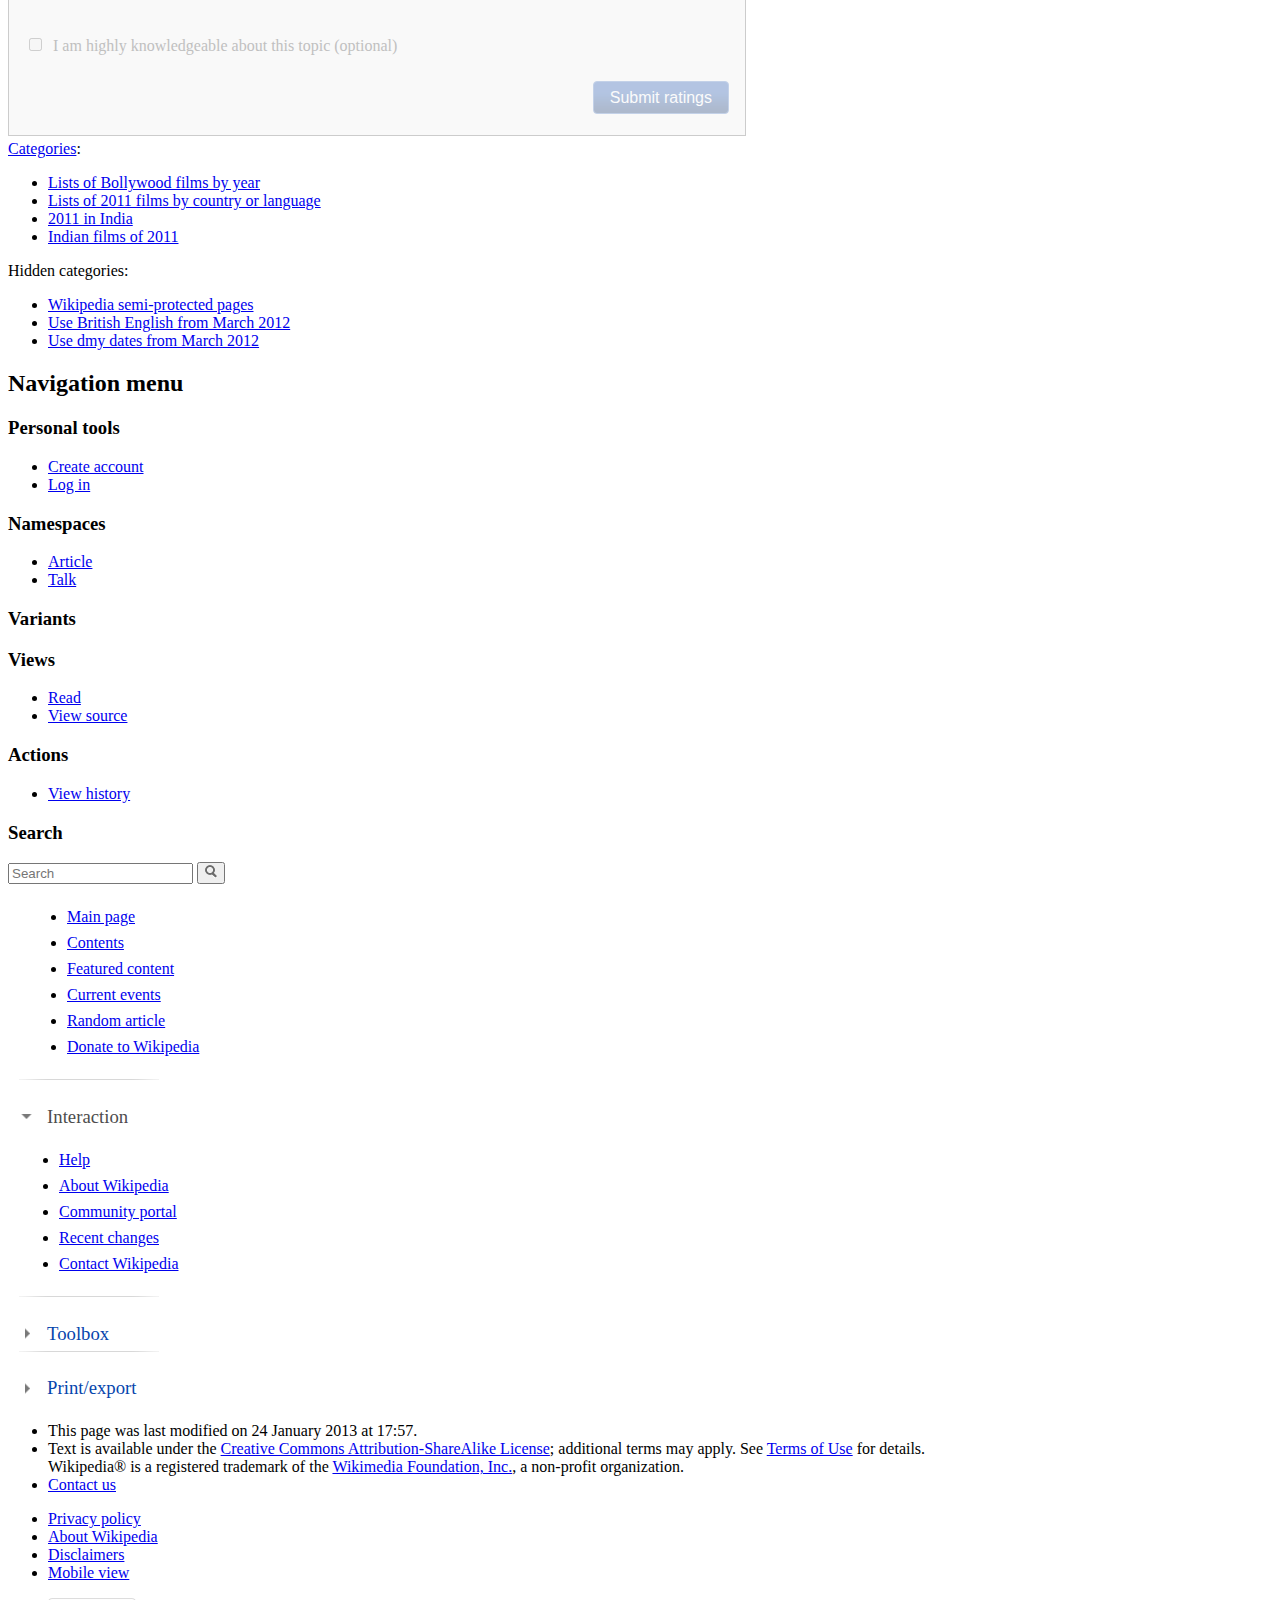
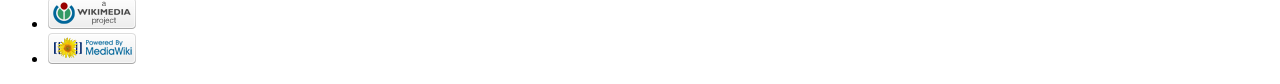
<file: 2011.html>
<!DOCTYPE html>
<!-- saved from url=(0060)http://en.wikipedia.org/wiki/List_of_Bollywood_films_of_2011 -->
<html lang="en" dir="ltr" class="client-js"><head><meta http-equiv="Content-Type" content="text/html; charset=UTF-8">
<title>List of Bollywood films of 2011 - Wikipedia, the free encyclopedia</title>
<meta charset="UTF-8">
<meta name="generator" content="MediaWiki 1.21wmf7">
<link rel="apple-touch-icon" href="http://en.wikipedia.org/apple-touch-icon.png">
<link rel="shortcut icon" href="http://en.wikipedia.org/favicon.ico">
<link rel="search" type="application/opensearchdescription+xml" href="http://en.wikipedia.org/w/opensearch_desc.php" title="Wikipedia (en)">
<link rel="EditURI" type="application/rsd+xml" href="http://en.wikipedia.org/w/api.php?action=rsd">
<link rel="copyright" href="http://creativecommons.org/licenses/by-sa/3.0/">
<link rel="alternate" type="application/atom+xml" title="Wikipedia Atom feed" href="http://en.wikipedia.org/w/index.php?title=Special:RecentChanges&feed=atom">
<link rel="stylesheet" href="http://bits.wikimedia.org/en.wikipedia.org/load.php?debug=false&lang=en&modules=ext.gadget.DRN-wizard%2CReferenceTooltips%2Ccharinsert%2Cteahouse%7Cext.wikihiero%7Cmediawiki.legacy.commonPrint%2Cshared%7Cmw.PopUpMediaTransform%7Cskins.vector&only=styles&skin=vector&*">
<style>#wpTextbox1{margin:0;display:block}.editOptions{background-color:#F0F0F0;border:1px solid silver;border-top:none;padding:1em 1em 1.5em 1em;margin-bottom:2em}.collapsible-list{display:inline;cursor:pointer;min-width:400px}.collapsible-list > span{float:left;background:url([data-uri]);background:url(//bits.wikimedia.org/static-1.21wmf7/extensions/Vector/modules/./images/open.png?2013-01-02T19:40:00Z)!ie;background-repeat:no-repeat;background-position:50% 50%;display:block;height:16px;width:16px}.collapsible-list > span.collapsed{background:url([data-uri]);background:url(//bits.wikimedia.org/static-1.21wmf7/extensions/Vector/modules/./images/closed-ltr.png?2013-01-02T19:40:00Z)!ie;background-repeat:no-repeat;background-position:50% 50%}.hiddencats > ul,.templatesUsed > ul{margin:1em 2.5em}.editCheckboxes{margin-bottom:1em}.editCheckboxes input[type='checkbox']:first-child{margin-left:0}.cancelLink{margin:0 0.5em}.cancelLinkPipeSpace{display:inline-block;width:0.5em;height:0.5em}#editpage-copywarn{font-size:0.9em}input#wpSummary{display:block;margin-top:0;margin-bottom:0.5em}.editButtons > input[type='submit']:first-child{margin-left:.1em}
/* cache key: enwiki:resourceloader:filter:minify-css:7:7139ea9ce0afdd8f0db5d42a14fe7d2a */.ui-helper-hidden{display:none}.ui-helper-hidden-accessible{position:absolute;left:-99999999px}.ui-helper-reset{margin:0;padding:0;border:0;outline:0;line-height:1.3;text-decoration:none;font-size:100%;list-style:none}.ui-helper-clearfix:after{content:".";display:block;height:0;clear:both;visibility:hidden}.ui-helper-clearfix{display:inline-block} * html .ui-helper-clearfix{height:1%}.ui-helper-clearfix{display:block} .ui-helper-zfix{width:100%;height:100%;top:0;left:0;position:absolute;opacity:0;filter:Alpha(Opacity=0)} .ui-state-disabled{cursor:default !important}  .ui-icon{display:block;text-indent:-99999px;overflow:hidden;background-repeat:no-repeat}  .ui-widget-overlay{position:absolute;top:0;left:0;width:100%;height:100%}  .ui-widget{font-family:sans-serif;font-size:0.8em}.ui-widget .ui-widget{font-size:1em}.ui-widget input,.ui-widget select,.ui-widget textarea,.ui-widget button{font-family:sans-serif;font-size:1em}.ui-widget-content{border:1px solid #cccccc;background:#f2f5f7 url([data-uri]) 50% top repeat-x;background:#f2f5f7 url(//bits.wikimedia.org/static-1.21wmf7/resources/jquery.ui/themes/vector/images/ui-bg_highlight-hard_100_f2f5f7_1x100.png?2013-01-02T16:11:40Z) 50% top repeat-x!ie;color:#362b36}.ui-widget-content a{color:#362b36}.ui-widget-header{border-bottom:1px solid #bbbbbb;line-height:1em;background:#ffffff url([data-uri]) 50% 50% repeat-x;background:#ffffff url(//bits.wikimedia.org/static-1.21wmf7/resources/jquery.ui/themes/vector/images/ui-bg_highlight-soft_100_ffffff_1x100.png?2013-01-02T16:11:40Z) 50% 50% repeat-x!ie;color:#222222;font-weight:bold}.ui-widget-header a{color:#222222} .ui-state-default,.ui-widget-content .ui-state-default,.ui-widget-header .ui-state-default{border:1px solid #aed0ea;background:#d7ebf9 url([data-uri]) 50% 50% repeat-x;background:#d7ebf9 url(//bits.wikimedia.org/static-1.21wmf7/resources/jquery.ui/themes/vector/images/ui-bg_highlight-hard_80_d7ebf9_1x100.png?2013-01-02T16:11:40Z) 50% 50% repeat-x!ie;font-weight:normal;color:#2779aa}.ui-state-default a,.ui-state-default a:link,.ui-state-default a:visited{color:#2779aa;text-decoration:none}.ui-state-hover,.ui-widget-content .ui-state-hover,.ui-widget-header .ui-state-hover,.ui-state-focus,.ui-widget-content .ui-state-focus,.ui-widget-header .ui-state-focus{border:1px solid #74b2e2;background:#e4f1fb url([data-uri]) 50% 50% repeat-x;background:#e4f1fb url(//bits.wikimedia.org/static-1.21wmf7/resources/jquery.ui/themes/vector/images/ui-bg_highlight-soft_100_e4f1fb_1x100.png?2013-01-02T16:11:40Z) 50% 50% repeat-x!ie;font-weight:normal;color:#0070a3}.ui-state-hover a,.ui-state-hover a:hover{color:#0070a3;text-decoration:none}.ui-state-active,.ui-widget-content .ui-state-active,.ui-widget-header .ui-state-active{border:1px solid #cccccc;background:#f0f0f0 url([data-uri]) 50% 50% repeat-x;url(//bits.wikimedia.org/static-1.21wmf7/resources/jquery.ui/themes/vector/images/ui-bg_inset-hard_100_f0f0f0_1x100.png?2013-01-02T16:11:40Z) 50% 50% repeat-x!ie;font-weight:normal;color:#000000}.ui-state-active a,.ui-state-active a:link,.ui-state-active a:visited{color:#000000;text-decoration:none}.ui-widget :active{outline:none} .ui-state-highlight,.ui-widget-content .ui-state-highlight,.ui-widget-header .ui-state-highlight{border:1px solid #f9dd34;background:#ffef8f url([data-uri]) 50% top repeat-x;url(//bits.wikimedia.org/static-1.21wmf7/resources/jquery.ui/themes/vector/images/ui-bg_highlight-soft_25_ffef8f_1x100.png?2013-01-02T16:11:40Z) 50% top repeat-x!ie;color:#363636}.ui-state-highlight a,.ui-widget-content .ui-state-highlight a,.ui-widget-header .ui-state-highlight a{color:#363636}.ui-state-error,.ui-widget-content .ui-state-error,.ui-widget-header .ui-state-error{border:1px solid #cd0a0a;background:#cd0a0a url([data-uri]) 50% 50% repeat-x;url(//bits.wikimedia.org/static-1.21wmf7/resources/jquery.ui/themes/vector/images/ui-bg_flat_15_cd0a0a_40x100.png?2013-01-02T16:11:40Z) 50% 50% repeat-x!ie;color:#ffffff}.ui-state-error a,.ui-widget-content .ui-state-error a,.ui-widget-header .ui-state-error a{color:#ffffff}.ui-state-error-text,.ui-widget-content .ui-state-error-text,.ui-widget-header .ui-state-error-text{color:#ffffff}.ui-priority-primary,.ui-widget-content .ui-priority-primary,.ui-widget-header .ui-priority-primary{font-weight:bold}.ui-priority-secondary,.ui-widget-content .ui-priority-secondary,.ui-widget-header .ui-priority-secondary{opacity:.7;filter:Alpha(Opacity=70);font-weight:normal}.ui-state-disabled,.ui-widget-content .ui-state-disabled,.ui-widget-header .ui-state-disabled{opacity:.35;filter:Alpha(Opacity=35);background-image:none}  .ui-icon{width:16px;height:16px}.ui-icon,.ui-widget-content .ui-icon,.ui-widget-header .ui-icon{background-image:url([data-uri]);background-image:url(//bits.wikimedia.org/static-1.21wmf7/resources/jquery.ui/themes/vector/images/ui-icons_72a7cf_256x240.png?2013-01-02T16:11:40Z)!ie}.ui-state-default .ui-icon{background-image:url([data-uri]);background-image:url(//bits.wikimedia.org/static-1.21wmf7/resources/jquery.ui/themes/vector/images/ui-icons_3d80b3_256x240.png?2013-01-02T16:11:40Z)!ie}.ui-state-hover .ui-icon,.ui-state-focus .ui-icon{background-image:url([data-uri]);background-image:url(//bits.wikimedia.org/static-1.21wmf7/resources/jquery.ui/themes/vector/images/ui-icons_2694e8_256x240.png?2013-01-02T16:11:40Z)!ie}.ui-state-active .ui-icon{background-image:url([data-uri]);background-image:url(//bits.wikimedia.org/static-1.21wmf7/resources/jquery.ui/themes/vector/images/ui-icons_666666_256x240.png?2013-01-02T16:11:40Z)!ie}.ui-state-highlight .ui-icon{background-image:url([data-uri]);background-image:url(//bits.wikimedia.org/static-1.21wmf7/resources/jquery.ui/themes/vector/images/ui-icons_2e83ff_256x240.png?2013-01-02T16:11:40Z)!ie}.ui-state-error .ui-icon,.ui-state-error-text .ui-icon{background-image:url([data-uri]);background-image:url(//bits.wikimedia.org/static-1.21wmf7/resources/jquery.ui/themes/vector/images/ui-icons_ffffff_256x240.png?2013-01-02T16:11:40Z)!ie} .ui-icon-carat-1-n{background-position:0 0}.ui-icon-carat-1-ne{background-position:-16px 0}.ui-icon-carat-1-e{background-position:-32px 0}.ui-icon-carat-1-se{background-position:-48px 0}.ui-icon-carat-1-s{background-position:-64px 0}.ui-icon-carat-1-sw{background-position:-80px 0}.ui-icon-carat-1-w{background-position:-96px 0}.ui-icon-carat-1-nw{background-position:-112px 0}.ui-icon-carat-2-n-s{background-position:-128px 0}.ui-icon-carat-2-e-w{background-position:-144px 0}.ui-icon-triangle-1-n{background-position:0 -16px}.ui-icon-triangle-1-ne{background-position:-16px -16px}.ui-icon-triangle-1-e{background-position:-32px -16px}.ui-icon-triangle-1-se{background-position:-48px -16px}.ui-icon-triangle-1-s{background-position:-64px -16px}.ui-icon-triangle-1-sw{background-position:-80px -16px}.ui-icon-triangle-1-w{background-position:-96px -16px}.ui-icon-triangle-1-nw{background-position:-112px -16px}.ui-icon-triangle-2-n-s{background-position:-128px -16px}.ui-icon-triangle-2-e-w{background-position:-144px -16px}.ui-icon-arrow-1-n{background-position:0 -32px}.ui-icon-arrow-1-ne{background-position:-16px -32px}.ui-icon-arrow-1-e{background-position:-32px -32px}.ui-icon-arrow-1-se{background-position:-48px -32px}.ui-icon-arrow-1-s{background-position:-64px -32px}.ui-icon-arrow-1-sw{background-position:-80px -32px}.ui-icon-arrow-1-w{background-position:-96px -32px}.ui-icon-arrow-1-nw{background-position:-112px -32px}.ui-icon-arrow-2-n-s{background-position:-128px -32px}.ui-icon-arrow-2-ne-sw{background-position:-144px -32px}.ui-icon-arrow-2-e-w{background-position:-160px -32px}.ui-icon-arrow-2-se-nw{background-position:-176px -32px}.ui-icon-arrowstop-1-n{background-position:-192px -32px}.ui-icon-arrowstop-1-e{background-position:-208px -32px}.ui-icon-arrowstop-1-s{background-position:-224px -32px}.ui-icon-arrowstop-1-w{background-position:-240px -32px}.ui-icon-arrowthick-1-n{background-position:0 -48px}.ui-icon-arrowthick-1-ne{background-position:-16px -48px}.ui-icon-arrowthick-1-e{background-position:-32px -48px}.ui-icon-arrowthick-1-se{background-position:-48px -48px}.ui-icon-arrowthick-1-s{background-position:-64px -48px}.ui-icon-arrowthick-1-sw{background-position:-80px -48px}.ui-icon-arrowthick-1-w{background-position:-96px -48px}.ui-icon-arrowthick-1-nw{background-position:-112px -48px}.ui-icon-arrowthick-2-n-s{background-position:-128px -48px}.ui-icon-arrowthick-2-ne-sw{background-position:-144px -48px}.ui-icon-arrowthick-2-e-w{background-position:-160px -48px}.ui-icon-arrowthick-2-se-nw{background-position:-176px -48px}.ui-icon-arrowthickstop-1-n{background-position:-192px -48px}.ui-icon-arrowthickstop-1-e{background-position:-208px -48px}.ui-icon-arrowthickstop-1-s{background-position:-224px -48px}.ui-icon-arrowthickstop-1-w{background-position:-240px -48px}.ui-icon-arrowreturnthick-1-w{background-position:0 -64px}.ui-icon-arrowreturnthick-1-n{background-position:-16px -64px}.ui-icon-arrowreturnthick-1-e{background-position:-32px -64px}.ui-icon-arrowreturnthick-1-s{background-position:-48px -64px}.ui-icon-arrowreturn-1-w{background-position:-64px -64px}.ui-icon-arrowreturn-1-n{background-position:-80px -64px}.ui-icon-arrowreturn-1-e{background-position:-96px -64px}.ui-icon-arrowreturn-1-s{background-position:-112px -64px}.ui-icon-arrowrefresh-1-w{background-position:-128px -64px}.ui-icon-arrowrefresh-1-n{background-position:-144px -64px}.ui-icon-arrowrefresh-1-e{background-position:-160px -64px}.ui-icon-arrowrefresh-1-s{background-position:-176px -64px}.ui-icon-arrow-4{background-position:0 -80px}.ui-icon-arrow-4-diag{background-position:-16px -80px}.ui-icon-extlink{background-position:-32px -80px}.ui-icon-newwin{background-position:-48px -80px}.ui-icon-refresh{background-position:-64px -80px}.ui-icon-shuffle{background-position:-80px -80px}.ui-icon-transfer-e-w{background-position:-96px -80px}.ui-icon-transferthick-e-w{background-position:-112px -80px}.ui-icon-folder-collapsed{background-position:0 -96px}.ui-icon-folder-open{background-position:-16px -96px}.ui-icon-document{background-position:-32px -96px}.ui-icon-document-b{background-position:-48px -96px}.ui-icon-note{background-position:-64px -96px}.ui-icon-mail-closed{background-position:-80px -96px}.ui-icon-mail-open{background-position:-96px -96px}.ui-icon-suitcase{background-position:-112px -96px}.ui-icon-comment{background-position:-128px -96px}.ui-icon-person{background-position:-144px -96px}.ui-icon-print{background-position:-160px -96px}.ui-icon-trash{background-position:-176px -96px}.ui-icon-locked{background-position:-192px -96px}.ui-icon-unlocked{background-position:-208px -96px}.ui-icon-bookmark{background-position:-224px -96px}.ui-icon-tag{background-position:-240px -96px}.ui-icon-home{background-position:0 -112px}.ui-icon-flag{background-position:-16px -112px}.ui-icon-calendar{background-position:-32px -112px}.ui-icon-cart{background-position:-48px -112px}.ui-icon-pencil{background-position:-64px -112px}.ui-icon-clock{background-position:-80px -112px}.ui-icon-disk{background-position:-96px -112px}.ui-icon-calculator{background-position:-112px -112px}.ui-icon-zoomin{background-position:-128px -112px}.ui-icon-zoomout{background-position:-144px -112px}.ui-icon-search{background-position:-160px -112px}.ui-icon-wrench{background-position:-176px -112px}.ui-icon-gear{background-position:-192px -112px}.ui-icon-heart{background-position:-208px -112px}.ui-icon-star{background-position:-224px -112px}.ui-icon-link{background-position:-240px -112px}.ui-icon-cancel{background-position:0 -128px}.ui-icon-plus{background-position:-16px -128px}.ui-icon-plusthick{background-position:-32px -128px}.ui-icon-minus{background-position:-48px -128px}.ui-icon-minusthick{background-position:-64px -128px}.ui-icon-close{background-position:-80px -128px}.ui-icon-closethick{background-position:-96px -128px}.ui-icon-key{background-position:-112px -128px}.ui-icon-lightbulb{background-position:-128px -128px}.ui-icon-scissors{background-position:-144px -128px}.ui-icon-clipboard{background-position:-160px -128px}.ui-icon-copy{background-position:-176px -128px}.ui-icon-contact{background-position:-192px -128px}.ui-icon-image{background-position:-208px -128px}.ui-icon-video{background-position:-224px -128px}.ui-icon-script{background-position:-240px -128px}.ui-icon-alert{background-position:0 -144px}.ui-icon-info{background-position:-16px -144px}.ui-icon-notice{background-position:-32px -144px}.ui-icon-help{background-position:-48px -144px}.ui-icon-check{background-position:-64px -144px}.ui-icon-bullet{background-position:-80px -144px}.ui-icon-radio-off{background-position:-96px -144px}.ui-icon-radio-on{background-position:-112px -144px}.ui-icon-pin-w{background-position:-128px -144px}.ui-icon-pin-s{background-position:-144px -144px}.ui-icon-play{background-position:0 -160px}.ui-icon-pause{background-position:-16px -160px}.ui-icon-seek-next{background-position:-32px -160px}.ui-icon-seek-prev{background-position:-48px -160px}.ui-icon-seek-end{background-position:-64px -160px}.ui-icon-seek-start{background-position:-80px -160px} .ui-icon-seek-first{background-position:-80px -160px}.ui-icon-stop{background-position:-96px -160px}.ui-icon-eject{background-position:-112px -160px}.ui-icon-volume-off{background-position:-128px -160px}.ui-icon-volume-on{background-position:-144px -160px}.ui-icon-power{background-position:0 -176px}.ui-icon-signal-diag{background-position:-16px -176px}.ui-icon-signal{background-position:-32px -176px}.ui-icon-battery-0{background-position:-48px -176px}.ui-icon-battery-1{background-position:-64px -176px}.ui-icon-battery-2{background-position:-80px -176px}.ui-icon-battery-3{background-position:-96px -176px}.ui-icon-circle-plus{background-position:0 -192px}.ui-icon-circle-minus{background-position:-16px -192px}.ui-icon-circle-close{background-position:-32px -192px}.ui-icon-circle-triangle-e{background-position:-48px -192px}.ui-icon-circle-triangle-s{background-position:-64px -192px}.ui-icon-circle-triangle-w{background-position:-80px -192px}.ui-icon-circle-triangle-n{background-position:-96px -192px}.ui-icon-circle-arrow-e{background-position:-112px -192px}.ui-icon-circle-arrow-s{background-position:-128px -192px}.ui-icon-circle-arrow-w{background-position:-144px -192px}.ui-icon-circle-arrow-n{background-position:-160px -192px}.ui-icon-circle-zoomin{background-position:-176px -192px}.ui-icon-circle-zoomout{background-position:-192px -192px}.ui-icon-circle-check{background-position:-208px -192px}.ui-icon-circlesmall-plus{background-position:0 -208px}.ui-icon-circlesmall-minus{background-position:-16px -208px}.ui-icon-circlesmall-close{background-position:-32px -208px}.ui-icon-squaresmall-plus{background-position:-48px -208px}.ui-icon-squaresmall-minus{background-position:-64px -208px}.ui-icon-squaresmall-close{background-position:-80px -208px}.ui-icon-grip-dotted-vertical{background-position:0 -224px}.ui-icon-grip-dotted-horizontal{background-position:-16px -224px}.ui-icon-grip-solid-vertical{background-position:-32px -224px}.ui-icon-grip-solid-horizontal{background-position:-48px -224px}.ui-icon-gripsmall-diagonal-se{background-position:-64px -224px}.ui-icon-grip-diagonal-se{background-position:-80px -224px}  .ui-corner-tl{-moz-border-radius-topleft:0;-webkit-border-top-left-radius:0}.ui-corner-tr{-moz-border-radius-topright:0;-webkit-border-top-right-radius:0}.ui-corner-bl{-moz-border-radius-bottomleft:0;-webkit-border-bottom-left-radius:0}.ui-corner-br{-moz-border-radius-bottomright:0;-webkit-border-bottom-right-radius:0}.ui-corner-top{-moz-border-radius-topleft:0;-webkit-border-top-left-radius:0;-moz-border-radius-topright:0;-webkit-border-top-right-radius:0}.ui-corner-bottom{-moz-border-radius-bottomleft:0;-webkit-border-bottom-left-radius:0;-moz-border-radius-bottomright:0;-webkit-border-bottom-right-radius:0}.ui-corner-right{-moz-border-radius-topright:0;-webkit-border-top-right-radius:0;-moz-border-radius-bottomright:0;-webkit-border-bottom-right-radius:0}.ui-corner-left{-moz-border-radius-topleft:0;-webkit-border-top-left-radius:0;-moz-border-radius-bottomleft:0;-webkit-border-bottom-left-radius:0}.ui-corner-all{-moz-border-radius:0;-webkit-border-radius:0} .ui-widget-overlay{background:#000000;opacity:.75;filter:Alpha(Opacity=75)}.ui-widget-shadow{margin:-7px 0 0 -7px;padding:7px;background:#000000 url([data-uri]) 50% 50% repeat-x;background:#000000 url(//bits.wikimedia.org/static-1.21wmf7/resources/jquery.ui/themes/vector/images/ui-bg_flat_70_000000_40x100.png?2013-01-02T16:11:40Z) 50% 50% repeat-x!ie;opacity:.20;filter:Alpha(Opacity=20);-moz-border-radius:8px;-webkit-border-radius:8px;border-radius:8px}
/* cache key: enwiki:resourceloader:filter:minify-css:7:d2fef9b89ab86a82417beda40afd080f */.ui-resizable{position:relative}.ui-resizable-handle{position:absolute;font-size:0.1px;z-index:99999;display:block}.ui-resizable-disabled .ui-resizable-handle,.ui-resizable-autohide .ui-resizable-handle{display:none}.ui-resizable-n{cursor:n-resize;height:7px;width:100%;top:-5px;left:0}.ui-resizable-s{cursor:s-resize;height:7px;width:100%;bottom:-5px;left:0} .ui-resizable-e{cursor:e-resize;width:7px;right:-5px;top:0;height:100%} .ui-resizable-w{cursor:w-resize;width:7px;left:-5px;top:0;height:100%} .ui-resizable-se{cursor:se-resize;width:12px;height:12px;right:1px;bottom:1px} .ui-resizable-sw{cursor:sw-resize;width:9px;height:9px;left:-5px;bottom:-5px} .ui-resizable-nw{cursor:nw-resize;width:9px;height:9px;left:-5px;top:-5px} .ui-resizable-ne{cursor:ne-resize;width:9px;height:9px;right:-5px;top:-5px}
/* cache key: enwiki:resourceloader:filter:minify-css:7:6edb0b5932c338be8f0957237aa57681 */.ui-button{display:inline-block;position:relative;padding:0;margin-right:.1em;text-decoration:none !important;cursor:pointer;text-align:center;zoom:1;overflow:visible} .ui-button-icon-only{width:2.2em} button.ui-button-icon-only{width:2.4em} .ui-button-icons-only{width:3.4em}button.ui-button-icons-only{width:3.7em} .ui-button .ui-button-text{display:block;line-height:1.4}.ui-button-text-only .ui-button-text{padding:0.3em 1em 0.25em 1em}.ui-button-icon-only .ui-button-text,.ui-button-icons-only .ui-button-text{padding:0.3em;text-indent:-9999999px}.ui-button-text-icon-primary .ui-button-text,.ui-button-text-icons .ui-button-text{padding:0.3em 1em 0.25em 2.1em}.ui-button-text-icon-secondary .ui-button-text,.ui-button-text-icons .ui-button-text{padding:0.3em 2.1em 0.25em 1em}.ui-button-text-icons .ui-button-text{padding-left:2.1em;padding-right:2.1em} input.ui-button{padding:0.3em 1em} .ui-button-icon-only .ui-icon,.ui-button-text-icon-primary .ui-icon,.ui-button-text-icon-secondary .ui-icon,.ui-button-text-icons .ui-icon,.ui-button-text-icon .ui-icon,.ui-button-icons-only .ui-icon{position:absolute;top:50%;margin-top:-9px}.ui-button-icon-only .ui-icon{left:50%;margin-left:-8px}.ui-button-text-icon-primary .ui-button-icon-primary,.ui-button-text-icon .ui-button-icon-primary,.ui-button-text-icons .ui-button-icon-primary,.ui-button-icons-only .ui-button-icon-primary{left:0.5em}.ui-button-text-icon-secondary .ui-button-icon-secondary,.ui-button-text-icon .ui-button-icon-secondary,.ui-button-text-icons .ui-button-icon-secondary,.ui-button-icons-only .ui-button-icon-secondary{right:0.5em} .ui-buttonset{margin-right:7px}.ui-buttonset .ui-button{margin-left:0;margin-right:-.3em} button.ui-button::-moz-focus-inner{border:0;padding:0} body .ui-button{margin:0.5em 0 0.5em 0.4em;border:1px solid #a6a6a6 !important;background:#f2f2f2 url([data-uri]) repeat-x scroll 50% 100% !important;background:#f2f2f2 url(//bits.wikimedia.org/static-1.21wmf7/resources/jquery.ui/themes/vector/images/button-off.png?2013-01-02T16:11:40Z) repeat-x scroll 50% 100% !important!ie;cursor:pointer;font-size:1em;line-height:1.4em;width:auto;overflow:visible}  .ui-button.ui-corner-all,.ui-button.ui-corner-top,.ui-button.ui-corner-left,.ui-button.ui-corner-tl{-moz-border-radius-topleft:4px;-webkit-border-top-left-radius:4px;border-top-left-radius:4px}.ui-button.ui-corner-all,.ui-button.ui-corner-top,.ui-button.ui-corner-right,.ui-button.ui-corner-tr{-moz-border-radius-topright:4px;-webkit-border-top-right-radius:4px;border-top-right-radius:4px}.ui-button.ui-corner-all,.ui-button.ui-corner-bottom,.ui-button.ui-corner-left,.ui-button.ui-corner-bl{-moz-border-radius-bottomleft:4px;-webkit-border-bottom-left-radius:4px;border-bottom-left-radius:4px}.ui-button.ui-corner-all,.ui-button.ui-corner-bottom,.ui-button.ui-corner-right,.ui-button.ui-corner-br{-moz-border-radius-bottomright:4px;-webkit-border-bottom-right-radius:4px;border-bottom-right-radius:4px}body .ui-button:hover{border-color:#6e7273;background:#e1e1e1 url([data-uri]) repeat-x scroll 50% 100% !important;background:#e1e1e1 url(//bits.wikimedia.org/static-1.21wmf7/resources/jquery.ui/themes/vector/images/button-over.png?2013-01-02T16:11:40Z) repeat-x scroll 50% 100% !important!ie}body .ui-button:active,body .ui-button:focus{border-color:#707271;background:#bfbfbf url([data-uri]) repeat-x scroll 50% 100% !important;background:#bfbfbf url(//bits.wikimedia.org/static-1.21wmf7/resources/jquery.ui/themes/vector/images/button-down.png?2013-01-02T16:11:40Z) repeat-x scroll 50% 100% !important!ie}body .ui-button.disabled{color:#7f7f7f;border-color:#cccccc;background:#f2f2f2 url([data-uri]) repeat-x scroll 50% 100% !important;background:#f2f2f2 url(//bits.wikimedia.org/static-1.21wmf7/resources/jquery.ui/themes/vector/images/button-disabled.png?2013-01-02T16:11:40Z) repeat-x scroll 50% 100% !important!ie} body button.ui-button::-moz-focus-inner{border:0} body .ui-button-large{padding:5px} .ui-button-green .ui-icon,.ui-button-blue .ui-icon,.ui-button-red .ui-icon,.ui-button-orange .ui-icon{background-image:url([data-uri]) !important;background-image:url(//bits.wikimedia.org/static-1.21wmf7/resources/jquery.ui/themes/vector/images/ui-icons_ffffff_256x240.png?2013-01-02T16:11:40Z) !important!ie} body .ui-button.ui-button-green{color:white !important;border-color:#97af7e !important;background:#3cb677 url([data-uri]) repeat-x scroll 50% 100% !important;background:#3cb677 url(//bits.wikimedia.org/static-1.21wmf7/resources/jquery.ui/themes/vector/images/button-green.png?2013-01-02T16:11:40Z) repeat-x scroll 50% 100% !important!ie}body .ui-button.ui-button-green:hover{border-color:#778e61 !important;background:#339b65 url([data-uri]) repeat-x scroll 50% 100% !important;background:#339b65 url(//bits.wikimedia.org/static-1.21wmf7/resources/jquery.ui/themes/vector/images/button-green-hover.png?2013-01-02T16:11:40Z) repeat-x scroll 50% 100% !important!ie}body .ui-button.ui-button-green.ui-button-large{background:#3cb677 url([data-uri]) repeat-x scroll 50% 100% !important;background:#3cb677 url(//bits.wikimedia.org/static-1.21wmf7/resources/jquery.ui/themes/vector/images/button-green-large.png?2013-01-02T16:11:40Z) repeat-x scroll 50% 100% !important!ie}body .ui-button.ui-button-green.ui-button-large:hover{background:#339b65 url([data-uri]) repeat-x scroll 50% 100% !important;background:#339b65 url(//bits.wikimedia.org/static-1.21wmf7/resources/jquery.ui/themes/vector/images/button-green-hover-large.png?2013-01-02T16:11:40Z) repeat-x scroll 50% 100% !important!ie}body .ui-button.ui-button-green.disabled{filter:alpha(opacity=50);-moz-opacity:0.50;-khtml-opacity:0.50;opacity:0.50} body .ui-button.ui-button-blue{color:white !important;border-color:#628acb !important;background:#3365ba url([data-uri]) repeat-x scroll 50% 100% !important;background:#3365ba url(//bits.wikimedia.org/static-1.21wmf7/resources/jquery.ui/themes/vector/images/button-blue.png?2013-01-02T16:11:40Z) repeat-x scroll 50% 100% !important!ie}body .ui-button.ui-button-blue:hover{border-color:#5375ad !important;background:#2b569e url([data-uri]) repeat-x scroll 50% 100% !important;background:#2b569e url(//bits.wikimedia.org/static-1.21wmf7/resources/jquery.ui/themes/vector/images/button-blue-hover.png?2013-01-02T16:11:40Z) repeat-x scroll 50% 100% !important!ie}body .ui-button.ui-button-blue.ui-button-large{background:#3365ba url([data-uri]) repeat-x scroll 50% 100% !important;background:#3365ba url(//bits.wikimedia.org/static-1.21wmf7/resources/jquery.ui/themes/vector/images/button-blue-large.png?2013-01-02T16:11:40Z) repeat-x scroll 50% 100% !important!ie}body .ui-button.ui-button-blue.ui-button-large:hover{background:#2b569e url([data-uri]) repeat-x scroll 50% 100% !important;background:#2b569e url(//bits.wikimedia.org/static-1.21wmf7/resources/jquery.ui/themes/vector/images/button-blue-hover-large.png?2013-01-02T16:11:40Z) repeat-x scroll 50% 100% !important!ie}body .ui-button.ui-button-blue.disabled{filter:alpha(opacity=50);-moz-opacity:0.50;-khtml-opacity:0.50;opacity:0.50} body .ui-button.ui-button-red{color:white !important;border-color:#af977e !important;background:#cb0000 url([data-uri]) repeat-x scroll 50% 100% !important;background:#cb0000 url(//bits.wikimedia.org/static-1.21wmf7/resources/jquery.ui/themes/vector/images/button-red.png?2013-01-02T16:11:40Z) repeat-x scroll 50% 100% !important!ie}body .ui-button.ui-button-red:hover{border-color:#8e7761 !important;background:#ad0000 url([data-uri]) repeat-x scroll 50% 100% !important;background:#ad0000 url(//bits.wikimedia.org/static-1.21wmf7/resources/jquery.ui/themes/vector/images/button-red-hover.png?2013-01-02T16:11:40Z) repeat-x scroll 50% 100% !important!ie}body .ui-button.ui-button-red.ui-button-large{background:#cb0000 url([data-uri]) repeat-x scroll 50% 100% !important;background:#cb0000 url(//bits.wikimedia.org/static-1.21wmf7/resources/jquery.ui/themes/vector/images/button-red.png?2013-01-02T16:11:40Z) repeat-x scroll 50% 100% !important!ie}body .ui-button.ui-button-red.ui-button-large:hover{background:#ad0000 url([data-uri]) repeat-x scroll 50% 100% !important;background:#ad0000 url(//bits.wikimedia.org/static-1.21wmf7/resources/jquery.ui/themes/vector/images/button-red-hover.png?2013-01-02T16:11:40Z) repeat-x scroll 50% 100% !important!ie}body .ui-button.ui-button-red.disabled{filter:alpha(opacity=50);-moz-opacity:0.50;-khtml-opacity:0.50;opacity:0.50} body .ui-button.ui-button-orange{color:white !important;border-color:#f3a863 !important;background:#f07f14 url([data-uri]) repeat-x scroll 50% 100% !important;background:#f07f14 url(//bits.wikimedia.org/static-1.21wmf7/resources/jquery.ui/themes/vector/images/button-orange.png?2013-01-02T16:11:40Z) repeat-x scroll 50% 100% !important!ie}body .ui-button.ui-button-orange:hover{border-color:#ce9055 !important;background:#cc6c11 url([data-uri]) repeat-x scroll 50% 100% !important;background:#cc6c11 url(//bits.wikimedia.org/static-1.21wmf7/resources/jquery.ui/themes/vector/images/button-orange-hover.png?2013-01-02T16:11:40Z) repeat-x scroll 50% 100% !important!ie}body .ui-button.ui-button-orange.ui-button-large{background:#f07f14 url([data-uri]) repeat-x scroll 50% 100% !important;background:#f07f14 url(//bits.wikimedia.org/static-1.21wmf7/resources/jquery.ui/themes/vector/images/button-orange-large.png?2013-01-02T16:11:40Z) repeat-x scroll 50% 100% !important!ie}body .ui-button.ui-button-orange.ui-button-large:hover{background:#cc6c11 url([data-uri]) repeat-x scroll 50% 100% !important;background:#cc6c11 url(//bits.wikimedia.org/static-1.21wmf7/resources/jquery.ui/themes/vector/images/button-orange-hover-large.png?2013-01-02T16:11:40Z) repeat-x scroll 50% 100% !important!ie}body .ui-button.ui-button-orange.disabled{filter:alpha(opacity=50);-moz-opacity:0.50;-khtml-opacity:0.50;opacity:0.50}
/* cache key: enwiki:resourceloader:filter:minify-css:7:9d8f7e3cdef4cd895bd8cfea2cfc79a8 */.ui-dialog{position:absolute;padding:0;width:300px}.ui-dialog .ui-dialog-titlebar{padding:.75em;position:relative}.ui-dialog .ui-dialog-title{float:left;margin:0}.ui-dialog .ui-dialog-titlebar-close{position:absolute;right:.75em;top:50%;width:19px;margin:-10px 0 0 0;padding:1px;height:18px}.ui-dialog .ui-dialog-titlebar-close span{display:block;margin:1px}.ui-dialog .ui-dialog-titlebar-close:hover,.ui-dialog .ui-dialog-titlebar-close:focus{padding:0}.ui-dialog .ui-dialog-content{border:0;padding:.5em 1em;background:none;overflow:auto;zoom:1}.ui-dialog .ui-dialog-buttonpane{text-align:left;border-width:1px 0 0 0;background-image:none;margin:.5em 0 0 0;padding:.3em 1em .5em .4em}.ui-dialog .ui-dialog-buttonpane .ui-dialog-buttonset{float:right}.ui-dialog .ui-resizable-se{width:14px;height:14px;right:3px;bottom:3px}.ui-draggable .ui-dialog-titlebar{cursor:move} body .ui-dialog .ui-dialog-titlebar-close:hover{text-decoration:none}body .ui-dialog .ui-dialog-content .status-invalid input{border:2px solid red;padding:2px 1px}body .ui-dialog .ui-dialog-titlebar{padding:0.9em 1.4em 0.6em !important}body .ui-dialog .ui-widget-header{background:#f0f0f0 url([data-uri]) repeat-x scroll 50% 100% !important;background:#f0f0f0 url(//bits.wikimedia.org/static-1.21wmf7/resources/jquery.ui/themes/vector/images/titlebar-fade.png?2013-01-02T16:11:40Z) repeat-x scroll 50% 100% !important!ie} body .ui-dialog .ui-icon-closethick{background:url([data-uri]) no-repeat 50% 50% !important;background:url(//bits.wikimedia.org/static-1.21wmf7/resources/jquery.ui/themes/vector/images/close.png?2013-01-02T16:11:40Z) no-repeat 50% 50% !important!ie}body .ui-dialog .ui-dialog-buttonpane{margin-top:0 !important;padding:0.3em 1.4em 0.5em 1.4em !important}
/* cache key: enwiki:resourceloader:filter:minify-css:7:eba770319cbc03663015cf58c11d8806 */.mw-mah-wrapper a{cursor:pointer}.mw-mah-wrapper .mah-helpful-state{background:transparent url([data-uri]) no-repeat left center;background:transparent url(//bits.wikimedia.org/static-1.21wmf7/extensions/MarkAsHelpful/modules/ext.markAsHelpful/images/mah-helpful-dull.png?2013-01-02T19:38:20Z) no-repeat left center!ie;padding-left:18px}.mw-mah-wrapper .mah-helpful-state:hover{background:transparent url([data-uri]) no-repeat left center;background:transparent url(//bits.wikimedia.org/static-1.21wmf7/extensions/MarkAsHelpful/modules/ext.markAsHelpful/images/mah-helpful-hover.png?2013-01-02T19:38:20Z) no-repeat left center!ie}.mw-mah-wrapper .mah-helpful-marked-state{background:transparent url([data-uri]) no-repeat left center;background:transparent url(//bits.wikimedia.org/static-1.21wmf7/extensions/MarkAsHelpful/modules/ext.markAsHelpful/images/mah-helpful-marked.png?2013-01-02T19:38:20Z) no-repeat left center!ie;padding-left:18px}
/* cache key: enwiki:resourceloader:filter:minify-css:7:e540b97bc33a66fbbc8e4dfab0a607e8 */.referencetooltip{position:absolute;list-style:none;list-style-image:none;opacity:0;font-size:10px;margin:0;z-index:5;padding:0}.referencetooltip li{border:#080086 2px solid;max-width:260px;padding:10px 8px 13px 8px;margin:0px;background-color:#F7F7F7;box-shadow:2px 4px 2px rgba(0,0,0,0.3);-moz-box-shadow:2px 4px 2px rgba(0,0,0,0.3);-webkit-box-shadow:2px 4px 2px rgba(0,0,0,0.3)}.referencetooltip li+li{margin-left:7px;margin-top:-2px;border:0;padding:0;height:3px;width:0px;background-color:transparent;box-shadow:none;-moz-box-shadow:none;-webkit-box-shadow:none;border-top:12px #080086 solid;border-right:7px transparent solid;border-left:7px transparent solid}.referencetooltip>li+li::after{content:'';border-top:8px #F7F7F7 solid;border-right:5px transparent solid;border-left:5px transparent solid;margin-top:-12px;margin-left:-5px;z-index:1;height:0px;width:0px;display:block}.client-js .referencetooltip li ul li{border:none;box-shadow:none;-moz-box-shadow:none;-webkit-box-shadow:none;height:auto;width:auto;margin:auto;padding:0;position:static}.RTflipped{padding-top:13px}.referencetooltip.RTflipped li+li{position:absolute;top:2px;border-top:0;border-bottom:12px #080086 solid}.referencetooltip.RTflipped li+li::after{border-top:0;border-bottom:8px #F7F7F7 solid;position:absolute;margin-top:7px}.RTsettings{float:right;height:16px;width:16px;cursor:pointer;background-image:url(//upload.wikimedia.org/wikipedia/commons/e/ed/Cog.png);margin-top:-9px;margin-right:-7px;-webkit-transition:opacity 0.15s;-moz-transition:opacity 0.15s;-o-transition:opacity 0.15s;-ms-transition:opacity 0.15s;transition:opacity 0.15s;opacity:0.6;filter:alpha(opacity=60)}.RTsettings:hover{opacity:1;filter:alpha(opacity=100)}
/* cache key: enwiki:resourceloader:filter:minify-css:7:f043a32bb7f4917227bd98422c2a56ec */div#editpage-specialchars{display:block;margin-top:.5em;border:1px solid #c0c0c0;padding:.3em}
/* cache key: enwiki:resourceloader:filter:minify-css:7:29386c84f9c8f19dfb410df7e5be154b */.mw-collapsible-toggle{float:right} li .mw-collapsible-toggle{float:none} .mw-collapsible-toggle-li{list-style:none}
/* cache key: enwiki:resourceloader:filter:minify-css:7:4250852ed2349a0d4d0fc6509a3e7d4c */.suggestions{overflow:hidden;position:absolute;top:0;left:0;width:0;border:none;z-index:1099;padding:0;margin:-1px -1px 0 0} html > body .suggestions{margin:-1px 0 0 0}.suggestions-special{position:relative;background-color:white;cursor:pointer;border:solid 1px #aaaaaa;padding:0;margin:0;margin-top:-2px;display:none;padding:0.25em 0.25em;line-height:1.25em}.suggestions-results{background-color:white;cursor:pointer;border:solid 1px #aaaaaa;padding:0;margin:0}.suggestions-result{color:black;margin:0;line-height:1.5em;padding:0.01em 0.25em;text-align:left}.suggestions-result-current{background-color:#4C59A6;color:white}.suggestions-special .special-label{color:gray;text-align:left}.suggestions-special .special-query{color:black;font-style:italic;text-align:left}.suggestions-special .special-hover{background-color:silver}.suggestions-result-current .special-label,.suggestions-result-current .special-query{color:white}.autoellipsis-matched,.highlight{font-weight:bold}
/* cache key: enwiki:resourceloader:filter:minify-css:7:9780324491b653a3780e2d029bdc140c */#mw-panel.collapsible-nav .portal{background:url([data-uri]) left top no-repeat;background:url(//bits.wikimedia.org/static-1.21wmf7/extensions/Vector/modules/images/portal-break.png?2013-01-02T19:40:00Z) left top no-repeat!ie;padding:0.25em 0 !important;margin:-11px 9px 10px 11px}#mw-panel.collapsible-nav .portal h3,#mw-panel.collapsible-nav .portal h5{color:#4D4D4D;font-weight:normal;background:url([data-uri]) left center no-repeat;background:url(//bits.wikimedia.org/static-1.21wmf7/extensions/Vector/modules/images/open.png?2013-01-02T19:40:00Z) left center no-repeat!ie;padding:4px 0 3px 1.5em;margin-bottom:0}#mw-panel.collapsible-nav .portal h3:hover,#mw-panel.collapsible-nav .portal h5:hover{cursor:pointer;text-decoration:none}#mw-panel.collapsible-nav .portal h3 a,#mw-panel.collapsible-nav .portal h5 a{color:#4D4D4D;text-decoration:none}#mw-panel.collapsible-nav .portal .body{background:none !important;padding-top:0;display:none}#mw-panel.collapsible-nav .portal .body ul li{padding:0.25em 0} #mw-panel.collapsible-nav .portal.first h3,#mw-panel.collapsible-nav .portal.first h5{display:none}#mw-panel.collapsible-nav .portal.first{background-image:none;margin-top:0} #mw-panel.collapsible-nav .portal.persistent .body{display:block}#mw-panel.collapsible-nav .portal.persistent h3,#mw-panel.collapsible-nav .portal.persistent h5{background:none !important;padding-left:0.7em;cursor:default}#mw-panel.collapsible-nav .portal.persistent .body{margin-left:0.5em} #mw-panel.collapsible-nav .portal.collapsed h3,#mw-panel.collapsible-nav .portal.collapsed h5{color:#0645AD;background:url([data-uri]) left center no-repeat;background:url(//bits.wikimedia.org/static-1.21wmf7/extensions/Vector/modules/images/closed-ltr.png?2013-01-02T19:40:00Z) left center no-repeat!ie;margin-bottom:0}#mw-panel.collapsible-nav .portal.collapsed h3 a,#mw-panel.collapsible-nav .portal.collapsed h5 a{color:#0645AD}#mw-panel.collapsible-nav .portal.collapsed h3:hover,#mw-panel.collapsible-nav .portal.collapsed h5:hover{text-decoration:underline}
/* cache key: enwiki:resourceloader:filter:minify-css:7:43abf1bb9891ff21eb4862e713dd7e21 */.wp-teahouse-question-form{position:absolute;margin-left:auto;margin-right:auto;background-color:#f4f3f0;border:1px solid #a7d7f9;padding:1em}#wp-th-question-ask{float:right}.wp-teahouse-ask a.external{background-image:none !important}.wp-teahouse-respond-form{position:absolute;margin-left:auto;margin-right:auto;background-color:#f4f3f0;border:1px solid #a7d7f9;padding:1em}.wp-th-respond{float:right}.wp-teahouse-respond a.external{background-image:none !important}
/* cache key: enwiki:resourceloader:filter:minify-css:7:ba4e3603af357b5172e85672664d39a8 */#container{position:relative;min-height:100%}#container,video{width:100%;height:100%}#playerContainer{overflow:hidden;position:relative;height:100%;background:#000}#videoHolder{position:relative;overflow:hidden}.fullscreen #playerContainer{position:absolute !important;width:100% !important;height:100%! important;z-index:9999;min-height:100%;top:0;left:0;margin:0}.mwEmbedPlayer{width:100%;height:100%;overflow:hidden;position:absolute;top:0;left:0}.modal_editor{ left:10px;top:10px;right:10px;bottom:10px;position:fixed;z-index:100}.displayHTML a:visited{color:white}.loadingSpinner{width:32px;height:32px;display:block;padding:0px;background-image:url(//bits.wikimedia.org/static-1.21wmf7/extensions/MwEmbedSupport/MwEmbedModules/MwEmbedSupport/skins/common/images/loading_ani.gif?2013-01-02T19:38:20Z)}.mw-imported-resource{border:thin solid black}.kaltura-icon{background-image:url(//bits.wikimedia.org/static-1.21wmf7/extensions/MwEmbedSupport/MwEmbedModules/MwEmbedSupport/skins/common/images/kaltura_logo_sm_transparent.png?2013-01-02T19:38:20Z) !important;background-repeat:no-repeat;display:block;height:12px;width:12px;margin-top:2px !important;margin-left:3px !important}.mw-fullscreen-overlay{background:rgb(0,0,0) none repeat scroll 0% 0%;position:fixed;top:0pt;left:0pt;width:100%;height:100%;-moz-background-clip:border;-moz-background-origin:padding;-moz-background-inline-policy:continuous} .play-btn-large{width:70px;height:53px;background :url(//bits.wikimedia.org/static-1.21wmf7/extensions/MwEmbedSupport/MwEmbedModules/MwEmbedSupport/skins/common/images/player_big_play_button.png?2013-01-02T19:38:20Z);position :absolute;cursor :pointer;border :none !important;z-index :1}.play-btn-large:hover{background :url(//bits.wikimedia.org/static-1.21wmf7/extensions/MwEmbedSupport/MwEmbedModules/MwEmbedSupport/skins/common/images/player_big_play_button_hover.png?2013-01-02T19:38:20Z)}.carouselContainer{position :absolute;width :100%;z-index :2}.carouselVideoTitle{position :absolute;top :0px;left :0px;width :100%;background :rgba(0,0,0,0.8);color :white;font-size :small;font-weight :bold;z-index :2}.carouselVideoTitleText{display :block;padding :10px 10px 10px 20px}.carouselTitleDuration{position :absolute;top :0px;right :0px;padding :2px;background-color :#5A5A5A;color :#D9D9D9;font-size :smaller;z-index :2}.carouselImgTitle{position :absolute;width :100%;text-align :center;color :white;font-size :small;background :rgba(0,0,0,0.4)}.carouselImgDuration{position :absolute;top :2px;left :2px;background :rgba( 0,0,0,0.7 );color :white;padding :1px 6px;font-size :small}.carouselPrevButton,.carouselNextButton{display :block;position :absolute;bottom:23px}.carouselPrevButton{left :5px}.carouselNextButton{right:6px}.alert-container{-webkit-border-radius:3px;-moz-border-radius:3px;border-radius:3px;background-image:linear-gradient(bottom,rgb(215,215,215) 4%,rgb(230,230,230) 55%,rgb(255,255,255) 100%);background-image:-o-linear-gradient(bottom,rgb(215,215,215) 4%,rgb(230,230,230) 55%,rgb(255,255,255) 100%);background-image:-moz-linear-gradient(bottom,rgb(215,215,215) 4%,rgb(230,230,230) 55%,rgb(255,255,255) 100%);background-image:-webkit-linear-gradient(bottom,rgb(215,215,215) 4%,rgb(230,230,230) 55%,rgb(255,255,255) 100%);background-image:-ms-linear-gradient(bottom,rgb(215,215,215) 4%,rgb(230,230,230) 55%,rgb(255,255,255) 100%);background-image:-webkit-gradient(linear,left bottom,left top,color-stop(0.04,rgb(215,215,215)),color-stop(0.55,rgb(230,230,230)),color-stop(1,rgb(255,255,255)));margin:auto;position:absolute;top:0;left:0;right:0;bottom:0;max-width:80%;max-height:30%}.alert-title{background-color :#E6E6E6;padding :5px;border-bottom :1px solid #D1D1D1;font-weight :normal !important;font-size:14px !important;-webkit-border-top-left-radius:3px;-moz-border-radius-topleft:3px;border-top-left-radius:3px;-webkit-border-top-right-radius:3px;-moz-border-radius-topright:3px;border-top-right-radius:3px }.alert-message{padding :5px;font-weight :normal !important;text-align:center;font-size:14px !important}.alert-buttons-container{text-align:center;padding-bottom:5px}.alert-button{background-color:#474747;color:white;-webkit-border-radius:.5em;-moz-border-radius:.5em;border-radius:.5em;padding:2px 10px;background-image:linear-gradient(bottom,rgb(25,25,25) 4%,rgb(47,47,47) 55%,rgb(71,71,71) 68%);background-image:-o-linear-gradient(bottom,rgb(25,25,25) 4%,rgb(47,47,47) 55%,rgb(71,71,71) 68%);background-image:-moz-linear-gradient(bottom,rgb(25,25,25) 4%,rgb(47,47,47) 55%,rgb(71,71,71) 68%);background-image:-webkit-linear-gradient(bottom,rgb(25,25,25) 4%,rgb(47,47,47) 55%,rgb(71,71,71) 68%);background-image:-ms-linear-gradient(bottom,rgb(25,25,25) 4%,rgb(47,47,47) 55%,rgb(71,71,71) 68%);background-image:-webkit-gradient( linear,left bottom,left top,color-stop(0.04,rgb(25,25,25)),color-stop(0.55,rgb(47,47,47)),color-stop(0.68,rgb(71,71,71)) )}.alert-text{color :black !important}
/* cache key: enwiki:resourceloader:filter:minify-css:7:e8397ce2a428e11f37eed88f14fe9ba3 */.PopUpMediaTransform a .play-btn-large{position :absolute;top:50%;left :50%;width:70px;height:53px;margin-left:-35px;margin-top:-25px;background-image:url([data-uri]);background-image:url(//bits.wikimedia.org/static-1.21wmf7/extensions/TimedMediaHandler/resources/player_big_play_button.png?2013-01-02T19:40:00Z)!ie}.PopUpMediaTransform a .play-btn-large :hover{background-image:url([data-uri]);background-image:url(//bits.wikimedia.org/static-1.21wmf7/extensions/TimedMediaHandler/resources/player_big_play_button_hover.png?2013-01-02T19:40:00Z)!ie}.PopUpMediaTransform{position :relative;display:inline-block}li.gallerybox div.thumb div.PopUpMediaTransform{margin:0 auto}
/* cache key: enwiki:resourceloader:filter:minify-css:7:daf2e07626c3c28579f2d2b13af3df60 */.tipsy{padding:5px;position:absolute;z-index:100000;cursor:default}.tipsy-inner{padding:5px 8px 4px 8px; background-color:#ffffff;border:solid 1px #a7d7f9;color:black;max-width:15em;border-radius:4px;-moz-border-radius:4px;-webkit-border-radius:4px; }.tipsy-arrow{position:absolute;background:url([data-uri]) no-repeat top left;background:url(//bits.wikimedia.org/static-1.21wmf7/resources/jquery.tipsy/images/tipsy.png?2013-01-02T16:11:40Z) no-repeat top left!ie;width:11px;height:6px} .tipsy-n .tipsy-arrow{top:0px;left:50%;margin-left:-5px} .tipsy-nw .tipsy-arrow{top:1px;left:10px} .tipsy-ne .tipsy-arrow{top:1px;right:10px} .tipsy-s .tipsy-arrow{bottom:0px;left:50%;margin-left:-5px;background-position:bottom left} .tipsy-sw .tipsy-arrow{bottom:0px;left:10px;background-position:bottom left} .tipsy-se .tipsy-arrow{bottom:0px;right:10px;background-position:bottom left} .tipsy-e .tipsy-arrow{top:50%;margin-top:-5px;right:1px;width:5px;height:11px;background-position:top right} .tipsy-w .tipsy-arrow{top:50%;margin-top:-5px;left:0px;width:6px;height:11px}
/* cache key: enwiki:resourceloader:filter:minify-css:7:2dc36d38ffd3a1f2a40539893cbbd77a */.articleFeedback{position:relative;display:inline-block;margin-top:1em}@media print{.articleFeedback{display:none}}.articleFeedback-panel{background-color:#f9f9f9;border:1px solid #cccccc;padding-bottom:1px}.articleFeedback-error-message{padding:3em;text-align:center}.articleFeedback-error{display:none;position:absolute;top:0;bottom:0;left:0;right:0;background-color:#f9f9f9;border:1px solid #cccccc;padding-bottom:1px}.articleFeedback-lock{display:none;position:absolute;top:0;left:0;right:0}.articleFeedback-pitches{float:absolute;top:1;left:1;right:1;background-color:#f9f9f9}.articleFeedback-pitch{display:none}.articleFeedback-lock{background-color:transparent}.articleFeedback-pitch-or{margin-left:0.75em;margin-right:0.25em}.articleFeedback-reject{border:none;background-color:transparent;cursor:pointer;color:#0645AD;line-height:1.4em}.articleFeedback-reject:hover{text-decoration:underline}.articleFeedback-pitch .articleFeedback-buffer{padding:0.75em 1em}.articleFeedback-panel{float:left}.articleFeedback-panel .articleFeedback-buffer{padding:0.75em 1em}.articleFeedback-title{font-size:1.4em}.articleFeedback-pitch .articleFeedback-title{font-size:1em;padding-left:28px;line-height:32px;background-image:url([data-uri]);background-image:url(//bits.wikimedia.org/static-1.21wmf7/extensions/ArticleFeedback/modules/jquery.articleFeedback/images/success.png?2013-01-02T19:36:40Z)!ie;background-repeat:no-repeat;background-position:left center;margin-bottom:0.5em}.articleFeedback-pitch .articleFeedback-pop{padding:1em;margin:0;background-color:white;border:solid 1px silver; -webkit-border-radius:5px;-moz-border-radius:5px;border-radius:5px}.articleFeedback-message{margin:0.33em;font-size:1.5em}.articleFeedback-body{margin:0.5em;color:#333333}.articleFeedback-switch{cursor:pointer;color:#0645AD;float:right;line-height:1.4em;background-repeat:no-repeat;background-position:right center;padding-right:22px}.articleFeedback-switch:hover{text-decoration:underline}.articleFeedback-switch-form{background-image:url([data-uri]);background-image:url(//bits.wikimedia.org/static-1.21wmf7/extensions/ArticleFeedback/modules/jquery.articleFeedback/images/form.png?2013-01-02T19:36:40Z)!ie}.articleFeedback-switch-report{background-image:url([data-uri]);background-image:url(//bits.wikimedia.org/static-1.21wmf7/extensions/ArticleFeedback/modules/jquery.articleFeedback/images/report.png?2013-01-02T19:36:40Z)!ie}.articleFeedback-switch-form:hover{background-image:url([data-uri]);background-image:url(//bits.wikimedia.org/static-1.21wmf7/extensions/ArticleFeedback/modules/jquery.articleFeedback/images/form-hover.png?2013-01-02T19:36:40Z)!ie}.articleFeedback-switch-report:hover{background-image:url([data-uri]);background-image:url(//bits.wikimedia.org/static-1.21wmf7/extensions/ArticleFeedback/modules/jquery.articleFeedback/images/report-hover.png?2013-01-02T19:36:40Z)!ie}.articleFeedback-explanation,.articleFeedback-description{float:left;font-weight:bold;margin-bottom:0.75em}.articleFeedback-rating-labels{margin-left:10px}.articleFeedback-rating-label,.articleFeedback-rating-clear{float:left;height:21px;width:21px;background-repeat:no-repeat;background-position:center center;cursor:pointer}.articleFeedback-rating-label{background-image:url([data-uri]);background-image:url(//bits.wikimedia.org/static-1.21wmf7/extensions/ArticleFeedback/modules/jquery.articleFeedback/images/star-empty.png?2013-01-02T19:36:40Z)!ie}.articleFeedback-rating-clear{background-image:url([data-uri]);background-image:url(//bits.wikimedia.org/static-1.21wmf7/extensions/ArticleFeedback/modules/jquery.articleFeedback/images/trash.png?2013-01-02T19:36:40Z)!ie;display:none}.articleFeedback-rating-labels:hover .articleFeedback-rating-clear{background-image:url([data-uri]);background-image:url(//bits.wikimedia.org/static-1.21wmf7/extensions/ArticleFeedback/modules/jquery.articleFeedback/images/trash-hover.png?2013-01-02T19:36:40Z)!ie}.articleFeedback-rating-label.articleFeedback-rating-label-full{background-image:url([data-uri]);background-image:url(//bits.wikimedia.org/static-1.21wmf7/extensions/ArticleFeedback/modules/jquery.articleFeedback/images/star-full.png?2013-01-02T19:36:40Z)!ie}.articleFeedback-expired .articleFeedback-rating-label.articleFeedback-rating-label-full{background-image:url([data-uri]);background-image:url(//bits.wikimedia.org/static-1.21wmf7/extensions/ArticleFeedback/modules/jquery.articleFeedback/images/star-full-expired.png?2013-01-02T19:36:40Z)!ie}.articleFeedback-rating-new .articleFeedback-rating-label.articleFeedback-rating-label-full,.articleFeedback-rating .articleFeedback-rating-label.articleFeedback-rating-label-hover-tail{background-image:url([data-uri]);background-image:url(//bits.wikimedia.org/static-1.21wmf7/extensions/ArticleFeedback/modules/jquery.articleFeedback/images/star-new.png?2013-01-02T19:36:40Z)!ie}.articleFeedback-rating .articleFeedback-rating-label.articleFeedback-rating-label-hover-head{background-image:url([data-uri]);background-image:url(//bits.wikimedia.org/static-1.21wmf7/extensions/ArticleFeedback/modules/jquery.articleFeedback/images/star-new-hover.png?2013-01-02T19:36:40Z)!ie}.articleFeedback-rating-new .articleFeedback-rating-label.articleFeedback-rating-label-down{background-image:url([data-uri]);background-image:url(//bits.wikimedia.org/static-1.21wmf7/extensions/ArticleFeedback/modules/jquery.articleFeedback/images/star-new-down.png?2013-01-02T19:36:40Z)!ie}.articleFeedback-rating-tooltip{float:left;width:12em;margin-left:12px;color:#999999;font-size:0.9em;display:none}.articleFeedback-rating{float:left;width:11em;height:5em;margin-bottom:0.5em}.articleFeedback-rating-average{float:left;margin-right:0.5em;width:2em;text-align:right;font-size:0.8em;line-height:17px}.articleFeedback-rating-meter{float:left;height:17px;width:104px;border:solid 1px #cccccc;border-radius:3px;background-image:url([data-uri]);background-image:url(//bits.wikimedia.org/static-1.21wmf7/extensions/ArticleFeedback/modules/jquery.articleFeedback/images/segment-empty.png?2013-01-02T19:36:40Z)!ie;background-repeat:repeat-x;background-position:center left;overflow:hidden}.articleFeedback-rating-meter div{float:left;height:17px;background-image:url([data-uri]);background-image:url(//bits.wikimedia.org/static-1.21wmf7/extensions/ArticleFeedback/modules/jquery.articleFeedback/images/segment-full.png?2013-01-02T19:36:40Z)!ie;background-repeat:repeat-x;background-position:center left}.articleFeedback-rating-count{float:right;font-size:0.8em;color:#999999;cursor:default;margin-right:1em}.articleFeedback-label{cursor:pointer;padding-left:20px;background-image:url([data-uri]);background-image:url(//bits.wikimedia.org/static-1.21wmf7/extensions/ArticleFeedback/modules/jquery.articleFeedback/images/question.png?2013-01-02T19:36:40Z)!ie;background-repeat:no-repeat;background-position:center left}.articleFeedback-label:hover{background-image:url([data-uri]);background-image:url(//bits.wikimedia.org/static-1.21wmf7/extensions/ArticleFeedback/modules/jquery.articleFeedback/images/question-hover.png?2013-01-02T19:36:40Z)!ie}.articleFeedback-submit{float:right}.articleFeedback-expertise-disabled,.articleFeedback-helpimprove-disabled{color:silver}.articleFeedback-expertise{float:left;margin-bottom:0.5em;margin-top:0.75em}.articleFeedback-expertise input{float:left;margin-bottom:0.5em;clear:both;cursor:pointer}.articleFeedback-expertise label{margin-left:0.5em;margin-bottom:0.5em;float:left;line-height:1.4em;cursor:pointer}.articleFeedback-expertise-options{clear:both;display:none}.articleFeedback-expertise-options input{display:block;clear:both;margin-left:2em}.articleFeedback-expertise-options label{line-height:1.6em}.articleFeedback-expertise-options .articleFeedback-helpimprove-email{width:20em;margin-left:4em;margin-top:0.25em;cursor:text}.articleFeedback-helpimprove-note{margin-left:4em;font-size:0.8em;clear:both}.articleFeedback-helpimprove-email.valid{background-color:#C0FFC0}.articleFeedback-helpimprove-email.invalid{background-color:#FFC0C0}.articleFeedback-pending,.articleFeedback-success{float:right}.articleFeedback-pending span,.articleFeedback-success span{display:none;padding:12px 12px 12px 28px;font-size:0.8em;line-height:3.6em;background-repeat:no-repeat;background-position:center left;color:green}.articleFeedback-pending span{background-image:url([data-uri]);background-image:url(//bits.wikimedia.org/static-1.21wmf7/extensions/ArticleFeedback/modules/jquery.articleFeedback/images/attention.png?2013-01-02T19:36:40Z)!ie}.articleFeedback-success span{background-image:url([data-uri]);background-image:url(//bits.wikimedia.org/static-1.21wmf7/extensions/ArticleFeedback/modules/jquery.articleFeedback/images/success.png?2013-01-02T19:36:40Z)!ie}.articleFeedback-expiry{display:none;border:solid 1px orange;background-color:white;padding:0.5em}.articleFeedback-expiry-title{font-size:1.2em;padding-left:28px;background-image:url([data-uri]);background-image:url(//bits.wikimedia.org/static-1.21wmf7/extensions/ArticleFeedback/modules/jquery.articleFeedback/images/alert.png?2013-01-02T19:36:40Z)!ie;background-repeat:no-repeat;background-position:center left}.articleFeedback-expiry-message{padding-left:28px;color:#777777}
/* cache key: enwiki:resourceloader:filter:minify-css:7:ea1f9030541ae79ff4f75ff22064d8f1 */table.jquery-tablesorter th.headerSort{background-image:url([data-uri]);background-image:url(//bits.wikimedia.org/static-1.21wmf7/resources/jquery/images/sort_both.gif?2013-01-02T16:11:40Z)!ie;cursor:pointer;background-repeat:no-repeat;background-position:center right;padding-right:21px}table.jquery-tablesorter th.headerSortUp{background-image:url([data-uri]);background-image:url(//bits.wikimedia.org/static-1.21wmf7/resources/jquery/images/sort_up.gif?2013-01-02T16:11:40Z)!ie}table.jquery-tablesorter th.headerSortDown{background-image:url([data-uri]);background-image:url(//bits.wikimedia.org/static-1.21wmf7/resources/jquery/images/sort_down.gif?2013-01-02T16:11:40Z)!ie}
/* cache key: enwiki:resourceloader:filter:minify-css:7:7fbd0c1ca0c359c915daf2d91c119f14 */</style><meta name="ResourceLoaderDynamicStyles" content="">
<link rel="stylesheet" href="http://bits.wikimedia.org/en.wikipedia.org/load.php?debug=false&lang=en&modules=site&only=styles&skin=vector&*">
<style>a:lang(ar),a:lang(ckb),a:lang(fa),a:lang(kk-arab),a:lang(mzn),a:lang(ps),a:lang(ur){text-decoration:none}
/* cache key: enwiki:resourceloader:filter:minify-css:7:d11e4771671c2d6cdedf7c90d8131cd5 */</style>

<script src="./2011_files/load.php"></script><style type="text/css"></style><script src="./2011_files/load(1).php"></script><style title="spinjs"></style>
<script>if(window.mw){
mw.config.set({"wgCanonicalNamespace":"","wgCanonicalSpecialPageName":false,"wgNamespaceNumber":0,"wgPageName":"List_of_Bollywood_films_of_2011","wgTitle":"List of Bollywood films of 2011","wgCurRevisionId":534685145,"wgArticleId":32295717,"wgIsArticle":true,"wgAction":"view","wgUserName":null,"wgUserGroups":["*"],"wgCategories":["Wikipedia semi-protected pages","Use British English from March 2012","Use dmy dates from March 2012","Lists of Bollywood films by year","Lists of 2011 films by country or language","2011 in India","Indian films of 2011"],"wgBreakFrames":false,"wgPageContentLanguage":"en","wgSeparatorTransformTable":["",""],"wgDigitTransformTable":["",""],"wgDefaultDateFormat":"dmy","wgMonthNames":["","January","February","March","April","May","June","July","August","September","October","November","December"],"wgMonthNamesShort":["","Jan","Feb","Mar","Apr","May","Jun","Jul","Aug","Sep","Oct","Nov","Dec"],"wgRelevantPageName":"List_of_Bollywood_films_of_2011","wgRestrictionEdit":["autoconfirmed"],"wgRestrictionMove":["autoconfirmed"],"wgVectorEnabledModules":{"collapsiblenav":true,"collapsibletabs":true,"editwarning":true,"expandablesearch":false,"footercleanup":true,"sectioneditlinks":false,"experiments":true},"wgWikiEditorEnabledModules":{"toolbar":true,"dialogs":true,"hidesig":true,"templateEditor":false,"templates":false,"preview":false,"previewDialog":false,"publish":false,"toc":false},"wgTrackingToken":"8b51673d9338d4da339411a2c7c1ac6a","wgArticleFeedbackv5Permissions":{"aft-reader":true,"aft-member":false,"aft-editor":false,"aft-monitor":false,"aft-administrator":false,"aft-oversighter":false},"wgVisualEditor":{"isPageWatched":false,"enableSectionEditLinks":false},"wikilove-recipient":"","wikilove-anon":0,"mbEmailEnabled":true,"mbUserEmail":false,"mbIsEmailConfirmationPending":false,"wgFlaggedRevsParams":{"tags":{"status":{"levels":1,"quality":2,"pristine":3}}},"wgStableRevisionId":null,"wgCategoryTreePageCategoryOptions":"{\"mode\":0,\"hideprefix\":20,\"showcount\":true,\"namespaces\":false}","Geo":{"city":"","country":""},"wgNoticeProject":"wikipedia","aftv5Article":{"id":32295717,"title":"List of Bollywood films of 2011","namespace":0,"categories":["2011 in India","Indian films of 2011","Lists of 2011 films by country or language","Lists of Bollywood films by year","Use British English from March 2012","Use dmy dates from March 2012","Wikipedia semi-protected pages"],"permissionLevel":"aft-reader"}});
}</script><script>if(window.mw){
mw.loader.implement("user.options",function(){mw.user.options.set({"ccmeonemails":0,"cols":80,"date":"default","diffonly":0,"disablemail":0,"disablesuggest":0,"editfont":"default","editondblclick":0,"editsection":1,"editsectiononrightclick":0,"enotifminoredits":0,"enotifrevealaddr":0,"enotifusertalkpages":1,"enotifwatchlistpages":0,"extendwatchlist":0,"externaldiff":0,"externaleditor":0,"fancysig":0,"forceeditsummary":0,"gender":"unknown","hideminor":0,"hidepatrolled":0,"imagesize":2,"justify":0,"math":0,"minordefault":0,"newpageshidepatrolled":0,"nocache":0,"noconvertlink":0,"norollbackdiff":0,"numberheadings":0,"previewonfirst":0,"previewontop":1,"quickbar":5,"rcdays":7,"rclimit":50,"rememberpassword":0,"rows":25,"searchlimit":20,"showhiddencats":false,"showjumplinks":1,"shownumberswatching":1,"showtoc":1,"showtoolbar":1,"skin":"vector","stubthreshold":0,"thumbsize":4,"underline":2,"uselivepreview":0,"usenewrc":0,"watchcreations":1,"watchdefault":0,"watchdeletion":0,"watchlistdays":3
,"watchlisthideanons":0,"watchlisthidebots":0,"watchlisthideliu":0,"watchlisthideminor":0,"watchlisthideown":0,"watchlisthidepatrolled":0,"watchmoves":0,"wllimit":250,"flaggedrevssimpleui":1,"flaggedrevsstable":0,"flaggedrevseditdiffs":true,"flaggedrevsviewdiffs":false,"vector-simplesearch":1,"useeditwarning":1,"vector-collapsiblenav":1,"usebetatoolbar":1,"usebetatoolbar-cgd":1,"aftv5-last-filter":null,"wikilove-enabled":1,"echo-email-notificationspagetriage-mark-as-reviewed":true,"echo-email-notificationspagetriage-add-maintenance-tag":true,"echo-email-notificationspagetriage-add-deletion-tag":true,"ep_showtoplink":false,"ep_bulkdelorgs":false,"ep_bulkdelcourses":true,"ep_showdyk":true,"variant":"en","language":"en","searchNs0":true,"searchNs1":false,"searchNs2":false,"searchNs3":false,"searchNs4":false,"searchNs5":false,"searchNs6":false,"searchNs7":false,"searchNs8":false,"searchNs9":false,"searchNs10":false,"searchNs11":false,"searchNs12":false,"searchNs13":false,"searchNs14":false
,"searchNs15":false,"searchNs100":false,"searchNs101":false,"searchNs108":false,"searchNs109":false,"searchNs446":false,"searchNs447":false,"searchNs710":false,"searchNs711":false,"gadget-teahouse":1,"gadget-ReferenceTooltips":1,"gadget-HotCat":1,"gadget-DRN-wizard":1,"gadget-charinsert":1,"gadget-mySandbox":1});;},{},{});mw.loader.implement("user.tokens",function(){mw.user.tokens.set({"editToken":"+\\","patrolToken":false,"watchToken":false});;},{},{});
/* cache key: enwiki:resourceloader:filter:minify-js:7:19e64e7d3e84450cdd6aaeece6e56fab */
}</script>
<script>if(window.mw){
mw.loader.load(["mediawiki.page.startup","mediawiki.legacy.wikibits","mediawiki.legacy.ajax","ext.vector.footerCleanup","ext.wikimediaShopLink.core","ext.centralNotice.bannerController"]);
}</script><script src="./2011_files/load(2).php"></script><script src="./2011_files/load(3).php"></script>
<script src="./2011_files/geoiplookup"></script><link rel="dns-prefetch" href="http://meta.wikimedia.org/"><!--[if lt IE 7]><style type="text/css">body{behavior:url("/w/skins-1.21wmf7/vector/csshover.min.htc")}</style><![endif]--><script async="" src="./2011_files/load(4).php"></script><script async="" src="./2011_files/load(5).php"></script><script async="" src="./2011_files/load(6).php"></script><script async="" src="./2011_files/load(7).php"></script><script async="" src="./2011_files/load(8).php"></script></head>
<body class="mediawiki ltr sitedir-ltr ns-0 ns-subject page-List_of_Bollywood_films_of_2011 skin-vector action-view vector-animateLayout">
		<div id="mw-page-base" class="noprint"></div>
		<div id="mw-head-base" class="noprint"></div>
		<!-- content -->
		<div id="content" class="mw-body" role="main">
			<a id="top"></a>
			<div id="mw-js-message" style="display:none;"></div>
						<!-- sitenotice -->
			<div id="siteNotice"><div id="centralNotice"></div><!-- CentralNotice --><script>
	mw.loader.using( 'ext.centralNotice.bannerController', function() { mw.centralNotice.initialize(); } );
</script>
</div>
			<!-- /sitenotice -->
						<!-- firstHeading -->
			<h1 id="firstHeading" class="firstHeading" lang="en"><span dir="auto">List of Bollywood films of 2011</span></h1>
			<!-- /firstHeading -->
			<!-- bodyContent -->
			<div id="bodyContent">
								<!-- tagline -->
				<div id="siteSub">From Wikipedia, the free encyclopedia</div>
				<!-- /tagline -->
								<!-- subtitle -->
				<div id="contentSub"></div>
				<!-- /subtitle -->
																<!-- jumpto -->
				<div id="jump-to-nav" class="mw-jump">
					Jump to:					<a href="http://en.wikipedia.org/wiki/List_of_Bollywood_films_of_2011#mw-head">navigation</a>, 					<a href="http://en.wikipedia.org/wiki/List_of_Bollywood_films_of_2011#p-search">search</a>
				</div>
				<!-- /jumpto -->
								<!-- bodycontent -->
				<div id="mw-content-text" lang="en" dir="ltr" class="mw-content-ltr"><div class="metadata topicon nopopups" id="protected-icon" style="display:none; right:55px;"><a href="http://en.wikipedia.org/wiki/Wikipedia:Protection_policy#semi" title="This article is semi-protected."><img alt="Page semi-protected" src="./2011_files/20px-Padlock-silver.svg.png" width="20" height="20" srcset="//upload.wikimedia.org/wikipedia/commons/thumb/f/fc/Padlock-silver.svg/30px-Padlock-silver.svg.png 1.5x, //upload.wikimedia.org/wikipedia/commons/thumb/f/fc/Padlock-silver.svg/40px-Padlock-silver.svg.png 2x"></a></div>
<table class="vertical-navbox nowraplinks" cellspacing="5" cellpadding="0" style="float:right;clear:right;width:22.0em;margin:0 0 1.0em 1.0em;background:#f9f9f9;border:1px solid #aaa;padding:0.2em;border-spacing:0.4em 0;text-align:center;line-height:1.4em;font-size:88%;width: auto">
<tbody><tr>
<th class="navbox-title" style=";padding:0.2em 0.4em 0.2em;;font-size:145%;line-height:1.2em;font-size: 120%"><a href="http://en.wikipedia.org/wiki/Bollywood" title="Bollywood">Bollywood (Hindi) cinema</a></th>
</tr>
<tr>
<td class="" style="padding:0.2em 0 0.4em;"><a href="http://en.wikipedia.org/wiki/File:Indiafilm.svg" class="image"><img alt="Indiafilm.svg" src="./2011_files/60px-Indiafilm.svg.png" width="60" height="62" srcset="//upload.wikimedia.org/wikipedia/commons/thumb/1/1e/Indiafilm.svg/90px-Indiafilm.svg.png 1.5x, //upload.wikimedia.org/wikipedia/commons/thumb/1/1e/Indiafilm.svg/120px-Indiafilm.svg.png 2x"></a></td>
</tr>
<tr>
<th class="navbox-title" style="padding:0.1em;;border-bottom: 2px solid white;;"><a href="http://en.wikipedia.org/wiki/List_of_highest-grossing_Bollywood_films" title="List of highest-grossing Bollywood films">Top-grossing</a></th>
</tr>
<tr>
<th class="navbox-title" style="padding:0.1em;;border-bottom: 2px solid white;;"><a href="http://en.wikipedia.org/wiki/List_of_Bollywood_films_of_the_1930s" title="List of Bollywood films of the 1930s">1930s</a></th>
</tr>
<tr>
<th class="navbox-title" style="padding:0.1em;;border-bottom: 2px solid white;;"><a href="http://en.wikipedia.org/wiki/List_of_Bollywood_films_of_the_1940s" title="List of Bollywood films of the 1940s" class="mw-redirect">1940s</a></th>
</tr>
<tr>
<td class="" style="padding:0 0.1em 0.4em; ;"><a href="http://en.wikipedia.org/wiki/List_of_Bollywood_films_of_1940" title="List of Bollywood films of 1940">1940</a> <a href="http://en.wikipedia.org/wiki/List_of_Bollywood_films_of_1941" title="List of Bollywood films of 1941">1941</a> <a href="http://en.wikipedia.org/wiki/List_of_Bollywood_films_of_1942" title="List of Bollywood films of 1942">1942</a> <a href="http://en.wikipedia.org/wiki/List_of_Bollywood_films_of_1943" title="List of Bollywood films of 1943">1943</a> <a href="http://en.wikipedia.org/wiki/List_of_Bollywood_films_of_1944" title="List of Bollywood films of 1944">1944</a><br>
<a href="http://en.wikipedia.org/wiki/List_of_Bollywood_films_of_1945" title="List of Bollywood films of 1945">1945</a> <a href="http://en.wikipedia.org/wiki/List_of_Bollywood_films_of_1946" title="List of Bollywood films of 1946">1946</a> <a href="http://en.wikipedia.org/wiki/List_of_Bollywood_films_of_1947" title="List of Bollywood films of 1947">1947</a> <a href="http://en.wikipedia.org/wiki/List_of_Bollywood_films_of_1948" title="List of Bollywood films of 1948">1948</a> <a href="http://en.wikipedia.org/wiki/List_of_Bollywood_films_of_1949" title="List of Bollywood films of 1949">1949</a></td>
</tr>
<tr>
<th class="navbox-title" style="padding:0.1em;;border-bottom: 2px solid white;;"><a href="http://en.wikipedia.org/wiki/List_of_Bollywood_films_of_the_1950s" title="List of Bollywood films of the 1950s" class="mw-redirect">1950s</a></th>
</tr>
<tr>
<td class="" style="padding:0 0.1em 0.4em; ;"><a href="http://en.wikipedia.org/wiki/List_of_Bollywood_films_of_1950" title="List of Bollywood films of 1950">1950</a> <a href="http://en.wikipedia.org/wiki/List_of_Bollywood_films_of_1951" title="List of Bollywood films of 1951">1951</a> <a href="http://en.wikipedia.org/wiki/List_of_Bollywood_films_of_1952" title="List of Bollywood films of 1952">1952</a> <a href="http://en.wikipedia.org/wiki/List_of_Bollywood_films_of_1953" title="List of Bollywood films of 1953">1953</a> <a href="http://en.wikipedia.org/wiki/List_of_Bollywood_films_of_1954" title="List of Bollywood films of 1954">1954</a><br>
<a href="http://en.wikipedia.org/wiki/List_of_Bollywood_films_of_1955" title="List of Bollywood films of 1955">1955</a> <a href="http://en.wikipedia.org/wiki/List_of_Bollywood_films_of_1956" title="List of Bollywood films of 1956">1956</a> <a href="http://en.wikipedia.org/wiki/List_of_Bollywood_films_of_1957" title="List of Bollywood films of 1957">1957</a> <a href="http://en.wikipedia.org/wiki/List_of_Bollywood_films_of_1958" title="List of Bollywood films of 1958">1958</a> <a href="http://en.wikipedia.org/wiki/List_of_Bollywood_films_of_1959" title="List of Bollywood films of 1959">1959</a></td>
</tr>
<tr>
<th class="navbox-title" style="padding:0.1em;;border-bottom: 2px solid white;;"><a href="http://en.wikipedia.org/wiki/List_of_Bollywood_films_of_the_1960s" title="List of Bollywood films of the 1960s" class="mw-redirect">1960s</a></th>
</tr>
<tr>
<td class="" style="padding:0 0.1em 0.4em; ;"><a href="http://en.wikipedia.org/wiki/List_of_Bollywood_films_of_1960" title="List of Bollywood films of 1960">1960</a> <a href="http://en.wikipedia.org/wiki/List_of_Bollywood_films_of_1961" title="List of Bollywood films of 1961">1961</a> <a href="http://en.wikipedia.org/wiki/List_of_Bollywood_films_of_1962" title="List of Bollywood films of 1962">1962</a> <a href="http://en.wikipedia.org/wiki/List_of_Bollywood_films_of_1963" title="List of Bollywood films of 1963">1963</a> <a href="http://en.wikipedia.org/wiki/List_of_Bollywood_films_of_1964" title="List of Bollywood films of 1964">1964</a><br>
<a href="http://en.wikipedia.org/wiki/List_of_Bollywood_films_of_1965" title="List of Bollywood films of 1965">1965</a> <a href="http://en.wikipedia.org/wiki/List_of_Bollywood_films_of_1966" title="List of Bollywood films of 1966">1966</a> <a href="http://en.wikipedia.org/wiki/List_of_Bollywood_films_of_1967" title="List of Bollywood films of 1967">1967</a> <a href="http://en.wikipedia.org/wiki/List_of_Bollywood_films_of_1968" title="List of Bollywood films of 1968">1968</a> <a href="http://en.wikipedia.org/wiki/List_of_Bollywood_films_of_1969" title="List of Bollywood films of 1969">1969</a></td>
</tr>
<tr>
<th class="navbox-title" style="padding:0.1em;;border-bottom: 2px solid white;;"><a href="http://en.wikipedia.org/wiki/List_of_Bollywood_films_of_the_1970s" title="List of Bollywood films of the 1970s">1970s</a></th>
</tr>
<tr>
<td class="" style="padding:0 0.1em 0.4em; ;"><a href="http://en.wikipedia.org/wiki/List_of_Bollywood_films_of_1970" title="List of Bollywood films of 1970">1970</a> <a href="http://en.wikipedia.org/wiki/List_of_Bollywood_films_of_1971" title="List of Bollywood films of 1971">1971</a> <a href="http://en.wikipedia.org/wiki/List_of_Bollywood_films_of_1972" title="List of Bollywood films of 1972">1972</a> <a href="http://en.wikipedia.org/wiki/List_of_Bollywood_films_of_1973" title="List of Bollywood films of 1973">1973</a> <a href="http://en.wikipedia.org/wiki/List_of_Bollywood_films_of_1974" title="List of Bollywood films of 1974">1974</a><br>
<a href="http://en.wikipedia.org/wiki/List_of_Bollywood_films_of_1975" title="List of Bollywood films of 1975">1975</a> <a href="http://en.wikipedia.org/wiki/List_of_Bollywood_films_of_1976" title="List of Bollywood films of 1976">1976</a> <a href="http://en.wikipedia.org/wiki/List_of_Bollywood_films_of_1977" title="List of Bollywood films of 1977">1977</a> <a href="http://en.wikipedia.org/wiki/List_of_Bollywood_films_of_1978" title="List of Bollywood films of 1978">1978</a> <a href="http://en.wikipedia.org/wiki/List_of_Bollywood_films_of_1979" title="List of Bollywood films of 1979">1979</a></td>
</tr>
<tr>
<th class="navbox-title" style="padding:0.1em;;border-bottom: 2px solid white;;"><a href="http://en.wikipedia.org/wiki/List_of_Bollywood_films_of_the_1980s" title="List of Bollywood films of the 1980s">1980s</a></th>
</tr>
<tr>
<td class="" style="padding:0 0.1em 0.4em; ;"><a href="http://en.wikipedia.org/wiki/List_of_Bollywood_films_of_1980" title="List of Bollywood films of 1980">1980</a> <a href="http://en.wikipedia.org/wiki/List_of_Bollywood_films_of_1981" title="List of Bollywood films of 1981">1981</a> <a href="http://en.wikipedia.org/wiki/List_of_Bollywood_films_of_1982" title="List of Bollywood films of 1982">1982</a> <a href="http://en.wikipedia.org/wiki/List_of_Bollywood_films_of_1983" title="List of Bollywood films of 1983">1983</a> <a href="http://en.wikipedia.org/wiki/List_of_Bollywood_films_of_1984" title="List of Bollywood films of 1984">1984</a><br>
<a href="http://en.wikipedia.org/wiki/List_of_Bollywood_films_of_1985" title="List of Bollywood films of 1985">1985</a> <a href="http://en.wikipedia.org/wiki/List_of_Bollywood_films_of_1986" title="List of Bollywood films of 1986">1986</a> <a href="http://en.wikipedia.org/wiki/List_of_Bollywood_films_of_1987" title="List of Bollywood films of 1987">1987</a> <a href="http://en.wikipedia.org/wiki/List_of_Bollywood_films_of_1988" title="List of Bollywood films of 1988">1988</a> <a href="http://en.wikipedia.org/wiki/List_of_Bollywood_films_of_1989" title="List of Bollywood films of 1989">1989</a></td>
</tr>
<tr>
<th class="navbox-title" style="padding:0.1em;;border-bottom: 2px solid white;;"><a href="http://en.wikipedia.org/wiki/List_of_Bollywood_films_of_the_1990s" title="List of Bollywood films of the 1990s">1990s</a></th>
</tr>
<tr>
<td class="" style="padding:0 0.1em 0.4em; ;"><a href="http://en.wikipedia.org/wiki/List_of_Bollywood_films_of_1990" title="List of Bollywood films of 1990">1990</a> <a href="http://en.wikipedia.org/wiki/List_of_Bollywood_films_of_1991" title="List of Bollywood films of 1991">1991</a> <a href="http://en.wikipedia.org/wiki/List_of_Bollywood_films_of_1992" title="List of Bollywood films of 1992">1992</a> <a href="http://en.wikipedia.org/wiki/List_of_Bollywood_films_of_1993" title="List of Bollywood films of 1993">1993</a> <a href="http://en.wikipedia.org/wiki/List_of_Bollywood_films_of_1994" title="List of Bollywood films of 1994">1994</a><br>
<a href="http://en.wikipedia.org/wiki/List_of_Bollywood_films_of_1995" title="List of Bollywood films of 1995">1995</a> <a href="http://en.wikipedia.org/wiki/List_of_Bollywood_films_of_1996" title="List of Bollywood films of 1996">1996</a> <a href="http://en.wikipedia.org/wiki/List_of_Bollywood_films_of_1997" title="List of Bollywood films of 1997">1997</a> <a href="http://en.wikipedia.org/wiki/List_of_Bollywood_films_of_1998" title="List of Bollywood films of 1998">1998</a> <a href="http://en.wikipedia.org/wiki/List_of_Bollywood_films_of_1999" title="List of Bollywood films of 1999">1999</a></td>
</tr>
<tr>
<th class="navbox-title" style="padding:0.1em;;border-bottom: 2px solid white;;"><a href="http://en.wikipedia.org/wiki/List_of_Bollywood_films_of_the_2000s" title="List of Bollywood films of the 2000s" class="mw-redirect">2000s</a></th>
</tr>
<tr>
<td class="" style="padding:0 0.1em 0.4em; ;"><a href="http://en.wikipedia.org/wiki/List_of_Bollywood_films_of_2000" title="List of Bollywood films of 2000">2000</a> <a href="http://en.wikipedia.org/wiki/List_of_Bollywood_films_of_2001" title="List of Bollywood films of 2001">2001</a> <a href="http://en.wikipedia.org/wiki/List_of_Bollywood_films_of_2002" title="List of Bollywood films of 2002">2002</a> <a href="http://en.wikipedia.org/wiki/List_of_Bollywood_films_of_2003" title="List of Bollywood films of 2003">2003</a> <a href="http://en.wikipedia.org/wiki/List_of_Bollywood_films_of_2004" title="List of Bollywood films of 2004">2004</a><br>
<a href="http://en.wikipedia.org/wiki/List_of_Bollywood_films_of_2005" title="List of Bollywood films of 2005">2005</a> <a href="http://en.wikipedia.org/wiki/List_of_Bollywood_films_of_2006" title="List of Bollywood films of 2006">2006</a> <a href="http://en.wikipedia.org/wiki/List_of_Bollywood_films_of_2007" title="List of Bollywood films of 2007">2007</a> <a href="http://en.wikipedia.org/wiki/List_of_Bollywood_films_of_2008" title="List of Bollywood films of 2008">2008</a> <a href="http://en.wikipedia.org/wiki/List_of_Bollywood_films_of_2009" title="List of Bollywood films of 2009">2009</a></td>
</tr>
<tr>
<th class="navbox-title" style="padding:0.1em;;border-bottom: 2px solid white;;"><a href="http://en.wikipedia.org/wiki/List_of_Bollywood_films_of_the_2010s" title="List of Bollywood films of the 2010s" class="mw-redirect">2010s</a></th>
</tr>
<tr>
<td class="" style="padding:0 0.1em 0.4em; ;"><a href="http://en.wikipedia.org/wiki/List_of_Bollywood_films_of_2010" title="List of Bollywood films of 2010">2010</a> <strong class="selflink">2011</strong> <a href="http://en.wikipedia.org/wiki/List_of_Bollywood_films_of_2012" title="List of Bollywood films of 2012">2012</a> <a href="http://en.wikipedia.org/wiki/List_of_Bollywood_films_of_2013" title="List of Bollywood films of 2013">2013</a></td>
</tr>
<tr>
<td style="text-align:right;font-size:115%;">
<div class="noprint plainlinks hlist navbar mini" style="">
<ul>
<li class="nv-view"><a href="http://en.wikipedia.org/wiki/Template:Bollywood_films" title="Template:Bollywood films"><span title="View this template" style="">v</span></a></li>
<li class="nv-talk"><a href="http://en.wikipedia.org/wiki/Template_talk:Bollywood_films" title="Template talk:Bollywood films"><span title="Discuss this template" style="">t</span></a></li>
<li class="nv-edit"><a class="external text" href="http://en.wikipedia.org/w/index.php?title=Template:Bollywood_films&action=edit"><span title="Edit this template" style="">e</span></a></li>
</ul>
</div>
</td>
</tr>
</tbody></table>
<p>A list of films produced by the <a href="http://en.wikipedia.org/wiki/Bollywood" title="Bollywood">Bollywood</a> film industry in 2011. Several commercially and critically successful films were released during the year. Eight films made it to the top 30 <a href="http://en.wikipedia.org/wiki/List_of_highest-grossing_Bollywood_films" title="List of highest-grossing Bollywood films">list of highest grossing Hindi films</a> at the Indian box office.</p>
<table id="toc" class="toc">
<tbody><tr>
<td>
<div id="toctitle">
<h2>Contents</h2>
<span class="toctoggle">&nbsp;[<a href="http://en.wikipedia.org/wiki/List_of_Bollywood_films_of_2011#" class="internal" id="togglelink">hide</a>]&nbsp;</span></div>
<ul>
<li class="toclevel-1 tocsection-1"><a href="http://en.wikipedia.org/wiki/List_of_Bollywood_films_of_2011#Highest_grossing"><span class="tocnumber">1</span> <span class="toctext">Highest grossing</span></a></li>
<li class="toclevel-1 tocsection-2"><a href="http://en.wikipedia.org/wiki/List_of_Bollywood_films_of_2011#Volume_of_releases"><span class="tocnumber">2</span> <span class="toctext">Volume of releases</span></a></li>
<li class="toclevel-1 tocsection-3"><a href="http://en.wikipedia.org/wiki/List_of_Bollywood_films_of_2011#Scheduled_releases"><span class="tocnumber">3</span> <span class="toctext">Scheduled releases</span></a>
<ul>
<li class="toclevel-2 tocsection-4"><a href="http://en.wikipedia.org/wiki/List_of_Bollywood_films_of_2011#January_.E2.80.93_March"><span class="tocnumber">3.1</span> <span class="toctext">January – March</span></a></li>
<li class="toclevel-2 tocsection-5"><a href="http://en.wikipedia.org/wiki/List_of_Bollywood_films_of_2011#April_.E2.80.93_June"><span class="tocnumber">3.2</span> <span class="toctext">April – June</span></a></li>
<li class="toclevel-2 tocsection-6"><a href="http://en.wikipedia.org/wiki/List_of_Bollywood_films_of_2011#July_.E2.80.93_September"><span class="tocnumber">3.3</span> <span class="toctext">July – September</span></a></li>
<li class="toclevel-2 tocsection-7"><a href="http://en.wikipedia.org/wiki/List_of_Bollywood_films_of_2011#October_.E2.80.93_December"><span class="tocnumber">3.4</span> <span class="toctext">October – December</span></a></li>
</ul>
</li>
<li class="toclevel-1 tocsection-8"><a href="http://en.wikipedia.org/wiki/List_of_Bollywood_films_of_2011#References"><span class="tocnumber">4</span> <span class="toctext">References</span></a></li>
<li class="toclevel-1 tocsection-9"><a href="http://en.wikipedia.org/wiki/List_of_Bollywood_films_of_2011#External_links"><span class="tocnumber">5</span> <span class="toctext">External links</span></a></li>
</ul>
</td>
</tr>
</tbody></table>
<h2> <span class="mw-headline" id="Highest_grossing">Highest grossing</span></h2>
<p>The top ten grossing films at the Indian box office in 2011. The films are ranked according to net gross as estimated by boxofficeindia.</p>
<table class="wikitable sortable jquery-tablesorter">
<thead><tr>
<th class="headerSort" title="Sort ascending"><b>Rank</b></th>
<th class="headerSort" title="Sort ascending"><b>Film</b></th>
<th class="headerSort" title="Sort ascending"><b>Nett Gross</b></th>
</tr></thead><tbody>
<tr>
<td>1</td>
<td><i><a href="http://en.wikipedia.org/wiki/Bodyguard_(2011_Hindi_film)" title="Bodyguard (2011 Hindi film)">Bodyguard</a></i></td>
<td><img alt="INR" src="./2011_files/7px-Indian_Rupee_symbol.svg.png" width="7" height="10" style="vertical-align: baseline" srcset="//upload.wikimedia.org/wikipedia/commons/thumb/e/ee/Indian_Rupee_symbol.svg/11px-Indian_Rupee_symbol.svg.png 1.5x, //upload.wikimedia.org/wikipedia/commons/thumb/e/ee/Indian_Rupee_symbol.svg/14px-Indian_Rupee_symbol.svg.png 2x"> 140,95,00,000</td>
<td>All Time Blockbuster</td>
</tr>
<tr>
<td>2</td>
<td><i><a href="http://en.wikipedia.org/wiki/Ready_(2011_film)" title="Ready (2011 film)">Ready</a></i></td>
<td><img alt="INR" src="./2011_files/7px-Indian_Rupee_symbol.svg.png" width="7" height="10" style="vertical-align: baseline" srcset="//upload.wikimedia.org/wikipedia/commons/thumb/e/ee/Indian_Rupee_symbol.svg/11px-Indian_Rupee_symbol.svg.png 1.5x, //upload.wikimedia.org/wikipedia/commons/thumb/e/ee/Indian_Rupee_symbol.svg/14px-Indian_Rupee_symbol.svg.png 2x"> 121,26,00,000</td>
<td>Blockbuster</td>
</tr>
<tr>
<td>3</td>
<td><i><a href="http://en.wikipedia.org/wiki/Ra.One" title="Ra.One">Ra.One</a></i></td>
<td><img alt="INR" src="./2011_files/7px-Indian_Rupee_symbol.svg.png" width="7" height="10" style="vertical-align: baseline" srcset="//upload.wikimedia.org/wikipedia/commons/thumb/e/ee/Indian_Rupee_symbol.svg/11px-Indian_Rupee_symbol.svg.png 1.5x, //upload.wikimedia.org/wikipedia/commons/thumb/e/ee/Indian_Rupee_symbol.svg/14px-Indian_Rupee_symbol.svg.png 2x"> 114,78,00,000</td>
<td>Hit</td>
</tr>
<tr>
<td>4</td>
<td><i><a href="http://en.wikipedia.org/wiki/Don_2" title="Don 2">Don 2</a></i></td>
<td><img alt="INR" src="./2011_files/7px-Indian_Rupee_symbol.svg.png" width="7" height="10" style="vertical-align: baseline" srcset="//upload.wikimedia.org/wikipedia/commons/thumb/e/ee/Indian_Rupee_symbol.svg/11px-Indian_Rupee_symbol.svg.png 1.5x, //upload.wikimedia.org/wikipedia/commons/thumb/e/ee/Indian_Rupee_symbol.svg/14px-Indian_Rupee_symbol.svg.png 2x"> 106,22,00,000</td>
<td>Hit</td>
</tr>
<tr>
<td>5</td>
<td><i><a href="http://en.wikipedia.org/wiki/Singham" title="Singham">Singham</a></i></td>
<td><img alt="INR" src="./2011_files/7px-Indian_Rupee_symbol.svg.png" width="7" height="10" style="vertical-align: baseline" srcset="//upload.wikimedia.org/wikipedia/commons/thumb/e/ee/Indian_Rupee_symbol.svg/11px-Indian_Rupee_symbol.svg.png 1.5x, //upload.wikimedia.org/wikipedia/commons/thumb/e/ee/Indian_Rupee_symbol.svg/14px-Indian_Rupee_symbol.svg.png 2x"> 97,75,00,000</td>
<td>Blockbuster</td>
</tr>
<tr>
<td>6</td>
<td><i><a href="http://en.wikipedia.org/wiki/Zindagi_Na_Milegi_Dobara" title="Zindagi Na Milegi Dobara">Zindagi Na Milegi Dobara</a></i></td>
<td><img alt="INR" src="./2011_files/7px-Indian_Rupee_symbol.svg.png" width="7" height="10" style="vertical-align: baseline" srcset="//upload.wikimedia.org/wikipedia/commons/thumb/e/ee/Indian_Rupee_symbol.svg/11px-Indian_Rupee_symbol.svg.png 1.5x, //upload.wikimedia.org/wikipedia/commons/thumb/e/ee/Indian_Rupee_symbol.svg/14px-Indian_Rupee_symbol.svg.png 2x"> 89,85,00,000</td>
<td>Super Hit</td>
</tr>
<tr>
<td>7</td>
<td><i><a href="http://en.wikipedia.org/wiki/The_Dirty_Picture" title="The Dirty Picture">The Dirty Picture</a></i></td>
<td><img alt="INR" src="./2011_files/7px-Indian_Rupee_symbol.svg.png" width="7" height="10" style="vertical-align: baseline" srcset="//upload.wikimedia.org/wikipedia/commons/thumb/e/ee/Indian_Rupee_symbol.svg/11px-Indian_Rupee_symbol.svg.png 1.5x, //upload.wikimedia.org/wikipedia/commons/thumb/e/ee/Indian_Rupee_symbol.svg/14px-Indian_Rupee_symbol.svg.png 2x"> 79,76,00,000</td>
<td>Blockbuster</td>
</tr>
<tr>
<td>8</td>
<td><i><a href="http://en.wikipedia.org/wiki/Rockstar_(2011_film)" title="Rockstar (2011 film)">Rockstar</a></i></td>
<td><img alt="INR" src="./2011_files/7px-Indian_Rupee_symbol.svg.png" width="7" height="10" style="vertical-align: baseline" srcset="//upload.wikimedia.org/wikipedia/commons/thumb/e/ee/Indian_Rupee_symbol.svg/11px-Indian_Rupee_symbol.svg.png 1.5x, //upload.wikimedia.org/wikipedia/commons/thumb/e/ee/Indian_Rupee_symbol.svg/14px-Indian_Rupee_symbol.svg.png 2x"> 67,63,00,000</td>
<td>Semi Hit</td>
</tr>
<tr>
<td>9</td>
<td><i><a href="http://en.wikipedia.org/wiki/Mere_Brother_Ki_Dulhan" title="Mere Brother Ki Dulhan">Mere Brother Ki Dulhan</a></i></td>
<td><img alt="INR" src="./2011_files/7px-Indian_Rupee_symbol.svg.png" width="7" height="10" style="vertical-align: baseline" srcset="//upload.wikimedia.org/wikipedia/commons/thumb/e/ee/Indian_Rupee_symbol.svg/11px-Indian_Rupee_symbol.svg.png 1.5x, //upload.wikimedia.org/wikipedia/commons/thumb/e/ee/Indian_Rupee_symbol.svg/14px-Indian_Rupee_symbol.svg.png 2x"> 57,81,00,000</td>
<td>Hit</td>
</tr>
<tr>
<td>10</td>
<td><i><a href="http://en.wikipedia.org/wiki/Delhi_Belly" title="Delhi Belly">Delhi Belly</a></i></td>
<td><img alt="INR" src="./2011_files/7px-Indian_Rupee_symbol.svg.png" width="7" height="10" style="vertical-align: baseline" srcset="//upload.wikimedia.org/wikipedia/commons/thumb/e/ee/Indian_Rupee_symbol.svg/11px-Indian_Rupee_symbol.svg.png 1.5x, //upload.wikimedia.org/wikipedia/commons/thumb/e/ee/Indian_Rupee_symbol.svg/14px-Indian_Rupee_symbol.svg.png 2x"> 55,41,00,000</td>
<td>Super Hit</td>
</tr>
</tbody><tfoot></tfoot></table>
<h2> <span class="mw-headline" id="Volume_of_releases">Volume of releases</span></h2>
<p>There were 107 Bollywood releases in 2011. As per statistics, the <i>third quarter</i> saw the maximum number of films while the <i>first and fourth quarters</i> saw the least number of films. The break-up, per quarter, is:-</p>
<table class="wikitable" style="text-align: center; width: 300px; margin: 1em auto 1em auto;">
<caption>Division of film releases<br>
Per Quarter</caption>
<tbody><tr>
<th><b>Quarter</b></th>
<th><b>Number</b><br>
<b>of</b><br>
<b>releases</b></th>
</tr>
<tr>
<td><i>First quarter</i></td>
<td>
<center>21</center>
</td>
</tr>
<tr>
<td><i>Second quarter</i></td>
<td>
<center>27</center>
</td>
</tr>
<tr>
<td><i>Third quarter</i></td>
<td>
<center><b>38</b></center>
</td>
</tr>
<tr>
<td><i>Fourth quarter</i></td>
<td>
<center>21</center>
</td>
</tr>
</tbody></table>
<h2> <span class="mw-headline" id="Scheduled_releases">Scheduled releases</span></h2>
<h3> <span class="mw-headline" id="January_.E2.80.93_March">January – March</span></h3>
<table class="wikitable">
<tbody><tr style="background:#b0e0e6; text-align:center;">
<th colspan="2"><b>Opening</b></th>
<th style="width:19%;"><b>Title</b></th>
<th><b>Genre</b></th>
<th><b>Director</b></th>
<th><b>Cast</b></th>
</tr>
<tr>
<td rowspan="7" style="text-align:center; background:#ffa07a; textcolor:#000;"><big><b>J<br>
A<br>
N</b></big></td>
<td rowspan="2" style="text-align:center; background:#ffdacc; textcolor:#000;"><b>7</b></td>
<td><i><a href="http://en.wikipedia.org/wiki/No_One_Killed_Jessica" title="No One Killed Jessica">No One Killed Jessica</a></i></td>
<td><a href="http://en.wikipedia.org/wiki/Social_problem_film" title="Social problem film">Social</a>/<a href="http://en.wikipedia.org/wiki/Thriller_film" title="Thriller film" class="mw-redirect">Thriller</a></td>
<td><a href="http://en.wikipedia.org/wiki/Raj_Kumar_Gupta" title="Raj Kumar Gupta">Raj Kumar Gupta</a></td>
<td><a href="http://en.wikipedia.org/wiki/Rani_Mukherjee" title="Rani Mukherjee" class="mw-redirect">Rani Mukherjee</a>, <a href="http://en.wikipedia.org/wiki/Vidya_Balan" title="Vidya Balan">Vidya Balan</a></td>
</tr>
<tr>
<td><i><a href="http://en.wikipedia.org/wiki/Impatient_Vivek" title="Impatient Vivek">Impatient Vivek</a></i></td>
<td><a href="http://en.wikipedia.org/wiki/Adult_film" title="Adult film" class="mw-redirect">Adult</a>/<a href="http://en.wikipedia.org/wiki/Comedy_film" title="Comedy film">Comedy</a>/<a href="http://en.wikipedia.org/wiki/Romance_film" title="Romance film">Romance</a></td>
<td><a href="http://en.wikipedia.org/wiki/Rahat_Kazmi" title="Rahat Kazmi">Rahat Kazmi</a></td>
<td>Prasun Sharma, <a href="http://en.wikipedia.org/wiki/Sayali_Bhagat" title="Sayali Bhagat">Sayali Bhagat</a></td>
</tr>
<tr>
<td rowspan="2" style="text-align:center; background:#ffdacc; textcolor:#000;"><b>14</b></td>
<td><i><a href="http://en.wikipedia.org/wiki/Yamla_Pagla_Deewana" title="Yamla Pagla Deewana">Yamla Pagla Deewana</a></i></td>
<td><a href="http://en.wikipedia.org/wiki/Comedy_film" title="Comedy film">Comedy</a>/<a href="http://en.wikipedia.org/wiki/Drama_film" title="Drama film">Drama</a>/<a href="http://en.wikipedia.org/wiki/Action_film" title="Action film">Action</a></td>
<td><a href="http://en.wikipedia.org/wiki/Samir_Karnik" title="Samir Karnik">Samir Karnik</a></td>
<td><a href="http://en.wikipedia.org/wiki/Dharmendra" title="Dharmendra">Dharmendra</a>, <a href="http://en.wikipedia.org/wiki/Sunny_Deol" title="Sunny Deol">Sunny Deol</a>, <a href="http://en.wikipedia.org/wiki/Bobby_Deol" title="Bobby Deol">Bobby Deol</a>, <a href="http://en.wikipedia.org/wiki/Kulraj_Randhawa" title="Kulraj Randhawa">Kulraj Randhawa</a></td>
</tr>
<tr>
<td><i><a href="http://en.wikipedia.org/wiki/Turning_30" title="Turning 30">Turning 30!!!</a></i></td>
<td><a href="http://en.wikipedia.org/wiki/Adult_film" title="Adult film" class="mw-redirect">Adult</a>/<a href="http://en.wikipedia.org/wiki/Romance_film" title="Romance film">Romance</a>/<a href="http://en.wikipedia.org/wiki/Comedy_film" title="Comedy film">Comedy</a></td>
<td>Alankrita Shrivastava</td>
<td><a href="http://en.wikipedia.org/wiki/Purab_Kohli" title="Purab Kohli">Purab Kohli</a>, <a href="http://en.wikipedia.org/wiki/Gul_Panag" title="Gul Panag">Gul Panag</a></td>
</tr>
<tr>
<td rowspan="2" style="text-align:center; background:#ffdacc; textcolor:#000;"><b>21</b></td>
<td><i><a href="http://en.wikipedia.org/wiki/Dhobi_Ghat_(film)" title="Dhobi Ghat (film)">Dhobi Ghat</a></i></td>
<td><a href="http://en.wikipedia.org/wiki/Drama_film" title="Drama film">Drama</a></td>
<td><a href="http://en.wikipedia.org/wiki/Kiran_Rao" title="Kiran Rao">Kiran Rao</a></td>
<td><a href="http://en.wikipedia.org/wiki/Prateik_Babbar" title="Prateik Babbar">Prateik Babbar</a>, <a href="http://en.wikipedia.org/wiki/Aamir_Khan" title="Aamir Khan">Aamir Khan</a>, <a href="http://en.wikipedia.org/wiki/Monica_Dogra" title="Monica Dogra">Monica Dogra</a></td>
</tr>
<tr>
<td><i><a href="http://en.wikipedia.org/wiki/Hostel_(2011_film)" title="Hostel (2011 film)">Hostel</a></i></td>
<td><a href="http://en.wikipedia.org/wiki/Social_guidance_film" title="Social guidance film">Social</a></td>
<td><a href="http://en.wikipedia.org/wiki/Manish_Gupta" title="Manish Gupta">Manish Gupta</a></td>
<td><a href="http://en.wikipedia.org/wiki/Vatsal_Sheth" title="Vatsal Sheth">Vatsal Sheth</a>, <a href="http://en.wikipedia.org/wiki/Tulip_Joshi" title="Tulip Joshi">Tulip Joshi</a>, <a href="http://en.wikipedia.org/wiki/Mukesh_Tiwari" title="Mukesh Tiwari">Mukesh Tiwari</a></td>
</tr>
<tr>
<td style="text-align:center; background:#ffdacc; textcolor:#000;"><b>28</b></td>
<td><i><a href="http://en.wikipedia.org/wiki/Dil_Toh_Baccha_Hai_Ji" title="Dil Toh Baccha Hai Ji">Dil Toh Baccha Hai Ji</a></i></td>
<td><a href="http://en.wikipedia.org/wiki/Romantic_comedy_film" title="Romantic comedy film">Romance/Comedy</a></td>
<td><a href="http://en.wikipedia.org/wiki/Madhur_Bhandarkar" title="Madhur Bhandarkar">Madhur Bhandarkar</a></td>
<td><a href="http://en.wikipedia.org/wiki/Ajay_Devgn" title="Ajay Devgn" class="mw-redirect">Ajay Devgn</a>, <a href="http://en.wikipedia.org/wiki/Emraan_Hashmi" title="Emraan Hashmi">Emraan Hashmi</a>, <a href="http://en.wikipedia.org/wiki/Omi_Vaidya" title="Omi Vaidya">Omi Vaidya</a>, <a href="http://en.wikipedia.org/wiki/Shazahn_Padamsee" title="Shazahn Padamsee">Shazahn Padamsee</a>, <a href="http://en.wikipedia.org/wiki/Shraddha_Das" title="Shraddha Das">Shraddha Das</a>, <a href="http://en.wikipedia.org/wiki/Shruti_Haasan" title="Shruti Haasan">Shruti Haasan</a></td>
</tr>
<tr>
<td rowspan="11" style="text-align:center; background:#dcc7df; textcolor:#000;"><big><b>F<br>
E<br>
B</b></big></td>
<td rowspan="3" style="text-align:center; background:#ede3ef; textcolor:#000;"><b>4</b></td>
<td><i><a href="http://en.wikipedia.org/wiki/Yeh_Saali_Zindagi" title="Yeh Saali Zindagi">Yeh Saali Zindagi</a></i></td>
<td><a href="http://en.wikipedia.org/wiki/Cult_film" title="Cult film">Cult</a></td>
<td><a href="http://en.wikipedia.org/wiki/Sudhir_Mishra" title="Sudhir Mishra">Sudhir Mishra</a></td>
<td><a href="http://en.wikipedia.org/wiki/Arunoday_Singh" title="Arunoday Singh">Arunoday Singh</a>, <a href="http://en.wikipedia.org/wiki/Chitrangada_Singh" title="Chitrangada Singh">Chitrangada Singh</a>, <a href="http://en.wikipedia.org/wiki/Irrfan_Khan" title="Irrfan Khan">Irrfan Khan</a></td>
</tr>
<tr>
<td><i><a href="http://en.wikipedia.org/wiki/United_Six_(film)" title="United Six (film)" class="mw-redirect">United Six</a></i></td>
<td><a href="http://en.wikipedia.org/wiki/Action_film" title="Action film">Action</a>/<a href="http://en.wikipedia.org/wiki/Thriller_film" title="Thriller film" class="mw-redirect">Thriller</a></td>
<td>Vishal Aryan Singh</td>
<td><a href="http://en.wikipedia.org/wiki/Parvathy_Omanakuttan" title="Parvathy Omanakuttan">Parvathy Omanakuttan</a></td>
</tr>
<tr>
<td><i><a href="http://en.wikipedia.org/wiki/Utt_Pataang" title="Utt Pataang">Utt Pataang</a></i></td>
<td>Comedy</td>
<td>Srikanth V. Velagaleti</td>
<td><a href="http://en.wikipedia.org/wiki/Vinay_Pathak" title="Vinay Pathak">Vinay Pathak</a>, <a href="http://en.wikipedia.org/wiki/Mahie_Gill" title="Mahie Gill" class="mw-redirect">Mahie Gill</a>, <a href="http://en.wikipedia.org/wiki/Mona_Singh" title="Mona Singh">Mona Singh</a></td>
</tr>
<tr>
<td rowspan="3" style="text-align:center; background:#ede3ef; textcolor:#000;"><b>11</b></td>
<td><i><a href="http://en.wikipedia.org/wiki/Patiala_House" title="Patiala House">Patiala House</a></i></td>
<td><a href="http://en.wikipedia.org/wiki/Drama_film" title="Drama film">Family drama</a></td>
<td><a href="http://en.wikipedia.org/wiki/Nikhil_Advani" title="Nikhil Advani">Nikhil Advani</a></td>
<td><a href="http://en.wikipedia.org/wiki/Akshay_kumar" title="Akshay kumar" class="mw-redirect">Akshay kumar</a>, <a href="http://en.wikipedia.org/wiki/Anushka_Sharma" title="Anushka Sharma">Anushka Sharma</a>, <a href="http://en.wikipedia.org/wiki/Rishi_Kapoor" title="Rishi Kapoor">Rishi Kapoor</a>, <a href="http://en.wikipedia.org/wiki/Dimple_Kapadia" title="Dimple Kapadia">Dimple Kapadia</a></td>
</tr>
<tr>
<td><i><a href="http://en.wikipedia.org/wiki/Angel_(2011_film)" title="Angel (2011 film)">Angel</a></i></td>
<td><a href="http://en.wikipedia.org/wiki/Drama_film" title="Drama film">Drama</a></td>
<td>Ganesh Acharya</td>
<td>Nilesh Sahay, Maddalsa Sharma, <a href="http://en.wikipedia.org/wiki/Aruna_Irani" title="Aruna Irani">Aruna Irani</a></td>
</tr>
<tr>
<td><i><a href="http://en.wikipedia.org/w/index.php?title=Aashiqui.in&action=edit&redlink=1" class="new" title="Aashiqui.in (page does not exist)">Aashiqui.in</a></i></td>
<td><a href="http://en.wikipedia.org/wiki/Romance_film" title="Romance film">Romance</a></td>
<td>Shankhadeep</td>
<td>Ishaan Manhaasta, Ankita Shrivastava</td>
</tr>
<tr>
<td rowspan="3" style="text-align:center; background:#ede3ef; textcolor:#000;"><b>18</b></td>
<td><i><a href="http://en.wikipedia.org/wiki/7_Khoon_Maaf" title="7 Khoon Maaf">7 Khoon Maaf</a></i></td>
<td><a href="http://en.wikipedia.org/wiki/Thriller_film" title="Thriller film" class="mw-redirect">Thriller</a>/<a href="http://en.wikipedia.org/wiki/Black_comedy" title="Black comedy">Black comedy</a></td>
<td><a href="http://en.wikipedia.org/wiki/Vishal_Bharadwaj" title="Vishal Bharadwaj" class="mw-redirect">Vishal Bharadwaj</a></td>
<td><a href="http://en.wikipedia.org/wiki/Neil_Nitin_Mukesh" title="Neil Nitin Mukesh">Neil Nitin Mukesh</a>, <a href="http://en.wikipedia.org/wiki/Priyanka_Chopra" title="Priyanka Chopra">Priyanka Chopra</a>, <a href="http://en.wikipedia.org/wiki/Naseeruddin_Shah" title="Naseeruddin Shah">Naseeruddin Shah</a>, <a href="http://en.wikipedia.org/wiki/John_Abraham_(actor)" title="John Abraham (actor)">John Abraham</a>, <a href="http://en.wikipedia.org/wiki/Irrfan_Khan" title="Irrfan Khan">Irrfan Khan</a>, <a href="http://en.wikipedia.org/wiki/Konkona_Sen_Sharma" title="Konkona Sen Sharma">Konkona Sen Sharma</a><sup id="cite_ref-1" class="reference"><a href="http://en.wikipedia.org/wiki/List_of_Bollywood_films_of_2011#cite_note-1"><span>[</span>1<span>]</span></a></sup></td>
</tr>
<tr>
<td><i>Kaccha Limbo</i></td>
<td>Children</td>
<td>Sagar Ballary</td>
<td><a href="http://en.wikipedia.org/wiki/Vinay_Pathak" title="Vinay Pathak">Vinay Pathak</a>, <a href="http://en.wikipedia.org/wiki/Sarika" title="Sarika">Sarika</a>, Rukhsar, Chinmay Kambli<sup id="cite_ref-2" class="reference"><a href="http://en.wikipedia.org/wiki/List_of_Bollywood_films_of_2011#cite_note-2"><span>[</span>2<span>]</span></a></sup></td>
</tr>
<tr>
<td><i>Masti Express</i></td>
<td><a href="http://en.wikipedia.org/wiki/Comedy_film" title="Comedy film">Comedy</a></td>
<td>Vikram Pradhan</td>
<td><a href="http://en.wikipedia.org/wiki/Rajpal_Yadav" title="Rajpal Yadav">Rajpal Yadav</a>, <a href="http://en.wikipedia.org/wiki/Johnny_Lever" title="Johnny Lever">Johnny Lever</a>, <a href="http://en.wikipedia.org/wiki/Divya_Dutta" title="Divya Dutta">Divya Dutta</a>, <a href="http://en.wikipedia.org/wiki/Manoj_Joshi" title="Manoj Joshi">Manoj Joshi</a>, Razzak Khan, Vijay Patkar<sup id="cite_ref-3" class="reference"><a href="http://en.wikipedia.org/wiki/List_of_Bollywood_films_of_2011#cite_note-3"><span>[</span>3<span>]</span></a></sup></td>
</tr>
<tr>
<td rowspan="2" style="text-align:center; background:#ede3ef; textcolor:#000;"><b>25</b></td>
<td><i><a href="http://en.wikipedia.org/wiki/Tanu_Weds_Manu" title="Tanu Weds Manu">Tanu Weds Manu</a></i></td>
<td><a href="http://en.wikipedia.org/wiki/Romance_film" title="Romance film">Romance</a>/<a href="http://en.wikipedia.org/wiki/Drama_film" title="Drama film">Drama</a></td>
<td>Anand Rai</td>
<td><a href="http://en.wikipedia.org/wiki/R._Madhavan" title="R. Madhavan">Madhavan</a>, <a href="http://en.wikipedia.org/wiki/Kangna_Ranaut" title="Kangna Ranaut">Kangna Ranaut</a>, <a href="http://en.wikipedia.org/wiki/Jimmy_Shergill" title="Jimmy Shergill">Jimmy Shergill</a>, <a href="http://en.wikipedia.org/wiki/Ravi_Kissen" title="Ravi Kissen" class="mw-redirect">Ravi Kissen</a></td>
</tr>
<tr>
<td><i><a href="http://en.wikipedia.org/wiki/Satrangee_Parachute" title="Satrangee Parachute">Satrangee Parachute</a></i></td>
<td><a href="http://en.wikipedia.org/wiki/Family_film" title="Family film">Family</a></td>
<td>Vineet Khetrapal</td>
<td><a href="http://en.wikipedia.org/wiki/Jackie_Shroff" title="Jackie Shroff">Jackie Shroff</a>, <a href="http://en.wikipedia.org/wiki/Kay_Kay_Menon" title="Kay Kay Menon">Kay Kay Menon</a>, <a href="http://en.wikipedia.org/wiki/Rupali_Ganguly" title="Rupali Ganguly">Rupali Ganguly</a>, <a href="http://en.wikipedia.org/wiki/Zakir_Hussain_(actor)" title="Zakir Hussain (actor)">Zakir Hussain</a></td>
</tr>
<tr>
<td rowspan="3" style="text-align:center; background:#98fb98; textcolor:#000;"><big><b>M<br>
A<br>
R</b></big></td>
<td style="text-align:center; background:#cdfecd; textcolor:#000;"><b>4</b></td>
<td><i><a href="http://en.wikipedia.org/wiki/Yeh_Faasley" title="Yeh Faasley">Yeh Faasley</a></i></td>
<td><a href="http://en.wikipedia.org/wiki/Drama_film" title="Drama film">Drama</a></td>
<td>Yogesh Mittal</td>
<td><a href="http://en.wikipedia.org/wiki/Anupam_Kher" title="Anupam Kher">Anupam Kher</a>, <a href="http://en.wikipedia.org/wiki/Pavan_Malhotra" title="Pavan Malhotra">Pavan Malhotra</a><sup id="cite_ref-4" class="reference"><a href="http://en.wikipedia.org/wiki/List_of_Bollywood_films_of_2011#cite_note-4"><span>[</span>4<span>]</span></a></sup></td>
</tr>
<tr>
<td rowspan="2" style="text-align:center; background:#cdfecd; textcolor:#000;"><b>25</b></td>
<td><i><a href="http://en.wikipedia.org/wiki/Happy_Husbands" title="Happy Husbands">Happy Husbands</a></i></td>
<td><a href="http://en.wikipedia.org/wiki/Comedy_film" title="Comedy film">Comedy</a></td>
<td>Anay</td>
<td>Anay, <a href="http://en.wikipedia.org/wiki/Kurush_Deboo" title="Kurush Deboo">Kurush Deboo</a>, Mohit Ghai, Ahwaan, Archana<sup id="cite_ref-5" class="reference"><a href="http://en.wikipedia.org/wiki/List_of_Bollywood_films_of_2011#cite_note-5"><span>[</span>5<span>]</span></a></sup></td>
</tr>
<tr>
<td><i>Monica</i></td>
<td><a href="http://en.wikipedia.org/wiki/Drama_film" title="Drama film">Drama</a></td>
<td>Sushen Bhatnagar</td>
<td><a href="http://en.wikipedia.org/wiki/Divya_Dutta" title="Divya Dutta">Divya Dutta</a>, <a href="http://en.wikipedia.org/wiki/Ashutosh_Rana" title="Ashutosh Rana">Ashutosh Rana</a></td>
</tr>
</tbody></table>
<h3> <span class="mw-headline" id="April_.E2.80.93_June">April – June</span></h3>
<table class="wikitable">
<tbody><tr style="background:#b0e0e6; text-align:center;">
<th colspan="2"><b>Opening</b></th>
<th style="width:19%;"><b>Title</b></th>
<th><b>Genre</b></th>
<th><b>Director</b></th>
<th><b>Cast</b></th>
</tr>
<tr>
<td rowspan="11" style="text-align:center; background:#b4cae3;"><b>A<br>
P<br>
R</b></td>
<td rowspan="3" style="text-align:center; background:#d9e4f1; textcolor:#000;"><b>1</b></td>
<td><i><a href="http://en.wikipedia.org/wiki/Game_(2011_film)" title="Game (2011 film)">Game</a></i></td>
<td><a href="http://en.wikipedia.org/wiki/Mystery_film" title="Mystery film">Mystery</a>/<a href="http://en.wikipedia.org/wiki/Action_film" title="Action film">Action</a></td>
<td><a href="http://en.wikipedia.org/wiki/Abhinay_Deo" title="Abhinay Deo">Abhinay Deo</a></td>
<td><a href="http://en.wikipedia.org/wiki/Abhishek_Bachchan" title="Abhishek Bachchan">Abhishek Bachchan</a>, <a href="http://en.wikipedia.org/wiki/Kangna_Ranaut" title="Kangna Ranaut">Kangna Ranaut</a>, <a href="http://en.wikipedia.org/wiki/Sarah_Jane_Dias" title="Sarah Jane Dias" class="mw-redirect">Sarah Jane Dias</a>, <a href="http://en.wikipedia.org/wiki/Jimmy_Shergill" title="Jimmy Shergill">Jimmy Shergill</a>, <a href="http://en.wikipedia.org/wiki/Boman_Irani" title="Boman Irani">Boman Irani</a>, <a href="http://en.wikipedia.org/wiki/Anupam_Kher" title="Anupam Kher">Anupam Kher</a><sup id="cite_ref-6" class="reference"><a href="http://en.wikipedia.org/wiki/List_of_Bollywood_films_of_2011#cite_note-6"><span>[</span>6<span>]</span></a></sup></td>
</tr>
<tr>
<td><i><a href="http://en.wikipedia.org/wiki/F.A.L.T.U" title="F.A.L.T.U">F.A.L.T.U</a></i></td>
<td>Satire/Comedy/<a href="http://en.wikipedia.org/wiki/Teen" title="Teen" class="mw-redirect">Teen film</a></td>
<td><a href="http://en.wikipedia.org/wiki/Remo_D%27souza" title="Remo D&#39;souza" class="mw-redirect">Remo D'souza</a></td>
<td><a href="http://en.wikipedia.org/wiki/Jackky_Bhagnani" title="Jackky Bhagnani">Jackky Bhagnani</a>, <a href="http://en.wikipedia.org/wiki/Puja_Gupta" title="Puja Gupta">Puja Gupta</a>, <a href="http://en.wikipedia.org/wiki/Arshad_Warsi" title="Arshad Warsi">Arshad Warsi</a>, <a href="http://en.wikipedia.org/wiki/Ritesh_Deshmukh" title="Ritesh Deshmukh" class="mw-redirect">Ritesh Deshmukh</a><sup id="cite_ref-7" class="reference"><a href="http://en.wikipedia.org/wiki/List_of_Bollywood_films_of_2011#cite_note-7"><span>[</span>7<span>]</span></a></sup></td>
</tr>
<tr>
<td><i><a href="http://en.wikipedia.org/wiki/Memories_in_March" title="Memories in March">Memories in March</a></i></td>
<td><a href="http://en.wikipedia.org/wiki/Drama_film" title="Drama film">Drama</a></td>
<td>Sanjoy Nag</td>
<td><a href="http://en.wikipedia.org/wiki/Deepti_Naval" title="Deepti Naval">Deepti Naval</a>, <a href="http://en.wikipedia.org/wiki/Rituparno_Ghosh" title="Rituparno Ghosh">Rituparno Ghosh</a>, <a href="http://en.wikipedia.org/wiki/Raima_Sen" title="Raima Sen">Raima Sen</a><sup id="cite_ref-8" class="reference"><a href="http://en.wikipedia.org/wiki/List_of_Bollywood_films_of_2011#cite_note-8"><span>[</span>8<span>]</span></a></sup></td>
</tr>
<tr>
<td style="text-align:center; background:#d9e4f1; textcolor:#000;"><b>8</b></td>
<td><i><a href="http://en.wikipedia.org/wiki/Thank_You_(2011_film)" title="Thank You (2011 film)">Thank You</a></i></td>
<td><a href="http://en.wikipedia.org/wiki/Comedy_film" title="Comedy film">Comedy</a></td>
<td><a href="http://en.wikipedia.org/wiki/Anees_Bazmee" title="Anees Bazmee">Anees Bazmee</a></td>
<td><a href="http://en.wikipedia.org/wiki/Akshay_Kumar" title="Akshay Kumar">Akshay Kumar</a>, <a href="http://en.wikipedia.org/wiki/Bobby_Deol" title="Bobby Deol">Bobby Deol</a>, <a href="http://en.wikipedia.org/wiki/Sunil_Shetty" title="Sunil Shetty">Sunil Shetty</a>, <a href="http://en.wikipedia.org/wiki/Irrfan_Khan" title="Irrfan Khan">Irrfan Khan</a>, <a href="http://en.wikipedia.org/wiki/Sonam_Kapoor" title="Sonam Kapoor">Sonam Kapoor</a>, <a href="http://en.wikipedia.org/wiki/Celina_Jaitley" title="Celina Jaitley" class="mw-redirect">Celina Jaitley</a>, <a href="http://en.wikipedia.org/wiki/Rimi_Sen" title="Rimi Sen">Rimi Sen</a><sup id="cite_ref-9" class="reference"><a href="http://en.wikipedia.org/wiki/List_of_Bollywood_films_of_2011#cite_note-9"><span>[</span>9<span>]</span></a></sup></td>
</tr>
<tr>
<td style="text-align:center; background:#d9e4f1; textcolor:#000;"><b>15</b></td>
<td><i><a href="http://en.wikipedia.org/wiki/Teen_Thay_Bhai" title="Teen Thay Bhai">Teen Thay Bhai</a></i></td>
<td><a href="http://en.wikipedia.org/wiki/Drama_film" title="Drama film">Drama</a></td>
<td>Mirgdeep Singh Lamba</td>
<td><a href="http://en.wikipedia.org/wiki/Om_Puri" title="Om Puri">Om Puri</a>, <a href="http://en.wikipedia.org/wiki/Shreyas_Talpade" title="Shreyas Talpade">Shreyas Talpade</a>, <a href="http://en.wikipedia.org/wiki/Deepak_Dobriyal" title="Deepak Dobriyal">Deepak Dobriyal</a>, <a href="http://en.wikipedia.org/wiki/Ragini_Khanna" title="Ragini Khanna">Ragini Khanna</a><sup id="cite_ref-10" class="reference"><a href="http://en.wikipedia.org/wiki/List_of_Bollywood_films_of_2011#cite_note-10"><span>[</span>10<span>]</span></a></sup></td>
</tr>
<tr>
<td rowspan="2" style="text-align:center;background:#d9e4f1; textcolor:#000;"><b>22</b></td>
<td><i><a href="http://en.wikipedia.org/wiki/Dum_Maaro_Dum_(film)" title="Dum Maaro Dum (film)">Dum Maaro Dum</a></i></td>
<td><a href="http://en.wikipedia.org/wiki/Thriller_film" title="Thriller film" class="mw-redirect">Thriller</a></td>
<td><a href="http://en.wikipedia.org/wiki/Rohan_Sippy" title="Rohan Sippy">Rohan Sippy</a></td>
<td><a href="http://en.wikipedia.org/wiki/Abhishek_Bachchan" title="Abhishek Bachchan">Abhishek Bachchan</a>, <a href="http://en.wikipedia.org/wiki/Bipasha_Basu" title="Bipasha Basu">Bipasha Basu</a>, <a href="http://en.wikipedia.org/wiki/Prateik_Babbar" title="Prateik Babbar">Prateik Babbar</a>, <a href="http://en.wikipedia.org/wiki/Aditya_Pancholi" title="Aditya Pancholi">Aditya Pancholi</a>, <a href="http://en.wikipedia.org/wiki/Rana_Daggubati" title="Rana Daggubati">Rana Daggubati</a><sup id="cite_ref-11" class="reference"><a href="http://en.wikipedia.org/wiki/List_of_Bollywood_films_of_2011#cite_note-11"><span>[</span>11<span>]</span></a></sup></td>
</tr>
<tr>
<td><i><a href="http://en.wikipedia.org/wiki/Zokkomon" title="Zokkomon">Zokkomon</a></i></td>
<td><a href="http://en.wikipedia.org/wiki/Children%27s_film" title="Children&#39;s film">Children</a></td>
<td>Satyajit Bhatkal</td>
<td><a href="http://en.wikipedia.org/wiki/Darsheel_Safary" title="Darsheel Safary">Darsheel Safary</a>, <a href="http://en.wikipedia.org/wiki/Anupam_Kher" title="Anupam Kher">Anupam Kher</a>, <a href="http://en.wikipedia.org/wiki/Manjari_Fadnis" title="Manjari Fadnis" class="mw-redirect">Manjari Fadnis</a><sup id="cite_ref-12" class="reference"><a href="http://en.wikipedia.org/wiki/List_of_Bollywood_films_of_2011#cite_note-12"><span>[</span>12<span>]</span></a></sup></td>
</tr>
<tr>
<td style="text-align:center; background:#d9e4f1; textcolor:#000;"><b>28</b></td>
<td><i><a href="http://en.wikipedia.org/wiki/Shor_in_the_City" title="Shor in the City">Shor in the City</a></i></td>
<td><a href="http://en.wikipedia.org/wiki/Drama_film" title="Drama film">Drama</a>/<a href="http://en.wikipedia.org/wiki/Cult_film" title="Cult film">Cult</a></td>
<td>Raj Nidimoru, Krishna Dk</td>
<td><a href="http://en.wikipedia.org/wiki/Tusshar_Kapoor" title="Tusshar Kapoor">Tusshar Kapoor</a>, <a href="http://en.wikipedia.org/wiki/Preeti_Desai" title="Preeti Desai">Preeti Desai</a>, <a href="http://en.wikipedia.org/wiki/Alok_R._Chaturvedi" title="Alok R. Chaturvedi">Alok Chaturvedi</a><sup id="cite_ref-13" class="reference"><a href="http://en.wikipedia.org/wiki/List_of_Bollywood_films_of_2011#cite_note-13"><span>[</span>13<span>]</span></a></sup></td>
</tr>
<tr>
<td rowspan="3" style="text-align:center;background:#d9e4f1; textcolor:#000;"><b>29</b></td>
<td><i><a href="http://en.wikipedia.org/wiki/Chalo_Dilli" title="Chalo Dilli">Chalo Dilli</a></i></td>
<td><a href="http://en.wikipedia.org/wiki/Comedy_film" title="Comedy film">Comedy</a> <a href="http://en.wikipedia.org/wiki/Road_movie" title="Road movie">Road movie</a></td>
<td>Shashant Shah</td>
<td><a href="http://en.wikipedia.org/wiki/Lara_Dutta" title="Lara Dutta">Lara Dutta</a>, <a href="http://en.wikipedia.org/wiki/Vinay_Pathak" title="Vinay Pathak">Vinay Pathak</a>, <a href="http://en.wikipedia.org/wiki/Akshay_Kumar" title="Akshay Kumar">Akshay Kumar</a><sup id="cite_ref-14" class="reference"><a href="http://en.wikipedia.org/wiki/List_of_Bollywood_films_of_2011#cite_note-14"><span>[</span>14<span>]</span></a></sup></td>
</tr>
<tr>
<td><i><a href="http://en.wikipedia.org/wiki/I_Am_(2010_Indian_film)" title="I Am (2010 Indian film)">I Am</a></i></td>
<td><a href="http://en.wikipedia.org/wiki/Drama_film" title="Drama film">Social/Drama</a></td>
<td><a href="http://en.wikipedia.org/wiki/Onir" title="Onir">Onir</a></td>
<td><a href="http://en.wikipedia.org/wiki/Sanjay_Suri" title="Sanjay Suri">Sanjay Suri</a>, <a href="http://en.wikipedia.org/wiki/Radhika_Apte" title="Radhika Apte">Radhika Apte</a>, <a href="http://en.wikipedia.org/wiki/Shernaz_Patel" title="Shernaz Patel">Shernaz Patel</a>, <a href="http://en.wikipedia.org/wiki/Anurag_Kashyap_(director)" title="Anurag Kashyap (director)" class="mw-redirect">Anurag Kashyap</a>, <a href="http://en.wikipedia.org/wiki/Pooja_Gandhi" title="Pooja Gandhi">Pooja Gandhi</a>, <a href="http://en.wikipedia.org/wiki/Rahul_Bose" title="Rahul Bose">Rahul Bose</a>, <a href="http://en.wikipedia.org/wiki/Arjun_Mathur" title="Arjun Mathur">Arjun Mathur</a>, Abhimanyu Shekhar Singh, <a href="http://en.wikipedia.org/wiki/Nandita_Das" title="Nandita Das">Nandita Das</a>, <a href="http://en.wikipedia.org/wiki/Juhi_Chawla" title="Juhi Chawla">Juhi Chawla</a>, <a href="http://en.wikipedia.org/wiki/Manisha_Koirala" title="Manisha Koirala">Manisha Koirala</a>, <a href="http://en.wikipedia.org/wiki/Purab_Kohli" title="Purab Kohli">Purab Kohli</a><sup id="cite_ref-15" class="reference"><a href="http://en.wikipedia.org/wiki/List_of_Bollywood_films_of_2011#cite_note-15"><span>[</span>15<span>]</span></a></sup></td>
</tr>
<tr>
<td><i><a href="http://en.wikipedia.org/wiki/Naughty_@_40" title="Naughty @ 40">Naughty @ 40</a></i></td>
<td><a href="http://en.wikipedia.org/wiki/Comedy_film" title="Comedy film">Comedy</a></td>
<td><a href="http://en.wikipedia.org/wiki/Jag_Mundhra" title="Jag Mundhra">Jagmohan Mundhra</a></td>
<td><a href="http://en.wikipedia.org/wiki/Govinda_(actor)" title="Govinda (actor)">Govinda</a>, <a href="http://en.wikipedia.org/wiki/Yuvika_Chaudhary" title="Yuvika Chaudhary">Yuvika Chaudhary</a>, <a href="http://en.wikipedia.org/wiki/Anupam_Kher" title="Anupam Kher">Anupam Kher</a>, <a href="http://en.wikipedia.org/wiki/Shakti_Kapoor" title="Shakti Kapoor">Shakti Kapoor</a>, <a href="http://en.wikipedia.org/wiki/Sayali_Bhagat" title="Sayali Bhagat">Sayali Bhagat</a>, <a href="http://en.wikipedia.org/wiki/Sanjay_Mishra" title="Sanjay Mishra">Sanjay Mishra</a><sup id="cite_ref-16" class="reference"><a href="http://en.wikipedia.org/wiki/List_of_Bollywood_films_of_2011#cite_note-16"><span>[</span>16<span>]</span></a></sup></td>
</tr>
<tr>
<td rowspan="9" style="text-align:center; background:hotPink; textcolor:#000;"><big><b>M<br>
A<br>
Y</b></big></td>
<td rowspan="2" style="text-align:center;background:#ffb5da; textcolor:#000;"><b>6</b></td>
<td><i><a href="http://en.wikipedia.org/wiki/Luv_Ka_The_End" title="Luv Ka The End">Luv Ka The End</a></i></td>
<td><a href="http://en.wikipedia.org/wiki/Teen_film" title="Teen film">Teen</a>/<a href="http://en.wikipedia.org/wiki/Comedy_film" title="Comedy film">Comedy</a></td>
<td>Bumpy</td>
<td><a href="http://en.wikipedia.org/wiki/Shraddha_Kapoor" title="Shraddha Kapoor">Shraddha Kapoor</a>, Taaha Shah<sup id="cite_ref-17" class="reference"><a href="http://en.wikipedia.org/wiki/List_of_Bollywood_films_of_2011#cite_note-17"><span>[</span>17<span>]</span></a></sup></td>
</tr>
<tr>
<td><i><a href="http://en.wikipedia.org/wiki/Haunted_%E2%80%93_3D" title="Haunted – 3D">Haunted – 3D</a></i></td>
<td><a href="http://en.wikipedia.org/wiki/Horror_film" title="Horror film">Horror</a></td>
<td><a href="http://en.wikipedia.org/wiki/Vikram_Bhatt" title="Vikram Bhatt">Vikram Bhatt</a></td>
<td><a href="http://en.wikipedia.org/wiki/Mahakshay_Chakraborty" title="Mahakshay Chakraborty" class="mw-redirect">Mahakshay Chakraborty</a>, <a href="http://en.wikipedia.org/wiki/Twinkle_Bajpai" title="Twinkle Bajpai" class="mw-redirect">Twinkle Bajpai</a>, <a href="http://en.wikipedia.org/wiki/Achint_Kaur" title="Achint Kaur">Achint Kaur</a><sup id="cite_ref-18" class="reference"><a href="http://en.wikipedia.org/wiki/List_of_Bollywood_films_of_2011#cite_note-18"><span>[</span>18<span>]</span></a></sup></td>
</tr>
<tr>
<td rowspan="4" style="text-align:center;background:#ffb5da; textcolor:#000;"><b>13</b></td>
<td><i><a href="http://en.wikipedia.org/wiki/Love_U...Mr._Kalakaar!" title="Love U...Mr. Kalakaar!">Love U...Mr. Kalakaar!</a></i></td>
<td><a href="http://en.wikipedia.org/wiki/Romance_film" title="Romance film">Romance</a>/<a href="http://en.wikipedia.org/wiki/Comedy_film" title="Comedy film">Comedy</a></td>
<td><a href="http://en.wikipedia.org/wiki/S._Manasvi" title="S. Manasvi">S. Manasvi</a></td>
<td><a href="http://en.wikipedia.org/wiki/Tusshar_Kapoor" title="Tusshar Kapoor">Tusshar Kapoor</a>, <a href="http://en.wikipedia.org/wiki/Amrita_Rao" title="Amrita Rao">Amrita Rao</a><sup id="cite_ref-19" class="reference"><a href="http://en.wikipedia.org/wiki/List_of_Bollywood_films_of_2011#cite_note-19"><span>[</span>19<span>]</span></a></sup></td>
</tr>
<tr>
<td><i><a href="http://en.wikipedia.org/wiki/Ragini_MMS" title="Ragini MMS">Ragini MMS</a></i></td>
<td><a href="http://en.wikipedia.org/wiki/Horror_film" title="Horror film">Horror</a>/<a href="http://en.wikipedia.org/wiki/Romance_film" title="Romance film">Romance</a></td>
<td>Pawan Kripalani</td>
<td>Kainaz Motivala, Raj Kumar Yadav<sup id="cite_ref-20" class="reference"><a href="http://en.wikipedia.org/wiki/List_of_Bollywood_films_of_2011#cite_note-20"><span>[</span>20<span>]</span></a></sup></td>
</tr>
<tr>
<td><i><a href="http://en.wikipedia.org/wiki/Shagird_(2011_film)" title="Shagird (2011 film)">Shagird</a></i></td>
<td><a href="http://en.wikipedia.org/wiki/Action_film" title="Action film">Action</a>/<a href="http://en.wikipedia.org/wiki/Drama_film" title="Drama film">Drama</a></td>
<td>Tigmanshu Dhulia</td>
<td><a href="http://en.wikipedia.org/wiki/Nana_Patekar" title="Nana Patekar">Nana Patekar</a>, <a href="http://en.wikipedia.org/wiki/Anurag_Kashyap_(director)" title="Anurag Kashyap (director)" class="mw-redirect">Anurag Kashyap</a>, Mohit Alawat<sup id="cite_ref-21" class="reference"><a href="http://en.wikipedia.org/wiki/List_of_Bollywood_films_of_2011#cite_note-21"><span>[</span>21<span>]</span></a></sup></td>
</tr>
<tr>
<td><i><a href="http://en.wikipedia.org/wiki/Stanley_Ka_Dabba" title="Stanley Ka Dabba">Stanley Ka Dabba</a></i></td>
<td><a href="http://en.wikipedia.org/wiki/Children%27s_film" title="Children&#39;s film">Children's</a></td>
<td><a href="http://en.wikipedia.org/wiki/Amole_Gupte" title="Amole Gupte">Amole Gupte</a></td>
<td>Partho, <a href="http://en.wikipedia.org/wiki/Divya_Dutta" title="Divya Dutta">Divya Dutta</a><sup id="cite_ref-22" class="reference"><a href="http://en.wikipedia.org/wiki/List_of_Bollywood_films_of_2011#cite_note-22"><span>[</span>22<span>]</span></a></sup></td>
</tr>
<tr>
<td rowspan="2" style="text-align:center;background:#ffb5da; textcolor:#000;"><b>20</b></td>
<td><i><a href="http://en.wikipedia.org/wiki/404_(film)" title="404 (film)">404</a></i></td>
<td><a href="http://en.wikipedia.org/wiki/Psychological_thriller" title="Psychological thriller">Psychological thriller</a></td>
<td>Prawaal Raman</td>
<td>Rajvvir Aroraa, <a href="http://en.wikipedia.org/wiki/Imaad_Shah" title="Imaad Shah">Imaad Shah</a>, <a href="http://en.wikipedia.org/wiki/Nishikant_Kamat" title="Nishikant Kamat">Nishikant Kamat</a><sup id="cite_ref-23" class="reference"><a href="http://en.wikipedia.org/wiki/List_of_Bollywood_films_of_2011#cite_note-23"><span>[</span>23<span>]</span></a></sup></td>
</tr>
<tr>
<td><i><a href="http://en.wikipedia.org/wiki/Pyar_ka_Punchnama" title="Pyar ka Punchnama" class="mw-redirect">Pyar ka Punchnama</a></i></td>
<td><a href="http://en.wikipedia.org/wiki/Romance_film" title="Romance film">Romance</a>/<a href="http://en.wikipedia.org/wiki/Comedy_film" title="Comedy film">Comedy</a></td>
<td>Luv Ranjan</td>
<td>Kartikeya Tiwari, Rayo Bhakhirta, Divyendu Sharma, Sonalli Sehgal, Nushrat Bharucha, Ishita Sharma<sup id="cite_ref-24" class="reference"><a href="http://en.wikipedia.org/wiki/List_of_Bollywood_films_of_2011#cite_note-24"><span>[</span>24<span>]</span></a></sup></td>
</tr>
<tr>
<td style="text-align:center; background:#ffb5da; textcolor:#000;"><b>27</b></td>
<td><i><a href="http://en.wikipedia.org/wiki/Kucch_Luv_Jaisaa" title="Kucch Luv Jaisaa">Kucch Luv Jaisaa</a></i></td>
<td><a href="http://en.wikipedia.org/wiki/Drama_film" title="Drama film">Drama</a>/<a href="http://en.wikipedia.org/wiki/Comedy_film" title="Comedy film">Comedy</a></td>
<td>Barnali Ray Shukla</td>
<td><a href="http://en.wikipedia.org/wiki/Rahul_Bose" title="Rahul Bose">Rahul Bose</a>, <a href="http://en.wikipedia.org/wiki/Shefali_Shah" title="Shefali Shah">Shefali Shah</a><sup id="cite_ref-25" class="reference"><a href="http://en.wikipedia.org/wiki/List_of_Bollywood_films_of_2011#cite_note-25"><span>[</span>25<span>]</span></a></sup></td>
</tr>
<tr>
<td rowspan="7" style="text-align:center; background:#50c878; textcolor:#000;"><big><b>J<br>
U<br>
N</b></big></td>
<td style="text-align:center; background:#a8e4bc; textcolor:#000;"><b>3</b></td>
<td><i><a href="http://en.wikipedia.org/wiki/Ready_(2011_film)" title="Ready (2011 film)">Ready</a></i></td>
<td><a href="http://en.wikipedia.org/wiki/Comedy_film" title="Comedy film">Comedy</a></td>
<td><a href="http://en.wikipedia.org/wiki/Anees_Bazmee" title="Anees Bazmee">Anees Bazmee</a></td>
<td><a href="http://en.wikipedia.org/wiki/Salman_Khan" title="Salman Khan">Salman Khan</a>, <a href="http://en.wikipedia.org/wiki/Asin" title="Asin">Asin</a>, <a href="http://en.wikipedia.org/wiki/Paresh_Rawal" title="Paresh Rawal">Paresh Rawal</a>, <a href="http://en.wikipedia.org/wiki/Mahesh_Manjrekar" title="Mahesh Manjrekar">Mahesh Manjrekar</a>, <a href="http://en.wikipedia.org/wiki/Sanjay_Dutt" title="Sanjay Dutt">Sanjay Dutt</a>, <a href="http://en.wikipedia.org/wiki/Ajay_Devgn" title="Ajay Devgn" class="mw-redirect">Ajay Devgn</a>, <a href="http://en.wikipedia.org/wiki/Kangna_Ranaut" title="Kangna Ranaut">Kangna Ranaut</a>, <a href="http://en.wikipedia.org/wiki/Zarine_Khan" title="Zarine Khan">Zarine Khan</a>, <a href="http://en.wikipedia.org/wiki/Chunky_Pandey" title="Chunky Pandey">Chunky Pandey</a>, <a href="http://en.wikipedia.org/wiki/Arbaaz_Khan_(Indian_actor)" title="Arbaaz Khan (Indian actor)">Arbaaz Khan</a><sup id="cite_ref-26" class="reference"><a href="http://en.wikipedia.org/wiki/List_of_Bollywood_films_of_2011#cite_note-26"><span>[</span>26<span>]</span></a></sup></td>
</tr>
<tr>
<td style="text-align:center; background:#a8e4bc; textcolor:#000;"><b>10</b></td>
<td><i><a href="http://en.wikipedia.org/wiki/Shaitan_(film)" title="Shaitan (film)">Shaitan</a></i></td>
<td><a href="http://en.wikipedia.org/wiki/Drama_film" title="Drama film">Drama</a>/<a href="http://en.wikipedia.org/wiki/Thriller_film" title="Thriller film" class="mw-redirect">Thriller</a></td>
<td>Bijoy Nambiar</td>
<td><a href="http://en.wikipedia.org/wiki/Rajeev_Khandelwal" title="Rajeev Khandelwal">Rajeev Khandelwal</a>, <a href="http://en.wikipedia.org/wiki/Kalki_Koechlin" title="Kalki Koechlin">Kalki Koechlin</a><sup id="cite_ref-27" class="reference"><a href="http://en.wikipedia.org/wiki/List_of_Bollywood_films_of_2011#cite_note-27"><span>[</span>27<span>]</span></a></sup></td>
</tr>
<tr>
<td rowspan="4" style="text-align:center;background:#a8e4bc; textcolor:#000;"><b>17</b></td>
<td><i><a href="http://en.wikipedia.org/wiki/Bheja_Fry_2" title="Bheja Fry 2">Bheja Fry 2</a></i></td>
<td><a href="http://en.wikipedia.org/wiki/Comedy_film" title="Comedy film">Comedy</a></td>
<td>Sagar Ballary</td>
<td><a href="http://en.wikipedia.org/wiki/Vinay_Pathak" title="Vinay Pathak">Vinay Pathak</a>, <a href="http://en.wikipedia.org/wiki/Minissha_Lamba" title="Minissha Lamba">Minissha Lamba</a>, <a href="http://en.wikipedia.org/wiki/Kay_Kay_Menon" title="Kay Kay Menon">Kay Kay Menon</a>, <a href="http://en.wikipedia.org/wiki/Amole_Gupte" title="Amole Gupte">Amole Gupte</a><sup id="cite_ref-28" class="reference"><a href="http://en.wikipedia.org/wiki/List_of_Bollywood_films_of_2011#cite_note-28"><span>[</span>28<span>]</span></a></sup></td>
</tr>
<tr>
<td><i><a href="http://en.wikipedia.org/wiki/Always_Kabhi_Kabhi" title="Always Kabhi Kabhi">Always Kabhi Kabhi</a></i></td>
<td><a href="http://en.wikipedia.org/wiki/Romance_film" title="Romance film">Romance</a>/<a href="http://en.wikipedia.org/wiki/Teen_film" title="Teen film">Teen</a></td>
<td>Roshan Abbas</td>
<td><a href="http://en.wikipedia.org/wiki/Ali_Fazal" title="Ali Fazal">Ali Fazal</a>, <a href="http://en.wikipedia.org/wiki/Giselli_Monteiro" title="Giselli Monteiro">Giselli Monteiro</a>, Zoa Morani, Satyajeet Dubey, <a href="http://en.wikipedia.org/wiki/Satish_Shah" title="Satish Shah">Satish Shah</a>, <a href="http://en.wikipedia.org/wiki/Lilette_Dubey" title="Lilette Dubey" class="mw-redirect">Lilette Dubey</a><sup id="cite_ref-29" class="reference"><a href="http://en.wikipedia.org/wiki/List_of_Bollywood_films_of_2011#cite_note-29"><span>[</span>29<span>]</span></a></sup></td>
</tr>
<tr>
<td><i><a href="http://en.wikipedia.org/wiki/Bhindi_Baazaar_Inc." title="Bhindi Baazaar Inc.">Bhindi Baazaar Inc.</a></i></td>
<td><a href="http://en.wikipedia.org/wiki/Thriller_film" title="Thriller film" class="mw-redirect">Thriller</a></td>
<td>Ankush Bhatt</td>
<td><a href="http://en.wikipedia.org/wiki/Kay_Kay_Menon" title="Kay Kay Menon">Kay Kay Menon</a>, <a href="http://en.wikipedia.org/wiki/Piyush_Mishra" title="Piyush Mishra">Piyush Mishra</a>, <a href="http://en.wikipedia.org/wiki/Deepti_Naval" title="Deepti Naval">Deepti Naval</a>, <a href="http://en.wikipedia.org/wiki/Prashant_Narayanan" title="Prashant Narayanan">Prashant Narayanan</a>, <a href="http://en.wikipedia.org/wiki/Shilpa_Shukla" title="Shilpa Shukla">Shilpa Shukla</a><sup id="cite_ref-30" class="reference"><a href="http://en.wikipedia.org/wiki/List_of_Bollywood_films_of_2011#cite_note-30"><span>[</span>30<span>]</span></a></sup></td>
</tr>
<tr>
<td><i><a href="http://en.wikipedia.org/wiki/Bin_Bulaye_Baraati" title="Bin Bulaye Baraati">Bin Bulaye Baraati</a></i></td>
<td><a href="http://en.wikipedia.org/wiki/Crime_film" title="Crime film">Crime</a></td>
<td><a href="http://en.wikipedia.org/wiki/Chandrakant_Singh" title="Chandrakant Singh">Chandrakant Singh</a></td>
<td><a href="http://en.wikipedia.org/wiki/Rati_Agnihotri" title="Rati Agnihotri">Rati Agnihotri</a>, <a href="http://en.wikipedia.org/wiki/Gulshan_Grover" title="Gulshan Grover">Gulshan Grover</a>, <a href="http://en.wikipedia.org/wiki/Manoj_Joshi" title="Manoj Joshi">Manoj Joshi</a>, <a href="http://en.wikipedia.org/wiki/Shakti_Kapoor" title="Shakti Kapoor">Shakti Kapoor</a>, <a href="http://en.wikipedia.org/wiki/Priyanka_Kothari" title="Priyanka Kothari">Priyanka Kothari</a>, <a href="http://en.wikipedia.org/wiki/Johnny_Lever" title="Johnny Lever">Johnny Lever</a>, <a href="http://en.wikipedia.org/wiki/Sanjay_Mishra" title="Sanjay Mishra">Sanjay Mishra</a>, <a href="http://en.wikipedia.org/wiki/Om_Puri" title="Om Puri">Om Puri</a>, <a href="http://en.wikipedia.org/wiki/Vijay_Raaz" title="Vijay Raaz">Vijay Raaz</a>, <a href="http://en.wikipedia.org/wiki/Aftab_Shivdasani" title="Aftab Shivdasani">Aftab Shivdasani</a></td>
</tr>
<tr>
<td style="text-align:center; background:#a8e4bc; textcolor:#000;"><b>24</b></td>
<td><i><a href="http://en.wikipedia.org/wiki/Double_Dhamaal" title="Double Dhamaal">Double Dhamaal</a></i></td>
<td><a href="http://en.wikipedia.org/wiki/Comedy_film" title="Comedy film">Comedy</a></td>
<td><a href="http://en.wikipedia.org/wiki/Indra_Kumar" title="Indra Kumar">Indra Kumar</a></td>
<td><a href="http://en.wikipedia.org/wiki/Sanjay_Dutt" title="Sanjay Dutt">Sanjay Dutt</a>, <a href="http://en.wikipedia.org/wiki/Arshad_Warsi" title="Arshad Warsi">Arshad Warsi</a>, <a href="http://en.wikipedia.org/wiki/Javed_Jaffrey" title="Javed Jaffrey">Javed Jaffrey</a>, <a href="http://en.wikipedia.org/wiki/Riteish_Deshmukh" title="Riteish Deshmukh">Riteish Deshmukh</a>, <a href="http://en.wikipedia.org/wiki/Aashish_Chaudhary" title="Aashish Chaudhary">Aashish Chaudhary</a>, <a href="http://en.wikipedia.org/wiki/Mallika_Sherawat" title="Mallika Sherawat">Mallika Sherawat</a>, <a href="http://en.wikipedia.org/wiki/Kangna_Ranaut" title="Kangna Ranaut">Kangna Ranaut</a><sup id="cite_ref-31" class="reference"><a href="http://en.wikipedia.org/wiki/List_of_Bollywood_films_of_2011#cite_note-31"><span>[</span>31<span>]</span></a></sup></td>
</tr>
</tbody></table>
<h3> <span class="mw-headline" id="July_.E2.80.93_September">July – September</span></h3>
<table class="wikitable">
<tbody><tr style="background:#b0e0e6; text-align:center;">
<th colspan="2"><b>Opening</b></th>
<th style="width:19%;"><b>Title</b></th>
<th><b>Genre</b></th>
<th><b>Director</b></th>
<th><b>Cast</b></th>
</tr>
<tr style="text-align:center;">
<td rowspan="9" style="background:#b4cac3;"><b>J<br>
U<br>
L</b></td>
<td rowspan="2" style="background:#dae5e1;"><b>1</b></td>
<td><i><a href="http://en.wikipedia.org/wiki/Bbuddah..._Hoga_Terra_Baap" title="Bbuddah... Hoga Terra Baap">Bbuddah... Hoga Terra Baap</a></i></td>
<td><a href="http://en.wikipedia.org/wiki/Action_film" title="Action film">Action</a>/<a href="http://en.wikipedia.org/wiki/Comedy_film" title="Comedy film">Comedy</a></td>
<td><a href="http://en.wikipedia.org/wiki/Puri_Jagannadh" title="Puri Jagannadh">Puri Jagannadh</a></td>
<td><a href="http://en.wikipedia.org/wiki/Amitabh_Bachchan" title="Amitabh Bachchan">Amitabh Bachchan</a>, <a href="http://en.wikipedia.org/wiki/Charmy_Kaur" title="Charmy Kaur">Charmy Kaur</a>, <a href="http://en.wikipedia.org/wiki/Raveena_Tandon" title="Raveena Tandon">Raveena Tandon</a>, <a href="http://en.wikipedia.org/wiki/Hema_Malini" title="Hema Malini">Hema Malini</a>, <a href="http://en.wikipedia.org/wiki/Prakash_Raj" title="Prakash Raj">Prakash Raj</a>, <a href="http://en.wikipedia.org/wiki/Sonu_Sood" title="Sonu Sood">Sonu Sood</a>, <a href="http://en.wikipedia.org/wiki/Sonal_Chauhan" title="Sonal Chauhan">Sonal Chauhan</a><sup id="cite_ref-32" class="reference"><a href="http://en.wikipedia.org/wiki/List_of_Bollywood_films_of_2011#cite_note-32"><span>[</span>32<span>]</span></a></sup></td>
</tr>
<tr>
<td><i><a href="http://en.wikipedia.org/wiki/Delhi_Belly_(film)" title="Delhi Belly (film)">Delhi Belly</a></i></td>
<td><a href="http://en.wikipedia.org/wiki/Adult_film" title="Adult film" class="mw-redirect">Adult</a>/<a href="http://en.wikipedia.org/wiki/Comedy_film" title="Comedy film">Comedy</a></td>
<td><a href="http://en.wikipedia.org/wiki/Abhinay_Deo" title="Abhinay Deo">Abhinay Deo</a></td>
<td><a href="http://en.wikipedia.org/wiki/Imran_Khan_(actor)" title="Imran Khan (actor)">Imran Khan</a>, <a href="http://en.wikipedia.org/wiki/Shenaz_Treasurywala" title="Shenaz Treasurywala">Shenaz Treasurywala</a>, <a href="http://en.wikipedia.org/wiki/Poorna_Jagannathan" title="Poorna Jagannathan">Poorna Jagannathan</a>, Rahul Pendkalkar, <a href="http://en.wikipedia.org/wiki/Vir_Das" title="Vir Das">Vir Das</a>, <a href="http://en.wikipedia.org/wiki/Vijay_Raaz" title="Vijay Raaz">Vijay Raaz</a><sup id="cite_ref-33" class="reference"><a href="http://en.wikipedia.org/wiki/List_of_Bollywood_films_of_2011#cite_note-33"><span>[</span>33<span>]</span></a></sup></td>
</tr>
<tr>
<td rowspan="2" style="text-align:center; background:#dae5e1;"><b>8</b></td>
<td><i><a href="http://en.wikipedia.org/wiki/Murder_2" title="Murder 2">Murder 2</a></i></td>
<td><a href="http://en.wikipedia.org/wiki/Romantic_thriller" title="Romantic thriller">Romantic thriller</a></td>
<td><a href="http://en.wikipedia.org/wiki/Mohit_Suri" title="Mohit Suri">Mohit Suri</a></td>
<td><a href="http://en.wikipedia.org/wiki/Emraan_Hashmi" title="Emraan Hashmi">Emraan Hashmi</a>, <a href="http://en.wikipedia.org/wiki/Jacqueline_Fernandez" title="Jacqueline Fernandez">Jacqueline Fernandez</a>, <a href="http://en.wikipedia.org/wiki/Prashant_Narayanan" title="Prashant Narayanan">Prashant Narayanan</a><sup id="cite_ref-34" class="reference"><a href="http://en.wikipedia.org/wiki/List_of_Bollywood_films_of_2011#cite_note-34"><span>[</span>34<span>]</span></a></sup></td>
</tr>
<tr>
<td><i><a href="http://en.wikipedia.org/wiki/Chillar_Party" title="Chillar Party">Chillar Party</a></i></td>
<td><a href="http://en.wikipedia.org/wiki/Children%27s_film" title="Children&#39;s film">Children</a></td>
<td>Vikas Bahl, Nitesh Tiwari</td>
<td>Irrfan Khan, Sanath Menon, Rohan Grover, Naman Jain, Aarav Khanna, Vishesh Tiwari<sup id="cite_ref-35" class="reference"><a href="http://en.wikipedia.org/wiki/List_of_Bollywood_films_of_2011#cite_note-35"><span>[</span>35<span>]</span></a></sup></td>
</tr>
<tr>
<td style="text-align:center; background:#dae5e1;"><b>15</b></td>
<td><i><a href="http://en.wikipedia.org/wiki/Zindagi_Na_Milegi_Dobara" title="Zindagi Na Milegi Dobara">Zindagi Na Milegi Dobara</a></i></td>
<td><a href="http://en.wikipedia.org/wiki/Romance_film" title="Romance film">Romance</a>/<a href="http://en.wikipedia.org/wiki/Road_film" title="Road film" class="mw-redirect">Road</a></td>
<td><a href="http://en.wikipedia.org/wiki/Zoya_Akhtar" title="Zoya Akhtar">Zoya Akhtar</a></td>
<td><a href="http://en.wikipedia.org/wiki/Hrithik_Roshan" title="Hrithik Roshan">Hrithik Roshan</a>, <a href="http://en.wikipedia.org/wiki/Katrina_Kaif" title="Katrina Kaif">Katrina Kaif</a>, <a href="http://en.wikipedia.org/wiki/Naseeruddin_Shah" title="Naseeruddin Shah">Naseeruddin Shah</a>, <a href="http://en.wikipedia.org/wiki/Abhay_Deol" title="Abhay Deol">Abhay Deol</a>, <a href="http://en.wikipedia.org/wiki/Farhan_Akhtar" title="Farhan Akhtar">Farhan Akhtar</a>, <a href="http://en.wikipedia.org/wiki/Kalki_Koechlin" title="Kalki Koechlin">Kalki Koechlin</a><sup id="cite_ref-36" class="reference"><a href="http://en.wikipedia.org/wiki/List_of_Bollywood_films_of_2011#cite_note-36"><span>[</span>36<span>]</span></a></sup></td>
</tr>
<tr>
<td style="text-align:center; background:#dae5e1;"><b>22</b></td>
<td><i><a href="http://en.wikipedia.org/wiki/Singham_(2011_film)" title="Singham (2011 film)" class="mw-redirect">Singham</a></i></td>
<td><a href="http://en.wikipedia.org/wiki/Action_film" title="Action film">Action</a></td>
<td><a href="http://en.wikipedia.org/wiki/Rohit_Shetty" title="Rohit Shetty">Rohit Shetty</a></td>
<td><a href="http://en.wikipedia.org/wiki/Ajay_Devgn" title="Ajay Devgn" class="mw-redirect">Ajay Devgn</a>, <a href="http://en.wikipedia.org/wiki/Kajal_Aggarwal" title="Kajal Aggarwal">Kajal Aggarwal</a>, <a href="http://en.wikipedia.org/wiki/Prakash_Raj" title="Prakash Raj">Prakash Raj</a><sup id="cite_ref-37" class="reference"><a href="http://en.wikipedia.org/wiki/List_of_Bollywood_films_of_2011#cite_note-37"><span>[</span>37<span>]</span></a></sup></td>
</tr>
<tr>
<td rowspan="3" style="text-align:center; background:#dae5e1;"><b>29</b></td>
<td><i><a href="http://en.wikipedia.org/wiki/Khap_(film)" title="Khap (film)">Khap</a></i></td>
<td><a href="http://en.wikipedia.org/wiki/Social_film" title="Social film">Social</a></td>
<td>Ajai Sinha</td>
<td><a href="http://en.wikipedia.org/wiki/Om_Puri" title="Om Puri">Om Puri</a>, <a href="http://en.wikipedia.org/wiki/Govind_Namdeo" title="Govind Namdeo">Govind Namdeo</a>, Manoj Pahwa, <a href="http://en.wikipedia.org/wiki/Yuvika_Chaudhary" title="Yuvika Chaudhary">Yuvika Chaudhary</a>, <a href="http://en.wikipedia.org/wiki/Mohnish_Bahl" title="Mohnish Bahl">Mohnish Bahl</a><sup id="cite_ref-38" class="reference"><a href="http://en.wikipedia.org/wiki/List_of_Bollywood_films_of_2011#cite_note-38"><span>[</span>38<span>]</span></a></sup></td>
</tr>
<tr>
<td><i><a href="http://en.wikipedia.org/wiki/Dear_Friend_Hitler" title="Dear Friend Hitler">Gandhi to Hitler</a></i></td>
<td><a href="http://en.wikipedia.org/wiki/Biographical_film" title="Biographical film">Biographical</a></td>
<td>Rakesh Ranjan Kumar</td>
<td><a href="http://en.wikipedia.org/wiki/Neha_Dhupia" title="Neha Dhupia">Neha Dhupia</a>, <a href="http://en.wikipedia.org/wiki/Raghubir_Yadav" title="Raghubir Yadav">Raghubir Yadav</a><sup id="cite_ref-39" class="reference"><a href="http://en.wikipedia.org/wiki/List_of_Bollywood_films_of_2011#cite_note-39"><span>[</span>39<span>]</span></a></sup></td>
</tr>
<tr>
<td><i>Bubble Gum</i></td>
<td><a href="http://en.wikipedia.org/wiki/Drama_film" title="Drama film">Drama</a></td>
<td>Sanjivan Lal</td>
<td>Sohail Lakhani, Apurva Arora, <a href="http://en.wikipedia.org/wiki/Sachin_Khedekar" title="Sachin Khedekar">Sachin Khedekar</a>, <a href="http://en.wikipedia.org/wiki/Tanvi_Azmi" title="Tanvi Azmi">Tanvi Azmi</a><sup id="cite_ref-40" class="reference"><a href="http://en.wikipedia.org/wiki/List_of_Bollywood_films_of_2011#cite_note-40"><span>[</span>40<span>]</span></a></sup></td>
</tr>
<tr>
<td rowspan="14" style="text-align:center; background:#98fb98;"><b>A<br>
U<br>
G</b></td>
<td rowspan="4" style="text-align:center; background:#ccfdcc;"><b>5</b></td>
<td><i><a href="http://en.wikipedia.org/wiki/Chala_Mussaddi..._Office_Office" title="Chala Mussaddi... Office Office">Chala Mussaddi... Office Office</a></i></td>
<td><a href="http://en.wikipedia.org/wiki/Comedy_film" title="Comedy film">Comedy</a>/<a href="http://en.wikipedia.org/wiki/Social_film" title="Social film">Social</a></td>
<td>Rajiv Mehra</td>
<td>Pankaj Kapoor, Deven Bhojani, Manoj Pahwa, Sanjay Mishra, Hemant Pandey, Asawari Joshi, Gaurav Kapoor, Farida Jalal, Makrand Deshpande<sup id="cite_ref-41" class="reference"><a href="http://en.wikipedia.org/wiki/List_of_Bollywood_films_of_2011#cite_note-41"><span>[</span>41<span>]</span></a></sup></td>
</tr>
<tr>
<td><i><a href="http://en.wikipedia.org/wiki/I_Am_Kalam" title="I Am Kalam">I Am Kalam</a></i></td>
<td><a href="http://en.wikipedia.org/wiki/Drama_film" title="Drama film">Drama</a></td>
<td><a href="http://en.wikipedia.org/wiki/Nila_Madhab_Panda" title="Nila Madhab Panda">Nila Madhab Panda</a></td>
<td>Harsh Mayar, <a href="http://en.wikipedia.org/wiki/Gulshan_Grover" title="Gulshan Grover">Gulshan Grover</a><sup id="cite_ref-42" class="reference"><a href="http://en.wikipedia.org/wiki/List_of_Bollywood_films_of_2011#cite_note-42"><span>[</span>42<span>]</span></a></sup></td>
</tr>
<tr>
<td><i><a href="http://en.wikipedia.org/wiki/Milta_Hai_Chance_By_Chance" title="Milta Hai Chance By Chance" class="mw-redirect">Milta Hai Chance By Chance</a></i></td>
<td><a href="http://en.wikipedia.org/wiki/Comedy_film" title="Comedy film">Comedy</a>/<a href="http://en.wikipedia.org/wiki/Romance_film" title="Romance film">Romance</a></td>
<td>Ramesh Modi</td>
<td><a href="http://en.wikipedia.org/wiki/Gracy_Singh" title="Gracy Singh">Gracy Singh</a>, Aslam Khan, Vishal Kaushik, Sana Govi, Reshma Modi, Mahesh Thakur<sup id="cite_ref-43" class="reference"><a href="http://en.wikipedia.org/wiki/List_of_Bollywood_films_of_2011#cite_note-43"><span>[</span>43<span>]</span></a></sup></td>
</tr>
<tr>
<td><i>Warning</i></td>
<td><a href="http://en.wikipedia.org/wiki/Horror_film" title="Horror film">Horror</a></td>
<td><a href="http://en.wikipedia.org/wiki/Karan_Razdan" title="Karan Razdan">Karan Razdan</a></td>
<td>Jannat Zubair Rahmani, <a href="http://en.wikipedia.org/wiki/Atul_Kulkarni" title="Atul Kulkarni">Atul Kulkarni</a>, <a href="http://en.wikipedia.org/wiki/Rituparna_Sengupta" title="Rituparna Sengupta">Rituparna Sengupta</a>, <a href="http://en.wikipedia.org/wiki/Anupam_Kher" title="Anupam Kher">Anupam Kher</a>, <a href="http://en.wikipedia.org/wiki/Satish_Kaushik" title="Satish Kaushik">Satish Kaushik</a>, Ila Arun<sup id="cite_ref-44" class="reference"><a href="http://en.wikipedia.org/wiki/List_of_Bollywood_films_of_2011#cite_note-44"><span>[</span>44<span>]</span></a></sup></td>
</tr>
<tr>
<td rowspan="2" style="text-align:center; background:#ccfdcc;"><b>12</b></td>
<td><i><a href="http://en.wikipedia.org/wiki/Aarakshan" title="Aarakshan">Aarakshan</a></i></td>
<td><a href="http://en.wikipedia.org/wiki/Social_film" title="Social film">Social</a></td>
<td><a href="http://en.wikipedia.org/wiki/Prakash_Jha" title="Prakash Jha">Prakash Jha</a></td>
<td><a href="http://en.wikipedia.org/wiki/Amitabh_Bachchan" title="Amitabh Bachchan">Amitabh Bachchan</a>, <a href="http://en.wikipedia.org/wiki/Saif_Ali_Khan" title="Saif Ali Khan">Saif Ali Khan</a>, <a href="http://en.wikipedia.org/wiki/Manoj_Bajpai" title="Manoj Bajpai">Manoj Bajpai</a>, <a href="http://en.wikipedia.org/wiki/Deepika_Padukone" title="Deepika Padukone">Deepika Padukone</a>, <a href="http://en.wikipedia.org/wiki/Prateik_Babbar" title="Prateik Babbar">Prateik Babbar</a><sup id="cite_ref-45" class="reference"><a href="http://en.wikipedia.org/wiki/List_of_Bollywood_films_of_2011#cite_note-45"><span>[</span>45<span>]</span></a></sup></td>
</tr>
<tr>
<td><i><a href="http://en.wikipedia.org/wiki/Phhir" title="Phhir">Phhir</a></i></td>
<td><a href="http://en.wikipedia.org/wiki/Thriller_film" title="Thriller film" class="mw-redirect">Thriller</a></td>
<td>Girish Dhamija</td>
<td>Rajneesh Duggal, <a href="http://en.wikipedia.org/wiki/Adah_Sharma" title="Adah Sharma">Adah Sharma</a>, <a href="http://en.wikipedia.org/wiki/Roshni_Chopra" title="Roshni Chopra">Roshni Chopra</a><sup id="cite_ref-46" class="reference"><a href="http://en.wikipedia.org/wiki/List_of_Bollywood_films_of_2011#cite_note-46"><span>[</span>46<span>]</span></a></sup></td>
</tr>
<tr>
<td rowspan="3" style="text-align:center; background:#ccfdcc;"><b>19</b></td>
<td><i><a href="http://en.wikipedia.org/wiki/Chatur_Singh_Two_Star" title="Chatur Singh Two Star">Chatur Singh Two Star</a></i></td>
<td><a href="http://en.wikipedia.org/wiki/Comedy_film" title="Comedy film">Comedy</a></td>
<td>Ajay Chandok</td>
<td><a href="http://en.wikipedia.org/wiki/Sanjay_Dutt" title="Sanjay Dutt">Sanjay Dutt</a>, <a href="http://en.wikipedia.org/wiki/Ameesha_Patel" title="Ameesha Patel">Ameesha Patel</a>, <a href="http://en.wikipedia.org/wiki/Suresh_Menon" title="Suresh Menon">Suresh Menon</a><sup id="cite_ref-47" class="reference"><a href="http://en.wikipedia.org/wiki/List_of_Bollywood_films_of_2011#cite_note-47"><span>[</span>47<span>]</span></a></sup></td>
</tr>
<tr>
<td><i><a href="http://en.wikipedia.org/wiki/Not_a_Love_Story_(2011_film)" title="Not a Love Story (2011 film)">Not a Love Story</a></i></td>
<td><a href="http://en.wikipedia.org/wiki/Crime_film" title="Crime film">Crime</a></td>
<td><a href="http://en.wikipedia.org/wiki/Ram_Gopal_Varma" title="Ram Gopal Varma">Ram Gopal Varma</a></td>
<td><a href="http://en.wikipedia.org/wiki/Mahie_Gill" title="Mahie Gill" class="mw-redirect">Mahie Gill</a>, <a href="http://en.wikipedia.org/wiki/Deepak_Dobriyal" title="Deepak Dobriyal">Deepak Dobriyal</a>, Ajay Gehi, <a href="http://en.wikipedia.org/wiki/Urmila_Matondkar" title="Urmila Matondkar">Urmila Matondkar</a><sup id="cite_ref-48" class="reference"><a href="http://en.wikipedia.org/wiki/List_of_Bollywood_films_of_2011#cite_note-48"><span>[</span>48<span>]</span></a></sup></td>
</tr>
<tr>
<td><i><a href="http://en.wikipedia.org/wiki/Sahi_Dhandhe_Galat_Bande" title="Sahi Dhandhe Galat Bande">Sahi Dhandhe Galat Bande</a></i></td>
<td><a href="http://en.wikipedia.org/wiki/Comedy_film" title="Comedy film">Comedy</a></td>
<td><a href="http://en.wikipedia.org/wiki/Parvin_Dabas" title="Parvin Dabas">Parvin Dabas</a></td>
<td><a href="http://en.wikipedia.org/wiki/Parvin_Dabas" title="Parvin Dabas">Parvin Dabas</a>, <a href="http://en.wikipedia.org/wiki/Sharat_Saxena" title="Sharat Saxena">Sharat Saxena</a>, Vansh Bharadwaj, <a href="http://en.wikipedia.org/wiki/Anupam_Kher" title="Anupam Kher">Anupam Kher</a>, Ashish Nayyar, Kuldip Ruhil<sup id="cite_ref-49" class="reference"><a href="http://en.wikipedia.org/wiki/List_of_Bollywood_films_of_2011#cite_note-49"><span>[</span>49<span>]</span></a></sup></td>
</tr>
<tr>
<td rowspan="3" style="text-align:center; background:#ccfdcc;"><b>26</b></td>
<td><i>Chitkabrey – Shades of Grey</i></td>
<td><a href="http://en.wikipedia.org/wiki/Social_film" title="Social film">Social</a></td>
<td>Suneet Arora</td>
<td><a href="http://en.wikipedia.org/wiki/Ravi_Kissen" title="Ravi Kissen" class="mw-redirect">Ravi Kissen</a>, Rahul Singh, Rajesh Shringapure, Sanjay Swaraj, Akshay Singh, Bobby Vats, Divya Dwivedi<sup id="cite_ref-50" class="reference"><a href="http://en.wikipedia.org/wiki/List_of_Bollywood_films_of_2011#cite_note-50"><span>[</span>50<span>]</span></a></sup></td>
</tr>
<tr>
<td><i><a href="http://en.wikipedia.org/wiki/Shabri" title="Shabri">Shabri</a></i></td>
<td><a href="http://en.wikipedia.org/wiki/Action_film" title="Action film">Action</a></td>
<td>Lalit Marathe</td>
<td><a href="http://en.wikipedia.org/wiki/Eesha_Koppikhar" title="Eesha Koppikhar">Eesha Koppikhar</a><sup id="cite_ref-51" class="reference"><a href="http://en.wikipedia.org/wiki/List_of_Bollywood_films_of_2011#cite_note-51"><span>[</span>51<span>]</span></a></sup></td>
</tr>
<tr>
<td><i><a href="http://en.wikipedia.org/wiki/Yeh_Dooriyan" title="Yeh Dooriyan">Yeh Dooriyan</a></i></td>
<td><a href="http://en.wikipedia.org/wiki/Romance_film" title="Romance film">Romance</a></td>
<td><a href="http://en.wikipedia.org/wiki/Deepshika" title="Deepshika">Deepshika</a></td>
<td><a href="http://en.wikipedia.org/wiki/Deepshika" title="Deepshika">Deepshika</a>, Kaishav Arora<sup id="cite_ref-52" class="reference"><a href="http://en.wikipedia.org/wiki/List_of_Bollywood_films_of_2011#cite_note-52"><span>[</span>52<span>]</span></a></sup></td>
</tr>
<tr>
<td rowspan="2" style="text-align:center; background:#ccfdcc;"><b>31</b></td>
<td><i><a href="http://en.wikipedia.org/wiki/Bodyguard_(2011_Hindi_film)" title="Bodyguard (2011 Hindi film)">Bodyguard</a></i></td>
<td><a href="http://en.wikipedia.org/wiki/Romance_film" title="Romance film">Romance</a>/<a href="http://en.wikipedia.org/wiki/Action_film" title="Action film">Action</a></td>
<td><a href="http://en.wikipedia.org/wiki/Siddique_(director)" title="Siddique (director)">Siddique</a></td>
<td><a href="http://en.wikipedia.org/wiki/Salman_Khan" title="Salman Khan">Salman Khan</a>, <a href="http://en.wikipedia.org/wiki/Kareena_Kapoor" title="Kareena Kapoor">Kareena Kapoor</a>, <a href="http://en.wikipedia.org/wiki/Hazel_Keech" title="Hazel Keech">Hazel Keech</a><sup id="cite_ref-53" class="reference"><a href="http://en.wikipedia.org/wiki/List_of_Bollywood_films_of_2011#cite_note-53"><span>[</span>53<span>]</span></a></sup></td>
</tr>
<tr>
<td><i>Mummy Punjabi</i></td>
<td><a href="http://en.wikipedia.org/wiki/Comedy_film" title="Comedy film">Comedy</a></td>
<td><a href="http://en.wikipedia.org/wiki/Pammi_Somal" title="Pammi Somal">Pammi Somal</a></td>
<td><a href="http://en.wikipedia.org/wiki/Kirron_Kher" title="Kirron Kher">Kirron Kher</a>, <a href="http://en.wikipedia.org/wiki/Jackie_Shroff" title="Jackie Shroff">Jackie Shroff</a>, <a href="http://en.wikipedia.org/wiki/Divya_Dutta" title="Divya Dutta">Divya Dutta</a><sup id="cite_ref-54" class="reference"><a href="http://en.wikipedia.org/wiki/List_of_Bollywood_films_of_2011#cite_note-54"><span>[</span>54<span>]</span></a></sup></td>
</tr>
<tr>
<td rowspan="14" style="text-align:center; background:#ffa07a; textcolor:#000;"><big><b>S<br>
E<br>
P</b></big></td>
<td style="text-align:center; background:#ffd0bd;"><b>2</b></td>
<td><i><a href="http://en.wikipedia.org/wiki/That_Girl_in_Yellow_Boots" title="That Girl in Yellow Boots">That Girl in Yellow Boots</a></i></td>
<td><a href="http://en.wikipedia.org/wiki/Social_film" title="Social film">Social</a></td>
<td><a href="http://en.wikipedia.org/wiki/Anurag_Kashyap_(director)" title="Anurag Kashyap (director)" class="mw-redirect">Anurag Kashyap</a></td>
<td><a href="http://en.wikipedia.org/wiki/Kalki_Koechlin" title="Kalki Koechlin">Kalki Koechlin</a>, <a href="http://en.wikipedia.org/wiki/Naseeruddin_Shah" title="Naseeruddin Shah">Naseeruddin Shah</a><sup id="cite_ref-55" class="reference"><a href="http://en.wikipedia.org/wiki/List_of_Bollywood_films_of_2011#cite_note-55"><span>[</span>55<span>]</span></a></sup></td>
</tr>
<tr>
<td style="text-align:center; background:#ffd0bd;"><b>9</b></td>
<td><i><a href="http://en.wikipedia.org/wiki/Mere_Brother_Ki_Dulhan" title="Mere Brother Ki Dulhan">Mere Brother Ki Dulhan</a></i></td>
<td><a href="http://en.wikipedia.org/wiki/Romance_film" title="Romance film">Romance</a>/<a href="http://en.wikipedia.org/wiki/Comedy_film" title="Comedy film">Comedy</a></td>
<td><a href="http://en.wikipedia.org/wiki/Ali_Abbas_Zafar" title="Ali Abbas Zafar">Ali Abbas Zafar</a></td>
<td><a href="http://en.wikipedia.org/wiki/Imran_Khan" title="Imran Khan">Imran Khan</a>, <a href="http://en.wikipedia.org/wiki/Katrina_Kaif" title="Katrina Kaif">Katrina Kaif</a>, <a href="http://en.wikipedia.org/wiki/Ali_Zafar" title="Ali Zafar">Ali Zafar</a>, <a href="http://en.wikipedia.org/wiki/Tara_D%E2%80%99Souza" title="Tara D’Souza" class="mw-redirect">Tara D’Souza</a><sup id="cite_ref-56" class="reference"><a href="http://en.wikipedia.org/wiki/List_of_Bollywood_films_of_2011#cite_note-56"><span>[</span>56<span>]</span></a></sup></td>
</tr>
<tr>
<td style="text-align:center; background:#ffd0bd;"><b>16</b></td>
<td><i>Rivaaz</i></td>
<td><a href="http://en.wikipedia.org/wiki/Social_film" title="Social film">Social</a></td>
<td>Ashok Nanda</td>
<td><a href="http://en.wikipedia.org/wiki/Deepti_Naval" title="Deepti Naval">Deepti Naval</a>, <a href="http://en.wikipedia.org/wiki/Reema_Lagoo" title="Reema Lagoo">Reema Lagoo</a>, <a href="http://en.wikipedia.org/wiki/Meghna_Naidu" title="Meghna Naidu">Meghna Naidu</a><sup id="cite_ref-57" class="reference"><a href="http://en.wikipedia.org/wiki/List_of_Bollywood_films_of_2011#cite_note-57"><span>[</span>57<span>]</span></a></sup></td>
</tr>
<tr>
<td rowspan="3" style="text-align:center; background:#ffd0bd;"><b>23</b></td>
<td><i><a href="http://en.wikipedia.org/wiki/Mausam_(2011_film)" title="Mausam (2011 film)">Mausam</a></i></td>
<td><a href="http://en.wikipedia.org/wiki/Romance_film" title="Romance film">Romance</a></td>
<td><a href="http://en.wikipedia.org/wiki/Pankaj_Kapoor" title="Pankaj Kapoor" class="mw-redirect">Pankaj Kapoor</a></td>
<td><a href="http://en.wikipedia.org/wiki/Shahid_Kapoor" title="Shahid Kapoor">Shahid Kapoor</a>, <a href="http://en.wikipedia.org/wiki/Sonam_Kapoor" title="Sonam Kapoor">Sonam Kapoor</a>, <a href="http://en.wikipedia.org/wiki/Anupam_Kher" title="Anupam Kher">Anupam Kher</a><sup id="cite_ref-58" class="reference"><a href="http://en.wikipedia.org/wiki/List_of_Bollywood_films_of_2011#cite_note-58"><span>[</span>58<span>]</span></a></sup></td>
</tr>
<tr>
<td><i><a href="http://en.wikipedia.org/wiki/Speedy_Singhs" title="Speedy Singhs" class="mw-redirect">Speedy Singhs</a></i></td>
<td><a href="http://en.wikipedia.org/wiki/Drama_film" title="Drama film">Drama</a></td>
<td>Robert Lieberman</td>
<td><a href="http://en.wikipedia.org/wiki/Anupam_Kher" title="Anupam Kher">Anupam Kher</a>, Gurpreet Guggi, Vinay Virmani<sup id="cite_ref-59" class="reference"><a href="http://en.wikipedia.org/wiki/List_of_Bollywood_films_of_2011#cite_note-59"><span>[</span>59<span>]</span></a></sup></td>
</tr>
<tr>
<td><i><a href="http://en.wikipedia.org/wiki/U_R_My_Jaan" title="U R My Jaan">U R My Jaan</a></i></td>
<td><a href="http://en.wikipedia.org/wiki/Romance_film" title="Romance film">Romance</a></td>
<td>Aron Govil</td>
<td>Mikaal Zulfikaar, Priti Soni, <a href="http://en.wikipedia.org/wiki/Aman_Verma" title="Aman Verma">Aman Verma</a><sup id="cite_ref-60" class="reference"><a href="http://en.wikipedia.org/wiki/List_of_Bollywood_films_of_2011#cite_note-60"><span>[</span>60<span>]</span></a></sup></td>
</tr>
<tr>
<td rowspan="6" style="text-align:center; background:#ffd0bd;"><b>30</b></td>
<td><i><a href="http://en.wikipedia.org/wiki/Force_(film)" title="Force (film)">Force</a></i></td>
<td><a href="http://en.wikipedia.org/wiki/Action_film" title="Action film">Action</a>/<a href="http://en.wikipedia.org/wiki/Romance_film" title="Romance film">Romance</a></td>
<td><a href="http://en.wikipedia.org/wiki/Nishikant_Kamat" title="Nishikant Kamat">Nishikant Kamat</a></td>
<td><a href="http://en.wikipedia.org/wiki/John_Abraham_(actor)" title="John Abraham (actor)">John Abraham</a>, <a href="http://en.wikipedia.org/wiki/Genelia_D%27Souza" title="Genelia D&#39;Souza">Genelia D'Souza</a><sup id="cite_ref-61" class="reference"><a href="http://en.wikipedia.org/wiki/List_of_Bollywood_films_of_2011#cite_note-61"><span>[</span>61<span>]</span></a></sup></td>
</tr>
<tr>
<td><i><a href="http://en.wikipedia.org/wiki/Hum_Tum_Shabana" title="Hum Tum Shabana">Hum Tum Shabana</a></i></td>
<td><a href="http://en.wikipedia.org/wiki/Romance_film" title="Romance film">Romance</a>/<a href="http://en.wikipedia.org/wiki/Comedy_film" title="Comedy film">Comedy</a></td>
<td>Sagar Ballary</td>
<td><a href="http://en.wikipedia.org/wiki/Tusshar_Kapoor" title="Tusshar Kapoor">Tusshar Kapoor</a>, <a href="http://en.wikipedia.org/wiki/Shreyas_Talpade" title="Shreyas Talpade">Shreyas Talpade</a>, <a href="http://en.wikipedia.org/wiki/Minnisha_Lamba" title="Minnisha Lamba" class="mw-redirect">Minnisha Lamba</a><sup id="cite_ref-62" class="reference"><a href="http://en.wikipedia.org/wiki/List_of_Bollywood_films_of_2011#cite_note-62"><span>[</span>62<span>]</span></a></sup></td>
</tr>
<tr>
<td><i><a href="http://en.wikipedia.org/wiki/Saheb_Biwi_Aur_Gangster" title="Saheb Biwi Aur Gangster" class="mw-redirect">Saheb Biwi Aur Gangster</a></i></td>
<td><a href="http://en.wikipedia.org/wiki/Action_film" title="Action film">Action</a>/<a href="http://en.wikipedia.org/wiki/Thriller_film" title="Thriller film" class="mw-redirect">Thriller</a></td>
<td>Tigmanshu Dhulia</td>
<td><a href="http://en.wikipedia.org/wiki/Jimmy_Shergill" title="Jimmy Shergill">Jimmy Shergill</a>, <a href="http://en.wikipedia.org/wiki/Mahie_Gill" title="Mahie Gill" class="mw-redirect">Mahie Gill</a>, <a href="http://en.wikipedia.org/wiki/Randeep_Hooda" title="Randeep Hooda">Randeep Hooda</a><sup id="cite_ref-63" class="reference"><a href="http://en.wikipedia.org/wiki/List_of_Bollywood_films_of_2011#cite_note-63"><span>[</span>63<span>]</span></a></sup></td>
</tr>
<tr>
<td><i><a href="http://en.wikipedia.org/wiki/Tere_Mere_Phere" title="Tere Mere Phere">Tere Mere Phere</a></i></td>
<td><a href="http://en.wikipedia.org/wiki/Romantic_film" title="Romantic film" class="mw-redirect">Romantic</a>/Comedy</td>
<td>Deepa Sahi</td>
<td><a href="http://en.wikipedia.org/wiki/Vinay_Pathak" title="Vinay Pathak">Vinay Pathak</a>, <a href="http://en.wikipedia.org/wiki/Riya_Sen" title="Riya Sen">Riya Sen</a>, Jagrat Desai, Sasha Goradia<sup id="cite_ref-64" class="reference"><a href="http://en.wikipedia.org/wiki/List_of_Bollywood_films_of_2011#cite_note-64"><span>[</span>64<span>]</span></a></sup></td>
</tr>
<tr>
<td><i><a href="http://en.wikipedia.org/wiki/Chargesheet_(2011_film)" title="Chargesheet (2011 film)" class="mw-redirect">Chargesheet</a></i></td>
<td><a href="http://en.wikipedia.org/wiki/Drama_film" title="Drama film">Drama</a>/<a href="http://en.wikipedia.org/wiki/Thriller_film" title="Thriller film" class="mw-redirect">Thriller</a></td>
<td><a href="http://en.wikipedia.org/wiki/Dev_Anand" title="Dev Anand">Dev Anand</a></td>
<td><a href="http://en.wikipedia.org/wiki/Dev_Anand" title="Dev Anand">Dev Anand</a>, <a href="http://en.wikipedia.org/wiki/Jackie_Shroff" title="Jackie Shroff">Jackie Shroff</a>, <a href="http://en.wikipedia.org/wiki/Naseeruddin_Shah" title="Naseeruddin Shah">Naseeruddin Shah</a>, <a href="http://en.wikipedia.org/wiki/Divya_Dutta" title="Divya Dutta">Divya Dutta</a><sup id="cite_ref-65" class="reference"><a href="http://en.wikipedia.org/wiki/List_of_Bollywood_films_of_2011#cite_note-65"><span>[</span>65<span>]</span></a></sup></td>
</tr>
<tr>
<td><i>Na Jaane Kabse hum hi</i></td>
<td><a href="http://en.wikipedia.org/wiki/Romance_film" title="Romance film">Romance</a></td>
<td><a href="http://en.wikipedia.org/wiki/Pammi_Somal" title="Pammi Somal">Pammi Somal</a></td>
<td>Garry Gill, <a href="http://en.wikipedia.org/wiki/Amrita_Prakash" title="Amrita Prakash">Amrita Prakash</a>, <a href="http://en.wikipedia.org/wiki/Sharat_Saxena" title="Sharat Saxena">Sharat Saxena</a>, <a href="http://en.wikipedia.org/wiki/Gurpreet_Ghuggi" title="Gurpreet Ghuggi">Gurpreet Ghuggi</a>, <a href="http://en.wikipedia.org/wiki/Lilette_Dubey" title="Lilette Dubey" class="mw-redirect">Lilette Dubey</a>, <a href="http://en.wikipedia.org/wiki/Javed_Sheikh" title="Javed Sheikh">Javed Sheikh</a><sup id="cite_ref-66" class="reference"><a href="http://en.wikipedia.org/wiki/List_of_Bollywood_films_of_2011#cite_note-66"><span>[</span>66<span>]</span></a></sup></td>
</tr>
</tbody></table>
<h3> <span class="mw-headline" id="October_.E2.80.93_December">October – December</span></h3>
<table class="wikitable">
<tbody><tr style="background:#b0e0e6; text-align:center;">
<th colspan="2"><b>Opening</b></th>
<th style="width:19%;"><b>Title</b></th>
<th><b>Genre</b></th>
<th><b>Director</b></th>
<th><b>Cast</b></th>
</tr>
<tr>
<td rowspan="7" style="text-align:center; background:#98fb98; textcolor:#000;"><big><b>O<br>
C<br>
T</b></big></td>
<td style="text-align:center; background:#ccfdcc;"><b>6</b></td>
<td><i><a href="http://en.wikipedia.org/wiki/Rascals_(2011_film)" title="Rascals (2011 film)" class="mw-redirect">Rascals</a></i></td>
<td><a href="http://en.wikipedia.org/wiki/Comedy_film" title="Comedy film">Comedy</a>/<a href="http://en.wikipedia.org/wiki/Action_film" title="Action film">Action</a></td>
<td><a href="http://en.wikipedia.org/wiki/David_Dhawan" title="David Dhawan">David Dhawan</a></td>
<td><a href="http://en.wikipedia.org/wiki/Sanjay_Dutt" title="Sanjay Dutt">Sanjay Dutt</a>, <a href="http://en.wikipedia.org/wiki/Ajay_Devgn" title="Ajay Devgn" class="mw-redirect">Ajay Devgn</a>, <a href="http://en.wikipedia.org/wiki/Arjun_Rampal" title="Arjun Rampal">Arjun Rampal</a>, <a href="http://en.wikipedia.org/wiki/Kangna_Ranaut" title="Kangna Ranaut">Kangna Ranaut</a><sup id="cite_ref-67" class="reference"><a href="http://en.wikipedia.org/wiki/List_of_Bollywood_films_of_2011#cite_note-67"><span>[</span>67<span>]</span></a></sup></td>
</tr>
<tr>
<td rowspan="3" style="text-align:center; background:#ccfdcc;"><b>7</b></td>
<td><i><a href="http://en.wikipedia.org/wiki/Love_Breakups_Zindagi" title="Love Breakups Zindagi">Love Breakups Zindagi</a></i></td>
<td><a href="http://en.wikipedia.org/wiki/Romance_film" title="Romance film">Romantic</a></td>
<td>Sahil Sangha</td>
<td><a href="http://en.wikipedia.org/wiki/Zayed_Khan" title="Zayed Khan">Zayed Khan</a>, <a href="http://en.wikipedia.org/wiki/Dia_Mirza" title="Dia Mirza">Dia Mirza</a><sup id="cite_ref-68" class="reference"><a href="http://en.wikipedia.org/wiki/List_of_Bollywood_films_of_2011#cite_note-68"><span>[</span>68<span>]</span></a></sup></td>
</tr>
<tr>
<td><i><a href="http://en.wikipedia.org/wiki/Mujhse_Fraaandship_Karoge" title="Mujhse Fraaandship Karoge">Mujhse Fraaandship Karoge</a></i></td>
<td><a href="http://en.wikipedia.org/wiki/Comedy_film" title="Comedy film">Comedy</a>/<a href="http://en.wikipedia.org/wiki/Romance_film" title="Romance film">Romance</a></td>
<td>kupur Ashtana</td>
<td>Saqib Saleem, Saba Azad, Nishant Dahiya, Tara D'Souza<sup id="cite_ref-69" class="reference"><a href="http://en.wikipedia.org/wiki/List_of_Bollywood_films_of_2011#cite_note-69"><span>[</span>69<span>]</span></a></sup></td>
</tr>
<tr>
<td><i><a href="http://en.wikipedia.org/wiki/My_Friend_Pinto" title="My Friend Pinto">My Friend Pinto</a></i></td>
<td><a href="http://en.wikipedia.org/wiki/Romance_film" title="Romance film">Romance</a></td>
<td>Raghav Dar</td>
<td><a href="http://en.wikipedia.org/wiki/Prateik_Babbar" title="Prateik Babbar">Prateik Babbar</a>, <a href="http://en.wikipedia.org/wiki/Kalki_Koechlin" title="Kalki Koechlin">Kalki Koechlin</a>, <a href="http://en.wikipedia.org/wiki/Manisha_Koirala" title="Manisha Koirala">Manisha Koirala</a>, <a href="http://en.wikipedia.org/wiki/Naseeruddin_Shah" title="Naseeruddin Shah">Naseeruddin Shah</a>, <a href="http://en.wikipedia.org/wiki/Shruti_Seth" title="Shruti Seth">Shruti Seth</a><sup id="cite_ref-70" class="reference"><a href="http://en.wikipedia.org/wiki/List_of_Bollywood_films_of_2011#cite_note-70"><span>[</span>70<span>]</span></a></sup></td>
</tr>
<tr>
<td style="text-align:center; background:#ccfdcc;"><b>26</b></td>
<td><i><a href="http://en.wikipedia.org/wiki/Ra.One" title="Ra.One">Ra.One</a></i></td>
<td><a href="http://en.wikipedia.org/wiki/Sci-fi_film" title="Sci-fi film" class="mw-redirect">Sci-Fi</a></td>
<td><a href="http://en.wikipedia.org/wiki/Anubhav_Sinha" title="Anubhav Sinha">Anubhav Sinha</a></td>
<td><a href="http://en.wikipedia.org/wiki/Shahrukh_Khan" title="Shahrukh Khan">Shahrukh Khan</a>, <a href="http://en.wikipedia.org/wiki/Kareena_Kapoor" title="Kareena Kapoor">Kareena Kapoor</a>, <a href="http://en.wikipedia.org/wiki/Arjun_Rampal" title="Arjun Rampal">Arjun Rampal</a>, <a href="http://en.wikipedia.org/wiki/Shahana_Goswami" title="Shahana Goswami">Shahana Goswami</a><sup id="cite_ref-71" class="reference"><a href="http://en.wikipedia.org/wiki/List_of_Bollywood_films_of_2011#cite_note-71"><span>[</span>71<span>]</span></a></sup></td>
</tr>
<tr>
<td rowspan="2" style="text-align:center; background:#ccfdcc;"><b>27</b></td>
<td><i><a href="http://en.wikipedia.org/wiki/Tell_Me_O_Kkhuda" title="Tell Me O Kkhuda">Tell Me O Kkhuda</a></i></td>
<td><a href="http://en.wikipedia.org/wiki/Drama_film" title="Drama film">Drama</a></td>
<td>Mayur Puri, <a href="http://en.wikipedia.org/wiki/Hema_Malini" title="Hema Malini">Hema Malini</a></td>
<td><a href="http://en.wikipedia.org/wiki/Esha_Deol" title="Esha Deol">Esha Deol</a>, <a href="http://en.wikipedia.org/wiki/Vinod_Khanna" title="Vinod Khanna">Vinod Khanna</a>, <a href="http://en.wikipedia.org/wiki/Rishi_Kapoor" title="Rishi Kapoor">Rishi Kapoor</a>, <a href="http://en.wikipedia.org/wiki/Arjan_Bajwa" title="Arjan Bajwa">Arjan Bajwa</a>, <a href="http://en.wikipedia.org/wiki/Dharmendra" title="Dharmendra">Dharmendra</a><sup id="cite_ref-72" class="reference"><a href="http://en.wikipedia.org/wiki/List_of_Bollywood_films_of_2011#cite_note-72"><span>[</span>72<span>]</span></a></sup></td>
</tr>
<tr>
<td><i><a href="http://en.wikipedia.org/wiki/Damadamm!" title="Damadamm!">Damadamm!</a></i></td>
<td><a href="http://en.wikipedia.org/wiki/Comedy_film" title="Comedy film">Comedy</a></td>
<td>Swapna Waghmare</td>
<td><a href="http://en.wikipedia.org/wiki/Himesh_Reshammiya" title="Himesh Reshammiya">Himesh Reshammiya</a>, <a href="http://en.wikipedia.org/wiki/Purbi_Joshi" title="Purbi Joshi">Purbi Joshi</a>, <a href="http://en.wikipedia.org/wiki/Sonal_Sehgal" title="Sonal Sehgal">Sonal Sehgal</a><sup id="cite_ref-73" class="reference"><a href="http://en.wikipedia.org/wiki/List_of_Bollywood_films_of_2011#cite_note-73"><span>[</span>73<span>]</span></a></sup></td>
</tr>
<tr>
<td rowspan="5" style="text-align:center; background:#ecdfec; textcolor:#000;"><big><b>N<br>
O<br>
V</b></big></td>
<td rowspan="2" style="text-align:center; background:#ecdfec;"><b>4</b></td>
<td><i><a href="http://en.wikipedia.org/wiki/Loot_(2011_film)" title="Loot (2011 film)">Loot</a></i></td>
<td><a href="http://en.wikipedia.org/wiki/Comedy_film" title="Comedy film">Comedy</a></td>
<td>Rajneesh Thakur</td>
<td><a href="http://en.wikipedia.org/wiki/Govinda_(actor)" title="Govinda (actor)">Govinda</a>, <a href="http://en.wikipedia.org/wiki/Suniel_Shetty" title="Suniel Shetty" class="mw-redirect">Suniel Shetty</a>, <a href="http://en.wikipedia.org/wiki/Javed_Jaffrey" title="Javed Jaffrey">Javed Jaffrey</a>, <a href="http://en.wikipedia.org/wiki/Shweta_Bhardwaj" title="Shweta Bhardwaj">Shweta Bhardwaj</a>, <a href="http://en.wikipedia.org/wiki/Hansika_Motwani" title="Hansika Motwani">Hansika Motwani</a>, <a href="http://en.wikipedia.org/wiki/Mahakshay_Chakraborty" title="Mahakshay Chakraborty" class="mw-redirect">Mahakshay Chakraborty</a></td>
</tr>
<tr>
<td><i><a href="http://en.wikipedia.org/wiki/Miley_naa_Miley_hum_(2011_film)" title="Miley naa Miley hum (2011 film)" class="mw-redirect">Miley Naa Miley Hum</a></i></td>
<td><a href="http://en.wikipedia.org/wiki/Romance_film" title="Romance film">Romance</a>/<a href="http://en.wikipedia.org/wiki/Drama_film" title="Drama film">Drama</a></td>
<td>Tanveer Khan</td>
<td>Chirag Paswan, <a href="http://en.wikipedia.org/wiki/Kangna_Ranaut" title="Kangna Ranaut">Kangna Ranaut</a>, <a href="http://en.wikipedia.org/wiki/Kabir_Bedi" title="Kabir Bedi">Kabir Bedi</a>, <a href="http://en.wikipedia.org/wiki/Poonam_Dhillon" title="Poonam Dhillon">Poonam Dhillon</a><sup id="cite_ref-74" class="reference"><a href="http://en.wikipedia.org/wiki/List_of_Bollywood_films_of_2011#cite_note-74"><span>[</span>74<span>]</span></a></sup></td>
</tr>
<tr>
<td style="text-align:center; background:#ecdfec;"><b>11</b></td>
<td><i><a href="http://en.wikipedia.org/wiki/Rockstar_(2011_film)" title="Rockstar (2011 film)">Rockstar</a></i></td>
<td><a href="http://en.wikipedia.org/wiki/Romance_film" title="Romance film">Romance</a>/<a href="http://en.wikipedia.org/wiki/Drama_film" title="Drama film">Drama</a></td>
<td><a href="http://en.wikipedia.org/wiki/Imtiaz_Ali_(director)" title="Imtiaz Ali (director)">Imtiaz Ali</a></td>
<td><a href="http://en.wikipedia.org/wiki/Ranbir_Kapoor" title="Ranbir Kapoor">Ranbir Kapoor</a>, <a href="http://en.wikipedia.org/wiki/Nargis_Fakhri" title="Nargis Fakhri">Nargis Fakhri</a>, <a href="http://en.wikipedia.org/wiki/Shammi_Kapoor" title="Shammi Kapoor">Shammi Kapoor</a><sup id="cite_ref-75" class="reference"><a href="http://en.wikipedia.org/wiki/List_of_Bollywood_films_of_2011#cite_note-75"><span>[</span>75<span>]</span></a></sup></td>
</tr>
<tr>
<td style="text-align:center; background:#ecdfec;"><b>18</b></td>
<td><i><a href="http://en.wikipedia.org/wiki/Shakal_Pe_Mat_Ja" title="Shakal Pe Mat Ja">Shakal Pe Mat Ja</a></i></td>
<td><a href="http://en.wikipedia.org/wiki/Comedy_film" title="Comedy film">Comedy</a></td>
<td>Shubh Mukherjee</td>
<td>Shubh Mukherjee, Pratik Katare, Saurabh Shukla, Raghuveer Yadav, <a href="http://en.wikipedia.org/wiki/Aamna_Shariff" title="Aamna Shariff" class="mw-redirect">Aamna Shariff</a>, <a href="http://en.wikipedia.org/wiki/Zakir_Hussain_(actor)" title="Zakir Hussain (actor)">Zakir Hussain</a></td>
</tr>
<tr>
<td style="text-align:center; background:#ecdfec;"><b>25</b></td>
<td><i><a href="http://en.wikipedia.org/wiki/Desi_Boyz" title="Desi Boyz">Desi Boyz</a></i></td>
<td><a href="http://en.wikipedia.org/wiki/Comedy_film" title="Comedy film">Comedy</a></td>
<td>Rohit Dhawan</td>
<td><a href="http://en.wikipedia.org/wiki/Akshay_Kumar" title="Akshay Kumar">Akshay Kumar</a>, <a href="http://en.wikipedia.org/wiki/John_Abraham_(actor)" title="John Abraham (actor)">John Abraham</a>, <a href="http://en.wikipedia.org/wiki/Deepika_Padukone" title="Deepika Padukone">Deepika Padukone</a>, <a href="http://en.wikipedia.org/wiki/Chitrangada_Singh" title="Chitrangada Singh">Chitrangada Singh</a>, <a href="http://en.wikipedia.org/wiki/Omi_Vaidya" title="Omi Vaidya">Omi Vaidya</a><sup id="cite_ref-76" class="reference"><a href="http://en.wikipedia.org/wiki/List_of_Bollywood_films_of_2011#cite_note-76"><span>[</span>76<span>]</span></a></sup></td>
</tr>
<tr>
<td rowspan="4" style="text-align:center; background:#b4cae3; textcolor:#000;"><big><b>D<br>
E<br>
C</b></big></td>
<td style="text-align:center; background:#b4cae3;"><b>2</b></td>
<td><i><a href="http://en.wikipedia.org/wiki/The_Dirty_Picture" title="The Dirty Picture">The Dirty Picture</a></i></td>
<td><a href="http://en.wikipedia.org/wiki/Drama_film" title="Drama film">Drama</a></td>
<td><a href="http://en.wikipedia.org/wiki/Milan_Luthria" title="Milan Luthria">Milan Luthria</a></td>
<td><a href="http://en.wikipedia.org/wiki/Vidya_Balan" title="Vidya Balan">Vidya Balan</a>, <a href="http://en.wikipedia.org/wiki/Naseeruddin_Shah" title="Naseeruddin Shah">Naseeruddin Shah</a>, <a href="http://en.wikipedia.org/wiki/Tusshar_Kapoor" title="Tusshar Kapoor">Tusshar Kapoor</a>, <a href="http://en.wikipedia.org/wiki/Emraan_Hashmi" title="Emraan Hashmi">Emraan Hashmi</a><sup id="cite_ref-77" class="reference"><a href="http://en.wikipedia.org/wiki/List_of_Bollywood_films_of_2011#cite_note-77"><span>[</span>77<span>]</span></a></sup></td>
</tr>
<tr>
<td style="text-align:center; background:#b4cae3;"><b>9</b></td>
<td><i><a href="http://en.wikipedia.org/wiki/Ladies_vs_Ricky_Bahl" title="Ladies vs Ricky Bahl">Ladies vs Ricky Bahl</a></i></td>
<td><a href="http://en.wikipedia.org/wiki/Comedy_film" title="Comedy film">Comedy</a></td>
<td><a href="http://en.wikipedia.org/wiki/Maneesh_Sharma" title="Maneesh Sharma">Maneesh Sharma</a></td>
<td><a href="http://en.wikipedia.org/wiki/Ranveer_Singh" title="Ranveer Singh">Ranveer Singh</a>, <a href="http://en.wikipedia.org/wiki/Anushka_Sharma" title="Anushka Sharma">Anushka Sharma</a>, Parineeti Chopra, <a href="http://en.wikipedia.org/wiki/Dipannita_Sharma" title="Dipannita Sharma">Dipannita Sharma</a>, Aditi Sharma<sup id="cite_ref-78" class="reference"><a href="http://en.wikipedia.org/wiki/List_of_Bollywood_films_of_2011#cite_note-78"><span>[</span>78<span>]</span></a></sup></td>
</tr>
<tr>
<td style="text-align:center; background:#b4cae3;"><b>16</b></td>
<td><i><a href="http://en.wikipedia.org/wiki/Jo_Hum_Chahein" title="Jo Hum Chahein">Jo Hum Chahein</a></i></td>
<td><a href="http://en.wikipedia.org/wiki/Romance_film" title="Romance film">Romance</a>/<a href="http://en.wikipedia.org/wiki/Drama_film" title="Drama film">Drama</a></td>
<td>Pawan Gill</td>
<td><a href="http://en.wikipedia.org/wiki/Sunny_Gill" title="Sunny Gill">Sunny Gill</a>, <a href="http://en.wikipedia.org/wiki/Simran_Kaur_Mundi" title="Simran Kaur Mundi">Simran Mundi</a>, Alyy Khan, <a href="http://en.wikipedia.org/wiki/Achint_Kaur" title="Achint Kaur">Achint Kaur</a>, Yuri Suri<sup id="cite_ref-79" class="reference"><a href="http://en.wikipedia.org/wiki/List_of_Bollywood_films_of_2011#cite_note-79"><span>[</span>79<span>]</span></a></sup></td>
</tr>
<tr>
<td style="text-align:center; background:#b4cae3;"><b>23</b></td>
<td><i><a href="http://en.wikipedia.org/wiki/Don_2:_The_Chase_Continues" title="Don 2: The Chase Continues" class="mw-redirect">Don 2: The Chase Continues</a></i></td>
<td><a href="http://en.wikipedia.org/wiki/Action_film" title="Action film">Action</a>/<a href="http://en.wikipedia.org/wiki/Thriller_(genre)" title="Thriller (genre)">thriller</a></td>
<td><a href="http://en.wikipedia.org/wiki/Farhan_Akhtar" title="Farhan Akhtar">Farhan Akhtar</a></td>
<td><a href="http://en.wikipedia.org/wiki/Shahrukh_Khan" title="Shahrukh Khan">Shahrukh Khan</a>, <a href="http://en.wikipedia.org/wiki/Priyanka_Chopra" title="Priyanka Chopra">Priyanka Chopra</a>, <a href="http://en.wikipedia.org/wiki/Lara_Dutta" title="Lara Dutta">Lara Dutta</a>, <a href="http://en.wikipedia.org/wiki/Boman_Irani" title="Boman Irani">Boman Irani</a>, Alyy Khan, <a href="http://en.wikipedia.org/wiki/Kunal_Kapoor" title="Kunal Kapoor">Kunal Kapoor</a>, <a href="http://en.wikipedia.org/wiki/Om_Puri" title="Om Puri">Om Puri</a><sup id="cite_ref-80" class="reference"><a href="http://en.wikipedia.org/wiki/List_of_Bollywood_films_of_2011#cite_note-80"><span>[</span>80<span>]</span></a></sup></td>
</tr>
</tbody></table>
<h2> <span class="mw-headline" id="References">References</span></h2>
<div class="reflist references-column-width" style="-moz-column-width: 30em; -webkit-column-width: 30em; column-width: 30em; list-style-type: decimal;">
<ol class="references">
<li id="cite_note-1"><span class="mw-cite-backlink"><b><a href="http://en.wikipedia.org/wiki/List_of_Bollywood_films_of_2011#cite_ref-1">^</a></b></span> <span class="reference-text"><span class="citation web"><a rel="nofollow" class="external text" href="http://www.bollywoodhungama.com/movies/cast/14249/index.html">"7 Khoon Maaf&nbsp;: Complete Cast and Crew details"</a>. Bollywoodhungama.com. 18 February 2011<span class="printonly">. <a rel="nofollow" class="external free" href="http://www.bollywoodhungama.com/movies/cast/14249/index.html">http://www.bollywoodhungama.com/movies/cast/14249/index.html</a></span><span class="reference-accessdate">. Retrieved 21 March 2011</span>.</span></span></li>
<li id="cite_note-2"><span class="mw-cite-backlink"><b><a href="http://en.wikipedia.org/wiki/List_of_Bollywood_films_of_2011#cite_ref-2">^</a></b></span> <span class="reference-text"><span class="citation web"><a rel="nofollow" class="external text" href="http://www.bollywoodhungama.com/movies/cast/13672/index.html">"Kaccha Limboo&nbsp;: Complete Cast and Crew details"</a>. Bollywoodhungama.com. 18 February 2011<span class="printonly">. <a rel="nofollow" class="external free" href="http://www.bollywoodhungama.com/movies/cast/13672/index.html">http://www.bollywoodhungama.com/movies/cast/13672/index.html</a></span><span class="reference-accessdate">. Retrieved 21 March 2011</span>.</span></span></li>
<li id="cite_note-3"><span class="mw-cite-backlink"><b><a href="http://en.wikipedia.org/wiki/List_of_Bollywood_films_of_2011#cite_ref-3">^</a></b></span> <span class="reference-text"><span class="citation web"><a rel="nofollow" class="external text" href="http://www.bollywoodhungama.com/movies/cast/12994/index.html">"Masti Express&nbsp;: Complete Cast and Crew details"</a>. Bollywoodhungama.com. 18 February 2011<span class="printonly">. <a rel="nofollow" class="external free" href="http://www.bollywoodhungama.com/movies/cast/12994/index.html">http://www.bollywoodhungama.com/movies/cast/12994/index.html</a></span><span class="reference-accessdate">. Retrieved 21 March 2011</span>.</span></span></li>
<li id="cite_note-4"><span class="mw-cite-backlink"><b><a href="http://en.wikipedia.org/wiki/List_of_Bollywood_films_of_2011#cite_ref-4">^</a></b></span> <span class="reference-text"><span class="citation web"><a rel="nofollow" class="external text" href="http://www.bollywoodhungama.com/movies/cast/14399/index.html">"Yeh Faasley: Complete cast and crew details"</a>. Bollywood Hungama<span class="printonly">. <a rel="nofollow" class="external free" href="http://www.bollywoodhungama.com/movies/cast/14399/index.html">http://www.bollywoodhungama.com/movies/cast/14399/index.html</a></span><span class="reference-accessdate">. Retrieved 26 February 2011</span>.</span></span></li>
<li id="cite_note-5"><span class="mw-cite-backlink"><b><a href="http://en.wikipedia.org/wiki/List_of_Bollywood_films_of_2011#cite_ref-5">^</a></b></span> <span class="reference-text"><span class="citation web"><a rel="nofollow" class="external text" href="http://www.bollywoodhungama.com/movies/cast/14108/index.html">"Happy Husbands&nbsp;: Complete Cast and Crew details"</a>. Bollywoodhungama.com<span class="printonly">. <a rel="nofollow" class="external free" href="http://www.bollywoodhungama.com/movies/cast/14108/index.html">http://www.bollywoodhungama.com/movies/cast/14108/index.html</a></span><span class="reference-accessdate">. Retrieved 21 March 2011</span>.</span></span></li>
<li id="cite_note-6"><span class="mw-cite-backlink"><b><a href="http://en.wikipedia.org/wiki/List_of_Bollywood_films_of_2011#cite_ref-6">^</a></b></span> <span class="reference-text"><span class="citation web"><a rel="nofollow" class="external text" href="http://www.bollywoodhungama.com/movies/cast/14041/index.html">"Game: Complete cast and crew details"</a>. Bollywood Hungama<span class="printonly">. <a rel="nofollow" class="external free" href="http://www.bollywoodhungama.com/movies/cast/14041/index.html">http://www.bollywoodhungama.com/movies/cast/14041/index.html</a></span><span class="reference-accessdate">. Retrieved 8 February 2011</span>.</span></span></li>
<li id="cite_note-7"><span class="mw-cite-backlink"><b><a href="http://en.wikipedia.org/wiki/List_of_Bollywood_films_of_2011#cite_ref-7">^</a></b></span> <span class="reference-text"><span class="citation web"><a rel="nofollow" class="external text" href="http://www.bollywoodhungama.com/movies/cast/6962/index.">"F.A.L.T.U: Complete cast and crew details"</a>. Bollywood Hungama<span class="printonly">. <a rel="nofollow" class="external free" href="http://www.bollywoodhungama.com/movies/cast/6962/index">http://www.bollywoodhungama.com/movies/cast/6962/index</a>.</span><span class="reference-accessdate">. Retrieved 8 February 2011</span>.</span></span></li>
<li id="cite_note-8"><span class="mw-cite-backlink"><b><a href="http://en.wikipedia.org/wiki/List_of_Bollywood_films_of_2011#cite_ref-8">^</a></b></span> <span class="reference-text"><span class="citation web"><a rel="nofollow" class="external text" href="http://www.bollywoodhungama.com/movies/cast/14436/index.html">"Memories in March: Complete cast and crew details"</a>. Bollywood Hungama<span class="printonly">. <a rel="nofollow" class="external free" href="http://www.bollywoodhungama.com/movies/cast/14436/index.html">http://www.bollywoodhungama.com/movies/cast/14436/index.html</a></span><span class="reference-accessdate">. Retrieved 2 April 2011</span>.</span></span></li>
<li id="cite_note-9"><span class="mw-cite-backlink"><b><a href="http://en.wikipedia.org/wiki/List_of_Bollywood_films_of_2011#cite_ref-9">^</a></b></span> <span class="reference-text"><span class="citation web"><a rel="nofollow" class="external text" href="http://www.bollywoodhungama.com/movies/cast/6962/index.">"Thank You: Complete cast and crew details"</a>. Bollywood Hungama<span class="printonly">. <a rel="nofollow" class="external free" href="http://www.bollywoodhungama.com/movies/cast/6962/index">http://www.bollywoodhungama.com/movies/cast/6962/index</a>.</span><span class="reference-accessdate">. Retrieved 8 February 2011</span>.</span></span></li>
<li id="cite_note-10"><span class="mw-cite-backlink"><b><a href="http://en.wikipedia.org/wiki/List_of_Bollywood_films_of_2011#cite_ref-10">^</a></b></span> <span class="reference-text"><span class="citation web"><a rel="nofollow" class="external text" href="http://www.bollywoodhungama.com/movies/cast/14419/index.">"Teen Thay Bhai: Complete cast and crew details"</a>. Bollywood Hungama<span class="printonly">. <a rel="nofollow" class="external free" href="http://www.bollywoodhungama.com/movies/cast/14419/index">http://www.bollywoodhungama.com/movies/cast/14419/index</a>.</span><span class="reference-accessdate">. Retrieved 8 February 2011</span>.</span></span></li>
<li id="cite_note-11"><span class="mw-cite-backlink"><b><a href="http://en.wikipedia.org/wiki/List_of_Bollywood_films_of_2011#cite_ref-11">^</a></b></span> <span class="reference-text"><span class="citation web"><a rel="nofollow" class="external text" href="http://www.bollywoodhungama.com/movies/cast/6962/index.">"Dum Maaro Dum: Complete cast and crew details"</a>. Bollywood Hungama<span class="printonly">. <a rel="nofollow" class="external free" href="http://www.bollywoodhungama.com/movies/cast/6962/index">http://www.bollywoodhungama.com/movies/cast/6962/index</a>.</span><span class="reference-accessdate">. Retrieved 8 February 2011</span>.</span></span></li>
<li id="cite_note-12"><span class="mw-cite-backlink"><b><a href="http://en.wikipedia.org/wiki/List_of_Bollywood_films_of_2011#cite_ref-12">^</a></b></span> <span class="reference-text"><span class="citation web"><a rel="nofollow" class="external text" href="http://www.bollywoodhungama.com/movies/cast/14265/index.html">"Zokkomon&nbsp;: Complete Cast and Crew details"</a>. Bollywoodhungama.com<span class="printonly">. <a rel="nofollow" class="external free" href="http://www.bollywoodhungama.com/movies/cast/14265/index.html">http://www.bollywoodhungama.com/movies/cast/14265/index.html</a></span><span class="reference-accessdate">. Retrieved 21 March 2011</span>.</span></span></li>
<li id="cite_note-13"><span class="mw-cite-backlink"><b><a href="http://en.wikipedia.org/wiki/List_of_Bollywood_films_of_2011#cite_ref-13">^</a></b></span> <span class="reference-text"><span class="citation web"><a rel="nofollow" class="external text" href="http://www.bollywoodhungama.com/movies/cast/14018/index.html">"Shor In The City&nbsp;: Complete Cast and Crew details"</a>. Bollywoodhungama.com<span class="printonly">. <a rel="nofollow" class="external free" href="http://www.bollywoodhungama.com/movies/cast/14018/index.html">http://www.bollywoodhungama.com/movies/cast/14018/index.html</a></span><span class="reference-accessdate">. Retrieved 17 April 2011</span>.</span></span></li>
<li id="cite_note-14"><span class="mw-cite-backlink"><b><a href="http://en.wikipedia.org/wiki/List_of_Bollywood_films_of_2011#cite_ref-14">^</a></b></span> <span class="reference-text"><span class="citation web"><a rel="nofollow" class="external text" href="http://www.bollywoodhungama.com/movies/cast/14374/index.html">"Chalo Dilli&nbsp;: Complete Cast and Crew details"</a>. Bollywoodhungama.com<span class="printonly">. <a rel="nofollow" class="external free" href="http://www.bollywoodhungama.com/movies/cast/14374/index.html">http://www.bollywoodhungama.com/movies/cast/14374/index.html</a></span><span class="reference-accessdate">. Retrieved 17 April 2011</span>.</span></span></li>
<li id="cite_note-15"><span class="mw-cite-backlink"><b><a href="http://en.wikipedia.org/wiki/List_of_Bollywood_films_of_2011#cite_ref-15">^</a></b></span> <span class="reference-text"><span class="citation web"><a rel="nofollow" class="external text" href="http://www.bollywoodhungama.com/movies/cast/14128/index.html">"I Am&nbsp;: Complete Cast and Crew details"</a>. Bollywoodhungama.com<span class="printonly">. <a rel="nofollow" class="external free" href="http://www.bollywoodhungama.com/movies/cast/14128/index.html">http://www.bollywoodhungama.com/movies/cast/14128/index.html</a></span><span class="reference-accessdate">. Retrieved 21 March 2011</span>.</span></span></li>
<li id="cite_note-16"><span class="mw-cite-backlink"><b><a href="http://en.wikipedia.org/wiki/List_of_Bollywood_films_of_2011#cite_ref-16">^</a></b></span> <span class="reference-text"><span class="citation web"><a rel="nofollow" class="external text" href="http://www.bollywoodhungama.com/movies/cast/13917/index.html">"Naughty @ 40: Complete Cast and Crew details"</a>. <a href="http://en.wikipedia.org/wiki/Bollywood_Hungama" title="Bollywood Hungama">Bollywood Hungama</a><span class="printonly">. <a rel="nofollow" class="external free" href="http://www.bollywoodhungama.com/movies/cast/13917/index.html">http://www.bollywoodhungama.com/movies/cast/13917/index.html</a></span><span class="reference-accessdate">. Retrieved 29 April 2011</span>.</span></span></li>
<li id="cite_note-17"><span class="mw-cite-backlink"><b><a href="http://en.wikipedia.org/wiki/List_of_Bollywood_films_of_2011#cite_ref-17">^</a></b></span> <span class="reference-text"><span class="citation web"><a rel="nofollow" class="external text" href="http://www.bollywoodhungama.com/movies/cast/14412/index.html">"Luv Ka The End&nbsp;: Complete Cast and Crew details"</a>. Bollywoodhungama.com<span class="printonly">. <a rel="nofollow" class="external free" href="http://www.bollywoodhungama.com/movies/cast/14412/index.html">http://www.bollywoodhungama.com/movies/cast/14412/index.html</a></span><span class="reference-accessdate">. Retrieved 2011=04-17</span>.</span></span></li>
<li id="cite_note-18"><span class="mw-cite-backlink"><b><a href="http://en.wikipedia.org/wiki/List_of_Bollywood_films_of_2011#cite_ref-18">^</a></b></span> <span class="reference-text"><span class="citation web"><a rel="nofollow" class="external text" href="http://www.bollywoodhungama.com/movies/cast/14347/index.html">"Haunted – 3D&nbsp;: Complete Cast and Crew details"</a>. Bollywoodhungama.com. 6 May 2011<span class="printonly">. <a rel="nofollow" class="external free" href="http://www.bollywoodhungama.com/movies/cast/14347/index.html">http://www.bollywoodhungama.com/movies/cast/14347/index.html</a></span><span class="reference-accessdate">. Retrieved 31 July 2011</span>.</span></span></li>
<li id="cite_note-19"><span class="mw-cite-backlink"><b><a href="http://en.wikipedia.org/wiki/List_of_Bollywood_films_of_2011#cite_ref-19">^</a></b></span> <span class="reference-text"><span class="citation web"><a rel="nofollow" class="external text" href="http://www.bollywoodhungama.com/movies/cast/14309/index.html">"Love U... Mr. Kalakaar! - Complete Cast and Crew details"</a>. Bollywoodhungama.com<span class="printonly">. <a rel="nofollow" class="external free" href="http://www.bollywoodhungama.com/movies/cast/14309/index.html">http://www.bollywoodhungama.com/movies/cast/14309/index.html</a></span><span class="reference-accessdate">. Retrieved 17 April 2011</span>.</span></span></li>
<li id="cite_note-20"><span class="mw-cite-backlink"><b><a href="http://en.wikipedia.org/wiki/List_of_Bollywood_films_of_2011#cite_ref-20">^</a></b></span> <span class="reference-text"><span class="citation web"><a rel="nofollow" class="external text" href="http://www.bollywoodhungama.com/movies/cast/14410/index.html">"Ragini MMS&nbsp;: Complete Cast and Crew details"</a>. Bollywoodhungama.com<span class="printonly">. <a rel="nofollow" class="external free" href="http://www.bollywoodhungama.com/movies/cast/14410/index.html">http://www.bollywoodhungama.com/movies/cast/14410/index.html</a></span><span class="reference-accessdate">. Retrieved 17 April 2011</span>.</span></span></li>
<li id="cite_note-21"><span class="mw-cite-backlink"><b><a href="http://en.wikipedia.org/wiki/List_of_Bollywood_films_of_2011#cite_ref-21">^</a></b></span> <span class="reference-text"><span class="citation web"><a rel="nofollow" class="external text" href="http://www.bollywoodhungama.com/movies/cast/13422/index.html">"Shagird&nbsp;: Complete Cast and Crew details"</a>. Bollywoodhungama.com<span class="printonly">. <a rel="nofollow" class="external free" href="http://www.bollywoodhungama.com/movies/cast/13422/index.html">http://www.bollywoodhungama.com/movies/cast/13422/index.html</a></span><span class="reference-accessdate">. Retrieved 17 April 2011</span>.</span></span></li>
<li id="cite_note-22"><span class="mw-cite-backlink"><b><a href="http://en.wikipedia.org/wiki/List_of_Bollywood_films_of_2011#cite_ref-22">^</a></b></span> <span class="reference-text"><span class="citation web"><a rel="nofollow" class="external text" href="http://www.bollywoodhungama.com/movies/cast/14400/index.html">"Stanley Ka Dabba: Complete Cast and Crew details"</a>. Bollywoodhungama.com<span class="printonly">. <a rel="nofollow" class="external free" href="http://www.bollywoodhungama.com/movies/cast/14400/index.html">http://www.bollywoodhungama.com/movies/cast/14400/index.html</a></span><span class="reference-accessdate">. Retrieved 10 May 2011</span>.</span></span></li>
<li id="cite_note-23"><span class="mw-cite-backlink"><b><a href="http://en.wikipedia.org/wiki/List_of_Bollywood_films_of_2011#cite_ref-23">^</a></b></span> <span class="reference-text"><span class="citation web"><a rel="nofollow" class="external text" href="http://www.bollywoodhungama.com/movies/cast/14432/index.html">"404: Complete Cast and Crew details"</a>. Bollywoodhungama.com<span class="printonly">. <a rel="nofollow" class="external free" href="http://www.bollywoodhungama.com/movies/cast/14432/index.html">http://www.bollywoodhungama.com/movies/cast/14432/index.html</a></span><span class="reference-accessdate">. Retrieved 19 May 2011</span>.</span></span></li>
<li id="cite_note-24"><span class="mw-cite-backlink"><b><a href="http://en.wikipedia.org/wiki/List_of_Bollywood_films_of_2011#cite_ref-24">^</a></b></span> <span class="reference-text"><span class="citation web"><a rel="nofollow" class="external text" href="http://www.bollywoodhungama.com/movies/cast/13062/index.html">"Pyaar Ka Punchnama: Complete Cast and Crew details"</a>. Bollywoodhungama.com<span class="printonly">. <a rel="nofollow" class="external free" href="http://www.bollywoodhungama.com/movies/cast/13062/index.html">http://www.bollywoodhungama.com/movies/cast/13062/index.html</a></span><span class="reference-accessdate">. Retrieved 10 May 2011</span>.</span></span></li>
<li id="cite_note-25"><span class="mw-cite-backlink"><b><a href="http://en.wikipedia.org/wiki/List_of_Bollywood_films_of_2011#cite_ref-25">^</a></b></span> <span class="reference-text"><span class="citation web"><a rel="nofollow" class="external text" href="http://www.bollywoodhungama.com/movies/cast/14244/index.html">"Kucch Luv Jaisaa: Complete Cast and Crew details"</a>. Bollywoodhungama.com<span class="printonly">. <a rel="nofollow" class="external free" href="http://www.bollywoodhungama.com/movies/cast/14244/index.html">http://www.bollywoodhungama.com/movies/cast/14244/index.html</a></span><span class="reference-accessdate">. Retrieved 10 May 2011</span>.</span></span></li>
<li id="cite_note-26"><span class="mw-cite-backlink"><b><a href="http://en.wikipedia.org/wiki/List_of_Bollywood_films_of_2011#cite_ref-26">^</a></b></span> <span class="reference-text"><span class="citation web"><a rel="nofollow" class="external text" href="http://www.bollywoodhungama.com/movies/cast/13983/index.html">"Ready: Complete Cast and Crew details"</a>. Bollywood Hungama<span class="printonly">. <a rel="nofollow" class="external free" href="http://www.bollywoodhungama.com/movies/cast/13983/index.html">http://www.bollywoodhungama.com/movies/cast/13983/index.html</a></span><span class="reference-accessdate">. Retrieved 7 April 2011</span>.</span></span></li>
<li id="cite_note-27"><span class="mw-cite-backlink"><b><a href="http://en.wikipedia.org/wiki/List_of_Bollywood_films_of_2011#cite_ref-27">^</a></b></span> <span class="reference-text"><span class="citation web"><a rel="nofollow" class="external text" href="http://www.bollywoodhungama.com/movies/cast/14192/index.html">"Shaitan: Complete Cast and Crew details"</a>. Bollywood Hungama<span class="printonly">. <a rel="nofollow" class="external free" href="http://www.bollywoodhungama.com/movies/cast/14192/index.html">http://www.bollywoodhungama.com/movies/cast/14192/index.html</a></span><span class="reference-accessdate">. Retrieved 7 April 2011</span>.</span></span></li>
<li id="cite_note-28"><span class="mw-cite-backlink"><b><a href="http://en.wikipedia.org/wiki/List_of_Bollywood_films_of_2011#cite_ref-28">^</a></b></span> <span class="reference-text"><span class="citation web"><a rel="nofollow" class="external text" href="http://www.bollywoodhungama.com/movies/cast/14290/index.html">"Bheja Fry 2: Complete Cast and Crew details"</a>. Bollywood Hungama<span class="printonly">. <a rel="nofollow" class="external free" href="http://www.bollywoodhungama.com/movies/cast/14290/index.html">http://www.bollywoodhungama.com/movies/cast/14290/index.html</a></span><span class="reference-accessdate">. Retrieved 7 April 2011</span>.</span></span></li>
<li id="cite_note-29"><span class="mw-cite-backlink"><b><a href="http://en.wikipedia.org/wiki/List_of_Bollywood_films_of_2011#cite_ref-29">^</a></b></span> <span class="reference-text"><span class="citation web"><a rel="nofollow" class="external text" href="http://www.bollywoodhungama.com/movies/cast/14290/index.html">"Always Kabhi Kabhi 2: Complete Cast and Crew details"</a>. Bollywood Hungama<span class="printonly">. <a rel="nofollow" class="external free" href="http://www.bollywoodhungama.com/movies/cast/14290/index.html">http://www.bollywoodhungama.com/movies/cast/14290/index.html</a></span><span class="reference-accessdate">. Retrieved 7 April 2011</span>.</span></span></li>
<li id="cite_note-30"><span class="mw-cite-backlink"><b><a href="http://en.wikipedia.org/wiki/List_of_Bollywood_films_of_2011#cite_ref-30">^</a></b></span> <span class="reference-text"><span class="citation web">kelvin 14 June 2011 4:40&nbsp;pm. <a rel="nofollow" class="external text" href="http://cinema.currentweek.net/2011/06/movies-releasing-17th-june-2011-hindi.html">"Movies Releasing 17 June 2011: Hindi, Telugu, Tamil, Kannada, Malayalam&nbsp;: Current week Reviews, Ratings, Bollywood, Tollywood, Kollywood News, Gossips"</a>. Cinema.currentweek.net<span class="printonly">. <a rel="nofollow" class="external free" href="http://cinema.currentweek.net/2011/06/movies-releasing-17th-june-2011-hindi.html">http://cinema.currentweek.net/2011/06/movies-releasing-17th-june-2011-hindi.html</a></span><span class="reference-accessdate">. Retrieved 31 July 2011</span>.</span></span></li>
<li id="cite_note-31"><span class="mw-cite-backlink"><b><a href="http://en.wikipedia.org/wiki/List_of_Bollywood_films_of_2011#cite_ref-31">^</a></b></span> <span class="reference-text"><span class="citation web"><a rel="nofollow" class="external text" href="http://www.bollywoodhungama.com/movies/cast/14060/index.html">"Double Dhamaal: Complete Cast and Crew details"</a>. Bollywood Hungama<span class="printonly">. <a rel="nofollow" class="external free" href="http://www.bollywoodhungama.com/movies/cast/14060/index.html">http://www.bollywoodhungama.com/movies/cast/14060/index.html</a></span><span class="reference-accessdate">. Retrieved 7 April 2011</span>.</span></span></li>
<li id="cite_note-32"><span class="mw-cite-backlink"><b><a href="http://en.wikipedia.org/wiki/List_of_Bollywood_films_of_2011#cite_ref-32">^</a></b></span> <span class="reference-text"><span class="citation web">Hindustan Times. <a rel="nofollow" class="external text" href="http://www.hindustantimes.com/I-am-not-qualified-enough-to-write-a-book-Amitabh-Bachchan/Article1-699516.aspx">"I am not qualified enough to write a book: Amitabh Bachchan"</a><span class="printonly">. <a rel="nofollow" class="external free" href="http://www.hindustantimes.com/I-am-not-qualified-enough-to-write-a-book-Amitabh-Bachchan/Article1-699516.aspx">http://www.hindustantimes.com/I-am-not-qualified-enough-to-write-a-book-Amitabh-Bachchan/Article1-699516.aspx</a></span><span class="reference-accessdate">. Retrieved 19 May 2011</span>.</span></span></li>
<li id="cite_note-33"><span class="mw-cite-backlink"><b><a href="http://en.wikipedia.org/wiki/List_of_Bollywood_films_of_2011#cite_ref-33">^</a></b></span> <span class="reference-text"><span class="citation web"><a rel="nofollow" class="external text" href="http://www.washingtonbanglaradio.com/content/52581211-st-happens-meanest-comedy">"S**t Happens in the "Meanest Comedy""</a>. Washington Bangla Radio<span class="printonly">. <a rel="nofollow" class="external free" href="http://www.washingtonbanglaradio.com/content/52581211-st-happens-meanest-comedy">http://www.washingtonbanglaradio.com/content/52581211-st-happens-meanest-comedy</a></span>.</span></span></li>
<li id="cite_note-34"><span class="mw-cite-backlink"><b><a href="http://en.wikipedia.org/wiki/List_of_Bollywood_films_of_2011#cite_ref-34">^</a></b></span> <span class="reference-text"><span class="citation web"><a rel="nofollow" class="external text" href="http://www.bollywoodhungama.com/movies/cast/14386/index.html">"Murder 2: Complete cast and crew details"</a>. Bollywoodhungama.com<span class="printonly">. <a rel="nofollow" class="external free" href="http://www.bollywoodhungama.com/movies/cast/14386/index.html">http://www.bollywoodhungama.com/movies/cast/14386/index.html</a></span><span class="reference-accessdate">. Retrieved 6 June 2011</span>.</span></span></li>
<li id="cite_note-35"><span class="mw-cite-backlink"><b><a href="http://en.wikipedia.org/wiki/List_of_Bollywood_films_of_2011#cite_ref-35">^</a></b></span> <span class="reference-text"><span class="citation web"><a rel="nofollow" class="external text" href="http://www.bollywoodhungama.com/movies/cast/14130/index.html">"Chillar Party: Complete Cast and Crew details"</a>. <a href="http://en.wikipedia.org/wiki/Bollywood_Hungama" title="Bollywood Hungama">Bollywood Hungama</a><span class="printonly">. <a rel="nofollow" class="external free" href="http://www.bollywoodhungama.com/movies/cast/14130/index.html">http://www.bollywoodhungama.com/movies/cast/14130/index.html</a></span><span class="reference-accessdate">. Retrieved 30 June 2011</span>.</span></span></li>
<li id="cite_note-36"><span class="mw-cite-backlink"><b><a href="http://en.wikipedia.org/wiki/List_of_Bollywood_films_of_2011#cite_ref-36">^</a></b></span> <span class="reference-text"><span class="citation web">Planet Radio City. <a rel="nofollow" class="external text" href="http://www.planetradiocity.com/videolounge/playvideo.php?vidid=1810&title=Hot!%20Zindagi%20Na%20Milegi%20Dobara%20Trailer">"Hot! Zindagi Na Milegi Dobara trailer"</a><span class="printonly">. <a rel="nofollow" class="external free" href="http://www.planetradiocity.com/videolounge/playvideo.php?vidid=1810&title=Hot!%20Zindagi%20Na%20Milegi%20Dobara%20Trailer">http://www.planetradiocity.com/videolounge/playvideo.php?vidid=1810&amp;title=Hot!%20Zindagi%20Na%20Milegi%20Dobara%20Trailer</a></span>.</span></span></li>
<li id="cite_note-37"><span class="mw-cite-backlink"><b><a href="http://en.wikipedia.org/wiki/List_of_Bollywood_films_of_2011#cite_ref-37">^</a></b></span> <span class="reference-text"><span class="citation web"><a rel="nofollow" class="external text" href="http://www.bollywoodhungama.com/movies/cast/14418/index.html">"Singham: Complete cast and crew details"</a>. Bollywoodhungama.com<span class="printonly">. <a rel="nofollow" class="external free" href="http://www.bollywoodhungama.com/movies/cast/14418/index.html">http://www.bollywoodhungama.com/movies/cast/14418/index.html</a></span><span class="reference-accessdate">. Retrieved 6 June 2011</span>.</span></span></li>
<li id="cite_note-38"><span class="mw-cite-backlink"><b><a href="http://en.wikipedia.org/wiki/List_of_Bollywood_films_of_2011#cite_ref-38">^</a></b></span> <span class="reference-text"><span class="citation web"><a rel="nofollow" class="external text" href="http://www.bollywoodhungama.com/movies/cast/14473/index.html">"Khap&nbsp;: Complete Cast and Crew details"</a>. <a href="http://en.wikipedia.org/wiki/Bollywood_Hungama" title="Bollywood Hungama">Bollywood Hungama</a><span class="printonly">. <a rel="nofollow" class="external free" href="http://www.bollywoodhungama.com/movies/cast/14473/index.html">http://www.bollywoodhungama.com/movies/cast/14473/index.html</a></span><span class="reference-accessdate">. Retrieved 31 July 2011</span>.</span></span></li>
<li id="cite_note-39"><span class="mw-cite-backlink"><b><a href="http://en.wikipedia.org/wiki/List_of_Bollywood_films_of_2011#cite_ref-39">^</a></b></span> <span class="reference-text"><span class="citation web"><a rel="nofollow" class="external text" href="http://www.bollywoodhungama.com/movies/cast/14325/index.html">"Gandhi to Hitler&nbsp;: Complete Cast and Crew details"</a>. <a href="http://en.wikipedia.org/wiki/Bollywood_Hungama" title="Bollywood Hungama">Bollywood Hungama</a><span class="printonly">. <a rel="nofollow" class="external free" href="http://www.bollywoodhungama.com/movies/cast/14325/index.html">http://www.bollywoodhungama.com/movies/cast/14325/index.html</a></span><span class="reference-accessdate">. Retrieved 31 July 2011</span>.</span></span></li>
<li id="cite_note-40"><span class="mw-cite-backlink"><b><a href="http://en.wikipedia.org/wiki/List_of_Bollywood_films_of_2011#cite_ref-40">^</a></b></span> <span class="reference-text"><span class="citation web"><a rel="nofollow" class="external text" href="http://www.bollywoodhungama.com/movies/cast/13632/index.html">"Bubble Gum&nbsp;: Complete Cast and Crew details"</a>. <a href="http://en.wikipedia.org/wiki/Bollywood_Hungama" title="Bollywood Hungama">Bollywood Hungama</a><span class="printonly">. <a rel="nofollow" class="external free" href="http://www.bollywoodhungama.com/movies/cast/13632/index.html">http://www.bollywoodhungama.com/movies/cast/13632/index.html</a></span><span class="reference-accessdate">. Retrieved 31 July 2011</span>.</span></span></li>
<li id="cite_note-41"><span class="mw-cite-backlink"><b><a href="http://en.wikipedia.org/wiki/List_of_Bollywood_films_of_2011#cite_ref-41">^</a></b></span> <span class="reference-text"><span class="citation web"><a rel="nofollow" class="external text" href="http://www.bollywoodhungama.com/movies/cast/14496/index.html">"Chala Mussaddi – Office Office= Complete cast and crew"</a>. bollywoodHungama.com<span class="printonly">. <a rel="nofollow" class="external free" href="http://www.bollywoodhungama.com/movies/cast/14496/index.html">http://www.bollywoodhungama.com/movies/cast/14496/index.html</a></span><span class="reference-accessdate">. Retrieved 31 July 2011</span>.</span></span></li>
<li id="cite_note-42"><span class="mw-cite-backlink"><b><a href="http://en.wikipedia.org/wiki/List_of_Bollywood_films_of_2011#cite_ref-42">^</a></b></span> <span class="reference-text"><span class="citation web"><a rel="nofollow" class="external text" href="http://www.bollywoodhungama.com/movies/cast/14464/index.html">"I Am Kalam&nbsp;: Complete Cast and Crew details"</a>. Bollywoodhungama.com<span class="printonly">. <a rel="nofollow" class="external free" href="http://www.bollywoodhungama.com/movies/cast/14464/index.html">http://www.bollywoodhungama.com/movies/cast/14464/index.html</a></span><span class="reference-accessdate">. Retrieved 31 July 2011</span>.</span></span></li>
<li id="cite_note-43"><span class="mw-cite-backlink"><b><a href="http://en.wikipedia.org/wiki/List_of_Bollywood_films_of_2011#cite_ref-43">^</a></b></span> <span class="reference-text"><span class="citation web"><a rel="nofollow" class="external text" href="http://www.bollywoodhungama.com/movies/cast/13098/index.html">"Milta Hai Chance By Chance&nbsp;: Complete Cast and Crew details"</a>. Bollywoodhungama.com<span class="printonly">. <a rel="nofollow" class="external free" href="http://www.bollywoodhungama.com/movies/cast/13098/index.html">http://www.bollywoodhungama.com/movies/cast/13098/index.html</a></span><span class="reference-accessdate">. Retrieved 31 July 2011</span>.</span></span></li>
<li id="cite_note-44"><span class="mw-cite-backlink"><b><a href="http://en.wikipedia.org/wiki/List_of_Bollywood_films_of_2011#cite_ref-44">^</a></b></span> <span class="reference-text"><span class="citation web"><a rel="nofollow" class="external text" href="http://www.bollywoodhungama.com/movies/cast/14151/index.html">"Warning&nbsp;: Complete Cast and Crew details"</a>. Bollywoodhungama.com<span class="printonly">. <a rel="nofollow" class="external free" href="http://www.bollywoodhungama.com/movies/cast/14151/index.html">http://www.bollywoodhungama.com/movies/cast/14151/index.html</a></span><span class="reference-accessdate">. Retrieved 31 July 2011</span>.</span></span></li>
<li id="cite_note-45"><span class="mw-cite-backlink"><b><a href="http://en.wikipedia.org/wiki/List_of_Bollywood_films_of_2011#cite_ref-45">^</a></b></span> <span class="reference-text"><span class="citation web"><a rel="nofollow" class="external text" href="http://www.bollywoodhungama.com/movies/cast/14307/index.html">"Aarakshan: Complete cast and crew details"</a>. Bollywoodhungama.com<span class="printonly">. <a rel="nofollow" class="external free" href="http://www.bollywoodhungama.com/movies/cast/14307/index.html">http://www.bollywoodhungama.com/movies/cast/14307/index.html</a></span><span class="reference-accessdate">. Retrieved 6 June 2011</span>.</span></span></li>
<li id="cite_note-46"><span class="mw-cite-backlink"><b><a href="http://en.wikipedia.org/wiki/List_of_Bollywood_films_of_2011#cite_ref-46">^</a></b></span> <span class="reference-text"><span class="citation web"><a rel="nofollow" class="external text" href="http://www.bollywoodhungama.com/movies/cast/14035/index.html">"Phhir: Complete Cast and Crew details"</a>. Bollywoodhungama.com<span class="printonly">. <a rel="nofollow" class="external free" href="http://www.bollywoodhungama.com/movies/cast/14035/index.html">http://www.bollywoodhungama.com/movies/cast/14035/index.html</a></span><span class="reference-accessdate">. Retrieved 31 July 2011</span>.</span></span></li>
<li id="cite_note-47"><span class="mw-cite-backlink"><b><a href="http://en.wikipedia.org/wiki/List_of_Bollywood_films_of_2011#cite_ref-47">^</a></b></span> <span class="reference-text"><span class="citation web"><a rel="nofollow" class="external text" href="http://www.bollywoodhungama.com/movies/cast/13751/index.html">"Chatur Singh Two Star&nbsp;: Complete Cast and Crew details"</a>. Bollywoodhungama.com<span class="printonly">. <a rel="nofollow" class="external free" href="http://www.bollywoodhungama.com/movies/cast/13751/index.html">http://www.bollywoodhungama.com/movies/cast/13751/index.html</a></span><span class="reference-accessdate">. Retrieved 31 July 2011</span>.</span></span></li>
<li id="cite_note-48"><span class="mw-cite-backlink"><b><a href="http://en.wikipedia.org/wiki/List_of_Bollywood_films_of_2011#cite_ref-48">^</a></b></span> <span class="reference-text"><span class="citation web"><a rel="nofollow" class="external text" href="http://www.bollywoodhungama.com/movies/cast/14453/index.html">"Not A Love Story&nbsp;: Complete Cast and Crew details"</a>. Bollywoodhungama.com<span class="printonly">. <a rel="nofollow" class="external free" href="http://www.bollywoodhungama.com/movies/cast/14453/index.html">http://www.bollywoodhungama.com/movies/cast/14453/index.html</a></span><span class="reference-accessdate">. Retrieved 31 July 2011</span>.</span></span></li>
<li id="cite_note-49"><span class="mw-cite-backlink"><b><a href="http://en.wikipedia.org/wiki/List_of_Bollywood_films_of_2011#cite_ref-49">^</a></b></span> <span class="reference-text"><span class="citation web"><a rel="nofollow" class="external text" href="http://www.bollywoodhungama.com/movies/cast/14276/index.html">"Sahi Dhandhe Galat Bande&nbsp;: Complete Cast and Crew details"</a>. Bollywoodhungama.com<span class="printonly">. <a rel="nofollow" class="external free" href="http://www.bollywoodhungama.com/movies/cast/14276/index.html">http://www.bollywoodhungama.com/movies/cast/14276/index.html</a></span><span class="reference-accessdate">. Retrieved 31 July 2011</span>.</span></span></li>
<li id="cite_note-50"><span class="mw-cite-backlink"><b><a href="http://en.wikipedia.org/wiki/List_of_Bollywood_films_of_2011#cite_ref-50">^</a></b></span> <span class="reference-text"><span class="citation web"><a rel="nofollow" class="external text" href="http://www.bollywoodhungama.com/movies/cast/13936/index.html">"Chitkabrey – Shades of Grey&nbsp;: Complete Cast and Crew details"</a>. Bollywoodhungama.com<span class="printonly">. <a rel="nofollow" class="external free" href="http://www.bollywoodhungama.com/movies/cast/13936/index.html">http://www.bollywoodhungama.com/movies/cast/13936/index.html</a></span><span class="reference-accessdate">. Retrieved 31 August 2011</span>.</span></span></li>
<li id="cite_note-51"><span class="mw-cite-backlink"><b><a href="http://en.wikipedia.org/wiki/List_of_Bollywood_films_of_2011#cite_ref-51">^</a></b></span> <span class="reference-text"><span class="citation web"><a rel="nofollow" class="external text" href="http://www.bollywoodhungama.com/movies/cast/12737/index.html">"Shabri&nbsp;: Complete Cast and Crew details"</a>. Bollywoodhungama.com<span class="printonly">. <a rel="nofollow" class="external free" href="http://www.bollywoodhungama.com/movies/cast/12737/index.html">http://www.bollywoodhungama.com/movies/cast/12737/index.html</a></span><span class="reference-accessdate">. Retrieved 31 July 2011</span>.</span></span></li>
<li id="cite_note-52"><span class="mw-cite-backlink"><b><a href="http://en.wikipedia.org/wiki/List_of_Bollywood_films_of_2011#cite_ref-52">^</a></b></span> <span class="reference-text"><span class="citation web"><a rel="nofollow" class="external text" href="http://www.bollywoodhungama.com/movies/cast/14261/index.html">"Yeh Dooriyan&nbsp;: Complete Cast and Crew details"</a>. Bollywoodhungama.com<span class="printonly">. <a rel="nofollow" class="external free" href="http://www.bollywoodhungama.com/movies/cast/14261/index.html">http://www.bollywoodhungama.com/movies/cast/14261/index.html</a></span><span class="reference-accessdate">. Retrieved 31 July 2011</span>.</span></span></li>
<li id="cite_note-53"><span class="mw-cite-backlink"><b><a href="http://en.wikipedia.org/wiki/List_of_Bollywood_films_of_2011#cite_ref-53">^</a></b></span> <span class="reference-text"><span class="citation web"><a rel="nofollow" class="external text" href="http://www.bollywoodhungama.com/movies/cast/14340/index.html">"Bodyguard: Complete cast and crew details"</a>. Bollywoodhungama.com<span class="printonly">. <a rel="nofollow" class="external free" href="http://www.bollywoodhungama.com/movies/cast/14340/index.html">http://www.bollywoodhungama.com/movies/cast/14340/index.html</a></span><span class="reference-accessdate">. Retrieved 6 June 2011</span>.</span></span></li>
<li id="cite_note-54"><span class="mw-cite-backlink"><b><a href="http://en.wikipedia.org/wiki/List_of_Bollywood_films_of_2011#cite_ref-54">^</a></b></span> <span class="reference-text"><span class="citation web"><a rel="nofollow" class="external text" href="http://www.bollywoodhungama.com/movies/cast/13462/index.html">"Mummy Punjabi: Complete cast and crew details"</a>. Bollywoodhungama.com<span class="printonly">. <a rel="nofollow" class="external free" href="http://www.bollywoodhungama.com/movies/cast/13462/index.html">http://www.bollywoodhungama.com/movies/cast/13462/index.html</a></span><span class="reference-accessdate">. Retrieved 6 June 2011</span>.</span></span></li>
<li id="cite_note-55"><span class="mw-cite-backlink"><b><a href="http://en.wikipedia.org/wiki/List_of_Bollywood_films_of_2011#cite_ref-55">^</a></b></span> <span class="reference-text"><span class="citation web"><a rel="nofollow" class="external text" href="http://www.bollywoodhungama.com/movies/cast/14354/index.html">"That Girl in Yellow Boots: Complete cast and crew details"</a>. Bollywoodhungama.com<span class="printonly">. <a rel="nofollow" class="external free" href="http://www.bollywoodhungama.com/movies/cast/14354/index.html">http://www.bollywoodhungama.com/movies/cast/14354/index.html</a></span><span class="reference-accessdate">. Retrieved 6 June 2011</span>.</span></span></li>
<li id="cite_note-56"><span class="mw-cite-backlink"><b><a href="http://en.wikipedia.org/wiki/List_of_Bollywood_films_of_2011#cite_ref-56">^</a></b></span> <span class="reference-text"><span class="citation web"><a rel="nofollow" class="external text" href="http://www.bollywoodhungama.com/movies/cast/14356/index.html">"Mere Brother Ki Dulhan: Complete cast and crew details"</a>. Bollywoodhungama.com<span class="printonly">. <a rel="nofollow" class="external free" href="http://www.bollywoodhungama.com/movies/cast/14356/index.html">http://www.bollywoodhungama.com/movies/cast/14356/index.html</a></span><span class="reference-accessdate">. Retrieved 6 June 2011</span>.</span></span></li>
<li id="cite_note-57"><span class="mw-cite-backlink"><b><a href="http://en.wikipedia.org/wiki/List_of_Bollywood_films_of_2011#cite_ref-57">^</a></b></span> <span class="reference-text"><span class="citation web"><a rel="nofollow" class="external text" href="http://www.bollywoodhungama.com/movies/cast/13621/index.html">"Rivaaz: Complete cast and crew details"</a>. Bollywoodhungama.com<span class="printonly">. <a rel="nofollow" class="external free" href="http://www.bollywoodhungama.com/movies/cast/13621/index.html">http://www.bollywoodhungama.com/movies/cast/13621/index.html</a></span><span class="reference-accessdate">. Retrieved 6 June 2011</span>.</span></span></li>
<li id="cite_note-58"><span class="mw-cite-backlink"><b><a href="http://en.wikipedia.org/wiki/List_of_Bollywood_films_of_2011#cite_ref-58">^</a></b></span> <span class="reference-text"><span class="citation web"><a rel="nofollow" class="external text" href="http://www.bollywoodhungama.com/movies/cast/14193/index.html">"Mausam: Complete cast and crew details"</a>. Bollywoodhungama.com<span class="printonly">. <a rel="nofollow" class="external free" href="http://www.bollywoodhungama.com/movies/cast/14193/index.html">http://www.bollywoodhungama.com/movies/cast/14193/index.html</a></span><span class="reference-accessdate">. Retrieved 6 June 2011</span>.</span></span></li>
<li id="cite_note-59"><span class="mw-cite-backlink"><b><a href="http://en.wikipedia.org/wiki/List_of_Bollywood_films_of_2011#cite_ref-59">^</a></b></span> <span class="reference-text"><span class="citation web"><a rel="nofollow" class="external text" href="http://www.bollywoodhungama.com/movies/cast/14385/index.html">"Speedy Singhs: Complete Cast and Crew details"</a>. Bollywoodhungama.com<span class="printonly">. <a rel="nofollow" class="external free" href="http://www.bollywoodhungama.com/movies/cast/14385/index.html">http://www.bollywoodhungama.com/movies/cast/14385/index.html</a></span><span class="reference-accessdate">. Retrieved 8 August 2011</span>.</span></span></li>
<li id="cite_note-60"><span class="mw-cite-backlink"><b><a href="http://en.wikipedia.org/wiki/List_of_Bollywood_films_of_2011#cite_ref-60">^</a></b></span> <span class="reference-text"><span class="citation web"><a rel="nofollow" class="external text" href="http://www.bollywoodhungama.com/movies/cast/14487/index.html">"U R My Jaan: Complete cast and crew details"</a>. Bollywoodhungama.com<span class="printonly">. <a rel="nofollow" class="external free" href="http://www.bollywoodhungama.com/movies/cast/14487/index.html">http://www.bollywoodhungama.com/movies/cast/14487/index.html</a></span><span class="reference-accessdate">. Retrieved 6 June 2011</span>.</span></span></li>
<li id="cite_note-61"><span class="mw-cite-backlink"><b><a href="http://en.wikipedia.org/wiki/List_of_Bollywood_films_of_2011#cite_ref-61">^</a></b></span> <span class="reference-text"><span class="citation web"><a rel="nofollow" class="external text" href="http://www.bollywoodhungama.com/movies/cast/14289/index.html">"Force: Complete Cast and Crew details"</a>. Bollywoodhungama.com<span class="printonly">. <a rel="nofollow" class="external free" href="http://www.bollywoodhungama.com/movies/cast/14289/index.html">http://www.bollywoodhungama.com/movies/cast/14289/index.html</a></span><span class="reference-accessdate">. Retrieved 12 August 2011</span>.</span></span></li>
<li id="cite_note-62"><span class="mw-cite-backlink"><b><a href="http://en.wikipedia.org/wiki/List_of_Bollywood_films_of_2011#cite_ref-62">^</a></b></span> <span class="reference-text"><span class="citation web"><a rel="nofollow" class="external text" href="http://www.bollywoodhungama.com/movies/cast/14224/index.html">"Hum Tum Shabana: Complete Cast and Crew details"</a>. Bollywoodhungama.com<span class="printonly">. <a rel="nofollow" class="external free" href="http://www.bollywoodhungama.com/movies/cast/14224/index.html">http://www.bollywoodhungama.com/movies/cast/14224/index.html</a></span><span class="reference-accessdate">. Retrieved 2 August 2011</span>.</span></span></li>
<li id="cite_note-63"><span class="mw-cite-backlink"><b><a href="http://en.wikipedia.org/wiki/List_of_Bollywood_films_of_2011#cite_ref-63">^</a></b></span> <span class="reference-text"><span class="citation web"><a rel="nofollow" class="external text" href="http://www.bollywoodhungama.com/movies/cast/14370/index.html">"Saheb Biwi Aur Gangster: Complete Cast and Crew details"</a>. Bollywoodhungama.com<span class="printonly">. <a rel="nofollow" class="external free" href="http://www.bollywoodhungama.com/movies/cast/14370/index.html">http://www.bollywoodhungama.com/movies/cast/14370/index.html</a></span><span class="reference-accessdate">. Retrieved 8 August 2011</span>.</span></span></li>
<li id="cite_note-64"><span class="mw-cite-backlink"><b><a href="http://en.wikipedia.org/wiki/List_of_Bollywood_films_of_2011#cite_ref-64">^</a></b></span> <span class="reference-text"><span class="citation web"><a rel="nofollow" class="external text" href="http://www.bollywoodhungama.com/movies/cast/14329/index.html">"Tere Mere Phere&nbsp;: Complete Cast and Crew details"</a>. Bollywoodhungama.com. 30 September 2011<span class="printonly">. <a rel="nofollow" class="external free" href="http://www.bollywoodhungama.com/movies/cast/14329/index.html">http://www.bollywoodhungama.com/movies/cast/14329/index.html</a></span><span class="reference-accessdate">. Retrieved 14 October 2011</span>.</span></span></li>
<li id="cite_note-65"><span class="mw-cite-backlink"><b><a href="http://en.wikipedia.org/wiki/List_of_Bollywood_films_of_2011#cite_ref-65">^</a></b></span> <span class="reference-text"><span class="citation web"><a rel="nofollow" class="external text" href="http://www.bollywoodhungama.com/movies/cast/13965/index.html">"Chargesheet&nbsp;: Complete Cast and Crew details"</a>. Bollywoodhungama.com. 30 September 2011<span class="printonly">. <a rel="nofollow" class="external free" href="http://www.bollywoodhungama.com/movies/cast/13965/index.html">http://www.bollywoodhungama.com/movies/cast/13965/index.html</a></span><span class="reference-accessdate">. Retrieved 14 October 2011</span>.</span></span></li>
<li id="cite_note-66"><span class="mw-cite-backlink"><b><a href="http://en.wikipedia.org/wiki/List_of_Bollywood_films_of_2011#cite_ref-66">^</a></b></span> <span class="reference-text"><span class="citation web"><a rel="nofollow" class="external text" href="http://www.bollywoodhungama.com/movies/cast/14521/index.html">"Na Jaane Kabse..&nbsp;: Complete Cast and Crew details"</a>. Bollywoodhungama.com<span class="printonly">. <a rel="nofollow" class="external free" href="http://www.bollywoodhungama.com/movies/cast/14521/index.html">http://www.bollywoodhungama.com/movies/cast/14521/index.html</a></span><span class="reference-accessdate">. Retrieved 14 October 2011</span>.</span></span></li>
<li id="cite_note-67"><span class="mw-cite-backlink"><b><a href="http://en.wikipedia.org/wiki/List_of_Bollywood_films_of_2011#cite_ref-67">^</a></b></span> <span class="reference-text"><span class="citation web"><a rel="nofollow" class="external text" href="http://www.bollywoodhungama.com/movies/cast/14342/index.html">"Rascals: Complete Cast and Crew details"</a>. Bollywoodhungama.com<span class="printonly">. <a rel="nofollow" class="external free" href="http://www.bollywoodhungama.com/movies/cast/14342/index.html">http://www.bollywoodhungama.com/movies/cast/14342/index.html</a></span><span class="reference-accessdate">. Retrieved 18 August 2011</span>.</span></span></li>
<li id="cite_note-68"><span class="mw-cite-backlink"><b><a href="http://en.wikipedia.org/wiki/List_of_Bollywood_films_of_2011#cite_ref-68">^</a></b></span> <span class="reference-text"><span class="citation web"><a rel="nofollow" class="external text" href="http://www.bollywoodhungama.com/movies/cast/14107/index.html">"Love Breakups Zindagi&nbsp;: Complete Cast and Crew details"</a>. Bollywoodhungama.com. 7 October 2011<span class="printonly">. <a rel="nofollow" class="external free" href="http://www.bollywoodhungama.com/movies/cast/14107/index.html">http://www.bollywoodhungama.com/movies/cast/14107/index.html</a></span><span class="reference-accessdate">. Retrieved 14 October 2011</span>.</span></span></li>
<li id="cite_note-69"><span class="mw-cite-backlink"><b><a href="http://en.wikipedia.org/wiki/List_of_Bollywood_films_of_2011#cite_ref-69">^</a></b></span> <span class="reference-text"><span class="citation web"><a rel="nofollow" class="external text" href="http://www.bollywoodhungama.com/movies/cast/14447/index.html">"Mujhse Fraaandship Karoge: Complete Cast and Crew details"</a>. Bollywoodhungama.com<span class="printonly">. <a rel="nofollow" class="external free" href="http://www.bollywoodhungama.com/movies/cast/14447/index.html">http://www.bollywoodhungama.com/movies/cast/14447/index.html</a></span><span class="reference-accessdate">. Retrieved 18 August 2011</span>.</span></span></li>
<li id="cite_note-70"><span class="mw-cite-backlink"><b><a href="http://en.wikipedia.org/wiki/List_of_Bollywood_films_of_2011#cite_ref-70">^</a></b></span> <span class="reference-text"><span class="citation web"><a rel="nofollow" class="external text" href="http://www.bollywoodhungama.com/movies/cast/14226/index.html">"My Friend Pinto: Complete Cast and Crew details"</a>. Bollywoodhungama.com<span class="printonly">. <a rel="nofollow" class="external free" href="http://www.bollywoodhungama.com/movies/cast/14226/index.html">http://www.bollywoodhungama.com/movies/cast/14226/index.html</a></span><span class="reference-accessdate">. Retrieved 23 August 2011</span>.</span></span></li>
<li id="cite_note-71"><span class="mw-cite-backlink"><b><a href="http://en.wikipedia.org/wiki/List_of_Bollywood_films_of_2011#cite_ref-71">^</a></b></span> <span class="reference-text"><span class="citation web"><a rel="nofollow" class="external text" href="http://www.bollywoodhungama.com/movies/cast/14208/index.html">"Ra.One: Complete Cast and Crew details"</a>. Bollywoodhungama.com<span class="printonly">. <a rel="nofollow" class="external free" href="http://www.bollywoodhungama.com/movies/cast/14208/index.html">http://www.bollywoodhungama.com/movies/cast/14208/index.html</a></span><span class="reference-accessdate">. Retrieved 23 August 2011</span>.</span></span></li>
<li id="cite_note-72"><span class="mw-cite-backlink"><b><a href="http://en.wikipedia.org/wiki/List_of_Bollywood_films_of_2011#cite_ref-72">^</a></b></span> <span class="reference-text"><span class="citation web"><a rel="nofollow" class="external text" href="http://www.bollywoodhungama.com/movies/cast/14202/index.html">"Tell Me O Kkhuda: Complete Cast and Crew details"</a>. Bollywoodhungama.com<span class="printonly">. <a rel="nofollow" class="external free" href="http://www.bollywoodhungama.com/movies/cast/14202/index.html">http://www.bollywoodhungama.com/movies/cast/14202/index.html</a></span><span class="reference-accessdate">. Retrieved 12 August 2011</span>.</span></span></li>
<li id="cite_note-73"><span class="mw-cite-backlink"><b><a href="http://en.wikipedia.org/wiki/List_of_Bollywood_films_of_2011#cite_ref-73">^</a></b></span> <span class="reference-text"><span class="citation web"><a rel="nofollow" class="external text" href="http://www.bollywoodhungama.com/movies/cast/14212/index.html">"Damadamm!&nbsp;: Complete Cast and Crew details"</a>. Bollywoodhungama.com<span class="printonly">. <a rel="nofollow" class="external free" href="http://www.bollywoodhungama.com/movies/cast/14212/index.html">http://www.bollywoodhungama.com/movies/cast/14212/index.html</a></span><span class="reference-accessdate">. Retrieved 14 October 2011</span>.</span></span></li>
<li id="cite_note-74"><span class="mw-cite-backlink"><b><a href="http://en.wikipedia.org/wiki/List_of_Bollywood_films_of_2011#cite_ref-74">^</a></b></span> <span class="reference-text"><span class="citation web"><a rel="nofollow" class="external text" href="http://www.bollywoodhungama.com/movies/cast/14039/index.html">"Miley naa Miley hum: Complete Cast and Crew details"</a>. Bollywoodhungama.com<span class="printonly">. <a rel="nofollow" class="external free" href="http://www.bollywoodhungama.com/movies/cast/14039/index.html">http://www.bollywoodhungama.com/movies/cast/14039/index.html</a></span><span class="reference-accessdate">. Retrieved 23 August 2011</span>.</span></span></li>
<li id="cite_note-75"><span class="mw-cite-backlink"><b><a href="http://en.wikipedia.org/wiki/List_of_Bollywood_films_of_2011#cite_ref-75">^</a></b></span> <span class="reference-text"><span class="citation web"><a rel="nofollow" class="external text" href="http://www.bollywoodhungama.com/movies/cast/12957/index.html">"Rockstar: Complete Cast and Crew details"</a>. Bollywoodhungama.com<span class="printonly">. <a rel="nofollow" class="external free" href="http://www.bollywoodhungama.com/movies/cast/12957/index.html">http://www.bollywoodhungama.com/movies/cast/12957/index.html</a></span><span class="reference-accessdate">. Retrieved 23 August 2011</span>.</span></span></li>
<li id="cite_note-76"><span class="mw-cite-backlink"><b><a href="http://en.wikipedia.org/wiki/List_of_Bollywood_films_of_2011#cite_ref-76">^</a></b></span> <span class="reference-text"><span class="citation web"><a rel="nofollow" class="external text" href="http://www.bollywoodhungama.com/movies/cast/14319/index.html">"Desi Boyz: Complete Cast and Crew details"</a>. Bollywoodhungama.com<span class="printonly">. <a rel="nofollow" class="external free" href="http://www.bollywoodhungama.com/movies/cast/14319/index.html">http://www.bollywoodhungama.com/movies/cast/14319/index.html</a></span><span class="reference-accessdate">. Retrieved 23 August 2011</span>.</span></span></li>
<li id="cite_note-77"><span class="mw-cite-backlink"><b><a href="http://en.wikipedia.org/wiki/List_of_Bollywood_films_of_2011#cite_ref-77">^</a></b></span> <span class="reference-text"><span class="citation web"><a rel="nofollow" class="external text" href="http://www.bollywoodhungama.com/movies/cast/14288/index.html">"The Dirty Picture: Complete Cast and Crew details"</a>. Bollywoodhungama.com<span class="printonly">. <a rel="nofollow" class="external free" href="http://www.bollywoodhungama.com/movies/cast/14288/index.html">http://www.bollywoodhungama.com/movies/cast/14288/index.html</a></span><span class="reference-accessdate">. Retrieved 23 August 2011</span>.</span></span></li>
<li id="cite_note-78"><span class="mw-cite-backlink"><b><a href="http://en.wikipedia.org/wiki/List_of_Bollywood_films_of_2011#cite_ref-78">^</a></b></span> <span class="reference-text"><span class="citation web"><a rel="nofollow" class="external text" href="http://www.bollywoodhungama.com/movies/cast/13403/index.html">"Ladies V/S Ricky Bahl: Complete Cast and Crew details"</a>. Bollywoodhungama.com<span class="printonly">. <a rel="nofollow" class="external free" href="http://www.bollywoodhungama.com/movies/cast/13403/index.html">http://www.bollywoodhungama.com/movies/cast/13403/index.html</a></span><span class="reference-accessdate">. Retrieved 23 August 2011</span>.</span></span></li>
<li id="cite_note-79"><span class="mw-cite-backlink"><b><a href="http://en.wikipedia.org/wiki/List_of_Bollywood_films_of_2011#cite_ref-79">^</a></b></span> <span class="reference-text"><span class="citation web"><a rel="nofollow" class="external text" href="http://www.bollywoodhungama.com/moviemicro/cast/id/547953">"Jo Hum Chahein Complete Cast and Crew details"</a>. Bollywoodhungama.com<span class="printonly">. <a rel="nofollow" class="external free" href="http://www.bollywoodhungama.com/moviemicro/cast/id/547953">http://www.bollywoodhungama.com/moviemicro/cast/id/547953</a></span><span class="reference-accessdate">. Retrieved 23 August 2011</span>.</span></span></li>
<li id="cite_note-80"><span class="mw-cite-backlink"><b><a href="http://en.wikipedia.org/wiki/List_of_Bollywood_films_of_2011#cite_ref-80">^</a></b></span> <span class="reference-text"><span class="citation web"><a rel="nofollow" class="external text" href="http://www.bollywoodhungama.com/movies/cast/14317/index.html">"Don 3: Complete Cast and Crew details"</a>. Bollywoodhungama.com<span class="printonly">. <a rel="nofollow" class="external free" href="http://www.bollywoodhungama.com/movies/cast/14317/index.html">http://www.bollywoodhungama.com/movies/cast/14317/index.html</a></span><span class="reference-accessdate">. Retrieved 23 August 2011</span>.</span></span></li>
</ol>
</div>
<h2> <span class="mw-headline" id="External_links">External links</span></h2>
<ul>
<li><a rel="nofollow" class="external text" href="http://www.imdb.com/search/title?count=100&countries=in&release_date=2011,2011">Bollywood films of 2011 at IMDB</a></li>
</ul>
<table cellspacing="0" class="navbox" style="border-spacing:0;;">
<tbody><tr>
<td style="padding:2px;">
<table cellspacing="0" class="nowraplinks collapsible open navbox-inner" style="border-spacing:0;background:transparent;color:inherit;;" id="collapsibleTable0">
<tbody><tr>
<th scope="col" style=";" class="navbox-title" colspan="2"><span class="collapseButton">[<a style="" id="collapseButton0" href="http://en.wikipedia.org/wiki/List_of_Bollywood_films_of_2011#">hide</a>]</span>
<div class="noprint plainlinks hlist navbar mini" style="">
<ul>
<li class="nv-view"><a href="http://en.wikipedia.org/wiki/Template:2011_films" title="Template:2011 films"><span title="View this template" style=";;background:none transparent;border:none;">v</span></a></li>
<li class="nv-talk"><a href="http://en.wikipedia.org/wiki/Template_talk:2011_films" title="Template talk:2011 films"><span title="Discuss this template" style=";;background:none transparent;border:none;">t</span></a></li>
<li class="nv-edit"><a class="external text" href="http://en.wikipedia.org/w/index.php?title=Template:2011_films&action=edit"><span title="Edit this template" style=";;background:none transparent;border:none;">e</span></a></li>
</ul>
</div>
<div class="" style="font-size:110%;"><a href="http://en.wikipedia.org/wiki/2011_in_film" title="2011 in film">2011 films</a></div>
</th>
</tr>
<tr style="height:2px;">
<td></td>
</tr>
<tr>
<td colspan="2" style="width:100%;padding:0px;;;" class="navbox-list navbox-odd hlist">
<div style="padding:0em 0.25em">
<ul>
<li><a href="http://en.wikipedia.org/wiki/List_of_American_films_of_2011" title="List of American films of 2011">American</a></li>
<li><a href="http://en.wikipedia.org/wiki/List_of_Argentine_films_of_2011" title="List of Argentine films of 2011">Argentina</a></li>
<li><a href="http://en.wikipedia.org/wiki/Australian_films_of_2011" title="Australian films of 2011" class="mw-redirect">Australian</a></li>
<li><a href="http://en.wikipedia.org/wiki/Bengali_films_of_2011" title="Bengali films of 2011" class="mw-redirect">Bengali</a></li>
<li><a href="http://en.wikipedia.org/wiki/Bollywood_films_of_2011" title="Bollywood films of 2011" class="mw-redirect">Bollywood</a></li>
<li><a href="http://en.wikipedia.org/wiki/Brazilian_films_of_2011" title="Brazilian films of 2011" class="mw-redirect">Brazilian</a></li>
<li><a href="http://en.wikipedia.org/wiki/List_of_British_films_of_2011" title="List of British films of 2011">British</a></li>
<li><a href="http://en.wikipedia.org/wiki/List_of_Canadian_films_of_2011" title="List of Canadian films of 2011">Canadian</a></li>
<li><a href="http://en.wikipedia.org/wiki/Chinese_films_of_2011" title="Chinese films of 2011" class="mw-redirect">Chinese</a></li>
<li><a href="http://en.wikipedia.org/wiki/List_of_French_films_of_2011" title="List of French films of 2011">French</a></li>
<li><a href="http://en.wikipedia.org/wiki/Hong_Kong_films_of_2011" title="Hong Kong films of 2011" class="mw-redirect">Hong Kong</a></li>
<li><a href="http://en.wikipedia.org/wiki/2011_in_Israeli_film" title="2011 in Israeli film">Israeli</a></li>
<li><a href="http://en.wikipedia.org/wiki/Italian_films_of_2011" title="Italian films of 2011" class="mw-redirect">Italian</a></li>
<li><a href="http://en.wikipedia.org/wiki/Japanese_films_of_2011" title="Japanese films of 2011" class="mw-redirect">Japanese</a></li>
<li><a href="http://en.wikipedia.org/wiki/Kannada_films_of_2011" title="Kannada films of 2011" class="mw-redirect">Kannada</a></li>
<li><a href="http://en.wikipedia.org/wiki/Malayalam_films_of_2011" title="Malayalam films of 2011" class="mw-redirect">Malayalam</a></li>
<li><a href="http://en.wikipedia.org/wiki/Marathi_films_of_2011" title="Marathi films of 2011" class="mw-redirect">Marathi</a></li>
<li><a href="http://en.wikipedia.org/wiki/Ollywood_films_of_2011" title="Ollywood films of 2011" class="mw-redirect">Ollywood</a></li>
<li><a href="http://en.wikipedia.org/wiki/Pakistani_films_of_2011" title="Pakistani films of 2011" class="mw-redirect">Pakistani</a></li>
<li><a href="http://en.wikipedia.org/wiki/Singapore_films_of_2011" title="Singapore films of 2011" class="mw-redirect">Singapore</a></li>
<li><a href="http://en.wikipedia.org/wiki/List_of_South_Korean_films_of_2011" title="List of South Korean films of 2011">South Korean</a></li>
<li><a href="http://en.wikipedia.org/wiki/Spanish_films_of_2011" title="Spanish films of 2011" class="mw-redirect">Spanish</a></li>
<li><a href="http://en.wikipedia.org/wiki/Tamil_films_of_2011" title="Tamil films of 2011" class="mw-redirect">Tamil</a></li>
<li><a href="http://en.wikipedia.org/wiki/Telugu_films_of_2011" title="Telugu films of 2011" class="mw-redirect">Telugu</a></li>
<li><a href="http://en.wikipedia.org/wiki/Turkish_films_of_2011" title="Turkish films of 2011" class="mw-redirect">Turkish</a></li>
</ul>
</div>
</td>
</tr>
</tbody></table>
</td>
</tr>
</tbody></table>
<table cellspacing="0" class="navbox" style="border-spacing:0;;">
<tbody><tr>
<td style="padding:2px;">
<table cellspacing="0" class="nowraplinks collapsible autocollapse navbox-inner" style="border-spacing:0;background:transparent;color:inherit;;" id="collapsibleTable1">
<tbody><tr>
<th scope="col" style=";" class="navbox-title" colspan="2"><span class="collapseButton">[<a style="" id="collapseButton1" href="http://en.wikipedia.org/wiki/List_of_Bollywood_films_of_2011#">show</a>]</span>
<div class="noprint plainlinks hlist navbar mini" style="">
<ul>
<li class="nv-view"><a href="http://en.wikipedia.org/wiki/Template:Indian_film_list" title="Template:Indian film list"><span title="View this template" style=";;background:none transparent;border:none;">v</span></a></li>
<li class="nv-talk"><a href="http://en.wikipedia.org/wiki/Template_talk:Indian_film_list" title="Template talk:Indian film list"><span title="Discuss this template" style=";;background:none transparent;border:none;">t</span></a></li>
<li class="nv-edit"><a class="external text" href="http://en.wikipedia.org/w/index.php?title=Template:Indian_film_list&action=edit"><span title="Edit this template" style=";;background:none transparent;border:none;">e</span></a></li>
</ul>
</div>
<div class="" style="font-size:110%;">Indian films by year and decade</div>
</th>
</tr>
<tr style="height: 2px; display: none;">
<td></td>
</tr>
<tr style="display: none;">
<th scope="row" class="navbox-group" style=";;"><a href="http://en.wikipedia.org/wiki/Cinema_of_Bengal" title="Cinema of Bengal">Bengali</a></th>
<td style="text-align:left;border-left-width:2px;border-left-style:solid;width:100%;padding:0px;;;" class="navbox-list navbox-odd hlist">
<div style="padding:0em 0.25em">
<ul>
<li><a href="http://en.wikipedia.org/wiki/List_of_Bengali_films#1930s" title="List of Bengali films">1930s</a></li>
<li><a href="http://en.wikipedia.org/wiki/List_of_Bengali_films#1940s" title="List of Bengali films">1940s</a></li>
<li><a href="http://en.wikipedia.org/wiki/List_of_Bengali_films#1950s" title="List of Bengali films">1950s</a></li>
<li><a href="http://en.wikipedia.org/wiki/List_of_Bengali_films#1960s" title="List of Bengali films">1960s</a></li>
<li><a href="http://en.wikipedia.org/wiki/List_of_Bengali_films#1970s" title="List of Bengali films">1970s</a></li>
<li><a href="http://en.wikipedia.org/wiki/List_of_Bengali_films_of_1980" title="List of Bengali films of 1980">1980</a></li>
<li><a href="http://en.wikipedia.org/w/index.php?title=List_of_Bengali_films_of_1981&action=edit&redlink=1" class="new" title="List of Bengali films of 1981 (page does not exist)">1981</a></li>
<li><a href="http://en.wikipedia.org/wiki/List_of_Bengali_films_of_1982" title="List of Bengali films of 1982">1982</a></li>
<li><a href="http://en.wikipedia.org/wiki/List_of_Bengali_films_of_1983" title="List of Bengali films of 1983">1983</a></li>
<li><a href="http://en.wikipedia.org/wiki/List_of_Bengali_films_of_1984" title="List of Bengali films of 1984">1984</a></li>
<li><a href="http://en.wikipedia.org/wiki/List_of_Bengali_films_of_1985" title="List of Bengali films of 1985">1985</a></li>
<li><a href="http://en.wikipedia.org/wiki/List_of_Bengali_films_of_1986" title="List of Bengali films of 1986">1986</a></li>
<li><a href="http://en.wikipedia.org/wiki/List_of_Bengali_films_of_1987" title="List of Bengali films of 1987">1987</a></li>
<li><a href="http://en.wikipedia.org/wiki/List_of_Bengali_films_of_1988" title="List of Bengali films of 1988">1988</a></li>
<li><a href="http://en.wikipedia.org/wiki/List_of_Bengali_films_of_1989" title="List of Bengali films of 1989">1989</a></li>
<li><a href="http://en.wikipedia.org/wiki/List_of_Bengali_films_of_1990" title="List of Bengali films of 1990">1990</a></li>
<li><a href="http://en.wikipedia.org/wiki/List_of_Bengali_films_of_1991" title="List of Bengali films of 1991">1991</a></li>
<li><a href="http://en.wikipedia.org/wiki/List_of_Bengali_films_of_1992" title="List of Bengali films of 1992">1992</a></li>
<li><a href="http://en.wikipedia.org/wiki/List_of_Bengali_films_of_1993" title="List of Bengali films of 1993">1993</a></li>
<li><a href="http://en.wikipedia.org/wiki/List_of_Bengali_films_of_1994" title="List of Bengali films of 1994">1994</a></li>
<li><a href="http://en.wikipedia.org/wiki/List_of_Bengali_films_of_1995" title="List of Bengali films of 1995">1995</a></li>
<li><a href="http://en.wikipedia.org/wiki/List_of_Bengali_films_of_1996" title="List of Bengali films of 1996">1996</a></li>
<li><a href="http://en.wikipedia.org/wiki/List_of_Bengali_films_of_1997" title="List of Bengali films of 1997">1997</a></li>
<li><a href="http://en.wikipedia.org/wiki/List_of_Bengali_films_of_1998" title="List of Bengali films of 1998">1998</a></li>
<li><a href="http://en.wikipedia.org/wiki/List_of_Bengali_films_of_1999" title="List of Bengali films of 1999">1999</a></li>
<li><a href="http://en.wikipedia.org/wiki/List_of_Bengali_films_of_2000" title="List of Bengali films of 2000">2000</a></li>
<li><a href="http://en.wikipedia.org/wiki/List_of_Bengali_films_of_2001" title="List of Bengali films of 2001">2001</a></li>
<li><a href="http://en.wikipedia.org/wiki/List_of_Bengali_films_of_2002" title="List of Bengali films of 2002">2002</a></li>
<li><a href="http://en.wikipedia.org/wiki/List_of_Bengali_films_of_2003" title="List of Bengali films of 2003">2003</a></li>
<li><a href="http://en.wikipedia.org/wiki/List_of_Bengali_films_of_2004" title="List of Bengali films of 2004">2004</a></li>
<li><a href="http://en.wikipedia.org/wiki/List_of_Bengali_films_of_2005" title="List of Bengali films of 2005">2005</a></li>
<li><a href="http://en.wikipedia.org/wiki/List_of_Bengali_films_of_2006" title="List of Bengali films of 2006">2006</a></li>
<li><a href="http://en.wikipedia.org/wiki/List_of_Bengali_films_of_2007" title="List of Bengali films of 2007">2007</a></li>
<li><a href="http://en.wikipedia.org/wiki/List_of_Bengali_films_of_2008" title="List of Bengali films of 2008">2008</a></li>
<li><a href="http://en.wikipedia.org/wiki/List_of_Bengali_films_of_2009" title="List of Bengali films of 2009">2009</a></li>
<li><a href="http://en.wikipedia.org/wiki/List_of_Bengali_films_of_2010" title="List of Bengali films of 2010">2010</a></li>
<li><a href="http://en.wikipedia.org/wiki/List_of_Bengali_films_of_2011" title="List of Bengali films of 2011">2011</a></li>
<li><a href="http://en.wikipedia.org/wiki/List_of_Bengali_films_of_2012" title="List of Bengali films of 2012">2012</a></li>
<li><a href="http://en.wikipedia.org/wiki/List_of_Bengali_films_of_2013" title="List of Bengali films of 2013">2013</a></li>
</ul>
</div>
</td>
</tr>
<tr style="height: 2px; display: none;">
<td></td>
</tr>
<tr style="display: none;">
<th scope="row" class="navbox-group" style=";;"><a href="http://en.wikipedia.org/wiki/Bollywood" title="Bollywood">Bollywood</a><br>
(<a href="http://en.wikipedia.org/wiki/Standard_Hindi" title="Standard Hindi" class="mw-redirect">Hindi</a>)</th>
<td style="text-align:left;border-left-width:2px;border-left-style:solid;width:100%;padding:0px;;;" class="navbox-list navbox-even hlist">
<div style="padding:0em 0.25em">
<ul>
<li><a href="http://en.wikipedia.org/wiki/List_of_highest-grossing_Bollywood_films" title="List of highest-grossing Bollywood films">Top-grossing Bollywood films</a></li>
<li><a href="http://en.wikipedia.org/wiki/List_of_Bollywood_films_of_the_1930s" title="List of Bollywood films of the 1930s">1930s</a></li>
<li><a href="http://en.wikipedia.org/wiki/List_of_Bollywood_films_of_1940" title="List of Bollywood films of 1940">1940</a></li>
<li><a href="http://en.wikipedia.org/wiki/List_of_Bollywood_films_of_1941" title="List of Bollywood films of 1941">1941</a></li>
<li><a href="http://en.wikipedia.org/wiki/List_of_Bollywood_films_of_1942" title="List of Bollywood films of 1942">1942</a></li>
<li><a href="http://en.wikipedia.org/wiki/List_of_Bollywood_films_of_1943" title="List of Bollywood films of 1943">1943</a></li>
<li><a href="http://en.wikipedia.org/wiki/List_of_Bollywood_films_of_1944" title="List of Bollywood films of 1944">1944</a></li>
<li><a href="http://en.wikipedia.org/wiki/List_of_Bollywood_films_of_1945" title="List of Bollywood films of 1945">1945</a></li>
<li><a href="http://en.wikipedia.org/wiki/List_of_Bollywood_films_of_1946" title="List of Bollywood films of 1946">1946</a></li>
<li><a href="http://en.wikipedia.org/wiki/List_of_Bollywood_films_of_1947" title="List of Bollywood films of 1947">1947</a></li>
<li><a href="http://en.wikipedia.org/wiki/List_of_Bollywood_films_of_1948" title="List of Bollywood films of 1948">1948</a></li>
<li><a href="http://en.wikipedia.org/wiki/List_of_Bollywood_films_of_1949" title="List of Bollywood films of 1949">1949</a></li>
<li><a href="http://en.wikipedia.org/wiki/List_of_Bollywood_films_of_1950" title="List of Bollywood films of 1950">1950</a></li>
<li><a href="http://en.wikipedia.org/wiki/List_of_Bollywood_films_of_1951" title="List of Bollywood films of 1951">1951</a></li>
<li><a href="http://en.wikipedia.org/wiki/List_of_Bollywood_films_of_1952" title="List of Bollywood films of 1952">1952</a></li>
<li><a href="http://en.wikipedia.org/wiki/List_of_Bollywood_films_of_1953" title="List of Bollywood films of 1953">1953</a></li>
<li><a href="http://en.wikipedia.org/wiki/List_of_Bollywood_films_of_1954" title="List of Bollywood films of 1954">1954</a></li>
<li><a href="http://en.wikipedia.org/wiki/List_of_Bollywood_films_of_1955" title="List of Bollywood films of 1955">1955</a></li>
<li><a href="http://en.wikipedia.org/wiki/List_of_Bollywood_films_of_1956" title="List of Bollywood films of 1956">1956</a></li>
<li><a href="http://en.wikipedia.org/wiki/List_of_Bollywood_films_of_1957" title="List of Bollywood films of 1957">1957</a></li>
<li><a href="http://en.wikipedia.org/wiki/List_of_Bollywood_films_of_1958" title="List of Bollywood films of 1958">1958</a></li>
<li><a href="http://en.wikipedia.org/wiki/List_of_Bollywood_films_of_1959" title="List of Bollywood films of 1959">1959</a></li>
<li><a href="http://en.wikipedia.org/wiki/List_of_Bollywood_films_of_1960" title="List of Bollywood films of 1960">1960</a></li>
<li><a href="http://en.wikipedia.org/wiki/List_of_Bollywood_films_of_1961" title="List of Bollywood films of 1961">1961</a></li>
<li><a href="http://en.wikipedia.org/wiki/List_of_Bollywood_films_of_1962" title="List of Bollywood films of 1962">1962</a></li>
<li><a href="http://en.wikipedia.org/wiki/List_of_Bollywood_films_of_1963" title="List of Bollywood films of 1963">1963</a></li>
<li><a href="http://en.wikipedia.org/wiki/List_of_Bollywood_films_of_1964" title="List of Bollywood films of 1964">1964</a></li>
<li><a href="http://en.wikipedia.org/wiki/List_of_Bollywood_films_of_1965" title="List of Bollywood films of 1965">1965</a></li>
<li><a href="http://en.wikipedia.org/wiki/List_of_Bollywood_films_of_1966" title="List of Bollywood films of 1966">1966</a></li>
<li><a href="http://en.wikipedia.org/wiki/List_of_Bollywood_films_of_1967" title="List of Bollywood films of 1967">1967</a></li>
<li><a href="http://en.wikipedia.org/wiki/List_of_Bollywood_films_of_1968" title="List of Bollywood films of 1968">1968</a></li>
<li><a href="http://en.wikipedia.org/wiki/List_of_Bollywood_films_of_1969" title="List of Bollywood films of 1969">1969</a></li>
<li><a href="http://en.wikipedia.org/wiki/List_of_Bollywood_films_of_1970" title="List of Bollywood films of 1970">1970</a></li>
<li><a href="http://en.wikipedia.org/wiki/List_of_Bollywood_films_of_1971" title="List of Bollywood films of 1971">1971</a></li>
<li><a href="http://en.wikipedia.org/wiki/List_of_Bollywood_films_of_1972" title="List of Bollywood films of 1972">1972</a></li>
<li><a href="http://en.wikipedia.org/wiki/List_of_Bollywood_films_of_1973" title="List of Bollywood films of 1973">1973</a></li>
<li><a href="http://en.wikipedia.org/wiki/List_of_Bollywood_films_of_1974" title="List of Bollywood films of 1974">1974</a></li>
<li><a href="http://en.wikipedia.org/wiki/List_of_Bollywood_films_of_1975" title="List of Bollywood films of 1975">1975</a></li>
<li><a href="http://en.wikipedia.org/wiki/List_of_Bollywood_films_of_1976" title="List of Bollywood films of 1976">1976</a></li>
<li><a href="http://en.wikipedia.org/wiki/List_of_Bollywood_films_of_1977" title="List of Bollywood films of 1977">1977</a></li>
<li><a href="http://en.wikipedia.org/wiki/List_of_Bollywood_films_of_1978" title="List of Bollywood films of 1978">1978</a></li>
<li><a href="http://en.wikipedia.org/wiki/List_of_Bollywood_films_of_1979" title="List of Bollywood films of 1979">1979</a></li>
<li><a href="http://en.wikipedia.org/wiki/List_of_Bollywood_films_of_1980" title="List of Bollywood films of 1980">1980</a></li>
<li><a href="http://en.wikipedia.org/wiki/List_of_Bollywood_films_of_1981" title="List of Bollywood films of 1981">1981</a></li>
<li><a href="http://en.wikipedia.org/wiki/List_of_Bollywood_films_of_1982" title="List of Bollywood films of 1982">1982</a></li>
<li><a href="http://en.wikipedia.org/wiki/List_of_Bollywood_films_of_1983" title="List of Bollywood films of 1983">1983</a></li>
<li><a href="http://en.wikipedia.org/wiki/List_of_Bollywood_films_of_1984" title="List of Bollywood films of 1984">1984</a></li>
<li><a href="http://en.wikipedia.org/wiki/List_of_Bollywood_films_of_1985" title="List of Bollywood films of 1985">1985</a></li>
<li><a href="http://en.wikipedia.org/wiki/List_of_Bollywood_films_of_1986" title="List of Bollywood films of 1986">1986</a></li>
<li><a href="http://en.wikipedia.org/wiki/List_of_Bollywood_films_of_1987" title="List of Bollywood films of 1987">1987</a></li>
<li><a href="http://en.wikipedia.org/wiki/List_of_Bollywood_films_of_1988" title="List of Bollywood films of 1988">1988</a></li>
<li><a href="http://en.wikipedia.org/wiki/List_of_Bollywood_films_of_1989" title="List of Bollywood films of 1989">1989</a></li>
<li><a href="http://en.wikipedia.org/wiki/List_of_Bollywood_films_of_1990" title="List of Bollywood films of 1990">1990</a></li>
<li><a href="http://en.wikipedia.org/wiki/List_of_Bollywood_films_of_1991" title="List of Bollywood films of 1991">1991</a></li>
<li><a href="http://en.wikipedia.org/wiki/List_of_Bollywood_films_of_1992" title="List of Bollywood films of 1992">1992</a></li>
<li><a href="http://en.wikipedia.org/wiki/List_of_Bollywood_films_of_1993" title="List of Bollywood films of 1993">1993</a></li>
<li><a href="http://en.wikipedia.org/wiki/List_of_Bollywood_films_of_1994" title="List of Bollywood films of 1994">1994</a></li>
<li><a href="http://en.wikipedia.org/wiki/List_of_Bollywood_films_of_1995" title="List of Bollywood films of 1995">1995</a></li>
<li><a href="http://en.wikipedia.org/wiki/List_of_Bollywood_films_of_1996" title="List of Bollywood films of 1996">1996</a></li>
<li><a href="http://en.wikipedia.org/wiki/List_of_Bollywood_films_of_1997" title="List of Bollywood films of 1997">1997</a></li>
<li><a href="http://en.wikipedia.org/wiki/List_of_Bollywood_films_of_1998" title="List of Bollywood films of 1998">1998</a></li>
<li><a href="http://en.wikipedia.org/wiki/List_of_Bollywood_films_of_1999" title="List of Bollywood films of 1999">1999</a></li>
<li><a href="http://en.wikipedia.org/wiki/List_of_Bollywood_films_of_2000" title="List of Bollywood films of 2000">2000</a></li>
<li><a href="http://en.wikipedia.org/wiki/List_of_Bollywood_films_of_2001" title="List of Bollywood films of 2001">2001</a></li>
<li><a href="http://en.wikipedia.org/wiki/List_of_Bollywood_films_of_2002" title="List of Bollywood films of 2002">2002</a></li>
<li><a href="http://en.wikipedia.org/wiki/List_of_Bollywood_films_of_2003" title="List of Bollywood films of 2003">2003</a></li>
<li><a href="http://en.wikipedia.org/wiki/List_of_Bollywood_films_of_2004" title="List of Bollywood films of 2004">2004</a></li>
<li><a href="http://en.wikipedia.org/wiki/List_of_Bollywood_films_of_2005" title="List of Bollywood films of 2005">2005</a></li>
<li><a href="http://en.wikipedia.org/wiki/List_of_Bollywood_films_of_2006" title="List of Bollywood films of 2006">2006</a></li>
<li><a href="http://en.wikipedia.org/wiki/List_of_Bollywood_films_of_2007" title="List of Bollywood films of 2007">2007</a></li>
<li><a href="http://en.wikipedia.org/wiki/List_of_Bollywood_films_of_2008" title="List of Bollywood films of 2008">2008</a></li>
<li><a href="http://en.wikipedia.org/wiki/List_of_Bollywood_films_of_2009" title="List of Bollywood films of 2009">2009</a></li>
<li><a href="http://en.wikipedia.org/wiki/List_of_Bollywood_films_of_2010" title="List of Bollywood films of 2010">2010</a></li>
<li><strong class="selflink">2011</strong></li>
<li><a href="http://en.wikipedia.org/wiki/List_of_Bollywood_films_of_2012" title="List of Bollywood films of 2012">2012</a></li>
<li><a href="http://en.wikipedia.org/wiki/List_of_Bollywood_films_of_2013" title="List of Bollywood films of 2013">2013</a></li>
</ul>
</div>
</td>
</tr>
<tr style="height: 2px; display: none;">
<td></td>
</tr>
<tr style="display: none;">
<th scope="row" class="navbox-group" style=";;"><a href="http://en.wikipedia.org/wiki/Cinema_of_Karnataka" title="Cinema of Karnataka">Kannada</a></th>
<td style="text-align:left;border-left-width:2px;border-left-style:solid;width:100%;padding:0px;;;" class="navbox-list navbox-odd hlist">
<div style="padding:0em 0.25em">
<ul>
<li><a href="http://en.wikipedia.org/wiki/List_of_Kannada_films_of_the_1930s" title="List of Kannada films of the 1930s">1930s</a></li>
<li><a href="http://en.wikipedia.org/wiki/List_of_Kannada_films_of_the_1940s" title="List of Kannada films of the 1940s">1940s</a></li>
<li><a href="http://en.wikipedia.org/wiki/List_of_Kannada_films_of_the_1950s" title="List of Kannada films of the 1950s">1950s</a></li>
<li><a href="http://en.wikipedia.org/wiki/List_of_Kannada_films_of_the_1960s" title="List of Kannada films of the 1960s">1960s</a></li>
<li><a href="http://en.wikipedia.org/wiki/List_of_Kannada_films_of_the_1970s" title="List of Kannada films of the 1970s">1970s</a></li>
<li><a href="http://en.wikipedia.org/wiki/List_of_Kannada_films_of_the_1980s" title="List of Kannada films of the 1980s">1980s</a></li>
<li><a href="http://en.wikipedia.org/wiki/List_of_Kannada_films_of_1990" title="List of Kannada films of 1990">1990</a></li>
<li><a href="http://en.wikipedia.org/wiki/List_of_Kannada_films_of_1991" title="List of Kannada films of 1991">1991</a></li>
<li><a href="http://en.wikipedia.org/wiki/List_of_Kannada_films_of_1992" title="List of Kannada films of 1992">1992</a></li>
<li><a href="http://en.wikipedia.org/wiki/List_of_Kannada_films_of_1993" title="List of Kannada films of 1993">1993</a></li>
<li><a href="http://en.wikipedia.org/wiki/List_of_Kannada_films_of_1994" title="List of Kannada films of 1994">1994</a></li>
<li><a href="http://en.wikipedia.org/wiki/List_of_Kannada_films_of_1995" title="List of Kannada films of 1995">1995</a></li>
<li><a href="http://en.wikipedia.org/wiki/List_of_Kannada_films_of_1996" title="List of Kannada films of 1996">1996</a></li>
<li><a href="http://en.wikipedia.org/wiki/List_of_Kannada_films_of_1997" title="List of Kannada films of 1997">1997</a></li>
<li><a href="http://en.wikipedia.org/wiki/List_of_Kannada_films_of_1998" title="List of Kannada films of 1998">1998</a></li>
<li><a href="http://en.wikipedia.org/wiki/List_of_Kannada_films_of_1999" title="List of Kannada films of 1999">1999</a></li>
<li><a href="http://en.wikipedia.org/wiki/List_of_Kannada_films_of_2000" title="List of Kannada films of 2000">2000</a></li>
<li><a href="http://en.wikipedia.org/wiki/List_of_Kannada_films_of_2000" title="List of Kannada films of 2000">2001</a></li>
<li><a href="http://en.wikipedia.org/wiki/List_of_Kannada_films_of_2000" title="List of Kannada films of 2000">2002</a></li>
<li><a href="http://en.wikipedia.org/wiki/List_of_Kannada_films_of_2000" title="List of Kannada films of 2000">2003</a></li>
<li><a href="http://en.wikipedia.org/wiki/List_of_Kannada_films_of_2000" title="List of Kannada films of 2000">2004</a></li>
<li><a href="http://en.wikipedia.org/wiki/List_of_Kannada_films_of_2000" title="List of Kannada films of 2000">2005</a></li>
<li><a href="http://en.wikipedia.org/wiki/List_of_Kannada_films_of_2006" title="List of Kannada films of 2006">2006</a></li>
<li><a href="http://en.wikipedia.org/wiki/List_of_Kannada_films_of_2007" title="List of Kannada films of 2007">2007</a></li>
<li><a href="http://en.wikipedia.org/wiki/List_of_Kannada_films_of_2008" title="List of Kannada films of 2008">2008</a></li>
<li><a href="http://en.wikipedia.org/wiki/List_of_Kannada_films_of_2009" title="List of Kannada films of 2009">2009</a></li>
<li><a href="http://en.wikipedia.org/wiki/List_of_Kannada_films_of_2010" title="List of Kannada films of 2010">2010</a></li>
<li><a href="http://en.wikipedia.org/wiki/List_of_Kannada_films_of_2011" title="List of Kannada films of 2011">2011</a></li>
<li><a href="http://en.wikipedia.org/wiki/List_of_Kannada_films_of_2012" title="List of Kannada films of 2012">2012</a></li>
<li><a href="http://en.wikipedia.org/wiki/List_of_Kannada_films_of_2013" title="List of Kannada films of 2013">2013</a></li>
</ul>
</div>
</td>
</tr>
<tr style="height: 2px; display: none;">
<td></td>
</tr>
<tr style="display: none;">
<th scope="row" class="navbox-group" style=";;"><a href="http://en.wikipedia.org/wiki/Malayalam_cinema" title="Malayalam cinema">Malayalam</a></th>
<td style="text-align:left;border-left-width:2px;border-left-style:solid;width:100%;padding:0px;;;" class="navbox-list navbox-even hlist">
<div style="padding:0em 0.25em">
<ul>
<li><a href="http://en.wikipedia.org/w/index.php?title=List_of_top_grossing_Malayalam_films&action=edit&redlink=1" class="new" title="List of top grossing Malayalam films (page does not exist)">Top-grossing Malayalam films</a></li>
<li><a href="http://en.wikipedia.org/wiki/List_of_Malayalam_films_before_1960" title="List of Malayalam films before 1960">1928–1959</a></li>
<li><a href="http://en.wikipedia.org/wiki/List_of_Malayalam_films_of_the_1960s" title="List of Malayalam films of the 1960s">1960s</a></li>
<li><a href="http://en.wikipedia.org/w/index.php?title=List_of_Malayalam_films_of_1970&action=edit&redlink=1" class="new" title="List of Malayalam films of 1970 (page does not exist)">1970</a></li>
<li><a href="http://en.wikipedia.org/wiki/List_of_Malayalam_films_of_1971" title="List of Malayalam films of 1971">1971</a></li>
<li><a href="http://en.wikipedia.org/wiki/List_of_Malayalam_films_of_1972" title="List of Malayalam films of 1972">1972</a></li>
<li><a href="http://en.wikipedia.org/wiki/List_of_Malayalam_films_of_1973" title="List of Malayalam films of 1973">1973</a></li>
<li><a href="http://en.wikipedia.org/wiki/List_of_Malayalam_films_of_1974" title="List of Malayalam films of 1974">1974</a></li>
<li><a href="http://en.wikipedia.org/wiki/List_of_Malayalam_films_of_1975" title="List of Malayalam films of 1975">1975</a></li>
<li><a href="http://en.wikipedia.org/wiki/List_of_Malayalam_films_of_1976" title="List of Malayalam films of 1976">1976</a></li>
<li><a href="http://en.wikipedia.org/wiki/List_of_Malayalam_films_of_1977" title="List of Malayalam films of 1977">1977</a></li>
<li><a href="http://en.wikipedia.org/wiki/List_of_Malayalam_films_of_1978" title="List of Malayalam films of 1978">1978</a></li>
<li><a href="http://en.wikipedia.org/wiki/List_of_Malayalam_films_of_1979" title="List of Malayalam films of 1979">1979</a></li>
<li><a href="http://en.wikipedia.org/wiki/List_of_Malayalam_films_of_1980" title="List of Malayalam films of 1980">1980</a></li>
<li><a href="http://en.wikipedia.org/wiki/List_of_Malayalam_films_of_1981" title="List of Malayalam films of 1981">1981</a></li>
<li><a href="http://en.wikipedia.org/wiki/List_of_Malayalam_films_of_1982" title="List of Malayalam films of 1982">1982</a></li>
<li><a href="http://en.wikipedia.org/wiki/List_of_Malayalam_films_of_1983" title="List of Malayalam films of 1983">1983</a></li>
<li><a href="http://en.wikipedia.org/wiki/List_of_Malayalam_films_of_1984" title="List of Malayalam films of 1984">1984</a></li>
<li><a href="http://en.wikipedia.org/wiki/List_of_Malayalam_films_of_1985" title="List of Malayalam films of 1985">1985</a></li>
<li><a href="http://en.wikipedia.org/wiki/List_of_Malayalam_films_of_1986" title="List of Malayalam films of 1986">1986</a></li>
<li><a href="http://en.wikipedia.org/wiki/List_of_Malayalam_films_of_1987" title="List of Malayalam films of 1987">1987</a></li>
<li><a href="http://en.wikipedia.org/wiki/List_of_Malayalam_films_of_1988" title="List of Malayalam films of 1988">1988</a></li>
<li><a href="http://en.wikipedia.org/wiki/List_of_Malayalam_films_of_1989" title="List of Malayalam films of 1989">1989</a></li>
<li><a href="http://en.wikipedia.org/wiki/List_of_Malayalam_films_of_1990" title="List of Malayalam films of 1990">1990</a></li>
<li><a href="http://en.wikipedia.org/wiki/List_of_Malayalam_films_of_1991" title="List of Malayalam films of 1991">1991</a></li>
<li><a href="http://en.wikipedia.org/wiki/List_of_Malayalam_films_of_1992" title="List of Malayalam films of 1992">1992</a></li>
<li><a href="http://en.wikipedia.org/wiki/List_of_Malayalam_films_of_1993" title="List of Malayalam films of 1993">1993</a></li>
<li><a href="http://en.wikipedia.org/wiki/List_of_Malayalam_films_of_1994" title="List of Malayalam films of 1994">1994</a></li>
<li><a href="http://en.wikipedia.org/wiki/List_of_Malayalam_films_of_1995" title="List of Malayalam films of 1995">1995</a></li>
<li><a href="http://en.wikipedia.org/wiki/List_of_Malayalam_films_of_1996" title="List of Malayalam films of 1996">1996</a></li>
<li><a href="http://en.wikipedia.org/wiki/List_of_Malayalam_films_of_1997" title="List of Malayalam films of 1997">1997</a></li>
<li><a href="http://en.wikipedia.org/wiki/List_of_Malayalam_films_of_1998" title="List of Malayalam films of 1998">1998</a></li>
<li><a href="http://en.wikipedia.org/wiki/List_of_Malayalam_films_of_1999" title="List of Malayalam films of 1999">1999</a></li>
<li><a href="http://en.wikipedia.org/wiki/List_of_Malayalam_films_of_2000" title="List of Malayalam films of 2000">2000</a></li>
<li><a href="http://en.wikipedia.org/wiki/List_of_Malayalam_films_of_2001" title="List of Malayalam films of 2001">2001</a></li>
<li><a href="http://en.wikipedia.org/wiki/List_of_Malayalam_films_of_2002" title="List of Malayalam films of 2002">2002</a></li>
<li><a href="http://en.wikipedia.org/wiki/List_of_Malayalam_films_of_2003" title="List of Malayalam films of 2003">2003</a></li>
<li><a href="http://en.wikipedia.org/wiki/List_of_Malayalam_films_of_2004" title="List of Malayalam films of 2004">2004</a></li>
<li><a href="http://en.wikipedia.org/wiki/List_of_Malayalam_films_of_2005" title="List of Malayalam films of 2005">2005</a></li>
<li><a href="http://en.wikipedia.org/wiki/List_of_Malayalam_films_of_2006" title="List of Malayalam films of 2006">2006</a></li>
<li><a href="http://en.wikipedia.org/wiki/List_of_Malayalam_films_of_2007" title="List of Malayalam films of 2007">2007</a></li>
<li><a href="http://en.wikipedia.org/wiki/List_of_Malayalam_films_of_2008" title="List of Malayalam films of 2008">2008</a></li>
<li><a href="http://en.wikipedia.org/wiki/List_of_Malayalam_films_of_2009" title="List of Malayalam films of 2009">2009</a></li>
<li><a href="http://en.wikipedia.org/wiki/List_of_Malayalam_films_of_2010" title="List of Malayalam films of 2010">2010</a></li>
<li><a href="http://en.wikipedia.org/wiki/List_of_Malayalam_films_of_2011" title="List of Malayalam films of 2011">2011</a></li>
<li><a href="http://en.wikipedia.org/wiki/List_of_Malayalam_films_of_2012" title="List of Malayalam films of 2012">2012</a></li>
<li><a href="http://en.wikipedia.org/wiki/List_of_Malayalam_films_of_2013" title="List of Malayalam films of 2013">2013</a></li>
</ul>
</div>
</td>
</tr>
<tr style="height: 2px; display: none;">
<td></td>
</tr>
<tr style="display: none;">
<th scope="row" class="navbox-group" style=";;"><a href="http://en.wikipedia.org/wiki/Marathi_cinema" title="Marathi cinema">Marathi</a></th>
<td style="text-align:left;border-left-width:2px;border-left-style:solid;width:100%;padding:0px;;;" class="navbox-list navbox-odd hlist">
<div style="padding:0em 0.25em">
<ul>
<li><a href="http://en.wikipedia.org/wiki/List_of_Marathi_films_of_2010" title="List of Marathi films of 2010">2010</a></li>
<li><a href="http://en.wikipedia.org/wiki/List_of_Marathi_films_of_2011" title="List of Marathi films of 2011">2011</a></li>
<li><a href="http://en.wikipedia.org/wiki/List_of_Marathi_films_of_2012" title="List of Marathi films of 2012">2012</a></li>
<li><a href="http://en.wikipedia.org/wiki/List_of_Marathi_films_of_2013" title="List of Marathi films of 2013">2013</a></li>
</ul>
</div>
</td>
</tr>
<tr style="height: 2px; display: none;">
<td></td>
</tr>
<tr style="display: none;">
<th scope="row" class="navbox-group" style=";;"><a href="http://en.wikipedia.org/wiki/Cinema_of_Orissa" title="Cinema of Orissa">Oriya</a></th>
<td style="text-align:left;border-left-width:2px;border-left-style:solid;width:100%;padding:0px;;;" class="navbox-list navbox-even hlist">
<div style="padding:0em 0.25em">
<ul>
<li><a href="http://en.wikipedia.org/wiki/List_of_Ollywood_films_of_1936" title="List of Ollywood films of 1936">1936</a></li>
<li><a href="http://en.wikipedia.org/wiki/List_of_Ollywood_films_of_1949" title="List of Ollywood films of 1949">1949</a></li>
<li><a href="http://en.wikipedia.org/wiki/List_of_Ollywood_films_of_1950" title="List of Ollywood films of 1950">1950</a></li>
<li><a href="http://en.wikipedia.org/wiki/List_of_Ollywood_films_of_1951" title="List of Ollywood films of 1951">1951</a></li>
<li><a href="http://en.wikipedia.org/wiki/List_of_Ollywood_films_of_1953" title="List of Ollywood films of 1953">1953</a></li>
<li><a href="http://en.wikipedia.org/wiki/List_of_Ollywood_films_of_1954" title="List of Ollywood films of 1954">1954</a></li>
<li><a href="http://en.wikipedia.org/wiki/List_of_Ollywood_films_of_1956" title="List of Ollywood films of 1956">1956</a></li>
<li><a href="http://en.wikipedia.org/wiki/List_of_Ollywood_films_of_1959" title="List of Ollywood films of 1959">1959</a></li>
<li><a href="http://en.wikipedia.org/wiki/List_of_Ollywood_films_of_1960" title="List of Ollywood films of 1960">1960</a></li>
<li><a href="http://en.wikipedia.org/wiki/List_of_Ollywood_films_of_1961" title="List of Ollywood films of 1961">1961</a></li>
<li><a href="http://en.wikipedia.org/wiki/List_of_Ollywood_films_of_1962" title="List of Ollywood films of 1962">1962</a></li>
<li><a href="http://en.wikipedia.org/wiki/List_of_Ollywood_films_of_1963" title="List of Ollywood films of 1963">1963</a></li>
<li><a href="http://en.wikipedia.org/wiki/List_of_Ollywood_films_of_1964" title="List of Ollywood films of 1964">1964</a></li>
<li><a href="http://en.wikipedia.org/wiki/List_of_Ollywood_films_of_1965" title="List of Ollywood films of 1965">1965</a></li>
<li><a href="http://en.wikipedia.org/wiki/List_of_Ollywood_films_of_1966" title="List of Ollywood films of 1966">1966</a></li>
<li><a href="http://en.wikipedia.org/wiki/List_of_Ollywood_films_of_1967" title="List of Ollywood films of 1967">1967</a></li>
<li><a href="http://en.wikipedia.org/wiki/List_of_Ollywood_films_of_1968" title="List of Ollywood films of 1968">1968</a></li>
<li><a href="http://en.wikipedia.org/wiki/List_of_Ollywood_films_of_1969" title="List of Ollywood films of 1969">1969</a></li>
<li><a href="http://en.wikipedia.org/wiki/List_of_Ollywood_films_of_1971" title="List of Ollywood films of 1971">1971</a></li>
<li><a href="http://en.wikipedia.org/wiki/List_of_Ollywood_films_of_1973" title="List of Ollywood films of 1973">1973</a></li>
<li><a href="http://en.wikipedia.org/wiki/List_of_Ollywood_films_of_1974" title="List of Ollywood films of 1974">1974</a></li>
<li><a href="http://en.wikipedia.org/wiki/List_of_Ollywood_films_of_1975" title="List of Ollywood films of 1975">1975</a></li>
<li><a href="http://en.wikipedia.org/wiki/List_of_Ollywood_films_of_1976" title="List of Ollywood films of 1976">1976</a></li>
<li><a href="http://en.wikipedia.org/wiki/List_of_Ollywood_films_of_1977" title="List of Ollywood films of 1977">1977</a></li>
<li><a href="http://en.wikipedia.org/wiki/List_of_Ollywood_films_of_1978" title="List of Ollywood films of 1978">1978</a></li>
<li><a href="http://en.wikipedia.org/wiki/List_of_Ollywood_films_of_1979" title="List of Ollywood films of 1979">1979</a></li>
<li><a href="http://en.wikipedia.org/wiki/List_of_Ollywood_films_of_1980" title="List of Ollywood films of 1980">1980</a></li>
<li><a href="http://en.wikipedia.org/wiki/List_of_Ollywood_films_of_1981" title="List of Ollywood films of 1981">1981</a></li>
<li><a href="http://en.wikipedia.org/wiki/List_of_Ollywood_films_of_1982" title="List of Ollywood films of 1982">1982</a></li>
<li><a href="http://en.wikipedia.org/wiki/List_of_Ollywood_films_of_1983" title="List of Ollywood films of 1983">1983</a></li>
<li><a href="http://en.wikipedia.org/wiki/List_of_Ollywood_films_of_1984" title="List of Ollywood films of 1984">1984</a></li>
<li><a href="http://en.wikipedia.org/wiki/List_of_Ollywood_films_of_1985" title="List of Ollywood films of 1985">1985</a></li>
<li><a href="http://en.wikipedia.org/wiki/List_of_Ollywood_films_of_1986" title="List of Ollywood films of 1986">1986</a></li>
<li><a href="http://en.wikipedia.org/wiki/List_of_Ollywood_films_of_1987" title="List of Ollywood films of 1987">1987</a></li>
<li><a href="http://en.wikipedia.org/wiki/List_of_Ollywood_films_of_1988" title="List of Ollywood films of 1988">1988</a></li>
<li><a href="http://en.wikipedia.org/wiki/List_of_Ollywood_films_of_1989" title="List of Ollywood films of 1989">1989</a></li>
<li><a href="http://en.wikipedia.org/wiki/List_of_Ollywood_films_of_1990" title="List of Ollywood films of 1990">1990</a></li>
<li><a href="http://en.wikipedia.org/wiki/List_of_Ollywood_films_of_1991" title="List of Ollywood films of 1991">1991</a></li>
<li><a href="http://en.wikipedia.org/wiki/List_of_Ollywood_films_of_1992" title="List of Ollywood films of 1992">1992</a></li>
<li><a href="http://en.wikipedia.org/wiki/List_of_Ollywood_films_of_1993" title="List of Ollywood films of 1993">1993</a></li>
<li><a href="http://en.wikipedia.org/wiki/List_of_Ollywood_films_of_1994" title="List of Ollywood films of 1994">1994</a></li>
<li><a href="http://en.wikipedia.org/wiki/List_of_Ollywood_films_of_1995" title="List of Ollywood films of 1995">1995</a></li>
<li><a href="http://en.wikipedia.org/wiki/List_of_Ollywood_films_of_1996" title="List of Ollywood films of 1996">1996</a></li>
<li><a href="http://en.wikipedia.org/wiki/List_of_Ollywood_films_of_1997" title="List of Ollywood films of 1997">1997</a></li>
<li><a href="http://en.wikipedia.org/wiki/List_of_Ollywood_films_of_1998" title="List of Ollywood films of 1998">1998</a></li>
<li><a href="http://en.wikipedia.org/wiki/List_of_Ollywood_films_of_1999" title="List of Ollywood films of 1999">1999</a></li>
<li><a href="http://en.wikipedia.org/wiki/List_of_Ollywood_films_of_2000" title="List of Ollywood films of 2000">2000</a></li>
<li><a href="http://en.wikipedia.org/wiki/List_of_Ollywood_films_of_2001" title="List of Ollywood films of 2001">2001</a></li>
<li><a href="http://en.wikipedia.org/wiki/List_of_Ollywood_films_of_2002" title="List of Ollywood films of 2002">2002</a></li>
<li><a href="http://en.wikipedia.org/wiki/List_of_Ollywood_films_of_2003" title="List of Ollywood films of 2003">2003</a></li>
<li><a href="http://en.wikipedia.org/wiki/List_of_Ollywood_films_of_2004" title="List of Ollywood films of 2004">2004</a></li>
<li><a href="http://en.wikipedia.org/wiki/List_of_Ollywood_films_of_2005" title="List of Ollywood films of 2005">2005</a></li>
<li><a href="http://en.wikipedia.org/wiki/List_of_Ollywood_films_of_2006" title="List of Ollywood films of 2006">2006</a></li>
<li><a href="http://en.wikipedia.org/wiki/List_of_Ollywood_films_of_2007" title="List of Ollywood films of 2007">2007</a></li>
<li><a href="http://en.wikipedia.org/wiki/List_of_Ollywood_films_of_2008" title="List of Ollywood films of 2008">2008</a></li>
<li><a href="http://en.wikipedia.org/wiki/List_of_Ollywood_films_of_2009" title="List of Ollywood films of 2009">2009</a></li>
<li><a href="http://en.wikipedia.org/wiki/List_of_Ollywood_films_of_2010" title="List of Ollywood films of 2010">2010</a></li>
<li><a href="http://en.wikipedia.org/wiki/List_of_Ollywood_films_of_2011" title="List of Ollywood films of 2011">2011</a></li>
<li><a href="http://en.wikipedia.org/wiki/List_of_Ollywood_films_of_2012" title="List of Ollywood films of 2012">2012</a></li>
<li><a href="http://en.wikipedia.org/w/index.php?title=List_of_Ollywood_films_of_2013&action=edit&redlink=1" class="new" title="List of Ollywood films of 2013 (page does not exist)">2013</a></li>
</ul>
</div>
</td>
</tr>
<tr style="height: 2px; display: none;">
<td></td>
</tr>
<tr style="display: none;">
<th scope="row" class="navbox-group" style=";;"><a href="http://en.wikipedia.org/wiki/Tamil_cinema" title="Tamil cinema">Tamil</a></th>
<td style="text-align:left;border-left-width:2px;border-left-style:solid;width:100%;padding:0px;;;" class="navbox-list navbox-odd hlist">
<div style="padding:0em 0.25em">
<ul>
<li><a href="http://en.wikipedia.org/wiki/Tamil_films_of_the_1930s" title="Tamil films of the 1930s" class="mw-redirect">1930s</a></li>
<li><a href="http://en.wikipedia.org/wiki/List_of_Tamil_films_of_1940" title="List of Tamil films of 1940">1940</a></li>
<li><a href="http://en.wikipedia.org/wiki/List_of_Tamil_films_of_1941" title="List of Tamil films of 1941">1941</a></li>
<li><a href="http://en.wikipedia.org/wiki/List_of_Tamil_films_of_1942" title="List of Tamil films of 1942">1942</a></li>
<li><a href="http://en.wikipedia.org/wiki/List_of_Tamil_films_of_1943" title="List of Tamil films of 1943">1943</a></li>
<li><a href="http://en.wikipedia.org/wiki/List_of_Tamil_films_of_1944" title="List of Tamil films of 1944">1944</a></li>
<li><a href="http://en.wikipedia.org/wiki/List_of_Tamil_films_of_1945" title="List of Tamil films of 1945">1945</a></li>
<li><a href="http://en.wikipedia.org/wiki/List_of_Tamil_films_of_1946" title="List of Tamil films of 1946">1946</a></li>
<li><a href="http://en.wikipedia.org/wiki/List_of_Tamil_films_of_1947" title="List of Tamil films of 1947">1947</a></li>
<li><a href="http://en.wikipedia.org/wiki/List_of_Tamil_films_of_1948" title="List of Tamil films of 1948">1948</a></li>
<li><a href="http://en.wikipedia.org/wiki/List_of_Tamil_films_of_1949" title="List of Tamil films of 1949">1949</a></li>
<li><a href="http://en.wikipedia.org/wiki/List_of_Tamil_films_of_1950" title="List of Tamil films of 1950">1950</a></li>
<li><a href="http://en.wikipedia.org/wiki/List_of_Tamil_films_of_1951" title="List of Tamil films of 1951">1951</a></li>
<li><a href="http://en.wikipedia.org/wiki/List_of_Tamil_films_of_1952" title="List of Tamil films of 1952">1952</a></li>
<li><a href="http://en.wikipedia.org/wiki/List_of_Tamil_films_of_1953" title="List of Tamil films of 1953">1953</a></li>
<li><a href="http://en.wikipedia.org/wiki/List_of_Tamil_films_of_1954" title="List of Tamil films of 1954">1954</a></li>
<li><a href="http://en.wikipedia.org/wiki/List_of_Tamil_films_of_1955" title="List of Tamil films of 1955">1955</a></li>
<li><a href="http://en.wikipedia.org/wiki/List_of_Tamil_films_of_1956" title="List of Tamil films of 1956">1956</a></li>
<li><a href="http://en.wikipedia.org/wiki/List_of_Tamil_films_of_1957" title="List of Tamil films of 1957">1957</a></li>
<li><a href="http://en.wikipedia.org/wiki/List_of_Tamil_films_of_1958" title="List of Tamil films of 1958">1958</a></li>
<li><a href="http://en.wikipedia.org/wiki/List_of_Tamil_films_of_1959" title="List of Tamil films of 1959">1959</a></li>
<li><a href="http://en.wikipedia.org/wiki/List_of_Tamil_films_of_1960" title="List of Tamil films of 1960">1960</a></li>
<li><a href="http://en.wikipedia.org/wiki/List_of_Tamil_films_of_1961" title="List of Tamil films of 1961">1961</a></li>
<li><a href="http://en.wikipedia.org/wiki/List_of_Tamil_films_of_1962" title="List of Tamil films of 1962">1962</a></li>
<li><a href="http://en.wikipedia.org/wiki/List_of_Tamil_films_of_1963" title="List of Tamil films of 1963">1963</a></li>
<li><a href="http://en.wikipedia.org/wiki/List_of_Tamil_films_of_1964" title="List of Tamil films of 1964">1964</a></li>
<li><a href="http://en.wikipedia.org/wiki/List_of_Tamil_films_of_1965" title="List of Tamil films of 1965">1965</a></li>
<li><a href="http://en.wikipedia.org/wiki/List_of_Tamil_films_of_1966" title="List of Tamil films of 1966">1966</a></li>
<li><a href="http://en.wikipedia.org/wiki/List_of_Tamil_films_of_1967" title="List of Tamil films of 1967">1967</a></li>
<li><a href="http://en.wikipedia.org/wiki/List_of_Tamil_films_of_1968" title="List of Tamil films of 1968">1968</a></li>
<li><a href="http://en.wikipedia.org/wiki/List_of_Tamil_films_of_1969" title="List of Tamil films of 1969">1969</a></li>
<li><a href="http://en.wikipedia.org/wiki/List_of_Tamil_films_of_1970" title="List of Tamil films of 1970">1970</a></li>
<li><a href="http://en.wikipedia.org/wiki/List_of_Tamil_films_of_1971" title="List of Tamil films of 1971">1971</a></li>
<li><a href="http://en.wikipedia.org/wiki/List_of_Tamil_films_of_1972" title="List of Tamil films of 1972">1972</a></li>
<li><a href="http://en.wikipedia.org/wiki/List_of_Tamil_films_of_1973" title="List of Tamil films of 1973">1973</a></li>
<li><a href="http://en.wikipedia.org/wiki/List_of_Tamil_films_of_1974" title="List of Tamil films of 1974">1974</a></li>
<li><a href="http://en.wikipedia.org/wiki/List_of_Tamil_films_of_1975" title="List of Tamil films of 1975">1975</a></li>
<li><a href="http://en.wikipedia.org/wiki/List_of_Tamil_films_of_1976" title="List of Tamil films of 1976">1976</a></li>
<li><a href="http://en.wikipedia.org/wiki/List_of_Tamil_films_of_1977" title="List of Tamil films of 1977">1977</a></li>
<li><a href="http://en.wikipedia.org/wiki/List_of_Tamil_films_of_1978" title="List of Tamil films of 1978">1978</a></li>
<li><a href="http://en.wikipedia.org/wiki/List_of_Tamil_films_of_1979" title="List of Tamil films of 1979">1979</a></li>
<li><a href="http://en.wikipedia.org/wiki/List_of_Tamil_films_of_1980" title="List of Tamil films of 1980">1980</a></li>
<li><a href="http://en.wikipedia.org/wiki/List_of_Tamil_films_of_1981" title="List of Tamil films of 1981">1981</a></li>
<li><a href="http://en.wikipedia.org/wiki/List_of_Tamil_films_of_1982" title="List of Tamil films of 1982">1982</a></li>
<li><a href="http://en.wikipedia.org/wiki/List_of_Tamil_films_of_1983" title="List of Tamil films of 1983">1983</a></li>
<li><a href="http://en.wikipedia.org/wiki/List_of_Tamil_films_of_1984" title="List of Tamil films of 1984">1984</a></li>
<li><a href="http://en.wikipedia.org/wiki/List_of_Tamil_films_of_1985" title="List of Tamil films of 1985">1985</a></li>
<li><a href="http://en.wikipedia.org/wiki/List_of_Tamil_films_of_1986" title="List of Tamil films of 1986">1986</a></li>
<li><a href="http://en.wikipedia.org/wiki/List_of_Tamil_films_of_1987" title="List of Tamil films of 1987">1987</a></li>
<li><a href="http://en.wikipedia.org/wiki/List_of_Tamil_films_of_1988" title="List of Tamil films of 1988">1988</a></li>
<li><a href="http://en.wikipedia.org/wiki/List_of_Tamil_films_of_1989" title="List of Tamil films of 1989">1989</a></li>
<li><a href="http://en.wikipedia.org/wiki/List_of_Tamil_films_of_1990" title="List of Tamil films of 1990">1990</a></li>
<li><a href="http://en.wikipedia.org/wiki/List_of_Tamil_films_of_1991" title="List of Tamil films of 1991">1991</a></li>
<li><a href="http://en.wikipedia.org/wiki/List_of_Tamil_films_of_1992" title="List of Tamil films of 1992">1992</a></li>
<li><a href="http://en.wikipedia.org/wiki/List_of_Tamil_films_of_1993" title="List of Tamil films of 1993">1993</a></li>
<li><a href="http://en.wikipedia.org/wiki/List_of_Tamil_films_of_1994" title="List of Tamil films of 1994">1994</a></li>
<li><a href="http://en.wikipedia.org/wiki/List_of_Tamil_films_of_1995" title="List of Tamil films of 1995">1995</a></li>
<li><a href="http://en.wikipedia.org/wiki/List_of_Tamil_films_of_1996" title="List of Tamil films of 1996">1996</a></li>
<li><a href="http://en.wikipedia.org/wiki/List_of_Tamil_films_of_1997" title="List of Tamil films of 1997">1997</a></li>
<li><a href="http://en.wikipedia.org/wiki/List_of_Tamil_films_of_1998" title="List of Tamil films of 1998">1998</a></li>
<li><a href="http://en.wikipedia.org/wiki/List_of_Tamil_films_of_1999" title="List of Tamil films of 1999">1999</a></li>
<li><a href="http://en.wikipedia.org/wiki/List_of_Tamil_films_of_2000" title="List of Tamil films of 2000">2000</a></li>
<li><a href="http://en.wikipedia.org/wiki/List_of_Tamil_films_of_2001" title="List of Tamil films of 2001">2001</a></li>
<li><a href="http://en.wikipedia.org/wiki/List_of_Tamil_films_of_2002" title="List of Tamil films of 2002">2002</a></li>
<li><a href="http://en.wikipedia.org/wiki/List_of_Tamil_films_of_2003" title="List of Tamil films of 2003">2003</a></li>
<li><a href="http://en.wikipedia.org/wiki/List_of_Tamil_films_of_2004" title="List of Tamil films of 2004">2004</a></li>
<li><a href="http://en.wikipedia.org/wiki/List_of_Tamil_films_of_2005" title="List of Tamil films of 2005">2005</a></li>
<li><a href="http://en.wikipedia.org/wiki/List_of_Tamil_films_of_2006" title="List of Tamil films of 2006">2006</a></li>
<li><a href="http://en.wikipedia.org/wiki/List_of_Tamil_films_of_2007" title="List of Tamil films of 2007">2007</a></li>
<li><a href="http://en.wikipedia.org/wiki/List_of_Tamil_films_of_2008" title="List of Tamil films of 2008">2008</a></li>
<li><a href="http://en.wikipedia.org/wiki/List_of_Tamil_films_of_2009" title="List of Tamil films of 2009">2009</a></li>
<li><a href="http://en.wikipedia.org/wiki/List_of_Tamil_films_of_2010" title="List of Tamil films of 2010">2010</a></li>
<li><a href="http://en.wikipedia.org/wiki/List_of_Tamil_films_of_2011" title="List of Tamil films of 2011">2011</a></li>
<li><a href="http://en.wikipedia.org/wiki/List_of_Tamil_films_of_2012" title="List of Tamil films of 2012">2012</a></li>
<li><a href="http://en.wikipedia.org/wiki/List_of_Tamil_films_of_2013" title="List of Tamil films of 2013">2013</a></li>
</ul>
</div>
</td>
</tr>
<tr style="height: 2px; display: none;">
<td></td>
</tr>
<tr style="display: none;">
<th scope="row" class="navbox-group" style=";;"><a href="http://en.wikipedia.org/wiki/Cinema_of_Andhra_Pradesh" title="Cinema of Andhra Pradesh">Telugu</a></th>
<td style="text-align:left;border-left-width:2px;border-left-style:solid;width:100%;padding:0px;;;" class="navbox-list navbox-even hlist">
<div style="padding:0em 0.25em">
<ul>
<li><a href="http://en.wikipedia.org/wiki/Telugu_films_of_the_1930s" title="Telugu films of the 1930s" class="mw-redirect">1930s</a></li>
<li><a href="http://en.wikipedia.org/wiki/Telugu_films_of_the_1940s" title="Telugu films of the 1940s" class="mw-redirect">1940s</a></li>
<li><a href="http://en.wikipedia.org/wiki/Telugu_films_of_the_1950s" title="Telugu films of the 1950s" class="mw-redirect">1950s</a></li>
<li><a href="http://en.wikipedia.org/wiki/Telugu_films_of_the_1960s" title="Telugu films of the 1960s" class="mw-redirect">1960s</a></li>
<li><a href="http://en.wikipedia.org/wiki/List_of_Telugu_films_of_the_1970s" title="List of Telugu films of the 1970s">1970s</a></li>
<li><a href="http://en.wikipedia.org/wiki/List_of_Telugu_films_of_the_1980s" title="List of Telugu films of the 1980s">1980s</a></li>
<li><a href="http://en.wikipedia.org/wiki/List_of_Telugu_films_of_the_1990s" title="List of Telugu films of the 1990s">1990s</a></li>
<li><a href="http://en.wikipedia.org/wiki/List_of_Telugu_films_of_2000" title="List of Telugu films of 2000">2000</a></li>
<li><a href="http://en.wikipedia.org/wiki/List_of_Telugu_films_of_2001" title="List of Telugu films of 2001">2001</a></li>
<li><a href="http://en.wikipedia.org/wiki/List_of_Telugu_films_of_2002" title="List of Telugu films of 2002">2002</a></li>
<li><a href="http://en.wikipedia.org/wiki/List_of_Telugu_films_of_2003" title="List of Telugu films of 2003">2003</a></li>
<li><a href="http://en.wikipedia.org/wiki/List_of_Telugu_films_of_2004" title="List of Telugu films of 2004">2004</a></li>
<li><a href="http://en.wikipedia.org/wiki/List_of_Telugu_films_of_2005" title="List of Telugu films of 2005">2005</a></li>
<li><a href="http://en.wikipedia.org/wiki/List_of_Telugu_films_of_2006" title="List of Telugu films of 2006">2006</a></li>
<li><a href="http://en.wikipedia.org/wiki/List_of_Telugu_films_of_2007" title="List of Telugu films of 2007">2007</a></li>
<li><a href="http://en.wikipedia.org/wiki/List_of_Telugu_films_of_2008" title="List of Telugu films of 2008">2008</a></li>
<li><a href="http://en.wikipedia.org/wiki/List_of_Telugu_films_of_2009" title="List of Telugu films of 2009">2009</a></li>
<li><a href="http://en.wikipedia.org/wiki/List_of_Telugu_films_of_2010" title="List of Telugu films of 2010">2010</a></li>
<li><a href="http://en.wikipedia.org/wiki/List_of_Telugu_films_of_2011" title="List of Telugu films of 2011">2011</a></li>
<li><a href="http://en.wikipedia.org/wiki/List_of_Telugu_films_of_2012" title="List of Telugu films of 2012">2012</a></li>
<li><a href="http://en.wikipedia.org/wiki/List_of_Telugu_films_of_2013" title="List of Telugu films of 2013">2013</a></li>
</ul>
</div>
</td>
</tr>
<tr style="height: 2px; display: none;">
<td></td>
</tr>
<tr style="display: none;">
<th scope="row" class="navbox-group" style=";;">Other</th>
<td style="text-align:left;border-left-width:2px;border-left-style:solid;width:100%;padding:0px;;;" class="navbox-list navbox-odd hlist">
<div style="padding:0em 0.25em">
<ul>
<li><a href="http://en.wikipedia.org/wiki/Cinema_of_Assam#Assamese_films" title="Cinema of Assam">Assamese</a></li>
<li><a href="http://en.wikipedia.org/wiki/Cinema_of_Punjab" title="Cinema of Punjab">Punjabi</a></li>
</ul>
</div>
</td>
</tr>
<tr style="height: 2px; display: none;">
<td></td>
</tr>
<tr style="display: none;">
<th scope="row" class="navbox-group" style=";;">Related</th>
<td style="text-align:left;border-left-width:2px;border-left-style:solid;width:100%;padding:0px;;;" class="navbox-list navbox-even hlist">
<div style="padding:0em 0.25em">
<ul>
<li><a href="http://en.wikipedia.org/wiki/List_of_silent_films_from_South_India" title="List of silent films from South India">Silent films of South India</a></li>
</ul>
</div>
</td>
</tr>
</tbody></table>
</td>
</tr>
</tbody></table>
<table cellspacing="0" class="navbox" style="border-spacing:0;;">
<tbody><tr>
<td style="padding:2px;">
<table cellspacing="0" class="nowraplinks hlist collapsible autocollapse navbox-inner" style="border-spacing:0;background:transparent;color:inherit;;" id="collapsibleTable2">
<tbody><tr>
<th scope="col" style=";" class="navbox-title" colspan="3"><span class="collapseButton">[<a style="" id="collapseButton2" href="http://en.wikipedia.org/wiki/List_of_Bollywood_films_of_2011#">show</a>]</span>
<div class="noprint plainlinks hlist navbar mini" style="">
<ul>
<li class="nv-view"><a href="http://en.wikipedia.org/wiki/Template:Bollywood" title="Template:Bollywood"><span title="View this template" style=";;background:none transparent;border:none;">v</span></a></li>
<li class="nv-talk"><a href="http://en.wikipedia.org/wiki/Template_talk:Bollywood" title="Template talk:Bollywood"><span title="Discuss this template" style=";;background:none transparent;border:none;">t</span></a></li>
<li class="nv-edit"><a class="external text" href="http://en.wikipedia.org/w/index.php?title=Template:Bollywood&action=edit"><span title="Edit this template" style=";;background:none transparent;border:none;">e</span></a></li>
</ul>
</div>
<div class="" style="font-size:110%;"><a href="http://en.wikipedia.org/wiki/Bollywood" title="Bollywood">Bollywood (Hindi cinema)</a></div>
</th>
</tr>
<tr style="height: 2px; display: none;">
<td></td>
</tr>
<tr style="display: none;">
<td class="navbox-abovebelow" style=";" colspan="3">
<div>
<ul>
<li><a href="http://en.wikipedia.org/wiki/Category:Hindi-language_film_directors" title="Category:Hindi-language film directors">Directors</a></li>
<li><a href="http://en.wikipedia.org/wiki/Category:Hindi_film_producers" title="Category:Hindi film producers">Producers</a></li>
<li><a href="http://en.wikipedia.org/wiki/Category:Hindi_film_actors" title="Category:Hindi film actors">Actors</a></li>
<li><a href="http://en.wikipedia.org/wiki/Category:Bollywood_playback_singers" title="Category:Bollywood playback singers">Playback singers</a></li>
<li><a href="http://en.wikipedia.org/wiki/Category:Hindi_film_score_composers" title="Category:Hindi film score composers">Music directors</a></li>
<li><a href="http://en.wikipedia.org/wiki/Bollywood_songs" title="Bollywood songs" class="mw-redirect">Songs</a></li>
<li><a href="http://en.wikipedia.org/wiki/Bibliography_of_Hindi_cinema" title="Bibliography of Hindi cinema">Bibliography</a></li>
</ul>
</div>
</td>
</tr>
<tr style="height: 2px; display: none;">
<td></td>
</tr>
<tr style="display: none;">
<td class="navbox-image" style="width:0%;padding:0px 2px 0px 0px;" rowspan="1">
<div><a href="http://en.wikipedia.org/wiki/File:Indiafilm.svg" class="image"><img alt="Indiafilm.svg" src="./2011_files/40px-Indiafilm.svg.png" width="40" height="41" srcset="//upload.wikimedia.org/wikipedia/commons/thumb/1/1e/Indiafilm.svg/60px-Indiafilm.svg.png 1.5x, //upload.wikimedia.org/wikipedia/commons/thumb/1/1e/Indiafilm.svg/80px-Indiafilm.svg.png 2x"></a></div>
</td>
<td colspan="2" style="width:100%;padding:0px;;;" class="navbox-list navbox-odd">
<div style="padding:0em 0.25em">
<dl>
<dt>Films by year</dt>
<dd><a href="http://en.wikipedia.org/wiki/Bollywood_films_of_the_1930s" title="Bollywood films of the 1930s" class="mw-redirect">1930s</a></dd>
<dd><a href="http://en.wikipedia.org/wiki/Bollywood_films_of_1940" title="Bollywood films of 1940" class="mw-redirect">1940</a></dd>
<dd><a href="http://en.wikipedia.org/wiki/Bollywood_films_of_1941" title="Bollywood films of 1941" class="mw-redirect">1941</a></dd>
<dd><a href="http://en.wikipedia.org/wiki/Bollywood_films_of_1942" title="Bollywood films of 1942" class="mw-redirect">1942</a></dd>
<dd><a href="http://en.wikipedia.org/wiki/Bollywood_films_of_1943" title="Bollywood films of 1943" class="mw-redirect">1943</a></dd>
<dd><a href="http://en.wikipedia.org/wiki/Bollywood_films_of_1944" title="Bollywood films of 1944" class="mw-redirect">1944</a></dd>
<dd><a href="http://en.wikipedia.org/wiki/Bollywood_films_of_1945" title="Bollywood films of 1945" class="mw-redirect">1945</a></dd>
<dd><a href="http://en.wikipedia.org/wiki/Bollywood_films_of_1946" title="Bollywood films of 1946" class="mw-redirect">1946</a></dd>
<dd><a href="http://en.wikipedia.org/wiki/Bollywood_films_of_1947" title="Bollywood films of 1947" class="mw-redirect">1947</a></dd>
<dd><a href="http://en.wikipedia.org/wiki/Bollywood_films_of_1948" title="Bollywood films of 1948" class="mw-redirect">1948</a></dd>
<dd><a href="http://en.wikipedia.org/wiki/Bollywood_films_of_1949" title="Bollywood films of 1949" class="mw-redirect">1949</a></dd>
<dd><a href="http://en.wikipedia.org/wiki/Bollywood_films_of_1950" title="Bollywood films of 1950" class="mw-redirect">1950</a></dd>
<dd><a href="http://en.wikipedia.org/wiki/Bollywood_films_of_1951" title="Bollywood films of 1951" class="mw-redirect">1951</a></dd>
<dd><a href="http://en.wikipedia.org/wiki/Bollywood_films_of_1952" title="Bollywood films of 1952" class="mw-redirect">1952</a></dd>
<dd><a href="http://en.wikipedia.org/wiki/Bollywood_films_of_1953" title="Bollywood films of 1953" class="mw-redirect">1953</a></dd>
<dd><a href="http://en.wikipedia.org/wiki/Bollywood_films_of_1954" title="Bollywood films of 1954" class="mw-redirect">1954</a></dd>
<dd><a href="http://en.wikipedia.org/wiki/Bollywood_films_of_1955" title="Bollywood films of 1955" class="mw-redirect">1955</a></dd>
<dd><a href="http://en.wikipedia.org/wiki/Bollywood_films_of_1956" title="Bollywood films of 1956" class="mw-redirect">1956</a></dd>
<dd><a href="http://en.wikipedia.org/wiki/Bollywood_films_of_1957" title="Bollywood films of 1957" class="mw-redirect">1957</a></dd>
<dd><a href="http://en.wikipedia.org/wiki/Bollywood_films_of_1958" title="Bollywood films of 1958" class="mw-redirect">1958</a></dd>
<dd><a href="http://en.wikipedia.org/wiki/Bollywood_films_of_1959" title="Bollywood films of 1959" class="mw-redirect">1959</a></dd>
<dd><a href="http://en.wikipedia.org/wiki/Bollywood_films_of_1960" title="Bollywood films of 1960" class="mw-redirect">1960</a></dd>
<dd><a href="http://en.wikipedia.org/wiki/Bollywood_films_of_1961" title="Bollywood films of 1961" class="mw-redirect">1961</a></dd>
<dd><a href="http://en.wikipedia.org/wiki/Bollywood_films_of_1962" title="Bollywood films of 1962" class="mw-redirect">1962</a></dd>
<dd><a href="http://en.wikipedia.org/wiki/Bollywood_films_of_1963" title="Bollywood films of 1963" class="mw-redirect">1963</a></dd>
<dd><a href="http://en.wikipedia.org/wiki/Bollywood_films_of_1964" title="Bollywood films of 1964" class="mw-redirect">1964</a></dd>
<dd><a href="http://en.wikipedia.org/wiki/Bollywood_films_of_1965" title="Bollywood films of 1965" class="mw-redirect">1965</a></dd>
<dd><a href="http://en.wikipedia.org/wiki/Bollywood_films_of_1966" title="Bollywood films of 1966" class="mw-redirect">1966</a></dd>
<dd><a href="http://en.wikipedia.org/wiki/Bollywood_films_of_1967" title="Bollywood films of 1967" class="mw-redirect">1967</a></dd>
<dd><a href="http://en.wikipedia.org/wiki/Bollywood_films_of_1968" title="Bollywood films of 1968" class="mw-redirect">1968</a></dd>
<dd><a href="http://en.wikipedia.org/wiki/Bollywood_films_of_1969" title="Bollywood films of 1969" class="mw-redirect">1969</a></dd>
<dd><a href="http://en.wikipedia.org/wiki/Bollywood_films_of_1970" title="Bollywood films of 1970" class="mw-redirect">1970</a></dd>
<dd><a href="http://en.wikipedia.org/wiki/Bollywood_films_of_1971" title="Bollywood films of 1971" class="mw-redirect">1971</a></dd>
<dd><a href="http://en.wikipedia.org/wiki/Bollywood_films_of_1972" title="Bollywood films of 1972" class="mw-redirect">1972</a></dd>
<dd><a href="http://en.wikipedia.org/wiki/Bollywood_films_of_1973" title="Bollywood films of 1973" class="mw-redirect">1973</a></dd>
<dd><a href="http://en.wikipedia.org/wiki/Bollywood_films_of_1974" title="Bollywood films of 1974" class="mw-redirect">1974</a></dd>
<dd><a href="http://en.wikipedia.org/wiki/Bollywood_films_of_1975" title="Bollywood films of 1975" class="mw-redirect">1975</a></dd>
<dd><a href="http://en.wikipedia.org/wiki/Bollywood_films_of_1976" title="Bollywood films of 1976" class="mw-redirect">1976</a></dd>
<dd><a href="http://en.wikipedia.org/wiki/Bollywood_films_of_1977" title="Bollywood films of 1977" class="mw-redirect">1977</a></dd>
<dd><a href="http://en.wikipedia.org/wiki/Bollywood_films_of_1978" title="Bollywood films of 1978" class="mw-redirect">1978</a></dd>
<dd><a href="http://en.wikipedia.org/wiki/Bollywood_films_of_1979" title="Bollywood films of 1979" class="mw-redirect">1979</a></dd>
<dd><a href="http://en.wikipedia.org/wiki/Bollywood_films_of_1980" title="Bollywood films of 1980" class="mw-redirect">1980</a></dd>
<dd><a href="http://en.wikipedia.org/wiki/Bollywood_films_of_1981" title="Bollywood films of 1981" class="mw-redirect">1981</a></dd>
<dd><a href="http://en.wikipedia.org/wiki/Bollywood_films_of_1982" title="Bollywood films of 1982" class="mw-redirect">1982</a></dd>
<dd><a href="http://en.wikipedia.org/wiki/Bollywood_films_of_1983" title="Bollywood films of 1983" class="mw-redirect">1983</a></dd>
<dd><a href="http://en.wikipedia.org/wiki/Bollywood_films_of_1984" title="Bollywood films of 1984" class="mw-redirect">1984</a></dd>
<dd><a href="http://en.wikipedia.org/wiki/Bollywood_films_of_1985" title="Bollywood films of 1985" class="mw-redirect">1985</a></dd>
<dd><a href="http://en.wikipedia.org/wiki/Bollywood_films_of_1986" title="Bollywood films of 1986" class="mw-redirect">1986</a></dd>
<dd><a href="http://en.wikipedia.org/wiki/Bollywood_films_of_1987" title="Bollywood films of 1987" class="mw-redirect">1987</a></dd>
<dd><a href="http://en.wikipedia.org/wiki/Bollywood_films_of_1988" title="Bollywood films of 1988" class="mw-redirect">1988</a></dd>
<dd><a href="http://en.wikipedia.org/wiki/Bollywood_films_of_1989" title="Bollywood films of 1989" class="mw-redirect">1989</a></dd>
<dd><a href="http://en.wikipedia.org/wiki/Bollywood_films_of_1990" title="Bollywood films of 1990" class="mw-redirect">1990</a></dd>
<dd><a href="http://en.wikipedia.org/wiki/Bollywood_films_of_1991" title="Bollywood films of 1991" class="mw-redirect">1991</a></dd>
<dd><a href="http://en.wikipedia.org/wiki/Bollywood_films_of_1992" title="Bollywood films of 1992" class="mw-redirect">1992</a></dd>
<dd><a href="http://en.wikipedia.org/wiki/Bollywood_films_of_1993" title="Bollywood films of 1993" class="mw-redirect">1993</a></dd>
<dd><a href="http://en.wikipedia.org/wiki/Bollywood_films_of_1994" title="Bollywood films of 1994" class="mw-redirect">1994</a></dd>
<dd><a href="http://en.wikipedia.org/wiki/Bollywood_films_of_1995" title="Bollywood films of 1995" class="mw-redirect">1995</a></dd>
<dd><a href="http://en.wikipedia.org/wiki/Bollywood_films_of_1996" title="Bollywood films of 1996" class="mw-redirect">1996</a></dd>
<dd><a href="http://en.wikipedia.org/wiki/Bollywood_films_of_1997" title="Bollywood films of 1997" class="mw-redirect">1997</a></dd>
<dd><a href="http://en.wikipedia.org/wiki/Bollywood_films_of_1998" title="Bollywood films of 1998" class="mw-redirect">1998</a></dd>
<dd><a href="http://en.wikipedia.org/wiki/Bollywood_films_of_1999" title="Bollywood films of 1999" class="mw-redirect">1999</a></dd>
<dd><a href="http://en.wikipedia.org/wiki/Bollywood_films_of_2000" title="Bollywood films of 2000" class="mw-redirect">2000</a></dd>
<dd><a href="http://en.wikipedia.org/wiki/Bollywood_films_of_2001" title="Bollywood films of 2001" class="mw-redirect">2001</a></dd>
<dd><a href="http://en.wikipedia.org/wiki/Bollywood_films_of_2002" title="Bollywood films of 2002" class="mw-redirect">2002</a></dd>
<dd><a href="http://en.wikipedia.org/wiki/Bollywood_films_of_2003" title="Bollywood films of 2003" class="mw-redirect">2003</a></dd>
<dd><a href="http://en.wikipedia.org/wiki/Bollywood_films_of_2004" title="Bollywood films of 2004" class="mw-redirect">2004</a></dd>
<dd><a href="http://en.wikipedia.org/wiki/Bollywood_films_of_2005" title="Bollywood films of 2005" class="mw-redirect">2005</a></dd>
<dd><a href="http://en.wikipedia.org/wiki/Bollywood_films_of_2006" title="Bollywood films of 2006" class="mw-redirect">2006</a></dd>
<dd><a href="http://en.wikipedia.org/wiki/Bollywood_films_of_2007" title="Bollywood films of 2007" class="mw-redirect">2007</a></dd>
<dd><a href="http://en.wikipedia.org/wiki/Bollywood_films_of_2008" title="Bollywood films of 2008" class="mw-redirect">2008</a></dd>
<dd><a href="http://en.wikipedia.org/wiki/Bollywood_films_of_2009" title="Bollywood films of 2009" class="mw-redirect">2009</a></dd>
<dd><a href="http://en.wikipedia.org/wiki/Bollywood_films_of_2010" title="Bollywood films of 2010" class="mw-redirect">2010</a></dd>
<dd><a href="http://en.wikipedia.org/wiki/Bollywood_films_of_2011" title="Bollywood films of 2011" class="mw-redirect">2011</a></dd>
<dd><a href="http://en.wikipedia.org/wiki/Bollywood_films_of_2012" title="Bollywood films of 2012" class="mw-redirect">2012</a></dd>
<dd><a href="http://en.wikipedia.org/wiki/Bollywood_films_of_2013" title="Bollywood films of 2013" class="mw-redirect">2013</a></dd>
</dl>
</div>
</td>
</tr>
<tr style="height: 2px; display: none;">
<td></td>
</tr>
<tr style="display: none;">
<td class="navbox-abovebelow" style=";" colspan="3">
<div>
<ul>
<li><a href="http://en.wikipedia.org/wiki/Category:Hindi-language_films" title="Category:Hindi-language films">Hindi films A–Z</a></li>
<li><a href="http://en.wikipedia.org/wiki/List_of_highest-grossing_Bollywood_films" title="List of highest-grossing Bollywood films">Highest-grossing</a></li>
</ul>
</div>
</td>
</tr>
</tbody></table>
</td>
</tr>
</tbody></table>


<!-- 
NewPP limit report
Preprocessor visited node count: 39519/1000000
Preprocessor generated node count: 37373/1500000
Post-expand include size: 244922/2048000 bytes
Template argument size: 129250/2048000 bytes
Highest expansion depth: 13/40
Expensive parser function count: 2/500
-->

<!-- Saved in parser cache with key enwiki:pcache:idhash:32295717-0!*!0!!en!4!* and timestamp 20130124175701 -->
</div>				<!-- /bodycontent -->
								<!-- printfooter -->
				<div class="printfooter">
				Retrieved from "<a href="http://en.wikipedia.org/w/index.php?title=List_of_Bollywood_films_of_2011&oldid=534685145">http://en.wikipedia.org/w/index.php?title=List_of_Bollywood_films_of_2011&amp;oldid=534685145</a>"				</div>
				<!-- /printfooter -->
												<!-- catlinks -->
				<div id="mw-articlefeedback" class="articleFeedback"><div class="articleFeedback-panel">	<div class="articleFeedback-buffer articleFeedback-ui">		<div class="articleFeedback-switch articleFeedback-switch-report articleFeedback-visibleWith-form" rel="report">View page ratings</div>		<div class="articleFeedback-switch articleFeedback-switch-form articleFeedback-visibleWith-report" rel="form" style="display: none;">Rate this page</div>		<div class="articleFeedback-title articleFeedback-visibleWith-form">Rate this page</div>		<div class="articleFeedback-title articleFeedback-visibleWith-report" style="display: none;">Page ratings</div>		<div class="articleFeedback-explanation articleFeedback-visibleWith-form"><a class="articleFeedback-explanation-link" href="http://en.wikipedia.org/wiki/Wikipedia:Article%20Feedback%20Tool">What's this?</a></div>		<div class="articleFeedback-description articleFeedback-visibleWith-report" style="display: none;">Current average ratings.</div>		<div style="clear:both;"></div>		<div class="articleFeedback-ratings"><div class="articleFeedback-rating" rel="trustworthy">	<div class="articleFeedback-label" original-title="Do you feel this page has sufficient citations and that those citations come from trustworthy sources?">Trustworthy</div>	<input type="hidden" name="r1">	<div class="articleFeedback-rating-labels articleFeedback-visibleWith-form">		<div class="articleFeedback-rating-label" rel="1"></div>		<div class="articleFeedback-rating-label" rel="2"></div>		<div class="articleFeedback-rating-label" rel="3"></div>		<div class="articleFeedback-rating-label" rel="4"></div>		<div class="articleFeedback-rating-label" rel="5"></div>		<div class="articleFeedback-rating-clear" original-title="Remove this rating"></div>	</div>	<div class="articleFeedback-visibleWith-form">		<div class="articleFeedback-rating-tooltip"></div>	</div>	<div class="articleFeedback-rating-average articleFeedback-visibleWith-report" style="display: none;"></div>	<div class="articleFeedback-rating-meter articleFeedback-visibleWith-report" style="display: none;"><div></div></div>	<div class="articleFeedback-rating-count articleFeedback-visibleWith-report" style="display: none;"></div>	<div style="clear:both;"></div></div><div class="articleFeedback-rating" rel="objective">	<div class="articleFeedback-label" original-title="Do you feel that this page shows a fair representation of all perspectives on the issue?">Objective</div>	<input type="hidden" name="r2">	<div class="articleFeedback-rating-labels articleFeedback-visibleWith-form">		<div class="articleFeedback-rating-label" rel="1"></div>		<div class="articleFeedback-rating-label" rel="2"></div>		<div class="articleFeedback-rating-label" rel="3"></div>		<div class="articleFeedback-rating-label" rel="4"></div>		<div class="articleFeedback-rating-label" rel="5"></div>		<div class="articleFeedback-rating-clear" original-title="Remove this rating"></div>	</div>	<div class="articleFeedback-visibleWith-form">		<div class="articleFeedback-rating-tooltip"></div>	</div>	<div class="articleFeedback-rating-average articleFeedback-visibleWith-report" style="display: none;"></div>	<div class="articleFeedback-rating-meter articleFeedback-visibleWith-report" style="display: none;"><div></div></div>	<div class="articleFeedback-rating-count articleFeedback-visibleWith-report" style="display: none;"></div>	<div style="clear:both;"></div></div><div class="articleFeedback-rating" rel="complete">	<div class="articleFeedback-label" original-title="Do you feel that this page covers the essential topic areas that it should?">Complete</div>	<input type="hidden" name="r3">	<div class="articleFeedback-rating-labels articleFeedback-visibleWith-form">		<div class="articleFeedback-rating-label" rel="1"></div>		<div class="articleFeedback-rating-label" rel="2"></div>		<div class="articleFeedback-rating-label" rel="3"></div>		<div class="articleFeedback-rating-label" rel="4"></div>		<div class="articleFeedback-rating-label" rel="5"></div>		<div class="articleFeedback-rating-clear" original-title="Remove this rating"></div>	</div>	<div class="articleFeedback-visibleWith-form">		<div class="articleFeedback-rating-tooltip"></div>	</div>	<div class="articleFeedback-rating-average articleFeedback-visibleWith-report" style="display: none;"></div>	<div class="articleFeedback-rating-meter articleFeedback-visibleWith-report" style="display: none;"><div></div></div>	<div class="articleFeedback-rating-count articleFeedback-visibleWith-report" style="display: none;"></div>	<div style="clear:both;"></div></div><div class="articleFeedback-rating" rel="wellwritten">	<div class="articleFeedback-label" original-title="Do you feel that this page is well-organized and well-written?">Well-written</div>	<input type="hidden" name="r4">	<div class="articleFeedback-rating-labels articleFeedback-visibleWith-form">		<div class="articleFeedback-rating-label" rel="1"></div>		<div class="articleFeedback-rating-label" rel="2"></div>		<div class="articleFeedback-rating-label" rel="3"></div>		<div class="articleFeedback-rating-label" rel="4"></div>		<div class="articleFeedback-rating-label" rel="5"></div>		<div class="articleFeedback-rating-clear" original-title="Remove this rating"></div>	</div>	<div class="articleFeedback-visibleWith-form">		<div class="articleFeedback-rating-tooltip"></div>	</div>	<div class="articleFeedback-rating-average articleFeedback-visibleWith-report" style="display: none;"></div>	<div class="articleFeedback-rating-meter articleFeedback-visibleWith-report" style="display: none;"><div></div></div>	<div class="articleFeedback-rating-count articleFeedback-visibleWith-report" style="display: none;"></div>	<div style="clear:both;"></div></div></div>		<div style="clear:both;"></div>		<div class="articleFeedback-options">			<div class="articleFeedback-expertise articleFeedback-visibleWith-form">				<input type="checkbox" value="general" disabled="disabled" id="articleFeedback-expertise-general"><label class="articleFeedback-expertise-disabled" for="articleFeedback-expertise-general">I am highly knowledgeable about this topic (optional)</label>				<div class="articleFeedback-expertise-options">					<div><input type="checkbox" value="studies" id="articleFeedback-expertise-studies"><label for="articleFeedback-expertise-studies">I have a relevant college/university degree</label></div>					<div><input type="checkbox" value="profession" id="articleFeedback-expertise-profession"><label for="articleFeedback-expertise-profession">It is part of my profession</label></div>					<div><input type="checkbox" value="hobby" id="articleFeedback-expertise-hobby"><label for="articleFeedback-expertise-hobby">It is a deep personal passion</label></div>					<div><input type="checkbox" value="other" id="articleFeedback-expertise-other"><label for="articleFeedback-expertise-other">The source of my knowledge is not listed here</label></div>					<div class="articleFeedback-helpimprove">						<input type="checkbox" value="helpimprove-email" id="articleFeedback-expertise-helpimprove-email">						<label for="articleFeedback-expertise-helpimprove-email">I would like to help improve Wikipedia, send me an e-mail (optional)</label>						<input type="text" placeholder="email@example.org" class="articleFeedback-helpimprove-email">						<div class="articleFeedback-helpimprove-note">We will send you a confirmation e-mail. We will not share your e-mail address with outside parties as per our <a href="http://wikimediafoundation.org/wiki/Feedback_privacy_statement">feedback privacy statement</a>.</div>					</div>				</div>			</div>			<div style="clear:both;"></div>		</div>		<button class="articleFeedback-submit articleFeedback-visibleWith-form ui-button ui-widget ui-state-default ui-corner-all ui-button-disabled ui-state-disabled ui-button-text-only ui-button-blue" type="submit" disabled="" role="button" aria-disabled="true"><span class="ui-button-text">Submit ratings</span></button>		<div class="articleFeedback-success articleFeedback-visibleWith-form"><span>Saved successfully</span></div>		<div class="articleFeedback-pending articleFeedback-visibleWith-form"><span>Your ratings have not been submitted yet</span></div>		<div style="clear:both;"></div>		<div class="articleFeedback-notices articleFeedback-visibleWith-form">			<div class="articleFeedback-expiry">				<div class="articleFeedback-expiry-title">Your ratings have expired</div>				<div class="articleFeedback-expiry-message">Please reevaluate this page and submit new ratings.</div>			</div>		</div>	</div>	<div class="articleFeedback-error"><div class="articleFeedback-error-message">An error has occurred. Please try again later.</div></div>	<div class="articleFeedback-pitches"><div class="articleFeedback-pitch" rel="join">	<div class="articleFeedback-buffer">		<div class="articleFeedback-title">Thanks! Your ratings have been saved.</div>		<div class="articleFeedback-pop">			<div class="articleFeedback-message">Do you want to create an account?</div>			<div class="articleFeedback-body">An account will help you track your edits, get involved in discussions, and be a part of the community.</div>			<button class="articleFeedback-accept ui-button ui-widget ui-state-default ui-corner-all ui-button-text-only ui-button-green" role="button" aria-disabled="false"><span class="ui-button-text">Create an account</span></button><span class="articleFeedback-pitch-or">or</span><button class="articleFeedback-altAccept ui-button ui-widget ui-state-default ui-corner-all ui-button-text-only ui-button-green" role="button" aria-disabled="false"><span class="ui-button-text">Log in</span></button>			<button class="articleFeedback-reject">Maybe later</button>		</div>	</div></div><div class="articleFeedback-pitch" rel="edit">	<div class="articleFeedback-buffer">		<div class="articleFeedback-title">Thanks! Your ratings have been saved.</div>		<div class="articleFeedback-pop">			<div class="articleFeedback-message">Did you know that you can edit this page?</div>			<div class="articleFeedback-body"></div>			<button class="articleFeedback-accept ui-button ui-widget ui-state-default ui-corner-all ui-button-text-only ui-button-green" role="button" aria-disabled="false"><span class="ui-button-text">Edit this page</span></button>			<button class="articleFeedback-reject">Maybe later</button>		</div>	</div></div></div>	<div style="clear:both;"></div></div><div class="articleFeedback-lock"></div>		</div><div id="catlinks" class="catlinks"><div id="mw-normal-catlinks" class="mw-normal-catlinks"><a href="http://en.wikipedia.org/wiki/Help:Categories" title="Help:Categories">Categories</a>: <ul><li><a href="http://en.wikipedia.org/wiki/Category:Lists_of_Bollywood_films_by_year" title="Category:Lists of Bollywood films by year">Lists of Bollywood films by year</a></li><li><a href="http://en.wikipedia.org/wiki/Category:Lists_of_2011_films_by_country_or_language" title="Category:Lists of 2011 films by country or language">Lists of 2011 films by country or language</a></li><li><a href="http://en.wikipedia.org/wiki/Category:2011_in_India" title="Category:2011 in India">2011 in India</a></li><li><a href="http://en.wikipedia.org/wiki/Category:Indian_films_of_2011" title="Category:Indian films of 2011">Indian films of 2011</a></li></ul></div><div id="mw-hidden-catlinks" class="mw-hidden-catlinks mw-hidden-cats-hidden">Hidden categories: <ul><li><a href="http://en.wikipedia.org/wiki/Category:Wikipedia_semi-protected_pages" title="Category:Wikipedia semi-protected pages">Wikipedia semi-protected pages</a></li><li><a href="http://en.wikipedia.org/wiki/Category:Use_British_English_from_March_2012" title="Category:Use British English from March 2012">Use British English from March 2012</a></li><li><a href="http://en.wikipedia.org/wiki/Category:Use_dmy_dates_from_March_2012" title="Category:Use dmy dates from March 2012">Use dmy dates from March 2012</a></li></ul></div></div>				<!-- /catlinks -->
												<div class="visualClear"></div>
				<!-- debughtml -->
								<!-- /debughtml -->
			</div>
			<!-- /bodyContent -->
		</div>
		<!-- /content -->
		<div id="mw-navigation">
			<h2>Navigation menu</h2>
			<!-- header -->
			<div id="mw-head" class="noprint">
				
<!-- 0 -->
<div id="p-personal" role="navigation" class="">
	<h3>Personal tools</h3>
	<ul>
<li id="pt-createaccount"><a href="http://en.wikipedia.org/w/index.php?title=Special:UserLogin&returnto=List+of+Bollywood+films+of+2011&type=signup">Create account</a></li><li id="pt-login"><a href="http://en.wikipedia.org/w/index.php?title=Special:UserLogin&returnto=List+of+Bollywood+films+of+2011" title="You are encouraged to log in; however, it is not mandatory. [alt-shift-o]" accesskey="o">Log in</a></li>	</ul>
</div>

<!-- /0 -->
				<div id="left-navigation">
					
<!-- 0 -->
<div id="p-namespaces" role="navigation" class="vectorTabs">
	<h3>Namespaces</h3>
	<ul>
					<li id="ca-nstab-main" class="selected"><span><a href="./2011_files/2011.html" title="View the content page [alt-shift-c]" accesskey="c">Article</a></span></li>
					<li id="ca-talk"><span><a href="http://en.wikipedia.org/wiki/Talk:List_of_Bollywood_films_of_2011" title="Discussion about the content page [alt-shift-t]" accesskey="t">Talk</a></span></li>
			</ul>
</div>

<!-- /0 -->

<!-- 1 -->
<div id="p-variants" role="navigation" class="vectorMenu emptyPortlet">
	<h3 id="mw-vector-current-variant">
		</h3>
	<h3><span>Variants</span><a href="http://en.wikipedia.org/wiki/List_of_Bollywood_films_of_2011#"></a></h3>
	<div class="menu">
		<ul>
					</ul>
	</div>
</div>

<!-- /1 -->
				</div>
				<div id="right-navigation">
					
<!-- 0 -->
<div id="p-views" role="navigation" class="vectorTabs">
	<h3>Views</h3>
	<ul>
					<li id="ca-view" class="selected"><span><a href="./2011_files/2011.html">Read</a></span></li>
					<li id="ca-viewsource"><span><a href="http://en.wikipedia.org/w/index.php?title=List_of_Bollywood_films_of_2011&action=edit" title="This page is protected.
You can view its source [alt-shift-e]" accesskey="e">View source</a></span></li>
					<li id="ca-history" class="collapsible"><span><a href="http://en.wikipedia.org/w/index.php?title=List_of_Bollywood_films_of_2011&action=history" title="Past versions of this page [alt-shift-h]" accesskey="h">View history</a></span></li>
			</ul>
</div>

<!-- /0 -->

<!-- 1 -->
<div id="p-cactions" role="navigation" class="vectorMenu emptyPortlet">
	<h3><span>Actions</span><a href="http://en.wikipedia.org/wiki/List_of_Bollywood_films_of_2011#"></a></h3>
	<div class="menu">
		<ul>
					</ul>
	</div>
</div>

<!-- /1 -->

<!-- 2 -->
<div id="p-search" role="search">
	<h3><label for="searchInput">Search</label></h3>
	<form action="http://en.wikipedia.org/w/index.php" id="searchform">
				<div id="simpleSearch">
						<input name="search" title="Search Wikipedia [alt-shift-f]" accesskey="f" id="searchInput" tabindex="1" autocomplete="off" placeholder="Search">						<button type="submit" name="button" title="Search Wikipedia for this text" id="searchButton"><img src="./2011_files/search-ltr.png" alt="Search" width="12" height="13"></button>								<input type="hidden" name="title" value="Special:Search">
		</div>
	</form>
</div>

<!-- /2 -->
				</div>
			</div>
			<!-- /header -->
			<!-- panel -->
			<div id="mw-panel" class="noprint collapsible-nav">
				<!-- logo -->
					<div id="p-logo" role="banner"><a style="background-image: url(//upload.wikimedia.org/wikipedia/en/b/bc/Wiki.png);" href="http://en.wikipedia.org/wiki/Main_Page" title="Visit the main page"></a></div>
				<!-- /logo -->
				
<!-- navigation -->
<div class="portal first persistent" role="navigation" id="p-navigation">
	<h3>Navigation</h3>
	<div class="body">
		<ul>
			<li id="n-mainpage-description"><a href="http://en.wikipedia.org/wiki/Main_Page" title="Visit the main page [alt-shift-z]" accesskey="z">Main page</a></li>
			<li id="n-contents"><a href="http://en.wikipedia.org/wiki/Portal:Contents" title="Guides to browsing Wikipedia">Contents</a></li>
			<li id="n-featuredcontent"><a href="http://en.wikipedia.org/wiki/Portal:Featured_content" title="Featured content – the best of Wikipedia">Featured content</a></li>
			<li id="n-currentevents"><a href="http://en.wikipedia.org/wiki/Portal:Current_events" title="Find background information on current events">Current events</a></li>
			<li id="n-randompage"><a href="http://en.wikipedia.org/wiki/Special:Random" title="Load a random article [alt-shift-x]" accesskey="x">Random article</a></li>
			<li id="n-sitesupport"><a href="http://donate.wikimedia.org/wiki/Special:FundraiserRedirector?utm_source=donate&utm_medium=sidebar&utm_campaign=C12_en.wikipedia.org&uselang=en" title="Support us">Donate to Wikipedia</a></li>
		</ul>
	</div>
</div>

<!-- /navigation -->

<!-- SEARCH -->

<!-- /SEARCH -->

<!-- interaction -->
<div class="portal expanded" role="navigation" id="p-interaction">
	<h3 tabindex="2"><a href="http://en.wikipedia.org/wiki/List_of_Bollywood_films_of_2011#">Interaction</a></h3>
	<div class="body" style="display: block;">
		<ul>
			<li id="n-help"><a href="http://en.wikipedia.org/wiki/Help:Contents" title="Guidance on how to use and edit Wikipedia">Help</a></li>
			<li id="n-aboutsite"><a href="http://en.wikipedia.org/wiki/Wikipedia:About" title="Find out about Wikipedia">About Wikipedia</a></li>
			<li id="n-portal"><a href="http://en.wikipedia.org/wiki/Wikipedia:Community_portal" title="About the project, what you can do, where to find things">Community portal</a></li>
			<li id="n-recentchanges"><a href="http://en.wikipedia.org/wiki/Special:RecentChanges" title="A list of recent changes in the wiki [alt-shift-r]" accesskey="r">Recent changes</a></li>
			<li id="n-contact"><a href="http://en.wikipedia.org/wiki/Wikipedia:Contact_us" title="How to contact Wikipedia">Contact Wikipedia</a></li>
		</ul>
	</div>
</div>

<!-- /interaction -->

<!-- TOOLBOX -->
<div class="portal collapsed" role="navigation" id="p-tb">
	<h3 tabindex="3"><a href="http://en.wikipedia.org/wiki/List_of_Bollywood_films_of_2011#">Toolbox</a></h3>
	<div class="body">
		<ul>
			<li id="t-whatlinkshere"><a href="http://en.wikipedia.org/wiki/Special:WhatLinksHere/List_of_Bollywood_films_of_2011" title="List of all English Wikipedia pages containing links to this page [alt-shift-j]" accesskey="j">What links here</a></li>
			<li id="t-recentchangeslinked"><a href="http://en.wikipedia.org/wiki/Special:RecentChangesLinked/List_of_Bollywood_films_of_2011" title="Recent changes in pages linked from this page [alt-shift-k]" accesskey="k">Related changes</a></li>
			<li id="t-upload"><a href="http://en.wikipedia.org/wiki/Wikipedia:File_Upload_Wizard" title="Upload files [alt-shift-u]" accesskey="u">Upload file</a></li>
			<li id="t-specialpages"><a href="http://en.wikipedia.org/wiki/Special:SpecialPages" title="A list of all special pages [alt-shift-q]" accesskey="q">Special pages</a></li>
			<li id="t-permalink"><a href="http://en.wikipedia.org/w/index.php?title=List_of_Bollywood_films_of_2011&oldid=534685145" title="Permanent link to this revision of the page">Permanent link</a></li>
			<li id="t-info"><a href="http://en.wikipedia.org/w/index.php?title=List_of_Bollywood_films_of_2011&action=info">Page information</a></li>
<li id="t-cite"><a href="http://en.wikipedia.org/w/index.php?title=Special:Cite&page=List_of_Bollywood_films_of_2011&id=534685145" title="Information on how to cite this page">Cite this page</a></li>		<li id="t-articlefeedback"><a href="http://en.wikipedia.org/wiki/List_of_Bollywood_films_of_2011#mw-articlefeedback">Rate this page</a></li></ul>
	</div>
</div>

<!-- /TOOLBOX -->

<!-- coll-print_export -->
<div class="portal collapsed" role="navigation" id="p-coll-print_export">
	<h3 tabindex="4"><a href="http://en.wikipedia.org/wiki/List_of_Bollywood_films_of_2011#">Print/export</a></h3>
	<div class="body">
		<ul id="collectionPortletList"><li id="coll-create_a_book"><a href="http://en.wikipedia.org/w/index.php?title=Special:Book&bookcmd=book_creator&referer=List+of+Bollywood+films+of+2011" title="Create a book or page collection" rel="nofollow">Create a book</a></li><li id="coll-download-as-rl"><a href="http://en.wikipedia.org/w/index.php?title=Special:Book&bookcmd=render_article&arttitle=List+of+Bollywood+films+of+2011&oldid=534685145&writer=rl" title="Download a PDF version of this wiki page" rel="nofollow">Download as PDF</a></li><li id="t-print"><a href="http://en.wikipedia.org/w/index.php?title=List_of_Bollywood_films_of_2011&printable=yes" title="Printable version of this page [alt-shift-p]" accesskey="p">Printable version</a></li></ul>	</div>
</div>

<!-- /coll-print_export -->

<!-- LANGUAGES -->

<!-- /LANGUAGES -->
			</div>
			<!-- /panel -->
		</div>
		<!-- footer -->
		<div id="footer" role="contentinfo">
							<ul id="footer-info">
											<li id="footer-info-lastmod"> This page was last modified on 24 January 2013 at 17:57.<br></li>
											<li id="footer-info-copyright">Text is available under the <a rel="license" href="http://en.wikipedia.org/wiki/Wikipedia:Text_of_Creative_Commons_Attribution-ShareAlike_3.0_Unported_License">Creative Commons Attribution-ShareAlike License</a><a rel="license" href="http://creativecommons.org/licenses/by-sa/3.0/" style="display:none;"></a>;
additional terms may apply.
See <a href="http://wikimediafoundation.org/wiki/Terms_of_Use">Terms of Use</a> for details.<br>
Wikipedia® is a registered trademark of the <a href="http://www.wikimediafoundation.org/">Wikimedia Foundation, Inc.</a>, a non-profit organization.<br></li><li class="noprint"><a class="internal" href="http://en.wikipedia.org/wiki/Wikipedia:Contact_us">Contact us</a></li>
									</ul>
							<ul id="footer-places">
											<li id="footer-places-privacy"><a href="http://wikimediafoundation.org/wiki/Privacy_policy" title="wikimedia:Privacy policy">Privacy policy</a></li>
											<li id="footer-places-about"><a href="http://en.wikipedia.org/wiki/Wikipedia:About" title="Wikipedia:About">About Wikipedia</a></li>
											<li id="footer-places-disclaimer"><a href="http://en.wikipedia.org/wiki/Wikipedia:General_disclaimer" title="Wikipedia:General disclaimer">Disclaimers</a></li>
											<li id="footer-places-mobileview"><a href="http://en.m.wikipedia.org/wiki/List_of_Bollywood_films_of_2011" class="noprint stopMobileRedirectToggle">Mobile view</a></li>
									</ul>
										<ul id="footer-icons" class="noprint">
					<li id="footer-copyrightico">
						<a href="http://wikimediafoundation.org/"><img src="./2011_files/wikimedia-button.png" width="88" height="31" alt="Wikimedia Foundation"></a>
					</li>
					<li id="footer-poweredbyico">
						<a href="http://www.mediawiki.org/"><img src="./2011_files/poweredby_mediawiki_88x31.png" alt="Powered by MediaWiki" width="88" height="31"></a>
					</li>
				</ul>
						<div style="clear:both"></div>
		</div>
		<!-- /footer -->
		<script>if(window.mw){
mw.loader.state({"site":"loading","user":"ready","user.groups":"ready"});
}</script>
<script src="./2011_files/load(9).php"></script>
<script>if(window.mw){
mw.loader.load(["mediawiki.user","mediawiki.page.ready","mediawiki.searchSuggest","mediawiki.hidpi","mobile.desktop","ext.gadget.teahouse","ext.gadget.ReferenceTooltips","ext.gadget.DRN-wizard","ext.gadget.charinsert","mw.MwEmbedSupport.style","ext.vector.collapsibleNav","ext.vector.collapsibleTabs","ext.vector.editWarning","ext.UserBuckets","ext.articleFeedback.startup","ext.articleFeedbackv5.startup","ext.markAsHelpful","mw.PopUpMediaTransform"], null, true);
}</script>
<script src="./2011_files/index.php"></script>
<script src="./2011_files/load(10).php"></script>
<!-- Served by mw1082 in 0.136 secs. -->
	

<div style="display: none; font-size: 13px;" class="suggestions"><div class="suggestions-results"></div><div class="suggestions-special"></div></div></body></html>
</file>
<file: letswatch-ui/css/bs-extend.css>
body{
	background-color: rgba(193, 212, 214, 0.47);
}
.btn-inverse,.btn{
  background-color: #89B4B6;
}

div#nav-stage .btn-large{
	padding: 12px 12px;
	font-size: 14px;
}

.btn-inverse:hover{
  background-color: #0B4853;
}

.nav-btn{
	background-color: #0B4853 !important;
	color: white !important;
}

.nav-btn:hover{
	color: #BDDFE0 !important;
}

.fixed {
    position: fixed;
    top: 51px;
    z-index: 1020;
     
}

#nav-stage-wrapper{
	padding-bottom:10px;
	
}

#nav-stage{
	background-color: #89B4B6;	
}



#newest{
	padding-top: 15px;
}

.btn-primary{
	color: black;
}
</file>
